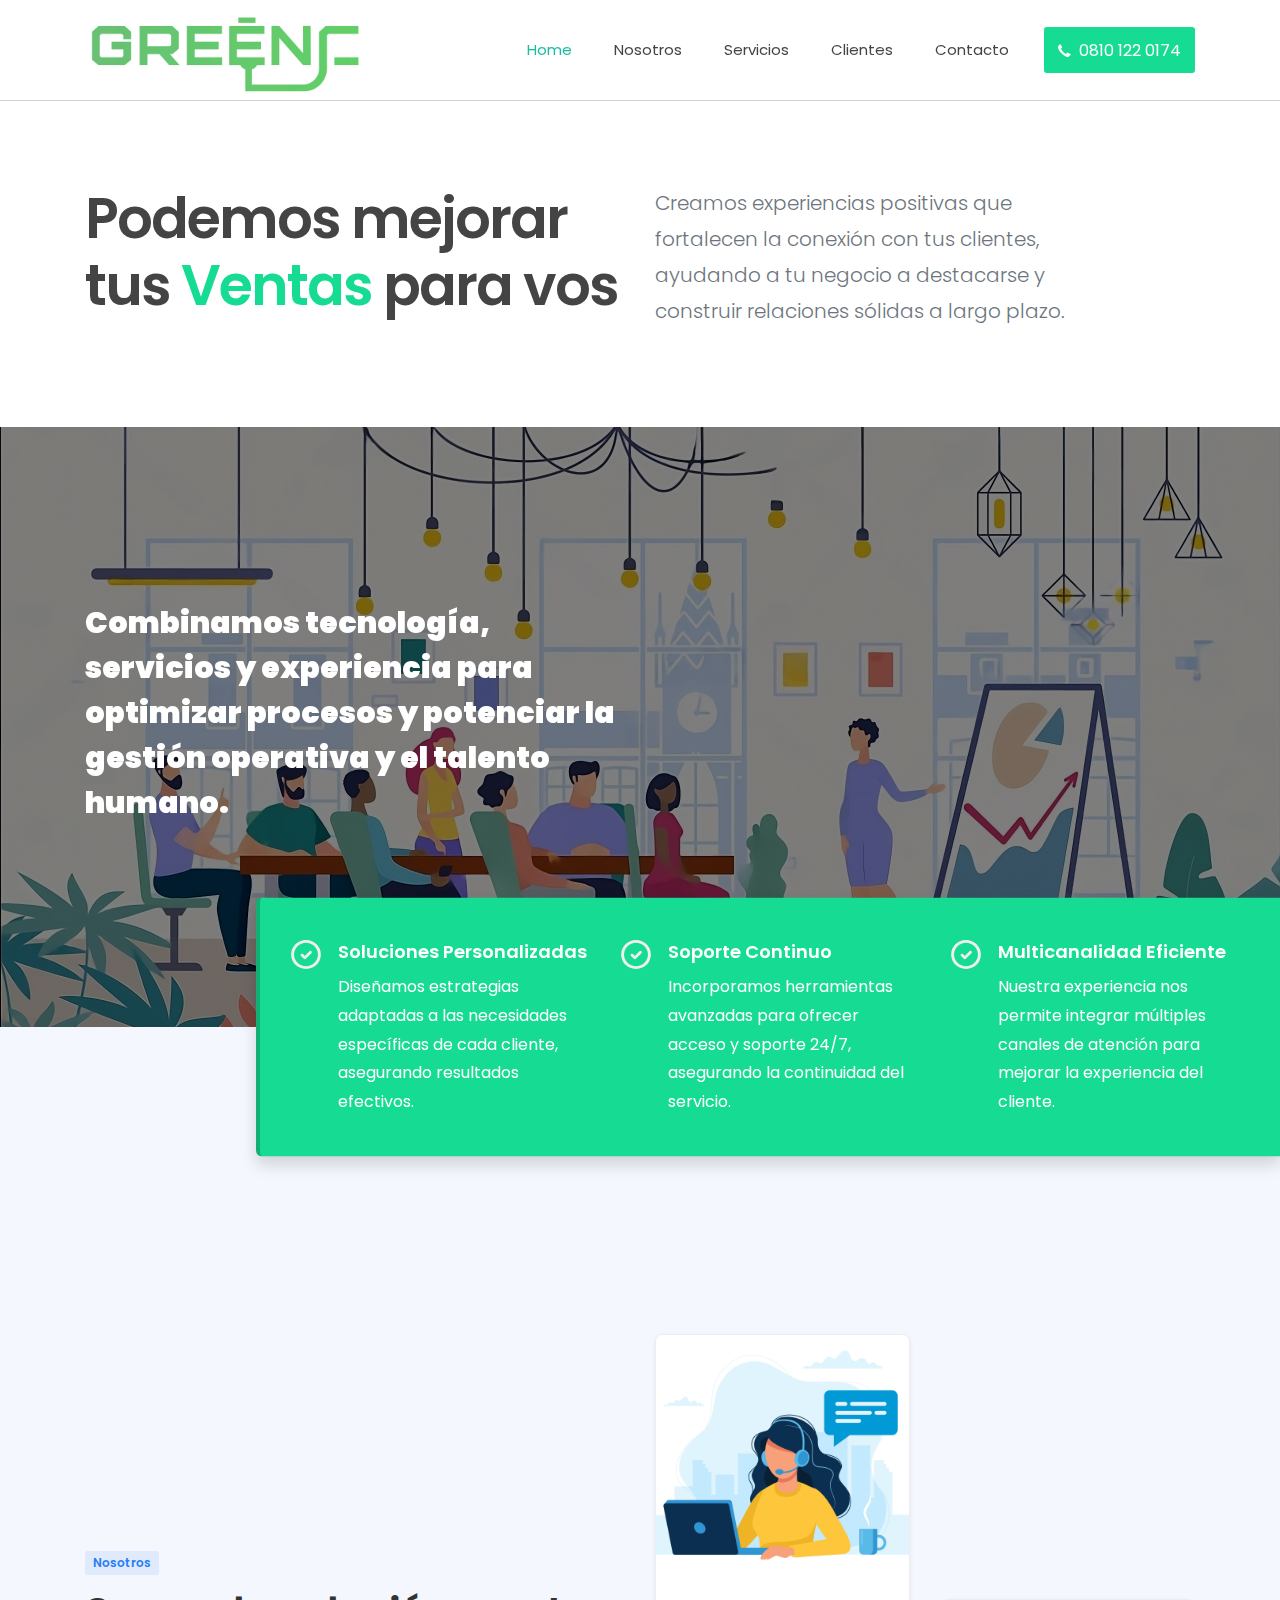
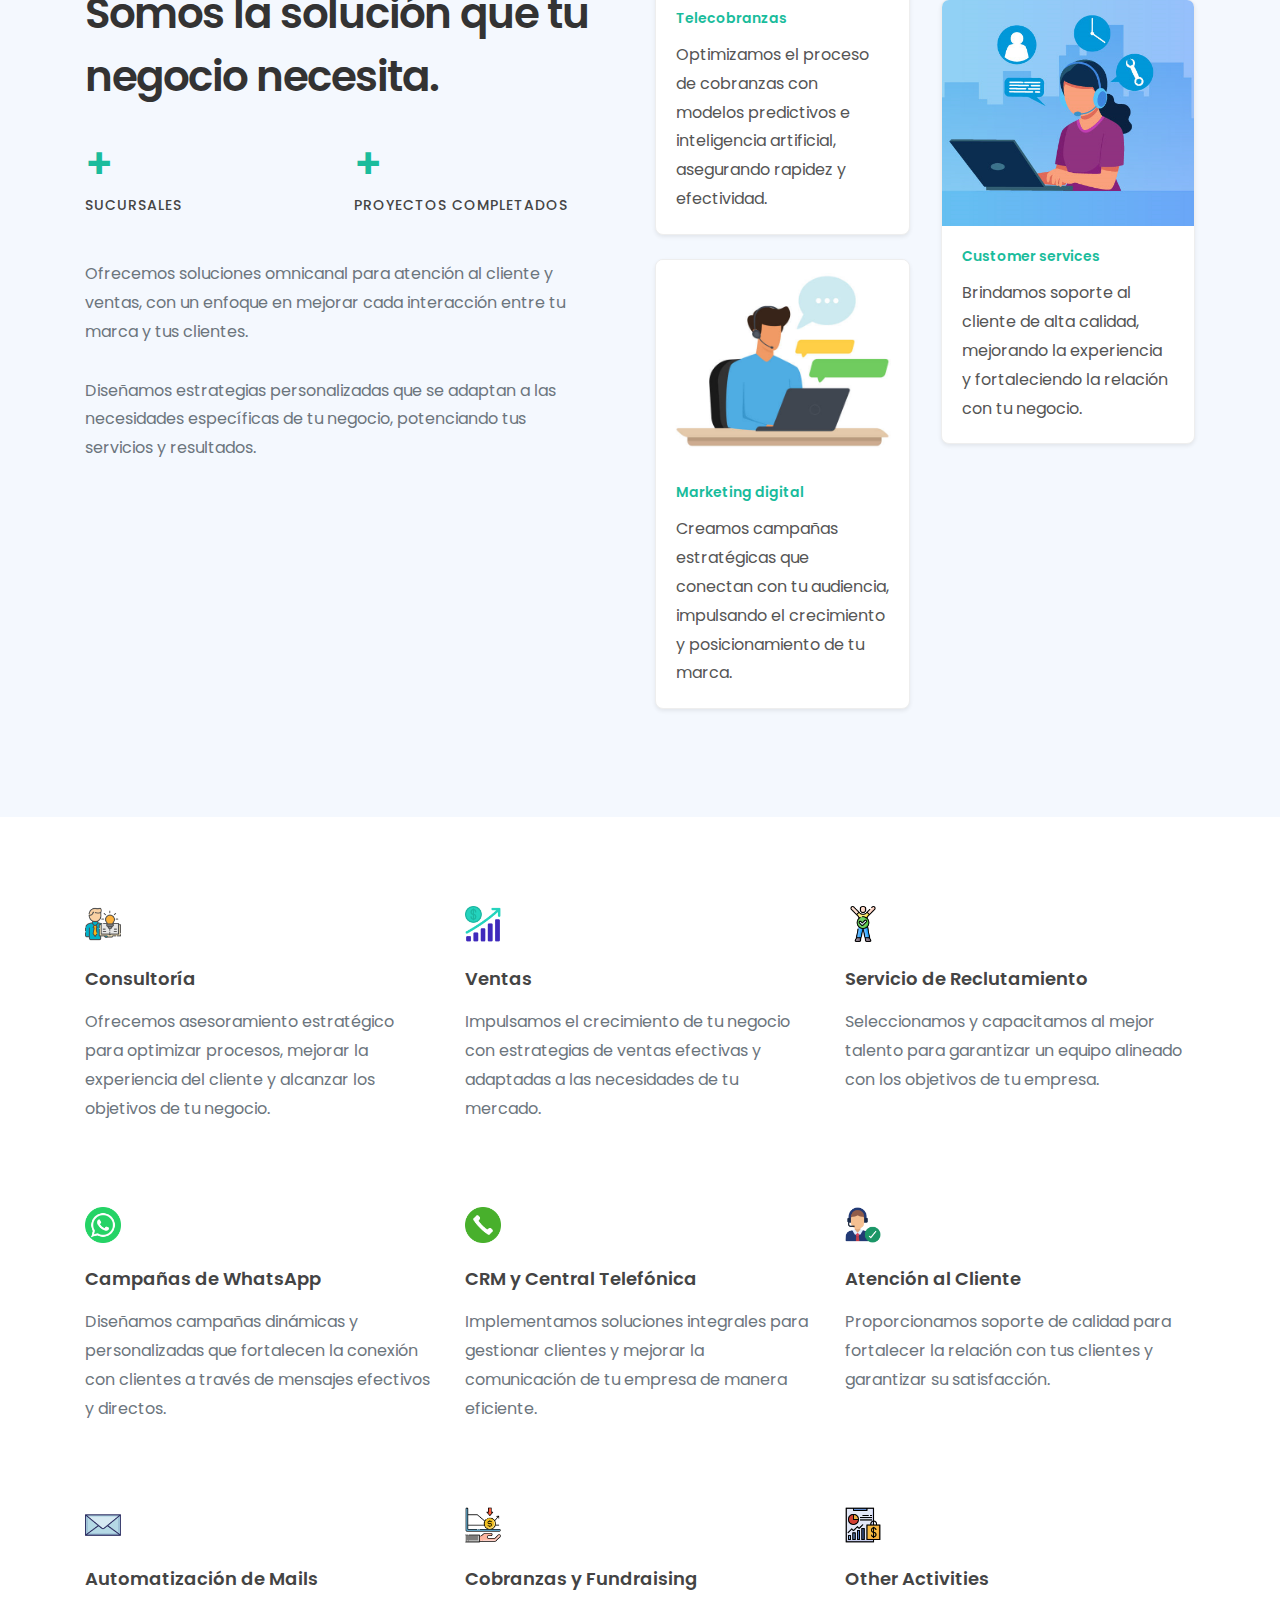
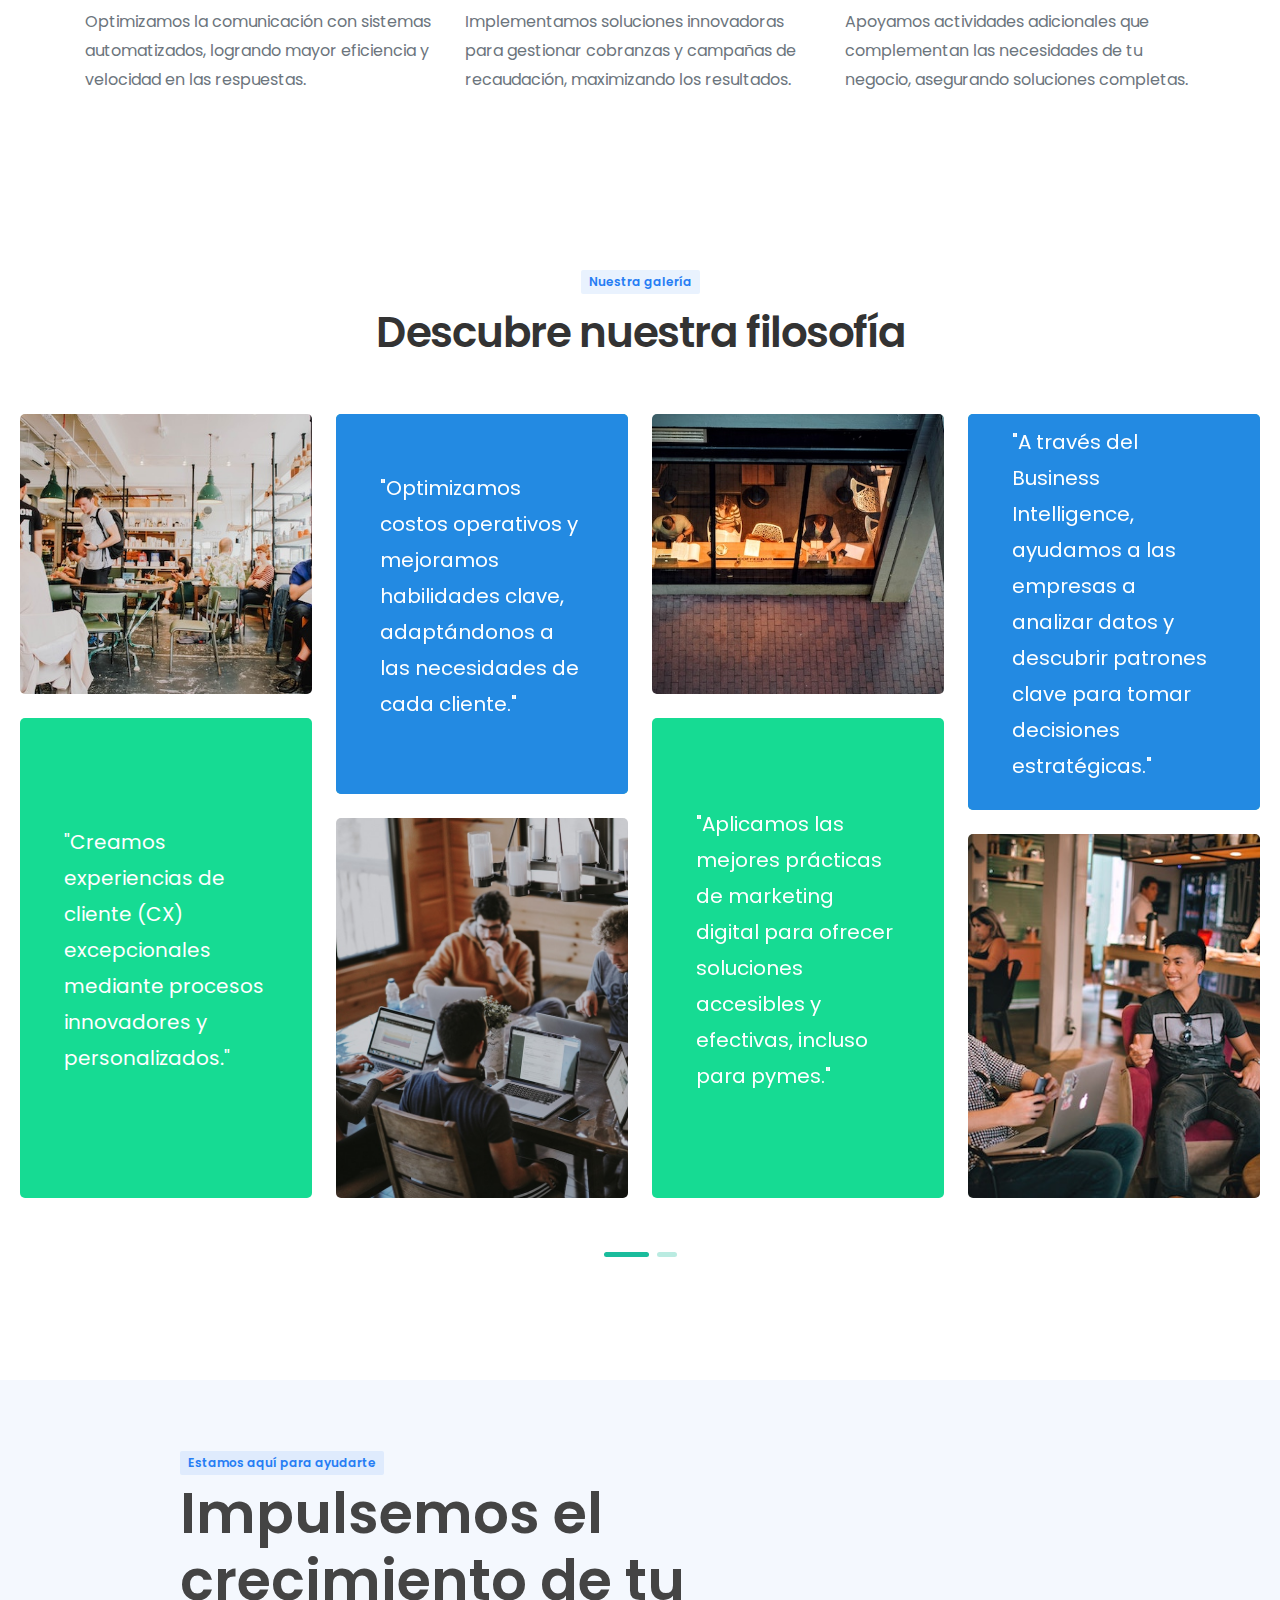
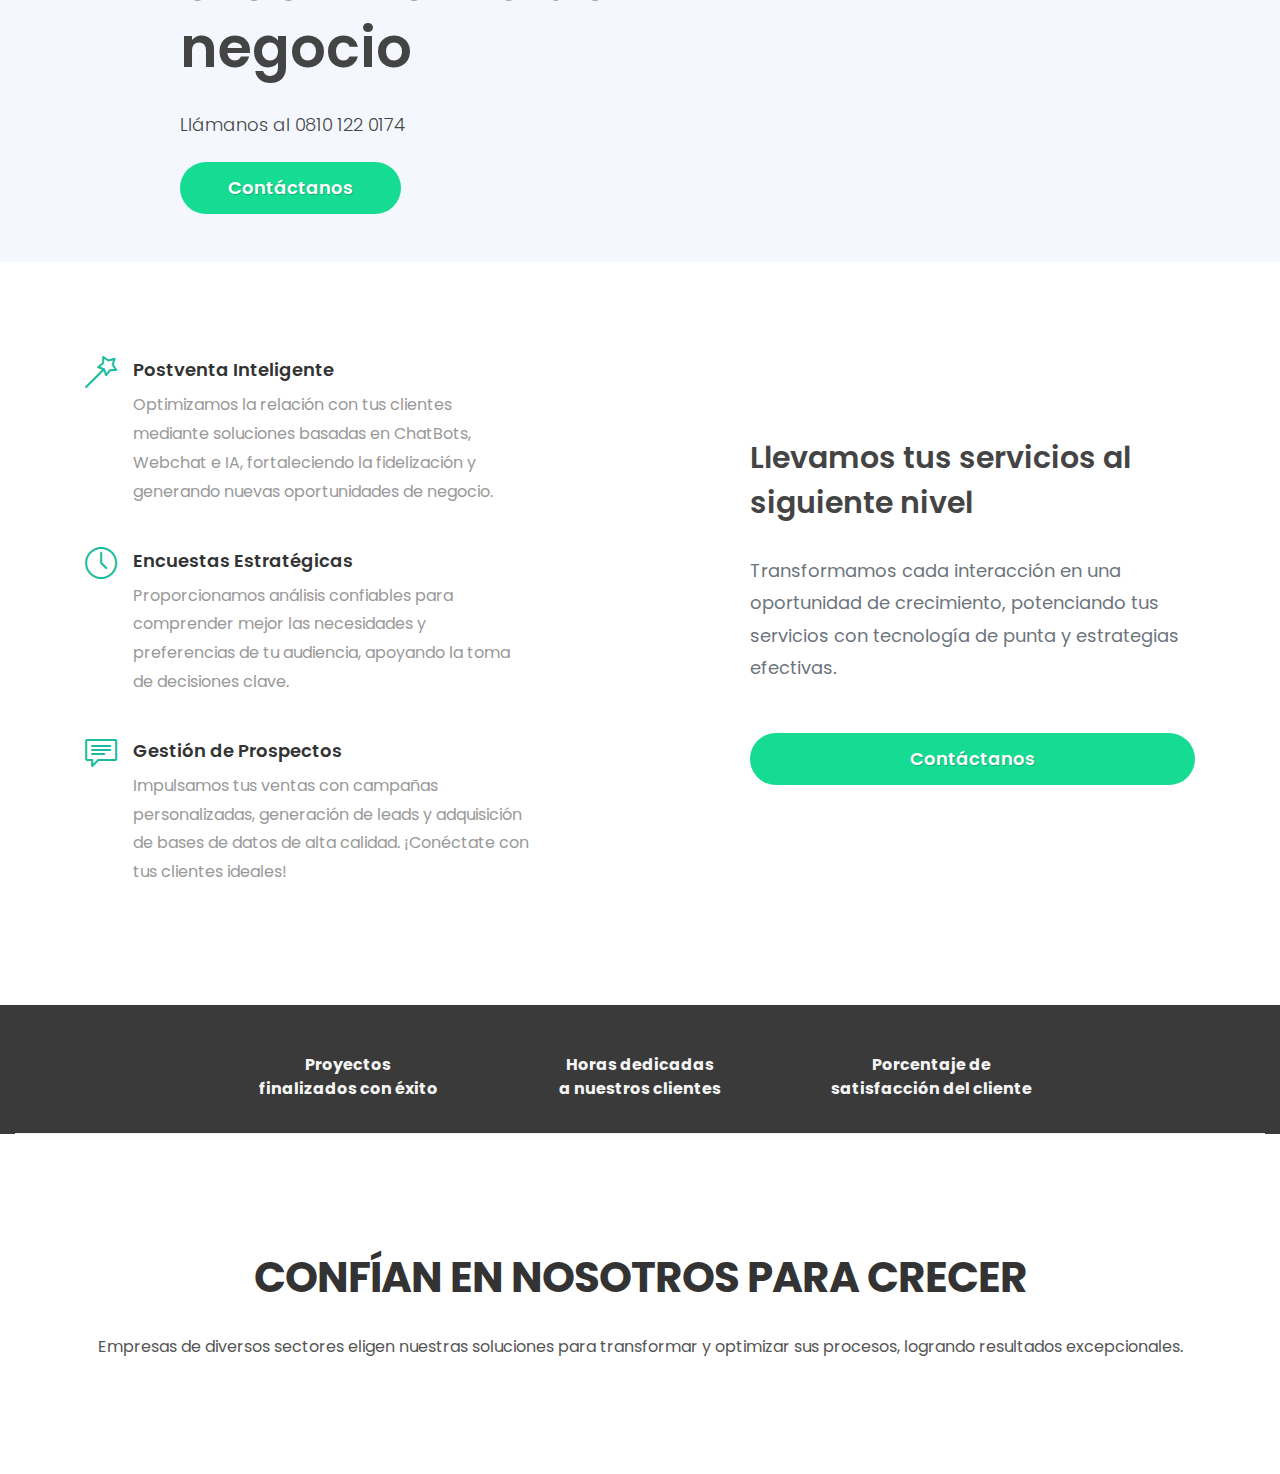
<file: index.html>
<!DOCTYPE html>
<html dir="ltr" lang="en-US">

<head>

	<meta http-equiv="content-type" content="text/html; charset=utf-8" />
	<meta name="author" content="SemiColonWeb" />

	<!-- Stylesheets
	============================================= -->
	<link href="https://fonts.googleapis.com/css?family=Poppins:300,400,400i,500,600,700&display=swap" rel="stylesheet"
		type="text/css" />
	<link rel="stylesheet" href="css/bootstrap.css" type="text/css" />
	<link rel="stylesheet" href="style.css" type="text/css" />
	<link rel="stylesheet" href="css/dark.css" type="text/css" />

	<link rel="stylesheet" href="css/font-icons.css" type="text/css" />
	<link rel="stylesheet" href="css/animate.css" type="text/css" />
	<link rel="stylesheet" href="css/magnific-popup.css" type="text/css" />

	<link rel="stylesheet" href="css/custom.css" type="text/css" />
	<meta name="viewport" content="width=device-width, initial-scale=1" />

	<!-- Workspace Demo Specific Stylesheet -->
	<link rel="stylesheet" href="css/colors.php?color=267DF4" type="text/css" /> <!-- Theme Color -->
	<link rel="stylesheet" href="demos/coworking/css/fonts.css" type="text/css" /> <!-- Theme Font -->
	<link rel="stylesheet" href="demos/coworking/coworking.css" type="text/css" /> <!-- Theme CSS -->
	<!-- / -->

	<!-- Document Title
	============================================= -->
	<title>Conctact center</title>

</head>

<body class="stretched">

	<!-- Document Wrapper
	============================================= -->
	<div id="wrapper" class="clearfix">

		<!-- Header
		============================================= false hace que no se achique el nav-->
		<header id="header" class="border-bottom-5"
			style="border-bottom: 1px solid #d3d3d3; box-shadow: 0 2px 4px rgba(0, 0, 0, 0.1);"
			data-sticky-shrink="true">
			<div id="header-wrap">
				<div class="container">
					<div class="header-row">

						<!-- Logo
						============================================= -->
						<div id="logo">
							<a href="index.html" class="standard-logo" data-sticky-logo="img/logoG-png.png"><img
									src="img/logo.png" alt="Canvas Logo"></a>
							<a href="index.html" class="retina-logo" data-sticky-logo="img/logoG-png.png"><img
									src="img/logo.png" alt="Canvas Logo"></a>
						</div><!-- #logo end -->

						<div class="header-misc">
							<a class="top-phone" style="background-color: #16DB93;"><i
									class="icon-call"></i> <span
									class="d-none d-md-inline-block">0810 122 0174</span></a>
						</div>

						<div id="primary-menu-trigger">
							<svg class="svg-trigger" viewBox="0 0 100 100">
								<path
									d="m 30,33 h 40 c 3.722839,0 7.5,3.126468 7.5,8.578427 0,5.451959 -2.727029,8.421573 -7.5,8.421573 h -20">
								</path>
								<path d="m 30,50 h 40"></path>
								<path
									d="m 70,67 h -40 c 0,0 -7.5,-0.802118 -7.5,-8.365747 0,-7.563629 7.5,-8.634253 7.5,-8.634253 h 20">
								</path>
							</svg>
						</div>

						<!-- Primary Navigation
						============================================= -->
						<nav class="primary-menu ">

							<ul class="menu-container">
								<li class="menu-item current"><a class="menu-link" href="#">
										<div>Home</div>
									</a></li>
								<li class="menu-item"><a class="menu-link" href="#nosotros">
										<div>Nosotros</div>
									</a></li>
								<li class="menu-item"><a class="menu-link" href="#servicios">
										<div>Servicios</div>
									</a></li>
								<li class="menu-item"><a class="menu-link" href="#clientesID">
										<div>Clientes</div>
									</a></li>
								<li class="menu-item"><a class="menu-link" href="#contacto">
										<div>Contacto</div>
									</a></li>
							</ul>


						</nav><!-- #primary-menu end -->

					</div>
				</div>
			</div>
			<div class="header-wrap-clone"></div>
		</header><!-- #header end -->

		<!-- Content
		============================================= -->
		<section id="content" itemid="home">

			<div class="content-wrap pt-3 pb-0">

				<div class="section bg-transparent py-2">
					<div class="container">
						<div class="row">
							<div class="col-md-6">
								<h2 class="display-4 font-weight-semibold ls--2">Podemos mejorar tus <span
										class="text-rotater" data-separator="|" data-rotate="fadeIn" data-speed="900">
										<span class="t-rotate"
											style="color: #16DB93;">Ventas|Campañas|Interacciones|Servicios</span>
									</span> para vos</h2>
							</div>
							<div class="col-md-5">
								<p class="lead text-muted">
									Creamos experiencias positivas que fortalecen la conexión con tus clientes, ayudando
									a tu negocio a destacarse y construir relaciones sólidas a largo plazo.
								</p>
							</div>

						</div>
					</div>
				</div>

				<div class="overflow-hidden parallax1 d-flex align-items-center"
					data-bottom-top="background-position:0px 40px;" data-top-bottom="background-position:0px -400px;"
					style="background-image: url(img/fondohd.png); background-size: cover; height: 600px; width: 100%; position: relative;">

					<!-- Overlay -->
					<div
						style="position: absolute; top: 0; left: 0; width: 100%; height: 100%; background-color: rgba(0, 0, 0, 0.5); z-index: 1;">
					</div>

					<div class="container" style="position: relative; z-index: 2;">
						<div class="row">
							<div class="col-lg-6">
								<h2 class="text-white"><b>Combinamos tecnología, servicios y experiencia para optimizar
									procesos y potenciar la gestión operativa y el talento humano.</b></h2>
							</div>
						</div>
					</div>
				</div>


				<div class="bg-theme-light contenedorHome">
					<div class="shadow-sm hero-features dark shadow" style="background-color: #16DB93;">
						<div class="row">
							<div class="col-md-4 mt-3 mt-md-0">
								<div class="feature-box fbox-plain fbox-sm fbox-dark mb-0">
									<div class="fbox-icon">
										<i class="icon-line-circle-check"></i>
									</div>
									<div class="fbox-content">
										<h3 class="text-white">Soluciones Personalizadas</h3>
										<p class="text-white mb-0">Diseñamos estrategias adaptadas a las necesidades
											específicas de cada cliente, asegurando resultados efectivos.</p>
									</div>
								</div>
							</div>

							<div class="col-md-4 mt-3 mt-md-0">
								<div class="feature-box fbox-plain fbox-sm fbox-dark mb-0">
									<div class="fbox-icon">
										<i class="icon-line-circle-check"></i>
									</div>
									<div class="fbox-content">
										<h3 class="text-white">Soporte Continuo</h3>
										<p class="text-white mb-0">Incorporamos herramientas avanzadas para ofrecer
											acceso y soporte 24/7, asegurando la continuidad del servicio.</p>
									</div>
								</div>
							</div>

							<div class="col-md-4 mt-3 mt-md-0">
								<div class="feature-box fbox-plain fbox-sm fbox-dark mb-0">
									<div class="fbox-icon">
										<i class="icon-line-circle-check"></i>
									</div>
									<div class="fbox-content">
										<h3 class="text-white">Multicanalidad Eficiente</h3>
										<p class="text-white mb-0">Nuestra experiencia nos permite integrar múltiples
											canales de atención para mejorar la experiencia del cliente.</p>
									</div>
								</div>
							</div>
						</div>
					</div>
				</div>


				<div class="section mt-0 pt-md-5 pt-0" id="nosotros">
					<div class="container clearfix">
						<div class="row align-items-md-center mb-5">
							<div class="col-md-6 pr-5">
								<div class="heading-block mb-4 border-bottom-0">
									<div class="before-heading">Nosotros</div>
									<h2 class="nott font-weight-semibold">Somos la solución que tu negocio necesita.
									</h2>
								</div>
								<div class="row">
									<div class="col-6 col-sm-6 mb-4">
										<div class="counter color font-weight-semibold"><span data-from="1" data-to="8"
												data-refresh-interval="2" data-speed="600"></span>+</div>
										<h5 class="mt-0 font-weight-medium">Sucursales</h5>
									</div>

									<div class="col-6 col-sm-6 mb-4">
										<div class="counter color font-weight-semibold"><span data-from="1" data-to="1559"
												data-refresh-interval="11" data-speed="900"></span>+</div>
										<h5 class="mt-0 font-weight-medium">Proyectos completados</h5>
									</div>
								</div>
								<p class="text-muted">Ofrecemos soluciones omnicanal para atención al cliente y ventas,
									con un enfoque en mejorar cada interacción entre tu marca y tus clientes.</p>
								<p class="text-muted">Diseñamos estrategias personalizadas que se adaptan a las
									necesidades específicas de tu negocio, potenciando tus servicios y resultados.</p>
							</div>
							<div class="col-md-3 col-sm-6">
								<div class="card shadow-sm border-light">
									<img src="img/call-center-customer-service-tips-scaled.jpeg" alt="Telecobranzas"
										class="card-img-top">
									<div class="card-body">
										<h5 class="card-title font-weight-semibold color">Telecobranzas</h5>
										<p class="card-text">Optimizamos el proceso de cobranzas con modelos predictivos
											e inteligencia artificial, asegurando rapidez y efectividad.</p>
									</div>
								</div>
								<div class="card shadow-sm border-light mt-4">
									<img src="img/soporte.jpg" alt="Marketing digital" class="card-img-top">
									<div class="card-body">
										<h5 class="card-title font-weight-semibold color">Marketing digital</h5>
										<p class="card-text">Creamos campañas estratégicas que conectan con tu
											audiencia, impulsando el crecimiento y posicionamiento de tu marca.</p>
									</div>
								</div>
							</div>
							<div class="col-md-3 col-sm-6 pl-sm-3 mt-3 mt-sm-0">
								<div class="card shadow-sm border-light">
									<img src="img/efe.png" alt="Customer services" class="card-img-top">
									<div class="card-body">
										<h5 class="card-title font-weight-semibold color">Customer services</h5>
										<p class="card-text">Brindamos soporte al cliente de alta calidad, mejorando la
											experiencia y fortaleciendo la relación con tu negocio.</p>
									</div>
								</div>
							</div>
						</div>
					</div>
				</div>


				<div class="container" id="servicios">
					<div class="row justify-content-between">

						<!-- Consultoría -->
						<div class="col-lg-4 col-md-6 my-4">
							<i class="color ml-0 mb-4 i-plain d-block float-none"><img src="img/iconos/consultor.png"
									alt=""></i>
							<h4 class="mb-3">Consultoría</h4>
							<p class="text-muted">Ofrecemos asesoramiento estratégico para optimizar procesos, mejorar
								la experiencia del cliente y alcanzar los objetivos de tu negocio.</p>
						</div>

						<!-- Ventas -->
						<div class="col-lg-4 col-md-6 my-4">
							<i class="color ml-0 mb-4 i-plain d-block float-none"><img src="img/iconos/ventas.png"
									alt=""></i>
							<h4 class="mb-3">Ventas</h4>
							<p class="text-muted">Impulsamos el crecimiento de tu negocio con estrategias de ventas
								efectivas y adaptadas a las necesidades de tu mercado.</p>
						</div>

						<!-- Servicio de Reclutamiento -->
						<div class="col-lg-4 col-md-6 my-4">
							<i class="color ml-0 mb-4 i-plain d-block float-none"><img
									src="img/iconos/reclutamiento.png" alt=""></i>
							<h4 class="mb-3">Servicio de Reclutamiento</h4>
							<p class="text-muted">Seleccionamos y capacitamos al mejor talento para garantizar un equipo
								alineado con los objetivos de tu empresa.</p>
						</div>

						<!-- Campañas de WhatsApp -->
						<div class="col-lg-4 col-md-6 my-4">
							<i class="color ml-0 mb-4 i-plain d-block float-none"><img src="img/iconos/whatsapp.png"
									alt=""></i>
							<h4 class="mb-3">Campañas de WhatsApp</h4>
							<p class="text-muted">Diseñamos campañas dinámicas y personalizadas que fortalecen la
								conexión con clientes a través de mensajes efectivos y directos.</p>
						</div>

						<!-- CRM y Central Telefónica -->
						<div class="col-lg-4 col-md-6 my-4">
							<i class="color ml-0 mb-4 i-plain d-block float-none"><img src="img/iconos/telefono.png"
									alt=""></i>
							<h4 class="mb-3">CRM y Central Telefónica</h4>
							<p class="text-muted">Implementamos soluciones integrales para gestionar clientes y mejorar
								la comunicación de tu empresa de manera eficiente.</p>
						</div>

						<!-- Atención al Cliente -->
						<div class="col-lg-4 col-md-6 my-4">
							<i class="color ml-0 mb-4 i-plain d-block float-none"><img
									src="img/iconos/atencionalcliente.png" alt=""></i>
							<h4 class="mb-3">Atención al Cliente</h4>
							<p class="text-muted">Proporcionamos soporte de calidad para fortalecer la relación con tus
								clientes y garantizar su satisfacción.</p>
						</div>

						<!-- Automatización de Mails -->
						<div class="col-lg-4 col-md-6 my-4">
							<i class="color ml-0 mb-4 i-plain d-block float-none"><img src="img/iconos/mail.png"
									alt=""></i>
							<h4 class="mb-3">Automatización de Mails</h4>
							<p class="text-muted">Optimizamos la comunicación con sistemas automatizados, logrando mayor
								eficiencia y velocidad en las respuestas.</p>
						</div>

						<!-- Cobranzas y Fundraising -->
						<div class="col-lg-4 col-md-6 my-4">
							<i class="color ml-0 mb-4 i-plain d-block float-none"><img src="img/iconos/salario.png"
									alt=""></i>
							<h4 class="mb-3">Cobranzas y Fundraising</h4>
							<p class="text-muted">Implementamos soluciones innovadoras para gestionar cobranzas y
								campañas de recaudación, maximizando los resultados.</p>
						</div>

						<!-- Other Activities -->
						<div class="col-lg-4 col-md-6 my-4">
							<i class="color ml-0 mb-4 i-plain d-block float-none"><img src="img/iconos/informe.png"
									alt=""></i>
							<h4 class="mb-3">Other Activities</h4>
							<p class="text-muted">Apoyamos actividades adicionales que complementan las necesidades de
								tu negocio, asegurando soluciones completas.</p>
						</div>
					</div>
				</div>

				<div class="section clearfix bg-transparent">
					<div class="container">
						<div class="heading-block border-bottom-0 center">
							<div class="before-heading">Nuestra galería</div>
							<h2 class="nott font-weight-semibold mb-0">Descubre nuestra filosofía</h2>
						</div>
					</div>
					<div id="image-carousel" class="owl-carousel carousel-widget" data-margin="24" data-nav="true"
						data-pagi="true" data-items-xs="1" data-items-sm="1" data-items-md="1" data-items-lg="2"
						data-items-xl="2" style="padding: 0 20px" data-lightbox="gallery">

						<!-- Slide 1 -->
						<div class="slide slide--1">
							<div class="carousel-column-container">
								<ul class="carousel-column column-1">
									<li class="carousel-grid-item">
										<a href="demos/coworking/images/gallery/4.jpg" data-lightbox="gallery-item"
											class="item"
											style="background-image: url('demos/coworking/images/gallery/4.jpg'); min-height: 280px"></a>
									</li>
									<li class="carousel-grid-item">
										<div class="item d-flex align-items-center px-4"
											style="min-height: 480px; background-color: #16DB93;">
											<blockquote class="blockquote border-0 mb-0">
												<p class="mb-3 text-white">"Creamos experiencias de cliente (CX)
													excepcionales mediante procesos innovadores y personalizados."</p>
											</blockquote>
										</div>
									</li>
								</ul>
								<ul class="carousel-column column-2">
									<li class="carousel-grid-item">
										<a data-lightbox="gallery-item"
											class="item bg-color d-flex align-items-center px-4 img-overlay"
											style="min-height: 350px">
											<blockquote class="blockquote border-0 mb-0">
												<p class="mb-3 text-white">"Optimizamos costos operativos y mejoramos
													habilidades clave, adaptándonos a las necesidades de cada cliente."
												</p>
											</blockquote>
										</a>
									</li>
									<li class="carousel-grid-item">
										<a href="demos/coworking/images/gallery/5.jpg" data-lightbox="gallery-item"
											class="item"
											style="background-image: url('demos/coworking/images/gallery/5.jpg'); min-height: 200px"></a>
									</li>
								</ul>
							</div>
						</div>

						<!-- Slide 2 -->
						<div class="slide slide--2">
							<div class="carousel-column-container">
								<ul class="carousel-column column-1">
									<li class="carousel-grid-item">
										<a href="demos/coworking/images/gallery/6.jpg" data-lightbox="gallery-item"
											class="item"
											style="background-image: url('demos/coworking/images/gallery/6.jpg'); min-height: 280px"></a>
									</li>
									<li class="carousel-grid-item">
										<div class="item d-flex align-items-center px-4"
											style="min-height: 480px; background-color: #16DB93;">
											<blockquote class="blockquote border-0 mb-0">
												<p class="mb-3 text-white">"Aplicamos las mejores prácticas de marketing
													digital para ofrecer soluciones accesibles y efectivas, incluso para
													pymes."</p>
											</blockquote>
										</div>
									</li>
								</ul>
								<ul class="carousel-column column-2">
									<li class="carousel-grid-item">
										<a data-lightbox="gallery-item"
											class="item bg-color d-flex align-items-center px-4 img-overlay"
											style="min-height: 350px">
											<blockquote class="blockquote border-0 mb-0">
												<p class="mb-3 text-white">"A través del Business Intelligence, ayudamos
													a las empresas a analizar datos y descubrir patrones clave para
													tomar decisiones estratégicas."</p>
											</blockquote>
										</a>
									</li>
									<li class="carousel-grid-item">
										<a href="demos/coworking/images/gallery/10.jpg" data-lightbox="gallery-item"
											class="item"
											style="background-image: url('demos/coworking/images/gallery/10.jpg');"></a>
									</li>
								</ul>
							</div>
						</div>

						<!-- Slide 3 -->
						<div class="slide slide--3">
							<div class="carousel-column-container">
								<ul class="carousel-column column-1">
									<li class="carousel-grid-item">
										<a href="demos/coworking/images/gallery/6.jpg" data-lightbox="gallery-item"
											class="item"
											style="background-image: url('demos/coworking/images/gallery/6.jpg'); min-height: 280px"></a>
									</li>
									<li class="carousel-grid-item">
										<div class="item d-flex align-items-center px-4"
											style="min-height: 480px; background-color: #16DB93;">
											<blockquote class="blockquote border-0 mb-0">
												<p class="mb-3 text-white">"Fomentamos la colaboración y la innovación
													para lograr resultados excepcionales."</p>
												<footer class="blockquote-footer text-white-50 font-italic">Equipo de
													Estrategia</footer>
											</blockquote>
										</div>
									</li>
								</ul>
								<ul class="carousel-column column-2">
									<li class="carousel-grid-item">
										<a href="demos/coworking/images/gallery/11.jpg" data-lightbox="gallery-item"
											class="item bg-color d-flex align-items-center px-4 img-overlay"
											style="background-image: url('demos/coworking/images/gallery/11.jpg'); min-height: 350px">
											<blockquote class="blockquote border-0 mb-0">
												<p class="mb-3 text-white">"Creemos en la colaboración como la clave del
													éxito organizacional."</p>
												<footer class="blockquote-footer text-white-50 font-italic">Equipo de
													Innovación</footer>
											</blockquote>
										</a>
									</li>
									<li class="carousel-grid-item">
										<a href="demos/coworking/images/gallery/15.jpg" data-lightbox="gallery-item"
											class="item"
											style="background-image: url('demos/coworking/images/gallery/15.jpg');"></a>
									</li>
								</ul>
							</div>
						</div>

					</div>
				</div>

				<div class="section mb-0 pb-0 bg-theme-light clearfix" style="padding-top: 70px;">
					<div class="container">
						<div class="row">
							<div class="col-md-8 offset-1">
								<div class="before-heading">Estamos aquí para ayudarte</div>
								<h2 class="nott font-weight-semibold display-4">Impulsemos el crecimiento de tu negocio
								</h2>
								<h4 class="font-weight-light mb-4">Llámanos al <a>0810 122 0174</a></h4>
								<a href="mailto:gpitino@greenc.com.ar"
									class="button button-rounded button-xlarge m-0 nott font-weight-semibold ls0 px-5"
									style="background-color: #16DB93; border-radius: 30px;">Contáctanos</a>
							</div>
						</div>
					</div>
					</br></br>
				</div>

				<div class="section bg-transparent clearfix" style="padding: 10px 0">
					<div class="container">
						<div class="row justify-content-between align-items-center">
							<div class="col-lg-5 col-md-6 mt-0 mt-md-4">
								<div class="feature-box fbox-plain fbox-sm">
									<div class="fbox-icon">
										<i class="icon-line2-magic-wand"></i>
									</div>
									<div class="fbox-content">
										<h3>Postventa Inteligente</h3>
										<p>Optimizamos la relación con tus clientes mediante soluciones basadas en
											ChatBots, Webchat e IA, fortaleciendo la fidelización y generando nuevas
											oportunidades de negocio.</p>
									</div>
								</div>

								<div class="feature-box fbox-plain fbox-sm">
									<div class="fbox-icon">
										<i class="icon-line2-clock"></i>
									</div>
									<div class="fbox-content">
										<h3>Encuestas Estratégicas</h3>
										<p>Proporcionamos análisis confiables para comprender mejor las necesidades y
											preferencias de tu audiencia, apoyando la toma de decisiones clave.</p>
									</div>
								</div>

								<div class="feature-box fbox-plain fbox-sm mb-0">
									<div class="fbox-icon">
										<i class="icon-line2-speech"></i>
									</div>
									<div class="fbox-content">
										<h3>Gestión de Prospectos</h3>
										<p>Impulsamos tus ventas con campañas personalizadas, generación de leads y
											adquisición de bases de datos de alta calidad. ¡Conéctate con tus clientes
											ideales!</p>
									</div>
								</div>
							</div>

							<div class="col-lg-5 col-md-6 mt-5 mt-md-0">
								<h2 class="ls0">Llevamos tus servicios al siguiente nivel</h2>
								<p class="text-muted mb-5" style="font-size: 18px;">Transformamos cada interacción en
									una oportunidad de crecimiento, potenciando tus servicios con tecnología de punta y
									estrategias efectivas.</p>
								<div class="d-flex">
									<a href="demo-coworking-single.html"
										class="button button-rounded button-xlarge d-block flex-fill m-0 center nott font-weight-semibold ls0"
										style="background-color: #16DB93; border-radius: 30px;">Contáctanos</a>
								</div>
							</div>
						</div>
					</div>
				</div>

				</BR></BR>

				<div class="container"
					style="max-width: 100%; background-color: rgba(39, 38, 38, 0.911); color: whitesmoke; font-weight: bold; display: flex; flex-direction: column; justify-content: center; text-align: center; align-items: center;">
					<div class="row col-mb-30 mt-5" style="width: 70%; text-align: center;">
						<!-- Ventas Totales -->
						<div class="col-md-4">
							<div class="d-flex align-items-center justify-content-center">
								<div class="counter counter-xlarge text-dark font-weight-bolder">
									<span style="color: white;" data-from="0" data-to="1559" data-refresh-interval="2"
										data-speed="400" data-comma="true"></span>
								</div>
								<span>Proyectos<br>finalizados con éxito</span>
							</div>
						</div>
						<!-- Horas de Teleoperación -->
						<div class="col-md-4">
							<div class="d-flex align-items-center justify-content-center">
								<div class="counter counter-xlarge text-dark font-weight-bolder">
									<span style="color: white;" data-from="1" data-to="340" data-refresh-interval="50"
										data-speed="900" data-comma="true"></span>
								</div>
								<span>Horas dedicadas<br>a nuestros clientes</span>
							</div>
						</div>
						<!-- Datos Procesados -->
						<div class="col-md-4">
							<div class="d-flex align-items-center justify-content-center">
								<div class="counter counter-xlarge text-dark font-weight-bolder">
									<span style="color: white;" data-from="1" data-to="99.99" data-refresh-interval="30"
										data-speed="900" data-comma="true" data-decimals="2"></span>
								</div>
								<span>Porcentaje de<br>satisfacción del cliente</span>
							</div>
						</div>
					</div>
					<div class="line line-sm mb-0"></div>
				</div>

				<br><br><br><br>

				<!-- Trusted Client Section
				============================================= -->
				<div class="section mt-3 mb-4 pt-0 bg-transparent" id="clientesID">
					<div class="container clearfix">
						<div class="mx-auto containerClientes">
							<div class="heading-block center mx-auto border-bottom-0 clearfix containerClientes2">
								<h2>Confían en nosotros para crecer</h2>
								<br>
								<p class="parrafoClienteSoporte">
									Empresas de diversos sectores eligen nuestras soluciones para transformar y
									optimizar sus procesos, logrando resultados excepcionales.
								</p>
							</div>
						</div>
					</div>
				</div>

				<div class="clientesWeb">
					<div id="" class="owl-carousel image-carousel carousel-widget" data-margin="80" data-loop="true"
						data-nav="true" data-autoplay="1200" data-pagi="true" data-items-xs="2" data-items-sm="3"
						data-items-md="3" data-items-lg="3" data-items-xl="3" style="width: 65%;" data-dots="false">
						<div class="itemCliente"><a><img src="img/logosClientes/assistcor.png" alt="Clients"></a>
						</div>
						<div class="itemCliente"><a><img src="img/logosClientes/asistencia_profesional.png" alt="Clients"></a>
						</div>
						<div class="itemCliente"><a><img src="img/logosClientes/assistfor.png" alt="Clients"></a>
						</div>
						
					</div>
				</div>
				<br>


				<div class="section p-0 bg-theme-light clearfix" id="contacto">
					<br><br><br>
					<div class="container">
						<div class="row mb-2">
							<div class="col-lg-6 col-md-4">
								<div class="heading-block border-bottom-0 mb-4">
									<div class="before-heading">¿Cómo contactarnos?</div>
									<h2 class="nott font-weight-semibold">Nuestras oficinas</h2>
								</div>
							</div>

							<div class="col-lg-6 col-md-8">
								<div class="row">
									<div class="col-sm-4 col-3">
										<div class="counter color font-weight-semibold">
											<span data-from="1" data-to="8" data-refresh-interval="2"
												data-speed="600"></span>+
										</div>
										<h5 class="mt-0 font-weight-medium">Sucursales</h5>
									</div>

									<div class="col-sm-4 col-6">
										<div class="counter color font-weight-semibold">
											<span data-from="100" data-to="4500" data-refresh-interval="100"
												data-speed="1500"></span>+
										</div>
										<h5 class="mt-0 font-weight-medium">Clientes activos</h5>
									</div>

									<div class="col-sm-4 col-3">
										<div class="counter color font-weight-semibold">
											<span data-from="2" data-to="100" data-refresh-interval="30"
												data-speed="1500"></span>%
										</div>
										<h5 class="mt-0 font-weight-medium">Satisfacción</h5>
									</div>
								</div>
							</div>

						</div>

					</div>
					<div id="locations-carousel" class="owl-carousel carousel-widget owl-carousel-full clearfix"
						data-animate-in="fadeIn" data-animate-out="fadeOut" data-speed="200" data-margin="0"
						data-nav="true" data-pagi="true" data-items="1">
						<div>
							<div class="masonry-thumbs grid-container grid-5" data-big="2" data-lightbox="gallery">
								<a class="grid-item" href="demos/coworking/images/location/thumbs/full/1.jpg"
									data-lightbox="gallery-item"><img class="op-ts h-op-09"
										src="demos/coworking/images/location/thumbs/1.jpg" alt="Gallery Thumb 1"></a>

								<a class="grid-item" href="demos/coworking/images/location/thumbs/full/9.jpg"
									data-lightbox="gallery-item"><img class="op-ts h-op-09"
										src="demos/coworking/images/location/thumbs/2.jpg" alt="Gallery Thumb 12"></a>

								<a class="grid-item" href="demos/coworking/images/location/thumbs/full/3.jpg"
									data-lightbox="gallery-item"><img class="op-ts h-op-09"
										src="demos/coworking/images/location/thumbs/3.jpg" alt="Gallery Thumb 3"></a>

								<a class="grid-item" href="demos/coworking/images/location/thumbs/full/9.jpg"
									data-lightbox="gallery-item"><img class="op-ts h-op-09"
										src="demos/coworking/images/location/thumbs/9.jpg" alt="Gallery Thumb 3"></a>

								<a class="grid-item" href="demos/coworking/images/location/thumbs/full/5.jpg"
									data-lightbox="gallery-item"><img class="op-ts h-op-09"
										src="demos/coworking/images/location/thumbs/5.jpg" alt="Gallery Thumb 3"></a>

								<a class="grid-item" href="demos/coworking/images/location/thumbs/full/6.jpg"
									data-lightbox="gallery-item"><img class="op-ts h-op-09"
										src="demos/coworking/images/location/thumbs/6.jpg" alt="Gallery Thumb 4"></a>

								<a class="grid-item" href="demos/coworking/images/location/thumbs/full/10.jpg"
									data-lightbox="gallery-item"><img class="op-ts h-op-09"
										src="demos/coworking/images/location/thumbs/10.jpg" alt="Gallery Thumb 5"></a>

							</div>
							<div class="container">
								<div class="card shadow bg-white">
									<div class="card-body">
										<div style="font-size: 16px;">
											<div class="mb-4" style="font-size: 15px;">
												<small class="text-black-50 d-block mb-2">Contacto</small>
												<a
													class="text-green d-block mb-1">0810 122 0174</a>
												<a href="mailto:gpitino@greenc.com.ar"
													class="text-green d-block mb-1">gpitino@greenc.com.ar</a>
											</div>
										</div>
									</div>
								</div>
							</div>
						</div>
					</div>
					<br><br>
				</div>

				<!-- Contacto
		=============================================  -->
		<!--
				<section id="content">
					<div class="content-wrap pb-0 contactoForm1" id="">
						<div class="container mb-3 center contactoForm2">
							<h2 id="">Contactanos</h2>
						</div>
						<div class="clear"></div>
					</div>
				</section>
				<section id="contact" class="section-bg wow fadeInUp">
					<div class="container">
						<div class="form" style="padding-inline: 8%;">
							<div id="sendmessage">Su mensaje fue enviado, muchas gracias!</div>
							<div id="errormessage"></div>
							<form action="procesar_formulario.php" method="post" role="form" class="contactForm"
								name="send-contact" id="contactform">
								<div class="form-row">
									<div class="form-group col-md-6">
										<input type="text" name="name" class="form-control" id="name"
											placeholder="Nombre o Razón Social *" data-rule="minlen:4"
											data-msg="El nombre debe ser mayor a 4 digitos" />
										<div class="validation"></div>
									</div>
									<div class="form-group col-md-6 emailClass">
										<input type="email" class="form-control" name="email" id="email"
											placeholder="Email *" data-rule="email" data-msg="Ingrese un mail valido" />
										<div class="validation"></div>
									</div>
								</div>
								<div class="form-group">
									<input type="text" class="form-control" name="subject" id="subject"
										placeholder="Asunto *" data-rule="minlen:4"
										data-msg="El asunto debe ser mayor a 4 digitos" />
									<div class="validation"></div>
								</div>
								<div class="form-group">
									<textarea class="form-control" name="message" id="message" rows="5"
										data-rule="required" data-msg="Por favor, escriba su mensaje"
										placeholder="Ingrese su mensaje... *"></textarea>
									<div class="validation"></div>
								</div>
								<div class="mb-3">
									<div class="g-recaptcha" data-sitekey="6Leu2k4qAAAAACu-yEaScprZs9xAk6hj3qIUs6FM">
									</div>
								</div>
								<div class="text-center">
									<button type="submit" class="sm-form" id="" name="template-contactform-botcheck"
										style="border-radius: 80px; width: 100%; background-color: #16DB93;">Enviar
										mensaje</button>
								</div>
								<input type="hidden" name="prefix" value="template-contactform-">
							</form>
						</div>
					</div>
				</section>
			-->
			</div>
		</section><!-- #content end -->

		<!-- Footer
		============================================= -->
		<footer id="footer" class="dark border-0">
			<div class="container center">
				<div class="footer-widgets-wrap">

					<div class="row mx-auto clearfix">

						<!-- Links -->
						<div class="col-lg-4">
							<div class="widget clearfix">
								<h4 style="color: white;">Links</h4>
								<ul class="list-unstyled footer-site-links mb-0">
									<li><a href="#" data-scrollto="#nosotrosID" data-easing="easeInOutExpo"
											data-speed="1250" data-offset="70">Quiénes somos</a></li>
									<li><a href="#" data-scrollto="#unidadIT" data-easing="easeInOutExpo"
											data-speed="1250" data-offset="70">Servicios</a></li>
									<li><a href="#" data-scrollto="#clientesID" data-easing="easeInOutExpo"
											data-speed="1250" data-offset="70">Clientes</a></li>
									<li><a href="#" data-scrollto="#section-map" data-easing="easeInOutExpo"
											data-speed="1250" data-offset="70">Ubicación</a></li>
									<li><a href="#" data-scrollto="#contacto" data-easing="easeInOutExpo"
											data-speed="1250" data-offset="70">Formulario</a></li>
								</ul>
							</div>
						</div>

						<!-- Social Media -->
						<div class="col-lg-4">
							<div class="widget subscribe-widget clearfix" data-loader="button">
								<h4 style="color: white;">GREENC</h4>
								<div class="widget-subscribe-form-result"></div>

								<div class="center topmargin-sm">
									<a target="_blank" href="https://web.facebook.com"
										class="social-icon inline-block border-0 si-small si-facebook" title="Facebook">
										<i class="icon-facebook"></i>
										<i class="icon-facebook"></i>
									</a>
									<a target="_blank" href="https://twitter.com"
										class="social-icon inline-block border-0 si-small si-twitter" title="Twitter">
										<i class="icon-twitter"></i>
										<i class="icon-twitter"></i>
									</a>
									<a target="_blank" href="https://www.instagram.com/"
										class="social-icon inline-block border-0 si-small si-instagram"
										title="Instagram">
										<i class="icon-instagram"></i>
										<i class="icon-instagram"></i>
									</a>
									<a target="_blank" href="https://www.linkedin.com"
										class="social-icon inline-block border-0 si-small si-linkedin" title="LinkedIn">
										<i class="icon-linkedin"></i>
										<i class="icon-linkedin"></i>
									</a>
								</div>
							</div>
						</div>

						<!-- Contact Information -->
						<div class="col-lg-4">
							<div class="widget clearfix">
								<h4 style="color: white;">Contacto</h4>
								<p>Teléfono: <a style="color: white;">0810 122 0174</a></p>
								<p>Email: <a href="mailto:info@greenc.com" style="color: white;">gpitino@greenc.com.ar</a></p>
							</div>
						</div>

					</div>

				</div>
			</div>

			<div id="copyrights">
				<div class="container center clearfix">
					GREENC | INTERACTION AGENCY
				</div>
			</div>
		</footer>


	</div><!-- #wrapper end -->

	<!-- Go To Top
	============================================= -->
	<div id="gotoTop" class="icon-angle-up"></div>

	<!-- JavaScripts
	============================================= -->
	<script src="js/jquery.js"></script>
	<script src="js/plugins.min.js"></script>

	<!-- Footer Scripts
	============================================= -->
	<script src="js/functions.js"></script>

</body>

</html>
</file>
<file: style.css>
*Contacto*/
/* Estilo base para los inputs */
.contactForm .form-control {
    border: none; /* Quita el borde por defecto */
    border-bottom: 1px solid #2e2d2d; /* Línea de color más oscuro al enfocar */
    border-radius: 0; /* Quita el redondeo */
    padding: 10px 5px; /* Ajusta el espacio interno */
    outline: none; /* Elimina el borde azul al seleccionar */
    font-size: 16px; /* Tamaño del texto */
    transition: border-color 0.3s ease; /* Animación al enfocar */
}

/* Cambios al enfocar el input */
.contactForm .form-control:focus {
    border-bottom: 2px solid #2e2d2d; /* Línea de color más oscuro al enfocar */
    box-shadow: none; /* Elimina cualquier sombra */
}

/* Placeholder estilizado */
.contactForm .form-control::placeholder {
    color: #666; /* Color del texto placeholder */
    font-style: italic; /* Estilo del placeholder */
}

/* Validaciones */
.contactForm .validation {
    color: red; /* Mensajes de error en rojo */
    font-size: 14px;
    margin-top: 5px;
}

/*CLIENTES movil*/
@media screen and (min-width: 800px) {

	/* Desactivar clientes movil en tamaño normal*/
	.clientesMovil {
		display: none;
	}
}

@media screen and (max-width: 800px) {

	/* Desactivar clientes movil en tamaño normal*/
	.clientesWeb {
		display: none;
	}
	.clientesMovil {
		display: flex;
	}
	.contenedorHome{
		display: none;
	}
	.parallax1{
		margin-bottom: 10%;
	}
}


/*clientes carrousel owl cambios mios*/


.clientesWeb {
	display: flex;
	flex-direction: column;
	justify-content: center;
	justify-items: center;
	align-items: center;
	height: auto;
	width: auto;
}

.carrouselClientes {
	display: flex;
	flex: column;
	justify-content: center;
	justify-items: center;
	align-items: center;
	display: flex;
	height: auto;

}

.itemCliente {
	height: auto;
}

.owl-dots {}

.owl-dots .owl-dot {
	background-color: rgb(20, 158, 205);
}

/* Estilos para el formato móvil */
@media screen and (max-width: 600px) {
	.dropdown:before {
		display: none;
		/* Oculta la línea en formato móvil */
	}
}

/* Estilos para ajustar el ancho de la página y ocultar la barra de desplazamiento horizontal */
body {
	overflow-x: hidden;
}

/*FORM */
/* Contact Section
--------------------------------*/
#contact {
	padding: 60px 0;
}

#contact .contact-info {
	margin-bottom: 20px;
	text-align: center;
}

#contact .contact-info i {
	font-size: 48px;
	display: inline-block;
	margin-bottom: 10px;
	color: #68a4c4;
}

#contact .contact-info address,
#contact .contact-info p {
	margin-bottom: 0;
	color: #000;
}

#contact .contact-info h3 {
	font-size: 18px;
	margin-bottom: 15px;
	font-weight: bold;
	text-transform: uppercase;
	color: #999;
}

#contact .contact-info a {
	color: #000;
}

#contact .contact-info a:hover {
	color: #68a4c4;
}

#contact .contact-address,
#contact .contact-phone,
#contact .contact-email {
	margin-bottom: 20px;
}

@media (min-width: 768px) {

	#contact .contact-address,
	#contact .contact-phone,
	#contact .contact-email {
		padding: 20px 0;
	}
}

@media (min-width: 768px) {
	#contact .contact-phone {
		border-left: 1px solid #ddd;
		border-right: 1px solid #ddd;
	}
}

#contact .form #sendmessage {
	color: #18d26e;
	border: 1px solid #18d26e;
	display: none;
	text-align: center;
	padding: 15px;
	font-weight: 600;
	margin-bottom: 15px;
}

#contact .form #errormessage {
	color: red;
	display: none;
	border: 1px solid red;
	text-align: center;
	padding: 15px;
	font-weight: 600;
	margin-bottom: 15px;
}

#contact .form #sendmessage.show,
#contact .form #errormessage.show,
#contact .form .show {
	display: block;
}

#contact .form .validation {
	color: red;
	display: none;
	margin: 0 0 20px;
	font-weight: 400;
	font-size: 13px;
}

#contact .form input,
#contact .form textarea {
	padding: 10px 14px;
	border-radius: 0;
	box-shadow: none;
	font-size: 15px;
}

#contact .form button[type="submit"] {
	background: #227db3de;
	border: 0;
	padding: 10px 30px;
	color: #fff;
	transition: 0.4s;
	cursor: pointer;
}

#contact .form button[type="submit"]:hover {
	background: #0f5680de;
}

.contactoForm1 {
	display: flex;
	flex-direction: column;
	justify-content: center;
	margin-bottom: -5%;
	margin-top: -6%;
	border-top: 1px solid lightgrey;
}

.contactoForm2 {
	display: flex;
	flex-direction: column;
	justify-content: center;
	align-items: center;
}

.conteinerInfoFinal {
	margin-top: -1%;
	border-top: 1px solid lightgrey;
}

.conteinerInfoFinal {
	display: flex;
	flex-direction: column;
	justify-content: center;
	align-items: center;
}

.conteinerInfoFinal2 {
	display: flex;
	flex-direction: column;
	justify-content: center;
	align-items: center;
}

.contactoContainerIconos {
	display: flex;
	flex-direction: row;
	width: 80%;
	/*Borrar*/
	justify-items: center;
	justify-content: space-around;
}

.emailClass {
	display: flex;
	align-items: center;
	justify-content: center;
}

/* estilos gpt*/

/* Footer */
.linked-text {
	text-decoration: underline;
}

.footer-Aclar {
	display: flex;
	flex-direction: column;
	width: 100%;
	justify-content: start;
	align-items: center;
}

.datosFooter {
	width: 85%;
	height: 25%;
	text-align: center;
}

.datosFooter2 {
	text-align: center;
	width: auto;
	height: auto;
	align-items: center;
}




/* Estilo base para los inputs */
.contactForm .form-control {
    border: none; /* Quita el borde por defecto */
    border-bottom: 1px solid #000200; /* Agrega solo una línea debajo */
    border-radius: 0; /* Quita el redondeo */
    padding: 10px 5px; /* Ajusta el espacio interno */
    outline: none; /* Elimina el borde azul al seleccionar */
    font-size: 16px; /* Tamaño del texto */
    transition: border-color 0.3s ease; /* Animación al enfocar */
}

/* Cambios al enfocar el input */
.contactForm .form-control:focus {
    border-bottom: 1px solid #000200; /* Línea de color más oscuro al enfocar */
    box-shadow: none; /* Elimina cualquier sombra */
}

/* Placeholder estilizado */
.contactForm .form-control::placeholder {
    color: #666; /* Color del texto placeholder */
    font-style: italic; /* Estilo del placeholder */
}

/* Validaciones */
.contactForm .validation {
    color: red; /* Mensajes de error en rojo */
    font-size: 14px;
    margin-top: 5px;
}


















/* ----------------------------------------------------------------

	- Basic
	- Typography
	- Basic Layout Styles
	- Helper Classes
	- Sections
	- Columns & Grids
	- Flex Slider
	- Swiper Slider
	- Top Bar
	- Header
		- Logo
		- Primary Menu
		- Mega Menu
		- Top Search
		- Top Cart
		- Sticky Header
		- Page Menu
		- Side Header
	- Side Panel
	- Slider
	- Page Title
	- Content
	- Portfolio
	- Blog
	- Shop
	- Events
	- Shortcodes
		- Countdown
		- Buttons
		- Promo Boxes
		- Featured Boxes
		- Process Steps
		- Styled Icons
		- Toggles
		- Accordions
		- Tabs
		- Side Navigation
		- FAQ List
		- Clients
		- Testimonials
		- Team
		- Pricing Boxes
		- Counter
		- Animated Rounded Skills
		- Skills Bar
		- Dropcaps & Highlights
		- Quotes & Blockquotes
		- Text Rotater
	- Owl Carousel
	- Overlays
	- Forms
	- Google Maps
	- Heading Styles
	- Divider
	- Magazine Specific Classes
	- Go To Top
	- Error 404
	- Landing Pages
	- Preloaders
	- Toastr Notifications
	- Footer
	- Widgets
		- Tag Cloud
		- Links
		- Testimonial & Twitter
		- Quick Contact Form
		- Newsletter
		- Twitter Feed
		- Navigation Tree
	- Wedding
	- Bootstrap Specific
	- Cookie Notification
	- Stretched Layout
	- Page Transitions
	- Youtube Video Backgrounds

---------------------------------------------------------------- */


/* ----------------------------------------------------------------
	Bootstrap Adjustments
-----------------------------------------------------------------*/


@media (min-width: 1440px) {
	.container { max-width: 1320px; }
}


/* ----------------------------------------------------------------
	Basic
-----------------------------------------------------------------*/

dl, dt, dd, ol, ul, li {
	margin: 0;
	padding: 0;
}

.clear {
	clear: both;
	display: block;
	font-size: 0px;
	height: 0px;
	line-height: 0;
	width: 100%;
	overflow:hidden;
}

::selection {
	background: #1ABC9C;
	color: #FFF;
	text-shadow: none;
}

::-moz-selection {
	background: #1ABC9C; /* Firefox */
	color: #FFF;
	text-shadow: none;
}

::-webkit-selection {
	background: #1ABC9C; /* Safari */
	color: #FFF;
	text-shadow: none;
}

:active,
:focus { outline: none !important; }


/* ----------------------------------------------------------------
	Typography
-----------------------------------------------------------------*/


body {
	line-height: 1.5;
	color: #555;
	font-family: 'Lato', sans-serif;
}

a {
	text-decoration: none !important;
	color: #1ABC9C;
}

a:hover { color: #222; }

a img { border: none; }

img { max-width: 100%; }

iframe {
	width: 100%;
	border: 0 !important;
	overflow: hidden !important;
}


/* ----------------------------------------------------------------
	Basic Layout Styles
-----------------------------------------------------------------*/


h1,
h2,
h3,
h4,
h5,
h6 {
	color: #444;
	font-weight: 600;
	line-height: 1.5;
	margin: 0 0 30px 0;
	font-family: 'Poppins', sans-serif;
}

h5,
h6 { margin-bottom: 20px; }

h1 { font-size: 36px; }

h2 { font-size: 30px; }

h3 { font-size: 1.5rem; }

h4 { font-size: 18px; }

h5 { font-size: 0.875rem; }

h6 { font-size: 12px; }

h4 { font-weight: 600; }

h5,
h6 { font-weight: bold; }

@media (max-width: 767.98px) {

	h1 {
		font-size: 1.75rem;
	}

	h2 {
		font-size: 1.5rem;
	}

	h3 {
		font-size: 1.25rem;
	}

	h4 {
		font-size: 1rem;
	}

}

h1 > span:not(.nocolor):not(.badge),
h2 > span:not(.nocolor):not(.badge),
h3 > span:not(.nocolor):not(.badge),
h4 > span:not(.nocolor):not(.badge),
h5 > span:not(.nocolor):not(.badge),
h6 > span:not(.nocolor):not(.badge) { color: #1ABC9C; }

p,
pre,
ul,
ol,
dl,
dd,
blockquote,
address,
table,
fieldset,
form { margin-bottom: 30px; }

small { font-family: 'Lato', sans-serif; }


@media (max-width: 1200px) {
	.display-1 {
		font-size: calc( 1.725rem + 5.7vw );
	}
	.display-2 {
		font-size: calc( 1.675rem + 5.1vw );
	}
	.display-3 {
		font-size: calc( 1.575rem + 3.9vw );
	}
	.display-4 {
		font-size: calc( 1.475rem + 2.7vw );
	}
}


/* ----------------------------------------------------------------
	Helper Classes
-----------------------------------------------------------------*/

#wrapper {
	position: relative;
	float: none;
	width: 100%;
	margin: 0 auto;
	background-color: #FFF;
	box-shadow: 0 0 10px rgba(0,0,0,0.1);
	-moz-box-shadow: 0 0 10px rgba(0,0,0,0.1);
	-webkit-box-shadow: 0 0 10px rgba(0,0,0,0.1);
}

@media (min-width: 1200px) {
	body:not(.stretched) #wrapper {
		max-width: 1200px;
	}
}

@media (min-width: 1440px) {
	body:not(.stretched) #wrapper {
		max-width: 1440px;
	}
}

.line,
.double-line {
	clear: both;
	position: relative;
	width: 100%;
	margin: 4rem 0;
	border-top: 1px solid #EEE;
}

.line.line-sm { margin: 2rem 0; }

span.middot {
	display: inline-block;
	margin: 0 5px;
}

.double-line { border-top: 3px double #E5E5E5; }

.nott { text-transform: none !important; }

.emptydiv {
	display: block !important;
	position: relative !important;
}

.allmargin { margin: 3rem !important; }

.leftmargin { margin-left: 3rem !important; }

.rightmargin { margin-right: 3rem !important; }

.topmargin { margin-top: 3rem !important; }

.bottommargin { margin-bottom: 3rem !important; }

.allmargin-sm { margin: 2rem !important; }

.leftmargin-sm { margin-left: 2rem !important; }

.rightmargin-sm { margin-right: 2rem !important; }

.topmargin-sm { margin-top: 2rem !important; }

.bottommargin-sm { margin-bottom: 2rem !important; }

.allmargin-lg { margin: 5rem !important; }

.leftmargin-lg { margin-left: 5rem !important; }

.rightmargin-lg { margin-right: 5rem !important; }

.topmargin-lg { margin-top: 5rem !important; }

.bottommargin-lg { margin-bottom: 5rem !important; }

.header-stick { margin-top: -3rem !important; }

.content-wrap .header-stick { margin-top: -5rem !important; }

.footer-stick { margin-bottom: -3rem !important; }

.content-wrap .footer-stick { margin-bottom: -5rem !important; }

.border-f5 { border-color: #F5F5F5 !important; }

.col-padding { padding: 4rem; }

.notextshadow { text-shadow: none !important; }

.inline-block {
	float: none !important;
	display: inline-block !important;
}

.center { text-align: center !important; }

.mx-auto {
	float: none !important;
}

.bg-color,
.bg-color #header-wrap { background-color: #1ABC9C !important; }

.color { color: #1ABC9C !important; }

.border-color { border-color: #1ABC9C !important; }

.ls0 { letter-spacing: 0px !important; }

.ls1 { letter-spacing: 1px !important; }

.ls2 { letter-spacing: 2px !important; }

.ls3 { letter-spacing: 3px !important; }

.ls4 { letter-spacing: 4px !important; }

.ls5 { letter-spacing: 5px !important; }

.noheight { height: 0 !important; }

.nolineheight { line-height: 0 !important; }

.font-body { font-family: 'Lato', sans-serif; }

.font-primary { font-family: 'Poppins', sans-serif; }

.font-secondary { font-family: 'PT Serif', serif; }

.font-weight-extralight {
	font-weight: 100 !important;
}

.font-weight-medium {
	font-weight: 500 !important;
}

.font-weight-semibold {
	font-weight: 600 !important;
}

.font-normal {
	font-style: normal !important;
}

.bgicon {
	display: block;
	position: absolute;
	bottom: -60px;
	right: -50px;
	font-size: 210px;
	color: rgba(0,0,0,0.1);
}

.imagescale,
.imagescalein {
	display: block;
	overflow: hidden;
}

.imagescale img,
.imagescalein img {
	-webkit-transform: scale(1.1);
	transform: scale(1.1);
	-webkit-transition: all 1s ease;
	transition: all 1s ease;
}

.imagescale:hover img {
	-webkit-transform: scale(1);
	transform: scale(1);
}

.imagescalein img {
	-webkit-transform: scale(1);
	transform: scale(1);
}

.imagescalein:hover img {
	-webkit-transform: scale(1.1);
	transform: scale(1.1);
}

.grayscale {
	filter: brightness(80%) grayscale(1) contrast(90%);
	-webkit-filter: brightness(80%) grayscale(1) contrast(90%);
	-moz-filter: brightness(80%) grayscale(1) contrast(90%);
	-o-filter: brightness(80%) grayscale(1) contrast(90%);
	-ms-filter: brightness(80%) grayscale(1) contrast(90%);
	transition: 1s filter ease;
	-webkit-transition: 1s -webkit-filter ease;
	-moz-transition: 1s -moz-filter ease;
	-ms-transition: 1s -ms-filter ease;
	-o-transition: 1s -o-filter ease;
}

.grayscale:hover {
	filter: brightness(100%) grayscale(0);
	-webkit-filter: brightness(100%) grayscale(0);
	-moz-filter: brightness(100%) grayscale(0);
	-o-filter: brightness(100%) grayscale(0);
	-ms-filter: brightness(100%) grayscale(0);
}

/* MOVING BG -  TESTIMONIALS */
.bganimate {
	-webkit-animation:BgAnimated 30s infinite linear;
	 -moz-animation:BgAnimated 30s infinite linear;
		-ms-animation:BgAnimated 30s infinite linear;
		 -o-animation:BgAnimated 30s infinite linear;
			animation:BgAnimated 30s infinite linear;
}
 @-webkit-keyframes BgAnimated {
	from  {background-position:0 0;}
	to    {background-position:0 400px;}
	}
 @-moz-keyframes BgAnimated {
	from  {background-position:0 0;}
	to    {background-position:0 400px;}
	}
 @-ms-keyframes BgAnimated {
	from  {background-position:0 0;}
	to    {background-position:0 400px;}
	}
 @-o-keyframes BgAnimated {
	from  {background-position:0 0;}
	to    {background-position:0 400px;}
	}
 @keyframes BgAnimated {
	from  {background-position:0 0;}
	to    {background-position:0 400px;}
	}


.input-block-level {
	display: block;
	width: 100% !important;
	min-height: 30px;
	-webkit-box-sizing: border-box;
	-moz-box-sizing: border-box;
	box-sizing: border-box;
}

.vertical-middle {
	z-index: 3;
	position: relative;
	display: -ms-flexbox;
	display: flex;
	width: 100%;
	min-height: 100%;
	justify-content: center;
	flex-flow: column;
}

.vertical-middle-overlay {
	position: absolute;
	top: 0;
	left: 0;
}

.vertical-middle + .video-wrap { z-index: 2 !important; }

.magnific-max-width .mfp-content { max-width: 800px; }

.overflow-visible {
	overflow: visible !important;
}


/* ----------------------------------------------------------------
	Opacity Utility Classes
-----------------------------------------------------------------*/

.op-ts {
	-webkit-transition: opacity .5s ease;
	transition: opacity .5s ease;
}

.op-0,
.h-op-0:hover {
	opacity: 0 !important;
}

.op-01,
.h-op-01:hover {
	opacity: 0.1 !important;
}

.op-02,
.h-op-02:hover {
	opacity: 0.2 !important;
}

.op-03,
.h-op-03:hover {
	opacity: 0.3 !important;
}

.op-04,
.h-op-04:hover {
	opacity: 0.4 !important;
}

.op-05,
.h-op-05:hover {
	opacity: 0.5 !important;
}

.op-06,
.h-op-06:hover {
	opacity: 0.6 !important;
}

.op-07,
.h-op-07:hover {
	opacity: 0.7 !important;
}

.op-08,
.h-op-08:hover {
	opacity: 0.8 !important;
}

.op-09,
.h-op-09:hover {
	opacity: 0.9 !important;
}

.op-1,
.h-op-1:hover {
	opacity: 1 !important;
}


/* ----------------------------------------------------------------
	Text Color Utility Classes
-----------------------------------------------------------------*/

.text-ts {
	-webkit-transition: color .5s ease;
	transition: color .5s ease;
}

.h-text-color:hover,
a.h-text-color:hover {
	color: #1ABC9C !important;
}

.h-text-primary:hover,
a.h-text-primary:hover {
	color: #007bff !important;
}

.h-text-secondary:hover,
a.h-text-secondary:hover {
	color: #6c757d !important;
}

.h-text-success:hover,
a.h-text-success:hover {
	color: #28a745 !important;
}

.h-text-info:hover,
a.h-text-info:hover {
	color: #17a2b8 !important;
}

.h-text-warning:hover,
a.h-text-warning:hover {
	color: #ffc107 !important;
}

.h-text-danger:hover,
a.h-text-danger:hover {
	color: #dc3545 !important;
}

.h-text-light:hover,
a.h-text-light:hover {
	color: #f8f9fa !important;
}

.h-text-dark:hover,
a.h-text-dark:hover {
	color: #343a40 !important;
}


/* ----------------------------------------------------------------
	Text Size Utility Classes
-----------------------------------------------------------------*/

.text-smaller {
	font-size: 80% !important;
}

.text-larger {
	font-size: 120% !important;
}

.text-smaller small {
	font-size: 90% !important;
}


/* ----------------------------------------------------------------
	BG Color Utility Classes
-----------------------------------------------------------------*/

.bg-ts {
	-webkit-transition: background-color .5s ease;
	transition: background-color .5s ease;
}

.h-nobg:hover {
	background-color: transparent !important;
}

.h-bg-color:hover {
	background-color: #1ABC9C !important;
}

.h-bg-primary:hover {
	background-color: #007bff !important;
}

.h-bg-secondary:hover {
	background-color: #6c757d !important;
}

.h-bg-success:hover {
	background-color: #28a745 !important;
}

.h-bg-info:hover {
	background-color: #17a2b8 !important;
}

.h-bg-warning:hover {
	background-color: #ffc107 !important;
}

.h-bg-danger:hover {
	background-color: #dc3545 !important;
}

.h-bg-light:hover {
	background-color: #f8f9fa !important;
}

.h-bg-dark:hover {
	background-color: #343a40 !important;
}


.bg-clip {
	border: 1rem solid transparent;
	-moz-background-clip: padding;
	-webkit-background-clip: padding;
	background-clip: padding-box;
	transform: translate3d(0,0,0);
}

.bg-clip-sm {
	border-width: 0.5rem;
}

.bg-clip-lg {
	border-width: 2rem;
}


/* ----------------------------------------------------------------
	Gradient Utility Classes
-----------------------------------------------------------------*/

.gradient-light-grey,
.h-gradient-light-grey:hover {
	background-image: -webkit-linear-gradient(to right, #2c3e50, #bdc3c7) !important;
	background-image: linear-gradient(to right, #2c3e50, #bdc3c7) !important;
}

.gradient-green-dark,
.h-gradient-green-dark:hover {
	background-image: -webkit-linear-gradient(to right, #99f2c8, #1f4037) !important;
	background-image: linear-gradient(to right, #99f2c8, #1f4037) !important;
}

.gradient-grey-brown,
.h-gradient-grey-brown:hover {
	background-image: -webkit-linear-gradient(to right, #C06C84, #6C5B7B, #355C7D) !important;
	background-image: linear-gradient(to right, #C06C84, #6C5B7B, #355C7D) !important;
}

.gradient-light-pink,
.h-gradient-light-pink:hover {
	background-image: -webkit-linear-gradient(to right, #ffdde1, #ee9ca7) !important;
	background-image: linear-gradient(to right, #ffdde1, #ee9ca7) !important;
}

.gradient-blue-purple,
.h-gradient-blue-purple:hover {
	background-image: -webkit-linear-gradient(to right, #4A00E0, #8E2DE2) !important;
	background-image: linear-gradient(to right, #4A00E0, #8E2DE2) !important;
}
.gradient-multiples,
.h-gradient-multiples:hover {
	background-image: -webkit-linear-gradient(to right, #eea2a2 0%, #bbc1bf 19%, #57c6e1 42%, #b49fda 79%, #7ac5d8 100%) !important;
	background-image: linear-gradient(to right, #eea2a2 0%, #bbc1bf 19%, #57c6e1 42%, #b49fda 79%, #7ac5d8 100%) !important;
}

.gradient-blue-green,
.h-gradient-blue-green:hover {
	background-image: -webkit-linear-gradient(to right, #2af598 0%, #009efd 100%) !important;
	background-image: linear-gradient(to right, #2af598 0%, #009efd 100%) !important;
}

.gradient-light,
.h-gradient-light:hover {
	background-image: -webkit-linear-gradient(to top, #DDD 0%, #FFF 100%) !important;
	background-image: linear-gradient(to top, #DDD 0%, #FFF 100%) !important;
}

.gradient-grey-orange,
.h-gradient-grey-orange:hover {
	background-image: -webkit-linear-gradient(to right, #3B4371, #F3904F) !important;
	background-image: linear-gradient(to right, #3B4371, #F3904F) !important;
}

.gradient-sunset,
.h-gradient-sunset:hover {
	background-image: -webkit-linear-gradient(to top, #a8edea 0%, #fed6e3 100%) !important;
	background-image: linear-gradient(to top, #a8edea 0%, #fed6e3 100%) !important;
}

.gradient-dark,
.h-gradient-dark:hover {
	background-image: -webkit-linear-gradient(to right, #535353, #000) !important;
	background-image: linear-gradient(to right, #535353, #000) !important;
}

.gradient-lemon,
.h-gradient-lemon:hover {
	background-image: -webkit-linear-gradient(to right, #cac531, #f3f9a7) !important;
	background-image: linear-gradient(to right, #cac531, #f3f9a7) !important;
}

.gradient-earth,
.h-gradient-earth:hover {
	background-image: -webkit-linear-gradient(to right, #649173, #dbd5a4) !important;
	background-image: linear-gradient(to right, #649173, #dbd5a4) !important;
}

.gradient-sky,
.h-gradient-sky:hover {
	background-image: -webkit-linear-gradient(to right, #2980b9, #6dd5fa, #F5F5F5) !important;
	background-image: linear-gradient(to right, #2980b9, #6dd5fa, #F5F5F5) !important;
}

.gradient-ocean,
.h-gradient-ocean:hover {
	background-image: -webkit-linear-gradient(to right, #000046, #1cb5e0) !important;
	background-image: linear-gradient(to right, #000046, #1cb5e0) !important;
}

.gradient-horizon,
.h-gradient-horizon:hover {
	background-image: -webkit-linear-gradient(90deg, rgba(131,58,180,1) 0%, rgba(253,29,29,1) 50%, rgba(252,176,69,1) 100%) !important;
	background-image: linear-gradient(90deg, rgba(131,58,180,1) 0%, rgba(253,29,29,1) 50%, rgba(252,176,69,1) 100%) !important;
}

.gradient-green-blue,
.h-gradient-green-blue:hover {
	background-image: -webkit-linear-gradient(to right, #43cea2, #185a9d) !important;
	background-image: linear-gradient(to right, #43cea2, #185a9d) !important;
}

.gradient-purple-blue,
.h-gradient-purple-blue:hover {
	background-image: -webkit-linear-gradient(19deg, rgb(33, 212, 253) 0%, rgb(183, 33, 255) 100%) !important;
	background-image: linear-gradient(19deg, rgb(33, 212, 253) 0%, rgb(183, 33, 255) 100%) !important;
}

.gradient-text {
	text-shadow: none !important;
	-webkit-background-clip: text;
	-webkit-text-fill-color: transparent;
}

.gradient-underline {
	background-repeat: no-repeat;
	background-size: 100% 8px;
	background-position: 0 88%;
}


/* ----------------------------------------------------------------
	Border Utility Classes
-----------------------------------------------------------------*/

.border-width-0,
.h-border-width-0:hover {
	border-width: 0px !important;
}

.border-width-1,
.h-border-width-1:hover {
	border-width: 1px !important;
}

.border-width-2,
.h-border-width-2:hover {
	border-width: 2px !important;
}

.border-width-3,
.h-border-width-3:hover {
	border-width: 3px !important;
}

.border-width-4,
.h-border-width-4:hover {
	border-width: 4px !important;
}

.border-width-5,
.h-border-width-5:hover {
	border-width: 5px !important;
}

.border-width-6,
.h-border-width-6:hover {
	border-width: 6px !important;
}

.border-dotted {
	border-style: dotted !important;
}

.border-dashed {
	border-style: dashed !important;
}

.border-solid {
	border-style: solid !important;
}

.border-double {
	border-style: double !important;
}

.h-border-primary:hover {
	border-color: #007bff !important;
}

.h-border-secondary:hover {
	border-color: #6c757d !important;
}

.h-border-success:hover {
	border-color: #28a745 !important;
}

.h-border-info:hover {
	border-color: #17a2b8 !important;
}

.h-border-warning:hover {
	border-color: #ffc107 !important;
}

.h-border-danger:hover {
	border-color: #dc3545 !important;
}

.h-border-light:hover {
	border-color: #f8f9fa !important;
}

.h-border-dark:hover {
	border-color: #343a40 !important;
}

.border-transparent,
.h-border-transparent:hover {
	border-color: transparent !important;
}

.border-default,
.h-border-default:hover {
	border-color: #EEE !important;
}

.dark.border-default,
.dark .border-default,
.dark.h-border-default:hover
.dark .h-border-default:hover {
	border-color: rgba(255, 255, 255, 0.15) !important;
}

.border-ts {
	-webkit-transition: border 0.5s ease;
	transition: border 0.5s ease;
}


/* ----------------------------------------------------------------
	Rounded
-----------------------------------------------------------------*/

.rounded-xl {
	border-radius: 0.4rem !important;
}

.rounded-xxl {
	border-radius: 0.5rem !important;
}

.rounded-xxxl {
	border-radius: 0.6rem !important;
}


/* ----------------------------------------------------------------
	Shadows
-----------------------------------------------------------------*/

.h-shadow-sm:hover {
	box-shadow: 0 0.125rem 0.25rem rgba(0, 0, 0, 0.075) !important;
}

.h-shadow:hover {
	box-shadow: 0 0.5rem 1rem rgba(0, 0, 0, 0.15) !important;
}

.h-shadow-lg:hover {
	box-shadow: 0 1rem 3rem rgba(0, 0, 0, 0.175) !important;
}

.h-shadow-none:hover {
	box-shadow: none !important;
}

.shadow-ts {
	-webkit-transition: box-shadow 0.5s ease;
	transition: box-shadow 0.5s ease;
}


/* ----------------------------------------------------------------
	Transform Utility Classes
-----------------------------------------------------------------*/

.translate-y-sm,
.h-translate-y-sm:hover {
	transform: translateY(-3px) !important;
}

.translate-y,
.h-translate-y:hover {
	transform: translateY(-6px) !important;
}

.translate-y-lg,
.h-translate-y-lg:hover {
	transform: translateY(-10px) !important;
}

.translate-x-sm,
.h-translate-x-sm:hover {
	transform: translateX(-3px) !important;
}

.translate-x,
.h-translate-x:hover {
	transform: translateX(-6px) !important;
}

.translate-x-lg,
.h-translate-x-lg:hover {
	transform: translateX(-10px) !important;
}

.translate-x-n-sm,
.h-translate-x-n-sm:hover {
	transform: translateX(3px) !important;
}

.translate-x-n,
.h-translate-x-n:hover {
	transform: translateX(6px) !important;
}

.translate-x-n-lg,
.h-translate-x-n-lg:hover {
	transform: translateX(10px) !important;
}

.scale-sm,
.h-scale-sm:hover {
	transform: scale(1.025) !important;
}

.scale,
.h-scale:hover {
	transform: scale(1.05) !important;
}

.scale-lg,
.h-scale-lg:hover {
	transform: scale(1.1) !important;
}

.scale-n-sm,
.h-scale-n-sm:hover {
	transform: scale(0.975) !important;
}

.scale-n,
.h-scale-n:hover {
	transform: scale(0.95) !important;
}

.scale-n-lg,
.h-scale-n-lg:hover {
	transform: scale(0.9) !important;
}

.transform-ts {
	-webkit-transition: transform 0.5s cubic-bezier(.215, .61, .355, 1);
	transition: transform 0.5s cubic-bezier(.215, .61, .355, 1);
}

.all-ts {
	-webkit-transition: all 0.5s cubic-bezier(.215, .61, .355, 1);
	transition: all 0.5s cubic-bezier(.215, .61, .355, 1);
}


/* ----------------------------------------------------------------
	Align Wide Utility Classes
-----------------------------------------------------------------*/

.align-wide-lg {
	margin-left: calc(50% - 480px) !important;
	margin-right: calc(50% - 480px) !important;
	max-width: 960px !important;
	width: 960px !important;
}

.align-wide-xl {
	margin-left: calc(50% - 570px) !important;
	margin-right: calc(50% - 570px) !important;
	max-width: 1140px !important;
	width: 1140px !important;
}

.align-wide-xxl {
	margin-left: calc(50% - 660px) !important;
	margin-right: calc(50% - 660px) !important;
	max-width: 1320px !important;
	width: 1320px !important;
}

@media (max-width: 991.98px) {
	.align-wide-lg,
	.align-wide-xl,
	.align-wide-xxl {
		margin-left: calc(50% - 50vw) !important;
		margin-right: calc(50% - 50vw) !important;
		max-width: 100vw !important;
		width: 100vw !important;
	}
}

.align-full {
	margin-left: calc(50% - 50vw) !important;
	margin-right: calc(50% - 50vw) !important;
	max-width: 100vw !important;
	width: 100vw !important;
}


/* ----------------------------------------------------------------
	Z-Index Utility Classes
-----------------------------------------------------------------*/

.z-1 {
	z-index: 1 !important;
}

.z-2 {
	z-index: 2 !important;
}

.z-3 {
	z-index: 3 !important;
}

.z-4 {
	z-index: 4 !important;
}

.z-5 {
	z-index: 5 !important;
}

.z-6 {
	z-index: 6 !important;
}

.z-7 {
	z-index: 7 !important;
}

.z-8 {
	z-index: 8 !important;
}

.z-9 {
	z-index: 9 !important;
}

.z-10 {
	z-index: 10 !important;
}


/* ----------------------------------------------------------------
	Bootstrap Utility Classes: Extended
-----------------------------------------------------------------*/


/*	Spacing Utilities */

.m-6 {
	margin: 5rem !important;
}

.mt-6,
.my-6 {
	margin-top: 5rem !important;
}

.mr-6,
.mx-6 {
	margin-right: 5rem !important;
}

.mb-6,
.my-6 {
	margin-bottom: 5rem !important;
}

.ml-6,
.mx-6 {
	margin-left: 5rem !important;
}

.p-6 {
	padding: 5rem !important;
}

.pt-6,
.py-6 {
	padding-top: 5rem !important;
}

.pr-6,
.px-6 {
	padding-right: 5rem !important;
}

.pb-6,
.py-6 {
	padding-bottom: 5rem !important;
}

.pl-6,
.px-6 {
	padding-left: 5rem !important;
}

@media (min-width: 576px) {

	.m-sm-6 {
		margin: 5rem !important;
	}

	.mt-sm-6,
	.my-sm-6 {
		margin-top: 5rem !important;
	}

	.mr-sm-6,
	.mx-sm-6 {
		margin-right: 5rem !important;
	}

	.mb-sm-6,
	.my-sm-6 {
		margin-bottom: 5rem !important;
	}

	.ml-sm-6,
	.mx-sm-6 {
		margin-left: 5rem !important;
	}

	.p-sm-6 {
		padding: 5rem !important;
	}

	.pt-sm-6,
	.py-sm-6 {
		padding-top: 5rem !important;
	}

	.pr-sm-6,
	.px-sm-6 {
		padding-right: 5rem !important;
	}

	.pb-sm-6,
	.py-sm-6 {
		padding-bottom: 5rem !important;
	}

	.pl-sm-6,
	.px-sm-6 {
		padding-left: 5rem !important;
	}

}

@media (min-width: 768px) {

	.m-md-6 {
		margin: 5rem !important;
	}

	.mt-md-6,
	.my-md-6 {
		margin-top: 5rem !important;
	}

	.mr-md-6,
	.mx-md-6 {
		margin-right: 5rem !important;
	}

	.mb-md-6,
	.my-md-6 {
		margin-bottom: 5rem !important;
	}

	.ml-md-6,
	.mx-md-6 {
		margin-left: 5rem !important;
	}

	.p-md-6 {
		padding: 5rem !important;
	}

	.pt-md-6,
	.py-md-6 {
		padding-top: 5rem !important;
	}

	.pr-md-6,
	.px-md-6 {
		padding-right: 5rem !important;
	}

	.pb-md-6,
	.py-md-6 {
		padding-bottom: 5rem !important;
	}

	.pl-md-6,
	.px-md-6 {
		padding-left: 5rem !important;
	}

}

@media (min-width: 992px) {

	.m-lg-6 {
		margin: 5rem !important;
	}

	.mt-lg-6,
	.my-lg-6 {
		margin-top: 5rem !important;
	}

	.mr-lg-6,
	.mx-lg-6 {
		margin-right: 5rem !important;
	}

	.mb-lg-6,
	.my-lg-6 {
		margin-bottom: 5rem !important;
	}

	.ml-lg-6,
	.mx-lg-6 {
		margin-left: 5rem !important;
	}

	.p-lg-6 {
		padding: 5rem !important;
	}

	.pt-lg-6,
	.py-lg-6 {
		padding-top: 5rem !important;
	}

	.pr-lg-6,
	.px-lg-6 {
		padding-right: 5rem !important;
	}

	.pb-lg-6,
	.py-lg-6 {
		padding-bottom: 5rem !important;
	}

	.pl-lg-6,
	.px-lg-6 {
		padding-left: 5rem !important;
	}

}

@media (min-width: 1200px) {

	.m-xl-6 {
		margin: 5rem !important;
	}

	.mt-xl-6,
	.my-xl-6 {
		margin-top: 5rem !important;
	}

	.mr-xl-6,
	.mx-xl-6 {
		margin-right: 5rem !important;
	}

	.mb-xl-6,
	.my-xl-6 {
		margin-bottom: 5rem !important;
	}

	.ml-xl-6,
	.mx-xl-6 {
		margin-left: 5rem !important;
	}

	.p-xl-6 {
		padding: 5rem !important;
	}

	.pt-xl-6,
	.py-xl-6 {
		padding-top: 5rem !important;
	}

	.pr-xl-6,
	.px-xl-6 {
		padding-right: 5rem !important;
	}

	.pb-xl-6,
	.py-xl-6 {
		padding-bottom: 5rem !important;
	}

	.pl-xl-6,
	.px-xl-6 {
		padding-left: 5rem !important;
	}

}


/*	Custom Bootstrap Column */

.col-1-5,
.col-sm-1-5,
.col-md-1-5,
.col-lg-1-5,
.col-xl-1-5 {
	position: relative;
	width: 100%;
	padding-right: 15px;
	padding-left: 15px;
}

.col-1-5 {
	-ms-flex: 0 0 20%;
	flex: 0 0 20%;
	max-width: 20%;
}

@media (min-width: 576px) {
	.col-sm-1-5 {
		-ms-flex: 0 0 20%;
		flex: 0 0 20%;
		max-width: 20%;
	}
}

@media (min-width: 768px) {
	.col-md-1-5 {
		-ms-flex: 0 0 20%;
		flex: 0 0 20%;
		max-width: 20%;
	}
}

@media (min-width: 992px) {
	.col-lg-1-5 {
		-ms-flex: 0 0 20%;
		flex: 0 0 20%;
		max-width: 20%;
	}
}

@media (min-width: 1200px) {
	.col-xl-1-5 {
		-ms-flex: 0 0 20%;
		flex: 0 0 20%;
		max-width: 20%;
	}
}


/*	Gutters */

.gutter-10 {
	margin-right: -5px;
	margin-left: -5px;
	margin-bottom: -10px;
}

.gutter-10 > .col,
.gutter-10 > [class*="col-"] {
	padding-right: 5px;
	padding-left: 5px;
	padding-bottom: 10px;
}

.gutter-20 {
	margin-right: -10px;
	margin-left: -10px;
	margin-bottom: -20px;
}

.gutter-20 > .col,
.gutter-20 > [class*="col-"] {
	padding-right: 10px;
	padding-left: 10px;
	padding-bottom: 20px;
}

.gutter-30 {
	margin-right: -15px;
	margin-left: -15px;
	margin-bottom: -30px;
}

.gutter-30 > .col,
.gutter-30 > [class*="col-"] {
	padding-right: 15px;
	padding-left: 15px;
	padding-bottom: 30px;
}

.gutter-40 {
	margin-right: -20px;
	margin-left: -20px;
	margin-bottom: -40px;
}

.gutter-40 > .col,
.gutter-40 > [class*="col-"] {
	padding-right: 20px;
	padding-left: 20px;
	padding-bottom: 40px;
}

.gutter-50 {
	margin-right: -25px;
	margin-left: -25px;
	margin-bottom: -50px;
}

.gutter-50 > .col,
.gutter-50 > [class*="col-"] {
	padding-right: 25px;
	padding-left: 25px;
	padding-bottom: 50px;
}

.col-mb-30 {
	margin-bottom: -30px;
}

.col-mb-30 > .col,
.col-mb-30 > [class*="col-"] {
	padding-bottom: 30px;
}

.col-mb-50 {
	margin-bottom: -50px;
}

.col-mb-50 > .col,
.col-mb-50 > [class*="col-"] {
	padding-bottom: 50px;
}

.col-mb-80 {
	margin-bottom: -80px;
}

.col-mb-80 > .col,
.col-mb-80 > [class*="col-"] {
	padding-bottom: 80px;
}

@media (min-width: 576px) {
	.gutter-sm-10 {
		margin-right: -5px;
		margin-left: -5px;
		margin-bottom: -10px;
	}

	.gutter-sm-10 > .col,
	.gutter-sm-10 > [class*="col-"] {
		padding-right: 5px;
		padding-left: 5px;
		padding-bottom: 10px;
	}

	.gutter-sm-20 {
		margin-right: -10px;
		margin-left: -10px;
		margin-bottom: -20px;
	}

	.gutter-sm-20 > .col,
	.gutter-sm-20 > [class*="col-"] {
		padding-right: 10px;
		padding-left: 10px;
		padding-bottom: 20px;
	}

	.gutter-sm-30 {
		margin-right: -15px;
		margin-left: -15px;
		margin-bottom: -30px;
	}

	.gutter-sm-30 > .col,
	.gutter-sm-30 > [class*="col-"] {
		padding-right: 15px;
		padding-left: 15px;
		padding-bottom: 30px;
	}

	.gutter-sm-40 {
		margin-right: -20px;
		margin-left: -20px;
		margin-bottom: -40px;
	}

	.gutter-sm-40 > .col,
	.gutter-sm-40 > [class*="col-"] {
		padding-right: 20px;
		padding-left: 20px;
		padding-bottom: 40px;
	}

	.gutter-sm-50 {
		margin-right: -25px;
		margin-left: -25px;
		margin-bottom: -50px;
	}

	.gutter-sm-50 > .col,
	.gutter-sm-50 > [class*="col-"] {
		padding-right: 25px;
		padding-left: 25px;
		padding-bottom: 50px;
	}

	.col-mb-sm-30 {
		margin-bottom: -30px;
	}

	.col-mb-sm-30 > .col,
	.col-mb-sm-30 > [class*="col-"] {
		padding-bottom: 30px;
	}

	.col-mb-sm-50 {
		margin-bottom: -50px;
	}

	.col-mb-sm-50 > .col,
	.col-mb-sm-50 > [class*="col-"] {
		padding-bottom: 50px;
	}

	.col-mb-sm-80 {
		margin-bottom: -80px;
	}

	.col-mb-sm-80 > .col,
	.col-mb-sm-80 > [class*="col-"] {
		padding-bottom: 80px;
	}
}

@media (min-width: 768px) {
	.gutter-md-10 {
		margin-right: -5px;
		margin-left: -5px;
		margin-bottom: -10px;
	}

	.gutter-md-10 > .col,
	.gutter-md-10 > [class*="col-"] {
		padding-right: 5px;
		padding-left: 5px;
		padding-bottom: 10px;
	}

	.gutter-md-20 {
		margin-right: -10px;
		margin-left: -10px;
		margin-bottom: -20px;
	}

	.gutter-md-20 > .col,
	.gutter-md-20 > [class*="col-"] {
		padding-right: 10px;
		padding-left: 10px;
		padding-bottom: 20px;
	}

	.gutter-md-30 {
		margin-right: -15px;
		margin-left: -15px;
		margin-bottom: -30px;
	}

	.gutter-md-30 > .col,
	.gutter-md-30 > [class*="col-"] {
		padding-right: 15px;
		padding-left: 15px;
		padding-bottom: 30px;
	}

	.gutter-md-40 {
		margin-right: -20px;
		margin-left: -20px;
		margin-bottom: -40px;
	}

	.gutter-md-40 > .col,
	.gutter-md-40 > [class*="col-"] {
		padding-right: 20px;
		padding-left: 20px;
		padding-bottom: 40px;
	}

	.gutter-md-50 {
		margin-right: -25px;
		margin-left: -25px;
		margin-bottom: -50px;
	}

	.gutter-md-50 > .col,
	.gutter-md-50 > [class*="col-"] {
		padding-right: 25px;
		padding-left: 25px;
		padding-bottom: 50px;
	}

	.col-mb-md-30 {
		margin-bottom: -30px;
	}

	.col-mb-md-30 > .col,
	.col-mb-md-30 > [class*="col-"] {
		padding-bottom: 30px;
	}

	.col-mb-md-50 {
		margin-bottom: -50px;
	}

	.col-mb-md-50 > .col,
	.col-mb-md-50 > [class*="col-"] {
		padding-bottom: 50px;
	}

	.col-mb-md-80 {
		margin-bottom: -80px;
	}

	.col-mb-md-80 > .col,
	.col-mb-md-80 > [class*="col-"] {
		padding-bottom: 80px;
	}
}

@media (min-width: 992px) {
	.gutter-lg-10 {
		margin-right: -5px;
		margin-left: -5px;
		margin-bottom: -10px;
	}

	.gutter-lg-10 > .col,
	.gutter-lg-10 > [class*="col-"] {
		padding-right: 5px;
		padding-left: 5px;
		padding-bottom: 10px;
	}

	.gutter-lg-20 {
		margin-right: -10px;
		margin-left: -10px;
		margin-bottom: -20px;
	}

	.gutter-lg-20 > .col,
	.gutter-lg-20 > [class*="col-"] {
		padding-right: 10px;
		padding-left: 10px;
		padding-bottom: 20px;
	}

	.gutter-lg-30 {
		margin-right: -15px;
		margin-left: -15px;
		margin-bottom: -30px;
	}

	.gutter-lg-30 > .col,
	.gutter-lg-30 > [class*="col-"] {
		padding-right: 15px;
		padding-left: 15px;
		padding-bottom: 30px;
	}

	.gutter-lg-40 {
		margin-right: -20px;
		margin-left: -20px;
		margin-bottom: -40px;
	}

	.gutter-lg-40 > .col,
	.gutter-lg-40 > [class*="col-"] {
		padding-right: 20px;
		padding-left: 20px;
		padding-bottom: 40px;
	}

	.gutter-lg-50 {
		margin-right: -25px;
		margin-left: -25px;
		margin-bottom: -50px;
	}

	.gutter-lg-50 > .col,
	.gutter-lg-50 > [class*="col-"] {
		padding-right: 25px;
		padding-left: 25px;
		padding-bottom: 50px;
	}

	.col-mb-lg-30 {
		margin-bottom: -30px;
	}

	.col-mb-lg-30 > .col,
	.col-mb-lg-30 > [class*="col-"] {
		padding-bottom: 30px;
	}

	.col-mb-lg-50 {
		margin-bottom: -50px;
	}

	.col-mb-lg-50 > .col,
	.col-mb-lg-50 > [class*="col-"] {
		padding-bottom: 50px;
	}

	.col-mb-lg-80 {
		margin-bottom: -80px;
	}

	.col-mb-lg-80 > .col,
	.col-mb-lg-80 > [class*="col-"] {
		padding-bottom: 80px;
	}
}

@media (min-width: 1200px) {
	.gutter-xl-10 {
		margin-right: -5px;
		margin-left: -5px;
		margin-bottom: -10px;
	}

	.gutter-xl-10 > .col,
	.gutter-xl-10 > [class*="col-"] {
		padding-right: 5px;
		padding-left: 5px;
		padding-bottom: 10px;
	}

	.gutter-xl-20 {
		margin-right: -10px;
		margin-left: -10px;
		margin-bottom: -20px;
	}

	.gutter-xl-20 > .col,
	.gutter-xl-20 > [class*="col-"] {
		padding-right: 10px;
		padding-left: 10px;
		padding-bottom: 20px;
	}

	.gutter-xl-30 {
		margin-right: -15px;
		margin-left: -15px;
		margin-bottom: -30px;
	}

	.gutter-xl-30 > .col,
	.gutter-xl-30 > [class*="col-"] {
		padding-right: 15px;
		padding-left: 15px;
		padding-bottom: 30px;
	}

	.gutter-xl-40 {
		margin-right: -20px;
		margin-left: -20px;
		margin-bottom: -40px;
	}

	.gutter-xl-40 > .col,
	.gutter-xl-40 > [class*="col-"] {
		padding-right: 20px;
		padding-left: 20px;
		padding-bottom: 40px;
	}

	.gutter-xl-50 {
		margin-right: -25px;
		margin-left: -25px;
		margin-bottom: -50px;
	}

	.gutter-xl-50 > .col,
	.gutter-xl-50 > [class*="col-"] {
		padding-right: 25px;
		padding-left: 25px;
		padding-bottom: 50px;
	}

	.col-mb-xl-30 {
		margin-bottom: -30px;
	}

	.col-mb-xl-30 > .col,
	.col-mb-xl-30 > [class*="col-"] {
		padding-bottom: 30px;
	}

	.col-mb-xl-50 {
		margin-bottom: -50px;
	}

	.col-mb-xl-50 > .col,
	.col-mb-xl-50 > [class*="col-"] {
		padding-bottom: 50px;
	}

	.col-mb-xl-80 {
		margin-bottom: -80px;
	}

	.col-mb-xl-80 > .col,
	.col-mb-xl-80 > [class*="col-"] {
		padding-bottom: 80px;
	}
}


/* ----------------------------------------------------------------
	Max Width Utility Classes
-----------------------------------------------------------------*/

.mw-xs {
	max-width: 36rem !important;
}

.mw-sm {
	max-width: 48rem !important;
}

.mw-md {
	max-width: 64rem !important;
}

.mw-lg {
	max-width: 78rem !important;
}

.mw-xl {
	max-width: 88rem !important;
}

.mw-xxl {
	max-width: 100rem !important;
}


/* ----------------------------------------------------------------
	Height Utility Classes
-----------------------------------------------------------------*/

.min-vh-75 {
	min-height: 75vh !important;
}

.min-vh-60 {
	min-height: 60vh !important;
}

.min-vh-50 {
	min-height: 50vh !important;
}

.min-vh-40 {
	min-height: 40vh !important;
}

.min-vh-25 {
	min-height: 25vh !important;
}

.min-vh-0 {
	min-height: 0 !important;
}

.vh-75 {
	height: 75vh !important;
}

.vh-60 {
	height: 60vh !important;
}

.vh-50 {
	height: 50vh !important;
}

.vh-40 {
	height: 40vh !important;
}

.vh-25 {
	height: 25vh !important;
}

.h-60 {
	height: 60% !important;
}

.h-40 {
	height: 40% !important;
}

.max-vh-100 {
	max-height: 100vh !important;
}

.max-vh-75 {
	max-height: 75vh !important;
}

.max-vh-60 {
	max-height: 60vh !important;
}

.max-vh-50 {
	max-height: 50vh !important;
}

.max-vh-40 {
	max-height: 40vh !important;
}

.max-vh-25 {
	max-height: 25vh !important;
}

.max-vh-none {
	max-height: none !important;
}

@media (min-width: 576px) {
	.min-vh-sm-100 {
		min-height: 100vh !important;
	}

	.min-vh-sm-75 {
		min-height: 75vh !important;
	}

	.min-vh-sm-60 {
		min-height: 60vh !important;
	}

	.min-vh-sm-50 {
		min-height: 50vh !important;
	}

	.min-vh-sm-40 {
		min-height: 40vh !important;
	}

	.min-vh-sm-25 {
		min-height: 25vh !important;
	}

	.min-vh-sm-0 {
		min-height: 0 !important;
	}

	.vh-sm-100 {
		height: 100vh !important;
	}

	.vh-sm-75 {
		height: 75vh !important;
	}

	.vh-sm-60 {
		height: 60vh !important;
	}

	.vh-sm-50 {
		height: 50vh !important;
	}

	.vh-sm-40 {
		height: 40vh !important;
	}

	.vh-sm-25 {
		height: 25vh !important;
	}

	.h-sm-100 {
		height: 100% !important;
	}

	.h-sm-75 {
		height: 75% !important;
	}

	.h-sm-60 {
		height: 60% !important;
	}

	.h-sm-50 {
		height: 50% !important;
	}

	.h-sm-40 {
		height: 40% !important;
	}

	.h-sm-25 {
		height: 25% !important;
	}

	.h-sm-auto {
		height: auto !important;
	}

	.max-vh-sm-100 {
		max-height: 100vh !important;
	}

	.max-vh-sm-75 {
		max-height: 75vh !important;
	}

	.max-vh-sm-60 {
		max-height: 60vh !important;
	}

	.max-vh-sm-50 {
		max-height: 50vh !important;
	}

	.max-vh-sm-40 {
		max-height: 40vh !important;
	}

	.max-vh-sm-25 {
		max-height: 25vh !important;
	}

	.max-vh-sm-none {
		max-height: none !important;
	}
}

@media (min-width: 768px) {
	.min-vh-md-100 {
		min-height: 100vh !important;
	}

	.min-vh-md-75 {
		min-height: 75vh !important;
	}

	.min-vh-md-60 {
		min-height: 60vh !important;
	}

	.min-vh-md-50 {
		min-height: 50vh !important;
	}

	.min-vh-md-40 {
		min-height: 40vh !important;
	}

	.min-vh-md-25 {
		min-height: 25vh !important;
	}

	.min-vh-md-0 {
		min-height: 0 !important;
	}

	.vh-md-100 {
		height: 100vh !important;
	}

	.vh-md-75 {
		height: 75vh !important;
	}

	.vh-md-60 {
		height: 60vh !important;
	}

	.vh-md-50 {
		height: 50vh !important;
	}

	.vh-md-40 {
		height: 40vh !important;
	}

	.vh-md-25 {
		height: 25vh !important;
	}

	.h-md-100 {
		height: 100% !important;
	}

	.h-md-75 {
		height: 75% !important;
	}

	.h-md-60 {
		height: 60% !important;
	}

	.h-md-50 {
		height: 50% !important;
	}

	.h-md-40 {
		height: 40% !important;
	}

	.h-md-25 {
		height: 25% !important;
	}

	.h-md-auto {
		height: auto !important;
	}

	.max-vh-md-100 {
		max-height: 100vh !important;
	}

	.max-vh-md-75 {
		max-height: 75vh !important;
	}

	.max-vh-md-60 {
		max-height: 60vh !important;
	}

	.max-vh-md-50 {
		max-height: 50vh !important;
	}

	.max-vh-md-40 {
		max-height: 40vh !important;
	}

	.max-vh-md-25 {
		max-height: 25vh !important;
	}

	.max-vh-md-none {
		max-height: none !important;
	}
}

@media (min-width: 992px) {
	.min-vh-lg-100 {
		min-height: 100vh !important;
	}

	.min-vh-lg-75 {
		min-height: 75vh !important;
	}

	.min-vh-lg-60 {
		min-height: 60vh !important;
	}

	.min-vh-lg-50 {
		min-height: 50vh !important;
	}

	.min-vh-lg-40 {
		min-height: 40vh !important;
	}

	.min-vh-lg-25 {
		min-height: 25vh !important;
	}

	.min-vh-lg-0 {
		min-height: 0 !important;
	}

	.vh-lg-100 {
		height: 100vh !important;
	}

	.vh-lg-75 {
		height: 75vh !important;
	}

	.vh-lg-60 {
		height: 60vh !important;
	}

	.vh-lg-50 {
		height: 50vh !important;
	}

	.vh-lg-40 {
		height: 40vh !important;
	}

	.vh-lg-25 {
		height: 25vh !important;
	}

	.h-lg-100 {
		height: 100% !important;
	}

	.h-lg-75 {
		height: 75% !important;
	}

	.h-lg-60 {
		height: 60% !important;
	}

	.h-lg-50 {
		height: 50% !important;
	}

	.h-lg-40 {
		height: 40% !important;
	}

	.h-lg-25 {
		height: 25% !important;
	}

	.h-lg-auto {
		height: auto !important;
	}

	.max-vh-lg-100 {
		max-height: 100vh !important;
	}

	.max-vh-lg-75 {
		max-height: 75vh !important;
	}

	.max-vh-lg-60 {
		max-height: 60vh !important;
	}

	.max-vh-lg-50 {
		max-height: 50vh !important;
	}

	.max-vh-lg-40 {
		max-height: 40vh !important;
	}

	.max-vh-lg-25 {
		max-height: 25vh !important;
	}

	.max-vh-lg-none {
		max-height: none !important;
	}
}

@media (min-width: 1200px) {
	.min-vh-xl-100 {
		min-height: 100vh !important;
	}

	.min-vh-xl-75 {
		min-height: 75vh !important;
	}

	.min-vh-xl-60 {
		min-height: 60vh !important;
	}

	.min-vh-xl-50 {
		min-height: 50vh !important;
	}

	.min-vh-xl-40 {
		min-height: 40vh !important;
	}

	.min-vh-xl-25 {
		min-height: 25vh !important;
	}

	.min-vh-xl-0 {
		min-height: 0 !important;
	}

	.vh-xl-100 {
		height: 100vh !important;
	}

	.vh-xl-75 {
		height: 75vh !important;
	}

	.vh-xl-60 {
		height: 60vh !important;
	}

	.vh-xl-50 {
		height: 50vh !important;
	}

	.vh-xl-40 {
		height: 40vh !important;
	}

	.vh-xl-25 {
		height: 25vh !important;
	}

	.h-xl-100 {
		height: 100% !important;
	}

	.h-xl-75 {
		height: 75% !important;
	}

	.h-xl-60 {
		height: 60% !important;
	}

	.h-xl-50 {
		height: 50% !important;
	}

	.h-xl-40 {
		height: 40% !important;
	}

	.h-xl-25 {
		height: 25% !important;
	}

	.h-xl-auto {
		height: auto !important;
	}

	.max-vh-xl-100 {
		max-height: 100vh !important;
	}

	.max-vh-xl-75 {
		max-height: 75vh !important;
	}

	.max-vh-xl-60 {
		max-height: 60vh !important;
	}

	.max-vh-xl-50 {
		max-height: 50vh !important;
	}

	.max-vh-xl-40 {
		max-height: 40vh !important;
	}

	.max-vh-xl-25 {
		max-height: 25vh !important;
	}

	.max-vh-xl-none {
		max-height: none !important;
	}
}


/* ----------------------------------------------------------------
	Position Utility Classes: Extended
-----------------------------------------------------------------*/

@media (min-width: 576px) {
	.position-sm-static {
		position: static !important;
	}

	.position-sm-relative {
		position: relative !important;
	}

	.position-sm-absolute {
		position: absolute !important;
	}

	.position-sm-fixed {
		position: fixed !important;
	}

	.position-sm-sticky {
		position: -webkit-sticky !important;
		position: sticky !important;
	}
}

@media (min-width: 768px) {
	.position-md-static {
		position: static !important;
	}

	.position-md-relative {
		position: relative !important;
	}

	.position-md-absolute {
		position: absolute !important;
	}

	.position-md-fixed {
		position: fixed !important;
	}

	.position-md-sticky {
		position: -webkit-sticky !important;
		position: sticky !important;
	}
}

@media (min-width: 992px) {
	.position-lg-static {
		position: static !important;
	}

	.position-lg-relative {
		position: relative !important;
	}

	.position-lg-absolute {
		position: absolute !important;
	}

	.position-lg-fixed {
		position: fixed !important;
	}

	.position-lg-sticky {
		position: -webkit-sticky !important;
		position: sticky !important;
	}
}

@media (min-width: 1200px) {
	.position-xl-static {
		position: static !important;
	}

	.position-xl-relative {
		position: relative !important;
	}

	.position-xl-absolute {
		position: absolute !important;
	}

	.position-xl-fixed {
		position: fixed !important;
	}

	.position-xl-sticky {
		position: -webkit-sticky !important;
		position: sticky !important;
	}
}


/* ----------------------------------------------------------------
	Lazy Loading
-----------------------------------------------------------------*/

.lazy {
	opacity: 0;
}

.lazy:not(.initial) {
	transition: opacity 1s;
}

.lazy.initial,
.lazy.lazy-loaded,
.lazy.lazy-error {
	opacity: 1;
}

img.lazy {
	max-width: 100%;
	height: auto;
}

img.lazy:not([src]) {
	visibility: hidden;
}


/* ----------------------------------------------------------------
	Sections
-----------------------------------------------------------------*/


.section {
	position: relative;
	width: 100%;
	margin: 60px 0;
	padding: 60px 0;
	background-color: #F9F9F9;
	overflow: hidden;
}

.parallax {
	background-color: transparent;
	background-attachment: fixed;
	background-position: 50% 0;
	background-repeat: no-repeat;
	overflow: hidden;
	will-change: transform;
}

.parallax1{
	background-color: transparent;
	background-attachment: fixed;
	background-position: 50% 0;
	background-repeat: no-repeat;
	overflow: hidden;
	will-change: transform;
}

.mobile-parallax,
.video-placeholder {
	background-size: cover !important;
	background-attachment: scroll !important;
	background-position: center center !important;
}

.section .container { z-index: 2; }

.section .container + .video-wrap { z-index: 1; }

.revealer-image {
	position: relative;
	bottom: -100px;
	transition: bottom .3s ease-in-out;
	-webkit-transition: bottom .3s ease-in-out;
	-o-transition: bottom .3s ease-in-out;
}

.section:hover .revealer-image { bottom: -50px; }


/* ----------------------------------------------------------------
	Columns & Grids
-----------------------------------------------------------------*/


.postcontent,
.sidebar {
	position: relative;
}


/* ----------------------------------------------------------------
	Flex Slider
-----------------------------------------------------------------*/


.fslider,
.fslider .flexslider,
.fslider .slider-wrap,
.fslider .slide,
.fslider .slide > a,
.fslider .slide > img,
.fslider .slide > a > img {
	position: relative;
	display: block;
	width: 100%;
	height: auto;
	overflow: hidden;
	-webkit-backface-visibility: hidden;
}

.fslider.h-100 .flexslider,
.fslider.h-100 .slider-wrap,
.fslider.h-100 .slide {
	height: 100% !important;
}

.fslider {
	min-height: 32px;
}


.flex-container a:active,
.flexslider a:active,
.flex-container a:focus,
.flexslider a:focus {
	outline: none;
	border: none;
}

.slider-wrap,
.flex-control-nav,
.flex-direction-nav {
	margin: 0;
	padding: 0;
	list-style: none;
	border: none;
}

.flexslider {
	position: relative;
	margin: 0;
	padding: 0;
}

.flexslider .slider-wrap > .slide {
	display: none;
	-webkit-backface-visibility: hidden;
}

.flexslider .slider-wrap img {
	width: 100%;
	display: block;
}

.flex-pauseplay span {
	text-transform: capitalize;
}

.slider-wrap::after {
	content: "\0020";
	display: block;
	clear: both;
	visibility: hidden;
	line-height: 0;
	height: 0;
}

html[xmlns] .slider-wrap {
	display: block;
}

* html .slider-wrap {
	height: 1%;
}

.no-js .slider-wrap > .slide:first-child {display: block;}

.flex-viewport {
	max-height: 2000px;
	-webkit-transition: all 1s ease;
	-o-transition: all 1s ease;
	transition: all 1s ease;
}


/* ----------------------------------------------------------------
	Top Bar
-----------------------------------------------------------------*/


#top-bar {
	position: relative;
	border-bottom: 1px solid #EEE;
	font-size: 13px;
}


/* Top Links
---------------------------------*/

.top-links {
	position: relative;
	-ms-flex: 0 0 auto;
	flex: 0 0 auto;
	-ms-flex-positive: 0;
	flex-grow: 0;
	border-bottom: 1px solid #EEE;
}

@media (min-width: 768px) {
	.top-links {
		border-bottom: 0;
	}
}

.top-links-container {
	display: -ms-flexbox;
	display: flex;
	-ms-flex-wrap: wrap;
	flex-wrap: wrap;
	-ms-flex-align: center;
	align-items: center;
	-ms-flex-pack: center;
	justify-content: center;
	list-style: none;
	margin-bottom: 0;
}

.top-links-item {
	position: relative;
	border-left: 1px solid #EEE;
}

.top-links-item:first-child,
.top-links-sub-menu .top-links-item { border-left: 0 !important; }

.top-links-item > a {
	display: block;
	padding: 12px;
	font-size: 0.75rem;
	line-height: 20px;
	font-weight: 700;
	text-transform: uppercase;
	color: #666;
}

.top-links-item > a > i { vertical-align: top; }

.top-links-item > a > i.icon-angle-down { margin: 0 0 0 5px !important; }

.top-links-item > a > i:first-child { margin-right: 3px; }

.top-links-item.full-icon > a > i {
	top: 2px;
	font-size: 0.875rem;
	margin: 0;
}

.top-links-item:hover { background-color: #EEE; }

.top-links-sub-menu,
.top-links-section {
	position: absolute;
	visibility: hidden;
	pointer-events: none;
	opacity: 0;
	list-style: none;
	z-index: -1;
	line-height: 1.5;
	background: #FFF;
	border: 0;
	top: 100%;
	left: -1px;
	width: 140px;
	margin-top: 10px;
	border: 1px solid #EEE;
	border-top-color: #1ABC9C;
	box-shadow: 0px 13px 42px 11px rgba(0, 0, 0, 0.05);
	transition: opacity .25s ease, margin .2s ease;
}

.top-links:not(.on-click) .top-links-item:hover > .top-links-sub-menu,
.top-links:not(.on-click) .top-links-item:hover > .top-links-section,
.top-links.on-click .top-links-sub-menu,
.top-links.on-click .top-links-section {
	opacity: 1;
	visibility: visible;
	margin-top: 0;
	pointer-events: auto;
	z-index: 499;
}

.top-links.on-click .top-links-sub-menu,
.top-links.on-click .top-links-section {
	display: none;
}

.top-links-sub-menu .top-links-sub-menu {
	top: -1px;
	left: 100%;
}

.top-links-sub-menu .top-links-item:not(:first-child) {
	border-top: 1px solid #F5F5F5;
}

.top-links-sub-menu .top-links-item:hover { background-color: #F9F9F9; }

.top-links-sub-menu .top-links-item > a {
	padding-top: 9px;
	padding-bottom: 9px;
	font-size: 0.6875rem;
}

.top-links-sub-menu .top-links-item > a > img {
	display: inline-block;
	position: relative;
	top: -1px;
	width: 16px;
	height: 16px;
	margin-right: 4px;
}

.top-links-sub-menu.top-demo-lang .top-links-item > a > img {
	top: 4px;
	width: 16px;
	height: 16px;
}

.top-links-sub-menu .top-links-item > a > i.icon-angle-down {
	margin: 0 !important;
	position: absolute;
	top: 50%;
	left: auto;
	right: 10px;
	transform: translateY(-50%) rotate(-90deg);
}

.top-links-section {
	padding: 25px;
	left: 0;
	width: 280px;
}

.top-links-section.menu-pos-invert {
	left: auto;
	right: 0;
}


/* Top Social
-----------------------------------------------------------------*/

#top-social {
	display: -ms-flexbox;
	display: flex;
	justify-content: center;
	margin: 0;
}

#top-social li {
	position: relative;
	list-style: none;
}

#top-social li { border-left: 1px solid #EEE; }

#top-social li:first-child { border-left: 0 !important; }

#top-social a {
	display: -ms-flexbox;
	display: flex;
	width: auto;
	overflow: hidden;
	font-weight: bold;
	color: #666;
}

#top-social li a:hover {
	color: #FFF !important;
	text-shadow: 1px 1px 1px rgba(0,0,0,0.2);
}

#top-social li .ts-icon,
#top-social li .ts-text {
	display: block;
	-ms-flex-preferred-size: 0;
	flex-basis: 0;
	-ms-flex-positive: 1;
	flex-grow: 1;
	height: 44px;
	line-height: 44px;
}

#top-social li .ts-icon {
	width: 40px;
	text-align: center;
	font-size: 0.875rem;
}

#top-social li .ts-text {
	max-width: 0;
	white-space: nowrap;
	-webkit-transition: all .2s ease;
	transition: all .2s ease;
}

#top-social li a:hover .ts-text {
	max-width: 200px;
	padding-right: 12px;
	-webkit-transition: all .4s ease;
	transition: all .4s ease;
}


/* Top Login
-----------------------------------------------------------------*/

#top-login { margin-bottom: 0; }

#top-login .checkbox { margin-bottom: 10px; }

#top-login .form-control { position: relative; }

#top-login .form-control:focus { border-color: #CCC; }

#top-login .input-group#top-login-username { margin-bottom: -1px; }

#top-login #top-login-username input,
#top-login #top-login-username .input-group-addon {
	border-bottom-right-radius: 0;
	border-bottom-left-radius: 0;
}

#top-login .input-group#top-login-password { margin-bottom: 10px; }

#top-login #top-login-password input,
#top-login #top-login-password .input-group-addon {
	border-top-left-radius: 0;
	border-top-right-radius: 0;
}


/* ----------------------------------------------------------------
	Header
-----------------------------------------------------------------*/


#header {
	position: relative;
	background-color: #FFF;
	border-bottom: 1px solid #F5F5F5;
}

#header-wrap {
	position: relative;
	background-color: #FFF;
	width: 100%;
}

.header-wrap-clone {
	display: none;
}

.header-row {
	position: relative;
	display: -ms-flexbox;
	display: flex;
	-ms-flex-align: center;
	align-items: center;
	-ms-flex-wrap: wrap;
	flex-wrap: wrap;
}

@media (min-width: 992px) {

	#header-wrap {
		position: fixed;
		height: auto;
		z-index: 299;
		box-shadow: 0 0 0 rgba(0,0,0,0.1);
		transition: height .2s ease 0s, background-color .3s ease 0s;
		-webkit-backface-visibility: hidden;
		backface-visibility: hidden;
		will-change: left, top, transform;
	}

	#top-bar + #header:not(.sticky-header) #header-wrap,
	#slider + #header:not(.sticky-header) #header-wrap,
	.floating-header:not(.sticky-header) #header-wrap,
	div + #header-wrap,
	.no-sticky #header-wrap,
	[data-sticky-offset]:not([data-sticky-offset="full"]):not(.sticky-header) #header-wrap,
	body:not(.stretched) #header:not(.sticky-header) #header-wrap {
		position: absolute;
	}

	.header-wrap-clone {
		display: block;
		height: calc( 100px + 1px );
	}

	.header-size-sm .header-wrap-clone {
		height: calc( 60px + 1px );
	}

	.header-size-md .header-wrap-clone {
		height: calc( 80px + 1px );
	}

	.header-size-lg .header-wrap-clone {
		height: calc( 120px + 1px );
	}

	.header-row {
		position: initial;
	}

	#header.transparent-header,
	#header.transparent-header:not(.sticky-header) #header-wrap {
		background: transparent;
		border-bottom: 1px solid transparent;
		z-index: 299;
	}

	#header.transparent-header.semi-transparent #header-wrap { background-color: rgba(255,255,255,0.8); }

	#header.transparent-header.floating-header { margin-top: 60px; }

	.transparent-header.floating-header .container {
		background-color: #FFF;
		padding: 0 30px;
	}

	.transparent-header.floating-header:not(.sticky-header) .container {
		position: relative;
	}

	#header + .include-header {
		margin-top: calc( -100px - 2px );
		display: inline-block;
		vertical-align: bottom;
		width: 100%;
	}

	#header.header-size-sm + .include-header {
		margin-top: calc( -60px - 2px );
	}

	#header.header-size-md + .include-header {
		margin-top: calc( -80px - 2px );
	}

	#header.header-size-lg + .include-header {
		margin-top: calc( -120px - 2px );
	}

	#header.floating-header + .include-header {
		margin-top: calc( -160px - 2px );
	}

	#header.transparent-header + .page-title-parallax.include-header .container {
		z-index: 5;
		padding-top: 100px;
	}

	#header.full-header:not(.transparent-header) { border-bottom-color: #EEE; }

	.stretched .full-header #header-wrap > .container {
		width: 100%;
		max-width: none;
		padding: 0 30px;
	}

	#header.transparent-header.full-header #header-wrap {
		border-bottom: 1px solid rgba(0,0,0,0.1);
	}

	#slider + #header.transparent-header.full-header #header-wrap {
		border-top: 1px solid rgba(0,0,0,0.1);
		border-bottom: none;
	}

	/* ----------------------------------------------------------------
		Sticky Header
	-----------------------------------------------------------------*/

	#logo img {
		-webkit-transition: height .4s ease, padding .4s ease, margin .4s ease, opacity .3s ease;
		transition: height .4s ease, padding .4s ease, margin .4s ease, opacity .3s ease;
	}

	#logo img { max-height: 100%; }

	.sub-menu-container,
	.mega-menu-content {
		-webkit-transition: top .4s ease;
		transition: top .4s ease;
	}

	.sticky-header #header-wrap {
		position: fixed;
		top: 0;
		left: 0;
		background-color: #FFF;
		box-shadow: 0 0 10px rgba(0,0,0,0.1);
	}

	.sticky-header.full-header #header-wrap {
		border-bottom: 1px solid #EEE;
	}

	.sticky-header.semi-transparent { background-color: transparent; }

	.semi-transparent.sticky-header #header-wrap { background-color: rgba(255,255,255,0.8) }

	/* Primary Menu - Style 3
	-----------------------------------------------------------------*/

	.sticky-header .style-3 .menu-container > .menu-item > .menu-link {
		margin: 0;
		border-radius: 0;
	}

	/* Primary Menu - Style 4
	-----------------------------------------------------------------*/

	.sticky-header .style-4 .menu-container > .menu-item > .menu-link {
		padding-top: 8px;
		padding-bottom: 8px;
		margin: 10px 0;
	}

	/* Primary Menu - Style 5
	-----------------------------------------------------------------*/

	.sticky-header-shrink .style-5 .menu-container > .menu-item { margin-left: 2px; }

	.sticky-header-shrink .style-5 .menu-container > .menu-item:first-child { margin-left: 0; }

	.sticky-header-shrink .style-5 .menu-container > .menu-item > .menu-link {
		line-height: 22px;
		padding-top: 19px;
		padding-bottom: 19px;
	}

	.sticky-header-shrink .style-5 .menu-container > .menu-item > .menu-link > div { padding: 0; }

	.sticky-header-shrink .style-5 .menu-container > .menu-item > .menu-link i:not(.icon-angle-down) {
		display: inline-block;
		width: 16px;
		top: -1px;
		margin: 0 6px 0 0;
		font-size: 0.875rem;
		line-height: 22px;
	}

}

@media (max-width: 991.98px) {

	.sticky-header #header-wrap {
		position: fixed;
		top: 0;
		left: 0;
		z-index: 299;
		background-color: #FFF;
		border-bottom: 1px solid #EEE;
		-webkit-transform: translateZ(0);
		-webkit-backface-visibility: hidden;
	}

	.sticky-header .header-wrap-clone {
		display: block;
	}

	.sticky-header .menu-container {
		max-height: 60vh;
		margin: 1rem 0;
		overflow-x: hidden;
		overflow-y: scroll;
	}

	body:not(.primary-menu-open) .dark.transparent-header-responsive,
	body:not(.primary-menu-open) .transparent-header-responsive {
		background-color: transparent;
		border: none;
	}

	body:not(.primary-menu-open) .semi-transparent.transparent-header-responsive {
		background-color: rgba(255,255,255,0.8);
		z-index: 1;
	}

}


/* ----------------------------------------------------------------
	Logo
-----------------------------------------------------------------*/


#logo {
	position: relative;
	display: -ms-flexbox;
	display: flex;
	align-items: center;
	-ms-flex-align: center;
	margin-right: auto;
	max-height: 100%;
}

#logo a {
	color: #000;
	font-family: 'Poppins', sans-serif;
	font-size: 36px;
}

#logo img {
	display: block;
	max-width: 100%;
	max-height: 100%;
	height: 100px;
}

.header-size-sm #header-wrap #logo img {
	height: 60px;
}

.header-size-md #header-wrap #logo img {
	height: 80px;
}

.header-size-lg #header-wrap #logo img {
	height: 120px;
}

#logo a.standard-logo {
	display: -ms-flexbox;
	display: flex;
}

#logo a.retina-logo { display: none; }

@media (min-width: 992px) {

	.full-header #logo {
		padding-right: 30px;
		border-right: 1px solid #EEE;
	}

	#header.transparent-header.full-header #logo { border-right-color: rgba(0,0,0,0.1); }

	.sticky-header-shrink #header-wrap #logo img {
		height: 60px;
	}

}


/* ----------------------------------------------------------------
	Retina Logo
-----------------------------------------------------------------*/


@media
only screen and (-webkit-min-device-pixel-ratio: 2),
only screen and (   min--moz-device-pixel-ratio: 2),
only screen and (     -o-min-device-pixel-ratio: 2/1),
only screen and (        min-device-pixel-ratio: 2),
only screen and (                min-resolution: 192dpi),
only screen and (                min-resolution: 2dppx) {

	#logo a.standard-logo { display: none; }

	#logo a.retina-logo {
		display: -ms-flexbox;
		display: flex;
	}

}


/* ----------------------------------------------------------------
	Header Right Area
-----------------------------------------------------------------*/


.header-extras {
	display: -ms-flexbox;
	display: flex;
	align-items: center;
	margin-bottom: 0;
}

.header-extras li {
	display: -ms-flexbox;
	display: flex;
	margin-left: 1.25rem;
	overflow: hidden;
	list-style: none;
}

.header-extras li:first-child { margin-left: 0; }

.header-extras li .he-text {
	padding-left: 10px;
	font-weight: bold;
	font-size: 0.875rem;
}

.header-extras li .he-text span {
	display: block;
	font-weight: 400;
	color: #1ABC9C;
}


/* ----------------------------------------------------------------
	Primary Menu
-----------------------------------------------------------------*/

.primary-menu {
	display: -ms-flexbox;
	display: flex;
	flex-basis: 100%;
	-ms-flex-positive: 1;
	flex-grow: 1;
	-ms-flex-align: center;
	align-items: center;
}

.primary-menu + .primary-menu {
	border-top: 1px solid #EEE;
}

#primary-menu-trigger,
#page-menu-trigger {
	display: -ms-flex;
	display: flex;
	opacity: 1;
	pointer-events: auto;
	z-index: 1;
	cursor: pointer;
	font-size: 0.875rem;
	width: 50px;
	height: 50px;
	line-height: 50px;
	justify-content: center;
	align-items: center;
	-webkit-transition: opacity .3s ease;
	transition: opacity .3s ease;
}

body:not(.top-search-open) .top-search-parent #primary-menu-trigger {
	opacity: 1;
	-webkit-transition: opacity .2s .2s ease, top .4s ease;
	-o-transition: opacity .2s .2s ease, top .4s ease;
	transition: opacity .2s .2s ease, top .4s ease;
}

.top-search-open .top-search-parent #primary-menu-trigger {
	opacity: 0;
}

.svg-trigger {
	width: 30px;
	height: 30px;
	cursor: pointer;
	-webkit-tap-highlight-color: transparent;
	transition: transform 400ms;
	-moz-user-select: none;
	-webkit-user-select: none;
	-ms-user-select: none;
	user-select: none;
}

.svg-trigger path {
	fill: none;
	transition: stroke-dasharray 400ms, stroke-dashoffset 400ms;
	stroke: #333;
	stroke-width: 5;
	stroke-linecap:round;
}

.svg-trigger path:nth-child(1) { stroke-dasharray: 40 160; }

.svg-trigger path:nth-child(2) {
	stroke-dasharray: 40 142;
	transform-origin: 50%;
	transition: transform 400ms;
}

.svg-trigger path:nth-child(3) {
	stroke-dasharray: 40 85;
	transform-origin: 50%;
	transition: transform 400ms, stroke-dashoffset 400ms;
}

.primary-menu-open .svg-trigger { transform: rotate(45deg); }

.primary-menu-open .svg-trigger path:nth-child(1),
.primary-menu-open .svg-trigger path:nth-child(3) { stroke-dashoffset: -64px; }

.primary-menu-open .svg-trigger path:nth-child(2) { transform: rotate(90deg); }

.menu-container {
	display: none;
	list-style: none;
	margin: 0;
	width: 100%;
}

.menu-item {
	position: relative;
}

.menu-item:not(:first-child) {
	border-top: 1px solid #EEE;
}

.menu-link {
	display: block;
	line-height: 22px;
	padding: 14px 5px;
	color: #444;
	font-weight: 700;
	font-size: 0.8125rem;
	letter-spacing: 1px;
	text-transform: uppercase;
	font-family: 'Poppins', sans-serif;
}

.menu-link span {
	display: none;
}

.menu-link i {
	position: relative;
	top: -1px;
	font-size: 0.875rem;
	width: 16px;
	text-align: center;
	margin-right: 6px;
	vertical-align: top;
}

.menu-item:hover > .menu-link,
.menu-item.current > .menu-link {
	color: #1ABC9C;
}

.menu-item.sub-menu > .menu-link > div { }

.sub-menu-container,
.mega-menu-content {
	position: relative;
	padding-left: 15px;
	border-top: 1px solid #EEE;
	list-style: none;
	margin-bottom: 0;
}

.sub-menu-container .menu-item:not(:first-child) {
	border-top: 1px solid #EEE;
}

.sub-menu-container .menu-item > .menu-link {
	position: relative;
	padding: 11px 5px;
	font-size: 0.75rem;
	font-weight: 400;
	color: #666;
	letter-spacing: 0;
	font-family: 'Lato', sans-serif;
}

.sub-menu-container .menu-item:hover > .menu-link {
	font-weight: 700;
}

.sub-menu-container .menu-link div {
	position: relative;
}

.menu-item .sub-menu-trigger {
	display: block;
	position: absolute;
	cursor: pointer;
	outline: none;
	border: none;
	background: none;
	padding: 0;
	top: 9px;
	right: 0;
	width: 32px;
	height: 32px;
	font-size: 12px;
	line-height: 32px;
	text-align: center;
	-webkit-transition: transform .3s ease;
	transition: transform .3s ease;
}

.menu-link div > i.icon-angle-down {
	display: none;
}

.sub-menu-container .sub-menu-trigger {
	font-size: 10px;
}

.sub-menu-container .menu-item .sub-menu-trigger {
	top: 6px;
}


/* ----------------------------------------------------------------
	Mega Menu
-----------------------------------------------------------------*/

.mega-menu:not(.mega-menu-full) .mega-menu-content .container {
	max-width: none;
}

.mega-menu-content {
	padding-left: 0;
}

@media (max-width: 991.98px) {

	.primary-menu {
		max-width: 100%;
	}

	.primary-menu > .container {
		max-width: none;
		padding: 0;
	}

	.mega-menu-content .sub-menu-container {
		border-top: 1px solid #EEE;
	}

	.mega-menu-content .sub-menu-container:not(.mega-menu-dropdown) {
		display: block !important;
	}

	.mega-menu-content .mega-menu-column {
		-ms-flex: 0 0 100%;
		flex: 0 0 100%;
		max-width: 100%;
		padding-right: 0;
	}

	.mega-menu-column .widget {
		padding: 30px 0;
	}

}

.mega-menu-content .mega-menu-column:first-child {
	border-top: 0;
}

/* Off Canvas Menu
-----------------------------------------------------------------*/

@media (max-width: 991.98px) {

	#header:not(.sticky-header) .mobile-menu-off-canvas .menu-container {
		position: fixed;
		display: block;
		z-index: 499;
		width: 280px;
		height: 100%;
		height: calc(100vh);
		max-height: none !important;
		margin: 0 !important;
		left: 0 !important;
		top: 0 !important;
		padding: 35px 25px 60px !important;
		background-color: #FFF;
		border-right: 1px solid #EEE !important;
		overflow-y: scroll;
		-webkit-overflow-scrolling: touch;
		-webkit-transform: translate(-280px,0);
		-o-transform: translate(-280px,0);
		transform: translate(-280px,0);
		-webkit-backface-visibility: hidden;
		transform-style: preserve-3d;
	}

	#header:not(.sticky-header) .mobile-menu-off-canvas.from-right .menu-container {
		left: auto !important;
		right: 0;
		border-right: 0 !important;
		border-left: 1px solid #EEE !important;
		-webkit-transform: translate(280px,0);
		-o-transform: translate(280px,0);
		transform: translate(280px,0);
	}

	#header:not(.sticky-header) .mobile-menu-off-canvas .menu-container {
		-webkit-transition: -webkit-transform .3s ease-in-out, opacity .2s ease !important;
		-o-transition: -o-transform .3s ease-in-out, opacity .2s ease !important;
		transition: transform .3s ease-in-out, opacity .2s ease !important;
	}

	#header:not(.sticky-header) .mobile-menu-off-canvas .menu-container.d-block {
		-webkit-transform: translate(0,0);
		-o-transform: translate(0,0);
		transform: translate(0,0);
	}

}

@media (min-width: 992px) {

	.primary-menu {
		-ms-flex: 0 0 auto;
		flex: 0 0 auto;
		-ms-flex-positive: 0;
		flex-grow: 0;
	}

	.primary-menu + .primary-menu {
		border-top: 0;
	}

	#primary-menu-trigger,
	#page-menu-trigger {
		display: none;
		opacity: 0;
		pointer-events: none;
		z-index: 0;
	}

	.menu-container:not(.mobile-primary-menu) {
		display: -ms-flexbox;
		display: flex;
		-ms-flex-wrap: wrap;
		flex-wrap: wrap;
		-ms-flex-align: center;
		align-items: center;
	}

	.full-header .primary-menu .menu-container {
		padding-right: 0.5rem;
		margin-right: 0.5rem;
		border-right: 1px solid #EEE;
	}

	.transparent-header.full-header .primary-menu .menu-container { border-right-color: rgba(0,0,0,0.1); }

	.mega-menu { position: inherit; }

	.menu-container > .menu-item:not(:first-child) {
		margin-left: 2px;
	}

	.menu-item:not(:first-child) {
		border-top: 0;
	}

	.menu-item.menu-item-important .menu-link > div::after {
		content: '';
		display: inline-block;
		position: relative;
		top: -5px;
		left: 5px;
		width: 8px;
		height: 8px;
		border-radius: 50%;
		background-color: #dc3545;
	}

	.menu-link {
		padding: 39px 15px;
		-webkit-transition: margin .4s ease, padding .4s ease;
		-o-transition: margin .4s ease, padding .4s ease;
		transition: margin .4s ease, padding .4s ease;
	}

	.header-size-sm .menu-container > .menu-item > .menu-link {
		padding-top: 19px;
		padding-bottom: 19px;
	}

	.header-size-md .menu-container > .menu-item > .menu-link {
		padding-top: 29px;
		padding-bottom: 29px;
	}

	.header-size-lg .menu-container > .menu-item > .menu-link {
		padding-top: 49px;
		padding-bottom: 49px;
	}

	.sticky-header-shrink .menu-container > .menu-item > .menu-link {
		padding-top: 19px;
		padding-bottom: 19px;
	}

	.with-arrows .menu-container > .menu-item > .menu-link div > i.icon-angle-down {
		display: inline-block;
	}

	.sub-menu-container,
	.mega-menu-content {
		position: absolute;
		visibility: hidden;
		width: 220px;
		background-color: #FFF;
		box-shadow: 0px 13px 42px 11px rgba(0, 0, 0, 0.05);
		border: 1px solid #EEE;
		border-top: 2px solid #1ABC9C;
		z-index: 399;
		top: 100%;
		left: 0;
		padding: 0;
	}

	.menu-container > .menu-item:not(.mega-menu) .sub-menu-container { padding: 10px; }

	/* Sub-Menu On-Hover Dropdown */
	.primary-menu:not(.on-click) .menu-item:not(.mega-menu) .sub-menu-container,
	.primary-menu:not(.on-click) .mega-menu-content {
		display: block;
		opacity: 0;
		margin-top: 15px;
		z-index: -9999;
		pointer-events: none;
		transition: opacity .3s ease, margin .25s ease;
	}

	.primary-menu:not(.on-click) .menu-item.mega-menu .mega-menu-content .sub-menu-container:not(.mega-menu-dropdown) {
		margin-top: 0;
		z-index: auto;
	}

	.primary-menu:not(.on-click) .menu-item.mega-menu:hover > .mega-menu-content .sub-menu-container:not(.mega-menu-dropdown) {
		pointer-events: auto;
	}

	.primary-menu:not(.on-click) .menu-item:hover > .sub-menu-container,
	.primary-menu:not(.on-click) .menu-item:hover > .mega-menu-content {
		opacity: 1;
		visibility: visible;
		margin-top: 0;
		z-index: 399;
		pointer-events: auto;
	}

	.primary-menu:not(.on-click) .menu-item:not(:hover) > .sub-menu-container > *,
	.primary-menu:not(.on-click) .menu-item:not(:hover) > .mega-menu-content > * {
		display: none;
	}

	.primary-menu:not(.on-click) .menu-item.mega-menu .mega-menu-content .sub-menu-container:not(.mega-menu-dropdown) > * {
		display: block;
	}

	.sub-menu-container .sub-menu-container {
		list-style: none;
		top: -2px !important;
		left: 100%;
	}

	.sub-menu-container.menu-pos-invert,
	.mega-menu-content.menu-pos-invert {
		left: auto;
		right: 0;
	}

	.sub-menu-container .sub-menu-container.menu-pos-invert {
		right: 100%;
	}

	.sub-menu-container .menu-item:not(:first-child) {
		border-top: 0;
	}

	.sub-menu-container .menu-item > .menu-link {
		padding: 10px 15px;
		font-weight: 700;
		border: 0;
		-webkit-transition: all .2s ease-in-out;
		-o-transition: all .2s ease-in-out;
		transition: all .2s ease-in-out;
	}

	.sub-menu-container .menu-item > .menu-link i { vertical-align: middle; }

	.sub-menu-container .menu-item:hover > .menu-link {
		background-color: #F9F9F9;
		padding-left: 18px;
		color: #1ABC9C;
	}

	.menu-link div > i.icon-angle-down {
		top: 0;
		font-size: 0.875rem;
		margin: 0 0 0 5px;
	}

	.sub-menu-container .menu-link div > i.icon-angle-down,
	.side-header .primary-menu:not(.on-click) .menu-link i.icon-angle-down {
		display: block;
		position: absolute;
		top: 50%;
		right: 0;
		font-size: 0.875rem;
		line-height: 1;
		margin: 0;
		transform: translateY(-50%) rotate(-90deg);
	}

	.menu-item .sub-menu-trigger,
	.side-header .on-click .sub-menu-container .menu-link i.icon-angle-down:last-child {
		display: none;
	}

	/* ----------------------------------------------------------------
		Mega Menu
	-----------------------------------------------------------------*/

	.mega-menu:not(.mega-menu-full) .mega-menu-content .container {
		max-width: none;
		padding: 0 15px !important;
		margin: 0 auto !important;
	}

	.mega-menu-content {
		margin: 0;
		width: 100%;
		max-width: none;
		left: 50%;
		transform: translateX(-50%);
	}

	.mega-menu-full .mega-menu-content {
		width: 100%;
		left: 0;
		transform: none;
	}

	.mega-menu-small {
		position: relative;
	}

	.mega-menu-small .mega-menu-content {
		left: 0;
		width: 400px;
		transform: none;
	}

	.floating-header:not(.sticky-header) .mega-menu .mega-menu-content {
		max-width: 100%;
	}

	.sub-menu-container .mega-menu {
		position: relative;
	}

	.sub-menu-container .mega-menu-small .mega-menu-content {
		top: 0;
		left: 100%;
	}

	.sub-menu-container .mega-menu-small .mega-menu-content.menu-pos-invert {
		left: auto;
		right: 100%;
	}

	.mega-menu-content.mega-menu-style-2 {
		padding: 0 10px;
	}

	.mega-menu-content .sub-menu-container:not(.mega-menu-dropdown) {
		position: relative;
		display: block !important;
		visibility: visible !important;
		top: 0 !important;
		left: 0;
		width: auto;
		min-width: inherit;
		height: auto !important;
		list-style: none;
		border: 0;
		box-shadow: none;
		background-color: transparent;
		opacity: 1 !important;
		z-index: auto;
	}

	.mega-menu-content .sub-menu-container.mega-menu-dropdown {
		padding: 0.75rem;
	}

	.mega-menu-column {
		display: block !important;
		padding-left: 0;
		padding-right: 0;
	}

	.sub-menu-container.mega-menu-column:not(:first-child) {
		border-left: 1px solid #F2F2F2;
	}

	.mega-menu-style-2 .mega-menu-column {
		padding: 30px 20px;
	}

	.mega-menu-style-2 .mega-menu-title:not(:first-child) {
		margin-top: 20px;
	}

	.mega-menu-style-2 .mega-menu-title > .menu-link {
		font-size: 0.8125rem;
		font-weight: 700;
		font-family: 'Poppins', sans-serif;
		letter-spacing: 1px;
		text-transform: uppercase !important;
		margin-bottom: 15px;
		color: #444;
		padding: 0 !important;
		line-height: 1.3 !important;
	}

	.mega-menu-style-2 .mega-menu-title:hover > .menu-link {
		background-color: transparent;
	}

	.mega-menu-style-2 .mega-menu-title > .menu-link:hover {
		color: #1ABC9C;
	}

	.mega-menu-style-2 .sub-menu-container:not(.mega-menu-dropdown) .menu-item {
		border: 0;
	}

	.mega-menu-style-2 .sub-menu-container .menu-link {
		padding-left: 5px;
		padding-top: 7px;
		padding-bottom: 7px;
	}

	.mega-menu-style-2 .sub-menu-container .menu-item:hover > .menu-link { padding-left: 12px; }

	/* Sub-Menu On-Click Dropdown */
	.on-click .sub-menu-container,
	.on-click .mega-menu-content {
		display: none;
		visibility: visible;
	}

	.on-click .menu-item:not(.mega-menu-small) .mega-menu-content .sub-menu-container:not(.mega-menu-dropdown) {
		display: block;
	}


	/* Primary Menu - Style 2
	-----------------------------------------------------------------*/

	.style-2 #logo {
		margin-right: 1.5rem;
	}

	.style-2 .primary-menu {
		margin-right: auto;
	}

	.style-2.menu-center .primary-menu {
		margin-right: auto;
		margin-left: auto;
	}


	/* Primary Menu - Style 3
	-----------------------------------------------------------------*/

	.style-3 .menu-container > .menu-item > .menu-link {
		margin: 28px 0;
		padding-top: 11px;
		padding-bottom: 11px;
		border-radius: 2px;
	}

	.style-3 .menu-container > .menu-item:hover > .menu-link {
		color: #444;
		background-color: #F5F5F5;
	}

	.style-3 .menu-container > .menu-item.current > .menu-link {
		color: #FFF;
		text-shadow: 1px 1px 1px rgba(0,0,0,0.2);
		background-color: #1ABC9C;
	}


	/* Primary Menu - Style 4
	-----------------------------------------------------------------*/

	.style-4 .menu-container > .menu-item > .menu-link {
		margin: 28px 0;
		padding-top: 10px;
		padding-bottom: 10px;
		border-radius: 2px;
		border: 1px solid transparent;
	}

	.style-4 .menu-container > .menu-item:hover > .menu-link,
	.style-4 .menu-container > .menu-item.current > .menu-link { border-color: #1ABC9C; }


	/* Primary Menu - Style 5
	-----------------------------------------------------------------*/

	.style-5 .menu-container {
		padding-right: 10px;
		margin-right: 5px;
		border-right: 1px solid #EEE;
	}

	.style-5 .menu-container > .menu-item:not(:first-child) { margin-left: 15px; }

	.style-5 .menu-container > .menu-item > .menu-link {
		padding-top: 27px;
		padding-bottom: 27px;
		line-height: 1;
	}

	.style-5 .menu-container > .menu-item > .menu-link i:not(.icon-angle-down) {
		display: block;
		width: auto;
		margin: 0 0 12px;
		font-size: 20px;
		line-height: 1;
		transition: all .3s ease;
	}


	/* Primary Menu - Style 6
	-----------------------------------------------------------------*/

	.style-6 .menu-container > .menu-item > .menu-link { position: relative; }

	.style-6 .menu-container > .menu-item > .menu-link::after,
	.style-6 .menu-container > .menu-item.current > .menu-link::after {
		content: '';
		position: absolute;
		top: 0;
		left: 50%;
		height: 2px;
		width: 0;
		border-top: 2px solid #1ABC9C;
		-webkit-transition: width .3s ease;
		-o-transition: width .3s ease;
		transition: width .3s ease;
		transform: translateX(-50%);
	}

	.style-6 .menu-container > .menu-item.current > .menu-link::after,
	.style-6 .menu-container > .menu-item:hover > .menu-link::after { width: 100%; }


	/* Primary Menu - Sub Title
	-----------------------------------------------------------------*/

	.sub-title .menu-container > .menu-item {
		margin-left: 0;
	}

	.sub-title .menu-container > .menu-item > .menu-link {
		position: relative;
		line-height: 14px;
		padding: 32px 20px;
		text-transform: uppercase;
	}

	.sub-title .menu-container > .menu-item:not(:first-child) > .menu-link::before {
		content: '';
		position: absolute;
		top: 50%;
		left: 0;
		z-index: -2;
		width: 1px;
		height: 36px;
		background-color: #EEE;
		transform: translateY(-50%);
	}

	.sub-title .menu-container > .menu-item > .menu-link span {
		display: block;
		margin-top: 10px;
		line-height: 12px;
		font-size: 11px;
		font-weight: 400;
		color: #888;
		text-transform: capitalize;
	}

	.sub-title .menu-container > .menu-item:hover > .menu-link,
	.sub-title .menu-container > .menu-item.current > .menu-link {
		color: #FFF;
		text-shadow: 1px 1px 1px rgba(0,0,0,0.2);
	}

	.sub-title .menu-container > .menu-item:hover > .menu-link span,
	.sub-title .menu-container > .menu-item.current > .menu-link span { color: #EEE; }

	.sub-title .menu-container > .menu-item:hover > .menu-link::after,
	.sub-title .menu-container > .menu-item.current > .menu-link::after {
		content: '';
		position: absolute;
		top: 0;
		left: 0;
		z-index: -1;
		width: 100%;
		height: 100%;
		background-color: #1ABC9C;
		border-top: 5px solid rgba(0,0,0,0.1);
	}


	/* ----------------------------------------------------------------
		Side Header
	-----------------------------------------------------------------*/

	.side-header:not(.open-header) #wrapper {
		margin: 0 0 0 260px !important;
		width: auto !important;
	}

	.side-header .container {
		padding-left: 30px;
		padding-right: 30px;
	}

	.side-header #header {
		position: fixed;
		top: 0;
		left: 0;
		z-index: 10;
		width: 260px;
		height: 100%;
		height: calc(100vh);
		background-color: #FFF;
		border: none;
		border-right: 1px solid #EEE;
		overflow: hidden;
		box-shadow: 0 0 15px rgba(0, 0, 0, 0.065);
	}

	.side-header #header-wrap {
		position: relative;
		width: 300px;
		width: calc( 100% + 40px );
		height: 100%;
		overflow-y: scroll;
		padding-right: 40px;
	}

	.side-header #header-wrap > .container {
		width: 260px;
		max-width: none;
		padding: 0 30px;
		margin: 0 !important;
		min-height: 100%;
		display: -ms-flexbox;
		display: flex;
	}

	.side-header .header-wrap-clone {
		display: none;
	}

	.side-header .header-row {
		-ms-flex-direction: column;
		flex-direction: column;
		-ms-flex-positive: 1 !important;
		flex-grow: 1 !important;
	}

	.side-header #logo {
		margin: 3rem 0;
		width: 100%;
	}

	.side-header #logo img {
		max-width: 100%;
	}

	.side-header .header-misc {
		width: 100%;
		margin: 0;
	}

	.side-header .primary-menu {
		margin-bottom: 30px;
		-ms-flex-positive: 0 !important;
		flex-grow: 0 !important;
		width: 100%;
	}

	.side-header .primary-menu:not(.border-bottom-0)::after { margin-top: 40px; }

	.side-header .menu-container {
		display: block;
		height: auto;
		width: 100%;
	}

	.no-triggers .menu-container .sub-menu-trigger {
		display: none;
	}

	.side-header .on-click .menu-item .sub-menu-trigger {
		display: block;
		top: 0;
		right: -5px;
		font-size: 10px;
	}

	.side-header .primary-menu:not(.on-click) .text-center i.icon-angle-down {
		display: inline-block;
		position: relative;
		top: 2px;
		margin-left: 5px;
		transform: none;
	}

	.side-header .primary-menu:not(.on-click) .text-center .sub-menu-container i.icon-angle-down {
		top: -1px;
	}

	.side-header .menu-item {
		width: 100%;
	}

	.side-header .menu-item:not(:first-child) {
		margin: 10px 0 0;
		border-top: 0;
	}

	.side-header .menu-link {
		position: relative;
		padding: 5px 0 !important;
		margin: 0 !important;
		text-transform: uppercase;
	}

	.side-header .sub-menu-container,
	.side-header .mega-menu-content {
		position: relative;
		width: 100%;
		background-color: transparent;
		box-shadow: none;
		border: none;
		height: auto;
		z-index: 1;
		top: 0;
		left: 0;
		margin: 5px 0;
		padding: 0 0 0 12px !important;
	}

	.side-header .mega-menu-content {
		padding: 0 !important;
		margin-bottom: 0 !important;
	}

	.side-header .mega-menu-column {
		-ms-flex: 0 0 100%;
		flex: 0 0 100%;
		max-width: 100%;
		border: none !important;
	}

	.side-header .sub-menu-container .sub-menu-container {
		top: 0 !important;
		left: 0;
	}

	.side-header .sub-menu-container.menu-pos-invert {
		left: 0;
		right: auto;
	}

	.side-header .sub-menu-container .sub-menu-container.menu-pos-invert { right: auto; }

	.side-header .sub-menu-container .menu-item {
		margin: 0;
		border: 0;
	}

	.side-header .sub-menu-container .menu-item:first-child { border-top: 0; }

	.side-header .menu-item:hover > .menu-link {
		background-color: transparent !important;
	}

	.side-header .menu-container > .menu-item.sub-menu > .menu-link,
	.side-header .menu-container > .menu-item.sub-menu:hover > .menu-link { background-image: none !important; }


	/* Side Header - Push Header
	-----------------------------------------------------------------*/

	.side-header.open-header.push-wrapper { overflow-x: hidden; }

	.side-header.open-header #header { left: -260px; }

	.side-header.open-header.side-header-open #header { left: 0; }

	.side-header.open-header #wrapper { left: 0; }

	.side-header.open-header.push-wrapper.side-header-open #wrapper { left: 260px; }

	#header-trigger { display: none; }

	.side-header.open-header #header-trigger {
		display: block;
		position: fixed;
		cursor: pointer;
		top: 20px;
		left: 20px;
		z-index: 11;
		font-size: 1rem;
		width: 32px;
		height: 32px;
		line-height: 32px;
		background-color: #FFF;
		text-align: center;
		border-radius: 2px;
	}

	.side-header.open-header.side-header-open #header-trigger { left: 280px; }

	.side-header.open-header #header-trigger i:nth-child(1),
	.side-header.open-header.side-header-open #header-trigger i:nth-child(2) { display: block; }

	.side-header.open-header.side-header-open #header-trigger i:nth-child(1),
	.side-header.open-header #header-trigger i:nth-child(2) { display: none; }


	.side-header.open-header #header,
	.side-header.open-header #header-trigger,
	.side-header.open-header.push-wrapper #wrapper {
		-webkit-transition: left .4s ease;
		-o-transition: left .4s ease;
		transition: left .4s ease;
	}


	/* Side Header - Right Aligned
	-----------------------------------------------------------------*/

	.side-header.side-header-right #header {
		left: auto;
		right: 0;
		border: none;
		border-left: 1px solid #EEE;
	}

	.side-header.side-header-right:not(.open-header) #wrapper { margin: 0 260px 0 0 !important; }

	.side-header.side-header-right.open-header #header {
		left: auto;
		right: -260px;
	}

	.side-header.side-header-right.open-header.side-header-open #header {
		left: auto;
		right: 0;
	}

	.side-header.side-header-right.open-header.push-wrapper.side-header-open #wrapper { left: -260px; }

	.side-header.side-header-right.open-header #header-trigger {
		left: auto;
		right: 20px;
	}

	.side-header.side-header-right.open-header.side-header-open #header-trigger {
		left: auto;
		right: 280px;
	}

	.side-header.side-header-right.open-header #header,
	.side-header.side-header-right.open-header #header-trigger {
		-webkit-transition: right .4s ease;
		-o-transition: right .4s ease;
		transition: right .4s ease;
	}


	/* Primary Menu - Overlay Menu
	-----------------------------------------------------------------*/

	.overlay-menu:not(.top-search-open) #primary-menu-trigger {
		display: -ms-flexbox;
		display: flex;
		opacity: 1;
		pointer-events: auto;
		width: 30px;
		height: 30px;
		line-height: 30px;
	}

	.overlay-menu .primary-menu > #overlay-menu-close {
		position: fixed;
		top: 25px;
		left: auto;
		right: 25px;
		width: 48px;
		height: 48px;
		line-height: 48px;
		font-size: 1.5rem;
		text-align: center;
		color: #444;
	}

	.overlay-menu #primary-menu-trigger {
		z-index: 599;
	}

	.overlay-menu .primary-menu {
		position: fixed;
		top: 0;
		left: 0;
		padding: 0 !important;
		margin: 0 !important;
		border: 0 !important;
		width: 100%;
		height: 100%;
		height: calc(100vh);
		background-color: rgba(255,255,255,0.95);
	}

	.overlay-menu .primary-menu,
	.overlay-menu .primary-menu > #overlay-menu-close {
		opacity: 0 !important;
		pointer-events: none;
		z-index: -2;
		-webkit-transform: translateY(-80px);
		transform: translateY(-80px);
		-webkit-transition: opacity .4s ease, transform .45s ease !important;
		transition: opacity .4s ease, transform .45s ease !important;
	}

	.overlay-menu.primary-menu-open .primary-menu,
	.overlay-menu.primary-menu-open #overlay-menu-close {
		opacity: 1 !important;
		pointer-events: auto;
		z-index: 499;
		-webkit-transform: translateY(0);
		transform: translateY(0);
		-webkit-transition: opacity .3s ease, transform .45s ease !important;
		transition: opacity .3s ease, transform .45s ease !important;
	}

	.overlay-menu .primary-menu,
	.overlay-menu.primary-menu-open .primary-menu {
		-webkit-transform: translateY(0px);
		transform: translateY(0px);
		-webkit-transition: opacity .3s ease !important;
		transition: opacity .3s ease !important;
	}

	.overlay-menu .primary-menu > .container {
		max-height: 90%;
		overflow-y: scroll;
	}

	.overlay-menu .menu-container {
		display: -ms-flexbox !important;
		display: flex !important;
		flex-direction: column;
		max-width: 250px;
		padding: 0 !important;
		margin: 0 auto !important;
		border: 0 !important;
	}

	.overlay-menu .menu-container > .menu-item > .menu-link {
		font-size: 0.9375rem;
	}

	.overlay-menu .menu-item {
		width: 100%;
	}

	.overlay-menu .menu-link {
		padding-top: 10px;
		padding-bottom: 10px;
		padding-left: 0;
		padding-right: 0;
	}

	.overlay-menu .sub-menu-container,
	.overlay-menu .mega-menu-content {
		display: none;
		position: relative;
		top: 0 !important;
		left: 0 !important;
		right: auto;
		width: 100%;
		max-width: 100%;
		box-shadow: none;
		background: transparent;
		border: 0;
		padding: 10px 0 !important;
		transform: translateX(0);
	}

	.overlay-menu .mega-menu-content .sub-menu-container {
		padding: 5px 0 !important;
	}

	.overlay-menu .mega-menu-title .sub-menu-container {
		padding-top: 0 !important;
	}

	.overlay-menu .mega-menu-content .mega-menu-column {
		-ms-flex: 0 0 100%;
		flex: 0 0 100%;
		max-width: 100%;
		padding-left: 0;
		padding-right: 0;
		border: 0 !important;
	}

	.overlay-menu .sub-menu-container .menu-link {
		padding: 5px 0;
	}

	.overlay-menu .sub-menu-container .menu-item:hover > .menu-link {
		padding-left: 0;
		padding-right: 0;
		background: transparent;
	}

	.overlay-menu .sub-menu-container .menu-link i.icon-angle-down {
		position: relative;
		display: inline-block;
		top: -1px;
		left: 0;
		margin-left: 5px;
		transform: rotate(0deg);
	}

}

@media (max-width: 991.98px) {

	.side-push-panel #side-panel-trigger-close a {
		display: block;
		position: absolute;
		z-index: 12;
		top: 0;
		left: auto;
		right: 0;
		width: 40px;
		height: 40px;
		font-size: 18px;
		line-height: 40px;
		color: #444;
		text-align: center;
		background-color: rgba(0,0,0,0.1);
		border-radius: 0 0 0 2px;
	}

}


/* ----------------------------------------------------------------
	Top Search
-----------------------------------------------------------------*/

.header-misc {
	position: initial;
	display: -ms-flexbox;
	display: flex;
	align-items: center;
	margin-left: 15px;
}

.header-misc-element,
.header-misc-icon {
	margin: 0 8px;
}

.header-misc-icon > a {
	display: block;
	position: relative;
	width: 20px;
	height: 20px;
	font-size: 1.125rem;
	line-height: 20px;
	text-align: center;
	color: #333;
	-webkit-transition: color .3s ease-in-out;
	-o-transition: color .3s ease-in-out;
	transition: color .3s ease-in-out;
}

@media (min-width: 992px) {
	.header-misc:not([class*="order-"]) {
		-ms-flex-order: 13;
		order: 13;
	}
}

#top-search a { z-index: 11; }

#top-search a i {
	position: absolute;
	top: 0;
	left: 3px;
	-webkit-transition: opacity .3s ease;
	-o-transition: opacity .3s ease;
	transition: opacity .3s ease;
}

.top-search-open #top-search a i.icon-line-search,
#top-search a i.icon-line-cross { opacity: 0; }

.top-search-open #top-search a i.icon-line-cross {
	opacity: 1;
	z-index: 11;
	font-size: 1rem;
}

.top-search-form {
	opacity: 0;
	z-index: -2;
	pointer-events: none;
	position: absolute;
	width: 100% !important;
	height: 100%;
	padding: 0;
	margin: 0;
	top: 0;
	left: 0;
	-webkit-transition: opacity .3s ease-in-out;
	-o-transition: opacity .3s ease-in-out;
	transition: opacity .3s ease-in-out;
}

.top-search-open .top-search-form {
	opacity: 1;
	z-index: 10;
	pointer-events: auto;
}

.top-search-form input {
	box-shadow: none !important;
	border-radius: 0;
	border: 0;
	outline: 0 !important;
	font-size: 24px;
	padding: 10px 80px 10px 0;
	height: 100%;
	background-color: transparent !important;
	color: #333;
	font-weight: 700;
	margin-top: 0 !important;
	font-family: 'Poppins', sans-serif;
	letter-spacing: 2px;
}

@media (min-width: 992px) {
	.top-search-form input { font-size: 32px; }

	.full-header .top-search-form input,
	.container-fluid .top-search-form input {
		padding-left: 30px;
	}

	.transparent-header:not(.sticky-header):not(.full-header):not(.floating-header) .top-search-form input {
		border-bottom: 2px solid rgba(0,0,0,0.1);
	}
}

.search-overlay .top-search-form {
	position: fixed;
	width: 100%;
	height: 100vh;
	top: 0;
	left: 0;
	display: -ms-flexbox;
	display: flex;
	background-color: #fff;
	align-items: center;
	justify-content: center;
}

.search-overlay .top-search-form input {
	max-width: 580px;
	margin: 0 auto;
	text-align: center;
	padding: 0 40px;
}

.top-search-form input::-moz-placeholder {
	color: #555;
	opacity: 1;
	text-transform: uppercase;
}
.top-search-form input:-ms-input-placeholder {
	color: #555;
	text-transform: uppercase;
}
.top-search-form input::-webkit-input-placeholder {
	color: #555;
	text-transform: uppercase;
}

.primary-menu .container .top-search-form input,
.sticky-header .top-search-form input { border: none !important; }

/* Top Search Animation */

#top-search {
	-webkit-transition: opacity .3s ease;
	transition: opacity .3s ease;
}

body:not(.top-search-open) .top-search-parent #logo,
body:not(.top-search-open) .top-search-parent .primary-menu,
body:not(.top-search-open) .top-search-parent .header-misc > *:not(#top-search) {
	opacity: 1;
	-webkit-transition: padding .4s ease, margin .4s ease, opacity .2s .2s ease;
	transition: padding .4s ease, margin .4s ease, opacity .2s .2s ease;
}

.top-search-open .top-search-parent #logo,
.top-search-open .top-search-parent .primary-menu,
.top-search-open .top-search-parent .header-misc > *:not(#top-search) { opacity: 0; }


/* ----------------------------------------------------------------
	Top Cart
-----------------------------------------------------------------*/


.top-cart-number {
	display: block;
	position: absolute;
	top: -7px;
	left: auto;
	right: -8px;
	font-size: 0.625rem;
	color: #FFF;
	width: 1.125rem;
	height: 1.125rem;
	line-height: 1.125rem;
	text-align: center;
	border-radius: 50%;
	z-index: 1;
	overflow: hidden;
}

.top-cart-number::before {
	content: '';
	position: absolute;
	top: 0;
	left: 0;
	width: 100%;
	height: 100%;
	background-color: #1ABC9C;
	opacity: 0.8;
	z-index: -1;
}

.top-cart-content {
	position: fixed;
	top: 0;
	left: auto;
	width: 260px;
	background-color: #FFF;
	border-left: 1px solid #EEE;
	box-shadow: 0px 20px 50px 10px rgba(0, 0, 0, 0.05);
	-webkit-transition: right .3s ease;
	-o-transition: right .3s ease;
	transition: right .3s ease;
}

@media (max-width: 991.98px) {
	.top-cart-content {
		right: -260px !important;
		height: calc(100vh);
		z-index: 499;
	}

	.top-cart-open .top-cart-content {
		right: 0 !important;
	}
}

.top-cart-title {
	padding: 0.75rem 1rem;
	border-bottom: 1px solid #EEE;
}

.top-cart-title h4 {
	margin-bottom: 0;
	font-size: 0.875rem;
	font-weight: bold;
	text-transform: uppercase;
	letter-spacing: 1px;
}

.top-cart-items {
	padding: 1rem;
}

.top-cart-item,
.top-cart-action,
.top-cart-item-desc {
	display: -ms-flexbox;
	display: flex;
	-ms-flex-pack: justify;
	justify-content: space-between;
	-ms-flex-align: start;
	align-items: flex-start;
}

.top-cart-item {
	-ms-flex-pack: start;
	justify-content: flex-start;
}

.top-cart-item:not(:first-child) {
	padding-top: 1rem;
	margin-top: 1rem;
	border-top: 1px solid #F5F5F5;
}

.top-cart-item-image {
	width: 48px;
	height: 48px;
	border: 2px solid #EEE;
	-webkit-transition: border-color .2s linear;
	-o-transition: border-color .2s linear;
	transition: border-color .2s linear;
}

.top-cart-item-image a,
.top-cart-item-image img {
	display: block;
	width: 44px;
	height: 44px;
}

.top-cart-item-image:hover { border-color: #1ABC9C; }

.top-cart-item-desc,
.top-cart-item-desc-title {
	padding-left: 1rem;
	-ms-flex-preferred-size: 0;
	flex-basis: 0;
	-ms-flex-positive: 1;
	flex-grow: 1;
	max-width: 100%;
}

.top-cart-item-desc {
	-ms-flex-align: start;
	align-items: flex-start;
}

.top-cart-item-desc-title {
	padding-left: 0;
}

.top-cart-item-desc a {
	display: block;
	font-size: 0.8125rem;
	line-height: 1.25rem;
	color: #333;
	font-weight: 700;
	margin-bottom: 5px;
}

.top-cart-item-desc a:hover { color: #1ABC9C; }

.top-cart-item-price {
	font-size: 0.75rem;
	color: #999;
}

.top-cart-item-quantity {
	font-size: 0.75rem;
	line-height: 1.25rem;
	color: #444;
}

.top-cart-action {
	-ms-flex-align: center;
	align-items: center;
	padding: 1rem;
	border-top: 1px solid #EEE;
}

.top-cart-action .top-checkout-price {
	font-size: 1.25rem;
	color: #1ABC9C;
}

@media (min-width: 992px) {
	#top-cart {
		position: relative;
	}

	.top-cart-content {
		opacity: 0;
		position: absolute;
		width: 280px;
		border: 1px solid #EEE;
		border-top: 2px solid #1ABC9C;
		top: calc( 100% + 20px );
		right: -15px;
		margin: -10000px 0 0;
		z-index: auto;
		-webkit-transition: opacity .5s ease, top .4s ease;
		-o-transition: opacity .5s ease, top .4s ease;
		transition: opacity .5s ease, top .4s ease;
	}

	#top-cart.on-hover:hover .top-cart-content,
	.top-cart-open .top-cart-content {
		opacity: 1;
		z-index: 399;
		margin-top: 0;
	}

	.top-cart-items {
		padding: 1rem;
	}
}


/* ----------------------------------------------------------------
	Page Menu
-----------------------------------------------------------------*/

#page-menu {
	position: relative;
	text-shadow: 1px 1px 1px rgba(0,0,0,0.1);
}

#page-menu-wrap {
	position: absolute;
	z-index: 199;
	top: 0;
	left: 0;
	width: 100%;
	background-color: #1ABC9C;
	transform: translateZ(0);
	-webkit-backface-visibility: hidden;
}

#page-menu.sticky-page-menu #page-menu-wrap {
	position: fixed;
	box-shadow: 0 0 15px rgba(0,0,0,0.3);
}

#page-menu-trigger {
	opacity: 1;
	pointer-events: auto;
	top: 0;
	margin-top: 0;
	left: auto;
	right: 15px;
	width: 40px;
	height: 44px;
	line-height: 44px;
	color: #FFF;
}

.page-menu-open #page-menu-trigger { background-color: rgba(0,0,0,0.2); }

.page-menu-row {
	position: relative;
	display: -ms-flexbox;
	display: flex;
	-ms-flex-align: center;
	align-items: center;
	-ms-flex-wrap: wrap;
	flex-wrap: wrap;
}

.page-menu-title {
	color: #FFF;
	font-size: 1.25rem;
	font-weight: 300;
	margin-right: auto;
}

.page-menu-title span { font-weight: 700; }

.page-menu-nav {
	display: none;
	position: absolute;
	width: 200px;
	top: 100%;
	left: auto;
	right: 0;
	height: auto;
	background-color: #1ABC9C;
}

#page-menu.page-menu-open .page-menu-nav { display: block; }

.page-menu-nav .page-menu-container {
	margin: 0;
	list-style: none;
	background-color: rgba(0,0,0,0.2);
}

.page-menu-item {
	position: relative;
}

.page-menu-item > a {
	display: block;
	position: relative;
	line-height: 22px;
	padding: 11px 14px;
	color: #FFF;
	font-size: 0.875rem;
}

.page-menu-item:hover > a,
.page-menu-item.current > a { background-color: rgba(0,0,0,0.15); }

.page-menu-item > a .icon-angle-down {
	position: absolute;
	top: 50%;
	left: auto;
	right: 14px;
	transform: translateY(-50%);
}

.page-menu-sub-menu {
	display: none;
	background-color: rgba(0,0,0,0.15);
	list-style: none;
	padding: 1px 10px 5px;
}

.page-menu-item:hover > .page-menu-sub-menu {
	display: block;
}

.page-menu-sub-menu .page-menu-item > a {
	margin: 5px 0;
	padding-top: 3px;
	padding-bottom: 3px;
	border-radius: 14px;
}

@media (min-width: 992px) {

	.page-menu-nav {
		display: -ms-flex;
		display: flex;
		position: relative;
		width: auto;
		top: 0;
		left: 0;
		background-color: transparent !important;
		-ms-flex: 0 0 auto;
		flex: 0 0 auto;
		-ms-flex-positive: 0;
		flex-grow: 0;
	}

	.page-menu-nav .page-menu-container {
		display: -ms-flexbox;
		display: flex;
		-ms-flex-wrap: wrap;
		flex-wrap: wrap;
		-ms-flex-align: center;
		align-items: center;
		-ms-flex-pack: center;
		justify-content: center;
		list-style: none;
		background-color: transparent;
	}

	.page-menu-item > a {
		margin: 10px 4px;
		padding-top: 3px;
		padding-bottom: 3px;
		border-radius: 14px;
	}

	.page-menu-item > a .icon-angle-down {
		position: relative;
		top: 1px;
		left: 0;
		right: 0;
		margin-left: 8px;
		transform: none;
	}

	body:not(.device-touch) .page-menu-item > a {
		-webkit-transition: all .2s ease-in-out;
		-o-transition: all .2s ease-in-out;
		transition: all .2s ease-in-out;
	}

	.page-menu-sub-menu {
		display: none;
		position: absolute;
		list-style: none;
		width: 150px;
		top: 100%;
		left: 0;
		padding: 0;
		background-color: #1ABC9C;
	}

	.page-menu-sub-menu .page-menu-item > a {
		height: auto;
		margin: 0;
		padding-top: 10px;
		padding-bottom: 10px;
		border-radius: 0;
		background-color: rgba(0,0,0,0.15);
	}

	.page-menu-sub-menu li:hover a,
	.page-menu-sub-menu li.current a { background-color: rgba(0,0,0,0.3); }


	/* Page Menu - Dots Style
	-----------------------------------------------------------------*/

	#page-menu.dots-menu {
		position: fixed;
		top: 50%;
		left: auto;
		right: 20px;
		width: 24px;
		line-height: 1.5;
		text-shadow: none;
		transform: translateY(-50%);
		z-index: 299;
	}

	.dots-menu #page-menu-wrap {
		position: relative;
		top: 0 !important;
		box-shadow: none;
		background-color: transparent !important;
	}

	.dots-menu .page-menu-wrap-clone {
		display: none;
	}

	.dots-menu .container {
		padding: 0;
	}

	.dots-menu .page-menu-title { display: none; }

	.dots-menu .page-menu-nav {
		display: block;
		width: 100%;
	}

	.dots-menu .page-menu-container {
		flex-direction: column;
		-ms-flex-direction: column;
	}

	.dots-menu .page-menu-item {
		width: 10px;
		height: 10px;
		margin: 10px 0;
	}

	.dots-menu .page-menu-item > a {
		position: absolute;
		width: 100%;
		height: 100%;
		padding: 0;
		margin: 0;
		background-color: rgba(0,0,0,0.4);
		border-radius: 50%;
		color: #777;
	}

	.dots-menu .page-menu-item > a:hover {
		background-color: rgba(0,0,0,0.7);
	}

	.dots-menu .page-menu-item.current > a { background-color: #1ABC9C; }

	.dots-menu.dots-menu-border .page-menu-item {
		width: 12px;
		height: 12px;
	}

	.dots-menu.dots-menu-border .page-menu-item > a {
		background-color: transparent !important;
		border: 3px solid rgba(0,0,0,0.4);
	}

	.dots-menu.dots-menu-border .page-menu-item > a:hover {
		border-color: rgba(0,0,0,0.7);
	}

	.dots-menu.dots-menu-border .page-menu-item.current > a { border-color: #1ABC9C; }

	.dots-menu .page-menu-item div {
		position: absolute;
		width: auto;
		top: 50%;
		right: 25px;
		background-color: #1ABC9C;
		font-size: 0.75rem;
		text-transform: uppercase;
		letter-spacing: 1px;
		color: #FFF;
		padding: 6px 14px;
		white-space: nowrap;
		pointer-events: none;
		text-shadow: 1px 1px 1px rgba(0,0,0,0.15);
		border-radius: 2px;
		opacity: 0;
		transform: translateY(-50%);
	}

	body:not(.device-touch) .dots-menu .page-menu-item div {
		-webkit-transition: all .2s ease-in-out;
		-o-transition: all .2s ease-in-out;
		transition: all .2s ease-in-out;
	}

	.dots-menu .page-menu-item div::after {
		position: absolute;
		content: '';
		top: 50%;
		left: auto;
		right: -5px;
		width: 0;
		height: 0;
		border-top: 7px solid transparent;
		border-bottom: 7px solid transparent;
		border-left: 6px solid #1ABC9C;
		transform: translateY(-50%);
	}

	.dots-menu .page-menu-item > a:hover div {
		opacity: 1;
		right: 30px;
	}

}


/* ----------------------------------------------------------------
	One Page
-----------------------------------------------------------------*/

.one-page-arrow {
	position: absolute;
	z-index: 3;
	bottom: 20px;
	left: 50%;
	margin-left: -16px;
	width: 32px;
	height: 32px;
	font-size: 32px;
	text-align: center;
	color: #222;
}


/* ----------------------------------------------------------------
	Side Push Panel
-----------------------------------------------------------------*/

.side-push-panel { overflow-x: hidden; }

#side-panel {
	position: fixed;
	top: 0;
	right: -300px;
	z-index: 699;
	width: 300px;
	height: 100%;
	background-color: #F5F5F5;
	overflow: hidden;
	-webkit-backface-visibility: hidden;
}

.side-panel-left #side-panel {
	left: -300px;
	right: auto;
}

.side-push-panel.stretched #wrapper,
.side-push-panel.stretched .sticky-header .container { right: 0; }

.side-panel-left.side-push-panel.stretched #wrapper,
.side-panel-left.side-push-panel.stretched .sticky-header .container {
	left: 0;
	right: auto;
}

#side-panel .side-panel-wrap {
	position: absolute;
	top: 0;
	left: 0;
	bottom: 0;
	width: 330px;
	height: 100%;
	overflow: auto;
	padding: 50px 70px 50px 40px;
}

.device-touch #side-panel .side-panel-wrap { overflow-y: scroll; }

#side-panel .widget {
	margin-top: 40px;
	padding-top: 40px;
	width: 220px;
	border-top: 1px solid #E5E5E5;
}

#side-panel .widget:first-child {
	padding-top: 0;
	border-top: 0;
	margin: 0;
}

.side-panel-open #side-panel { right: 0; }

.side-panel-left.side-panel-open #side-panel {
	left: 0;
	right: auto;
}

.side-push-panel.side-panel-open.stretched #wrapper,
.side-push-panel.side-panel-open.stretched .sticky-header .container { right: 300px; }

.side-push-panel.side-panel-open.stretched.device-xl .slider-inner,
.side-push-panel.side-panel-open.stretched.device-lg .slider-inner { left: -300px; }

.side-panel-left.side-push-panel.side-panel-open.stretched #wrapper,
.side-panel-left.side-push-panel.side-panel-open.stretched .sticky-header .container,
.side-panel-left.side-push-panel.side-panel-open.stretched .slider-inner {
	left: 300px;
	right: auto;
}

#side-panel-trigger {
	display: block;
	cursor: pointer;
	z-index: 11;
	margin-right: 5px;
}

#side-panel-trigger-close a { display: none; }

#side-panel,
.side-push-panel.stretched #wrapper,
.side-push-panel.stretched #header .container {
	-webkit-transition: right .4s ease;
	-o-transition: right .4s ease;
	transition: right .4s ease;
}

.side-panel-left #side-panel,
.side-panel-left.side-push-panel.stretched #wrapper,
.side-panel-left.side-push-panel.stretched #header .container,
.side-push-panel.stretched .slider-inner {
	-webkit-transition: left .4s ease;
	-o-transition: left .4s ease;
	transition: left .4s ease;
}

.body-overlay {
	opacity: 0;
	position: fixed;
	top: 0;
	left: 0;
	width: 100%;
	height: 100%;
	background-color: rgba(0,0,0,0.6);
	z-index: -1;
	pointer-events: none;
	-webkit-backface-visibility: hidden;
	-webkit-transition: opacity .3s ease;
	-o-transition: opacity .3s ease;
	transition: opacity .3s ease;
}

.side-panel-open .body-overlay {
	opacity: 1;
	z-index: 599;
	pointer-events: auto;
}

.side-panel-open:not(.device-xs):not(.device-sm):not(.device-md) .body-overlay:hover { cursor: url('images/icons/close.png') 15 15, default; }


/* ----------------------------------------------------------------
	Slider
-----------------------------------------------------------------*/


.slider-element {
	position: relative;
	width: 100%;
	overflow: hidden;
}

.slider-parallax { position: relative; }

.slider-parallax,
.slider-parallax .swiper-container {
	visibility: visible;
	-webkit-backface-visibility: hidden;
}

.slider-inner {
	position: absolute;
	overflow: hidden;
	opacity: 1;
	visibility: visible;
	width: 100%;
	height: 100%;
	background-position: center center;
	background-repeat: no-repeat;
	background-size: cover;
}

.slider-parallax .slider-inner {
	position: fixed;
}

.h-auto:not(.slider-parallax) .slider-inner,
.h-auto .swiper-container,
.min-vh-0:not(.slider-parallax) .slider-inner,
.min-vh-0 .swiper-container {
	position: relative !important;
	height: auto !important;
}

.slider-parallax-invisible .slider-inner {
	opacity: 0;
	visibility: hidden;
}

@media (min-width: 992px) {
	.h-auto .swiper-wrapper,
	.min-vh-0 .swiper-wrapper {
		height: 75vh;
	}
}

.slider-inner.slider-inner-relative {
	position: relative !important;
	height: auto !important;
}

.device-touch .slider-parallax .slider-inner { position: relative; }

body:not(.side-header) .slider-parallax .slider-inner { left: 0; }

body:not(.stretched) .slider-parallax .slider-inner { left: auto; }

.slider-parallax .slider-inner,
.slider-parallax .slider-caption {
	will-change: transform;
	-webkit-transform: translate3d(0,0,0);
	-webkit-transition: transform 0s linear;
	-webkit-backface-visibility: hidden;
}


@media (max-width: 991.98px) {

	#slider {
		display: -ms-flexbox !important;
		display: flex !important;
		flex-direction: column;
		justify-content: center;
	}

	#slider .slider-inner {
		position: relative;
		display: -ms-flexbox;
		display: flex;
		flex-grow: 1;
		align-items: center;
	}

}


/* Boxed Slider
-----------------------------------------------------------------*/

.boxed-slider { padding-top: 40px; }


/* Swiper Slider
-----------------------------------------------------------------*/

.swiper_wrapper {
	position: relative;
	width: 100%;
	overflow: hidden;
}

.full-screen .swiper_wrapper { height: auto; }

.swiper_wrapper .swiper-container {
	position: absolute;
	width: 100%;
	height: 100%;
	margin: 0;
}

.swiper_wrapper .swiper-slide {
	position: relative;
	margin: 0;
	overflow: hidden;
}

.swiper-slide-bg {
	background-position: center center;
	background-repeat: no-repeat;
	background-size: cover;
}

.swiper-slide [data-caption-animate] { -webkit-backface-visibility: hidden; }

.slider-element .video-wrap,
.section .video-wrap,
.swiper-slide .yt-bg-player,
.section .yt-bg-player,
.swiper-slide-bg {
	position: absolute;
	width: 100%;
	height: 100%;
	z-index: -1;
	top: 0;
	left: 0;
}

.yt-bg-player .inlinePlayButton,
.yt-bg-player .loading { display: none !important; }

.slider-element .container,
.slider-element .container-fuild {
	position: relative;
	height: 100%;
}

.slider-element.canvas-slider .swiper-slide img { width: 100%; }

.slider-element.canvas-slider a {
	display: block;
	height: 100%;
}


.swiper-pagination {
	position: absolute;
	width: 100%;
	z-index: 20;
	margin: 0;
	top: auto;
	bottom: 20px !important;
	text-align: center;
	line-height: 1;
}

.swiper-pagination span {
	display: inline-block;
	cursor: pointer;
	width: 10px;
	height: 10px;
	margin: 0 4px;
	opacity: 1;
	background-color: transparent;
	border: 1px solid #FFF;
	border-radius: 50%;
	-webkit-transition: all .3s ease;
	-o-transition: all .3s ease;
	transition: all .3s ease;
}

.swiper-pagination span:hover,
.swiper-pagination span.swiper-pagination-bullet-active { background-color: #FFF !important; }


/* Video Overlay
-----------------------------------------------------------------*/

.video-wrap {
	overflow: hidden;
	width: 100%;
	position: relative;
}

.video-wrap video {
	position: relative;
	z-index: 1;
	opacity: 1;
	width: 100%;
	transition: opacity .3s 1s ease;
	/*min-width: 100%;
	min-height: 100%;
	top: 50%;
	transform: translateY(-50%);*/
}

body:not(.has-plugin-html5video) .video-wrap video {
	opacity: 0;
}

.video-overlay,
.video-placeholder {
	position: absolute;
	width: 100%;
	height: 100%;
	top: 0;
	left: 0;
	z-index: 5;
	background: transparent url('images/grid.png') repeat;
	transform: translateZ(0);
	-webkit-backface-visibility: hidden;
}

.video-placeholder {
	z-index: 4;
	background-repeat: no-repeat !important;
}


/* Slider Caption
-----------------------------------------------------------------*/

.slider-caption {
	position: relative;
	display: -ms-flexbox;
	display: flex;
	height: 100%;
	flex-flow: column;
	justify-content: center;
	z-index: 20;
	max-width: 550px;
	color: #EEE;
	font-size: 1.375rem;
	font-weight: 300;
	text-shadow: 1px 1px 1px rgba(0,0,0,0.15);
	-webkit-transition: top .3s ease;
	-o-transition: top .3s ease;
	transition: top .3s ease;
}

.slider-caption:not(.dark),
.slider-caption:not(.dark) h2 {
	color: #222;
	text-shadow: none;
}

.slider-caption h2 {
	font-size: 4rem;
	letter-spacing: 2px;
	text-transform: uppercase;
	font-weight: 700;
	line-height: 1;
	margin-bottom: 0;
}

.slider-caption p {
	margin-top: 30px;
	margin-bottom: 10px;
	font-size: 1.5rem;
}

@media (max-width: 991.98px) {

	.swiper_wrapper .slider-caption h2 {
		font-size: 5.5vw;
	}

	.swiper_wrapper .slider-caption p {
		font-size: 2.6vw;
	}

}

.slider-caption.slider-caption-right {
	margin-left: auto;
}

.slider-caption.slider-caption-center {
	position: relative;
	max-width: 800px;
	text-align: center;
	margin: 0 auto;
	left: 0;
	right: 0;
}

.slider-caption-bg {
	padding: 5px 12px;
	border-radius: 2px;
	background-color: rgba(0,0,0,0.6);
	top: auto;
	bottom: 50px;
	left: 50px;
}

.slider-caption-bg.slider-caption-bg-light {
	background-color: rgba(255,255,255,0.8);
	color: #333;
	font-weight: 400;
	text-shadow: none;
}

.slider-caption-top-left {
	top: 50px;
	bottom: auto;
}

.slider-caption-top-right {
	top: 50px;
	bottom: auto;
	left: auto;
	right: 50px;
}

.slider-caption-bottom-right {
	left: auto;
	right: 50px;
}


/* Slider Arrows
-----------------------------------------------------------------*/

.slider-element .owl-carousel { margin: 0; }

.slider-arrow-left,
.slider-arrow-right,
.flex-prev,
.flex-next,
.slider-arrow-top-sm,
.slider-arrow-bottom-sm {
	position: absolute;
	cursor: pointer;
	z-index: 10;
	top: 50%;
	left: 0;
	background-color: rgba(0,0,0,0.3);
	width: 52px;
	height: 52px;
	border: 0;
	border-radius: 0 3px 3px 0;
	transform: translateY(-50%);
	-webkit-transition: background-color .3s ease-in-out;
	-o-transition: background-color .3s ease-in-out;
	transition: background-color .3s ease-in-out;
}

.slider-arrow-top-sm,
.slider-arrow-bottom-sm {
	top: auto;
	bottom: 57px;
	left: auto;
	right: 20px;
	margin: 0;
	width: 32px;
	height: 32px;
	border-radius: 3px 3px 0 0;
}

.slider-arrow-bottom-sm {
	bottom: 20px;
	border-radius: 0 0 3px 3px;
}

.fslider[data-thumbs="true"] .flex-prev,
.fslider[data-thumbs="true"] .flex-next { margin-top: -20px; }

.slider-arrow-right,
.slider-element .owl-next,
.flex-next {
	left: auto;
	right: 0;
	border-radius: 3px 0 0 3px;
}

.slider-arrow-left i,
.slider-arrow-right i,
.flex-prev i,
.flex-next i,
.slider-arrow-top-sm i,
.slider-arrow-bottom-sm i {
	line-height: 50px;
	width: 100%;
	height: 100%;
	color: #DDD;
	color: rgba(255,255,255,0.8);
	text-shadow: 1px 1px 1px rgba(0,0,0,0.1);
	font-size: 34px;
	text-align: center;
	transition: color .3s ease-in-out;
}


.slider-arrow-top-sm i,
.slider-arrow-bottom-sm i {
	width: 32px;
	height: 32px;
	margin: 0;
	line-height: 30px;
	font-size: 18px;
	color: #FFF;
	color: rgba(255,255,255,1);
}

.slider-element .owl-prev i { margin-left: 0; }

.slider-element .owl-next i { margin-right: 4px; }

.slider-arrow-left:hover,
.slider-arrow-right:hover,
.flex-prev:hover,
.flex-next:hover,
.slider-arrow-top-sm:hover,
.slider-arrow-bottom-sm:hover { background-color: rgba(0,0,0,0.6) !important; }


/* Slide Number
-----------------------------------------------------------------*/

.slide-number {
	position: absolute;
	opacity: 0;
	top: auto;
	right: 20px;
	bottom: 20px;
	z-index: 20;
	width: 36px;
	height: 40px;
	text-align: center;
	color: rgba(255,255,255,0.8);
	text-shadow: 1px 1px 1px rgba(0,0,0,0.15);
	font-size: 18px;
	font-weight: 300;
	-webkit-transition: all .3s linear;
	-o-transition: all .3s linear;
	transition: all .3s linear;
}

.slider-element:hover .slide-number { opacity: 1; }

.slide-number-current,
.slide-number-total {
	position: absolute;
	line-height: 1;
	top: 5px;
	left: 0;
}

.slide-number-total {
	top: auto;
	bottom: 5px;
	left: auto;
	right: 0;
}

.slide-number span {
	display: block;
	font-size: 32px;
	line-height: 40px;
}


/* Pagination
-----------------------------------------------------------------*/

.slider-element .owl-dots {
	position: absolute;
	width: 100%;
	z-index: 20;
	margin: 0;
	top: auto;
	bottom: 15px;
}

.slider-element .owl-dots button {
	width: 10px;
	height: 10px;
	margin: 0 3px;
	opacity: 1 !important;
	background-color: transparent !important;
	border: 1px solid #FFF;
}

.slider-element .owl-dots .owl-dot.active,
.slider-element .owl-dots .owl-dot:hover { background-color: #FFF !important; }


/* Flex Slider - Navigation
-----------------------------------------------------------------*/

.nav-offset .flex-prev,
.nav-offset .flex-next {
	border-radius: 3px;
}

.nav-offset .flex-prev {
	left: 20px;
}

.nav-offset .flex-next {
	right: 20px;
}

.nav-circle .flex-prev,
.nav-circle .flex-next {
	border-radius: 50%;
}

.nav-solid .flex-prev,
.nav-solid .flex-next {
	opacity: 1;
	background-color: #FFF;
}

.nav-solid .flex-prev:hover,
.nav-solid .flex-next:hover {
	background-color: #333 !important;
}

.nav-solid .flex-prev:not(:hover) i,
.nav-solid .flex-next:not(:hover) i {
	color: #444;
	text-shadow: none;
}


.nav-size-sm .flex-prev,
.nav-size-sm .flex-next {
	width: 32px;
	height: 32px;
}

.nav-size-sm .flex-prev i,
.nav-size-sm .flex-next i {
	line-height: 32px;
	font-size: 1.5rem;
}

.fslider[class*="nav-pos-"] .flex-prev,
.fslider[class*="nav-pos-"] .flex-next {
	position: relative;
	display: block;
	top: 0;
	left: 0;
	right: 0;
	margin: 0 5px;
	transform: none;
}

.fslider.nav-size-sm[class*="nav-pos-"] .flex-prev,
.fslider.nav-size-sm[class*="nav-pos-"] .flex-next {
	margin: 0 3px;
}

.fslider[class*="nav-pos-"] .flex-direction-nav {
	display: -ms-flexbox;
	display: flex;
	align-items: center;
	justify-content: center;
	position: absolute;
	width: 100%;
}

.nav-pos-top .flex-direction-nav,
.nav-pos-top-left .flex-direction-nav,
.nav-pos-top-right .flex-direction-nav {
	top: 20px;
	left: 0;
}

.nav-pos-bottom .flex-direction-nav,
.nav-pos-bottom-left .flex-direction-nav,
.nav-pos-bottom-right .flex-direction-nav {
	top: auto;
	bottom: 20px;
}

.nav-pos-top-left .flex-direction-nav,
.nav-pos-bottom-left .flex-direction-nav {
	width: auto !important;
	left: 16px;
}

.nav-pos-top-right .flex-direction-nav,
.nav-pos-bottom-right .flex-direction-nav {
	width: auto !important;
	left: auto;
	right: 16px;
}


/* Flex Slider - Pagination & Thumbs
-----------------------------------------------------------------*/

.fslider[data-animation="fade"][data-thumbs="true"] .flexslider,
.fslider.testimonial[data-animation="fade"] .flexslider { height: auto !important; }

.flex-control-nav {
	display: -ms-flexbox;
	display: flex;
	position: absolute;
	align-items: center;
	justify-content: center;
	width: auto;
	z-index: 10;
	text-align: center;
	top: 14px;
	right: 10px;
	margin: 0;
}

.flex-control-nav li {
	display: block;
	margin: 0 3px;
	width: 0.625rem;
	height: 0.625rem;
}

.flex-control-nav li a {
	display: block;
	cursor: pointer;
	text-indent: -9999px;
	width: 100% !important;
	height: 100% !important;
	border: 1px solid #FFF;
	color: transparent;
	border-radius: 50%;
	transition: all .3s ease-in-out;
	-webkit-transition: all .3s ease-in-out;
	-o-transition: all .3s ease-in-out;
}

.flex-control-nav li:hover a,
.flex-control-nav li a.flex-active {
	background-color: #FFF;
}


.control-solid .flex-control-nav li a {
	border: none;
	background-color: #FFF;
}

.control-solid .flex-control-nav li:hover a,
.control-solid .flex-control-nav li a.flex-active {
	background-color: #1ABC9C;
}


.control-square .flex-control-nav li a {
	border-radius: 3px;
}

.control-diamond .flex-control-nav li a {
	border-radius: 3px;
	transform: rotate(45deg);
}


/* Flex Slider: Pagination Positions
-----------------------------------------------------------------*/

.control-offset-lg .flex-control-nav {
	top: 24px;
	right: 20px;
}

.control-pos-top-left .flex-control-nav,
.control-pos-bottom-left .flex-control-nav {
	left: 10px;
	right: auto;
}

.control-offset-lg.control-pos-top-left .flex-control-nav,
.control-offset-lg.control-pos-bottom-left .flex-control-nav {
	left: 20px;
}

.control-pos-bottom-right .flex-control-nav,
.control-pos-bottom-left .flex-control-nav,
.control-pos-bottom .flex-control-nav,
.control-pos-bottom .flex-control-nav {
	top: auto;
	bottom: 14px;
}

.control-offset-lg.control-pos-bottom-right .flex-control-nav,
.control-offset-lg.control-pos-bottom-left .flex-control-nav,
.control-offset-lg.control-pos-bottom .flex-control-nav,
.control-offset-lg.control-pos-bottom .flex-control-nav {
	bottom: 24px;
}

.control-pos-bottom .flex-control-nav,
.control-pos-bottom .flex-control-nav,
.control-pos-top .flex-control-nav,
.control-pos-top .flex-control-nav {
	width: 100%;
	right: 0;
}


.control-size-lg .flex-control-nav li {
	width: 0.9325rem;
	height: 0.9325rem;
	margin: 0 5px;
}

/* Flex Slider: Thumbs
-----------------------------------------------------------------*/

.flex-control-nav.flex-control-thumbs {
	position: relative;
	justify-content: left;
	top: 0;
	left: 0;
	right: 0;
	margin: 2px -2px -2px 0;
	height: auto;
}

.flex-control-nav.flex-control-thumbs li { margin: 0 2px 2px 0; }

.flex-control-nav.flex-control-thumbs li img {
	cursor: pointer;
	text-indent: -9999px;
	border: 0;
	border-radius: 0;
	margin: 0;
	opacity: 0.5;
	-webkit-transition: all .3s ease-in-out;
	-o-transition: all .3s ease-in-out;
	transition: all .3s ease-in-out;
}

.flex-control-nav.flex-control-thumbs li,
.flex-control-nav.flex-control-thumbs li img {
	display: block;
	width: 100px !important;
	height: auto !important;
}

.flex-control-nav.flex-control-thumbs li:hover img,
.flex-control-nav.flex-control-thumbs li img.flex-active {
	border-width: 0;
	opacity: 1;
}


/* FlexSlider: Thumbs - Flexible
-----------------------------------------------------------------*/

.fslider.flex-thumb-grid .flex-control-nav.flex-control-thumbs {
	margin: 2px -2px -2px 0;
	height: auto;
}

.fslider.flex-thumb-grid .flex-control-nav.flex-control-thumbs li {
	-ms-flex-preferred-size: 0;
	flex-basis: 0;
	-ms-flex-positive: 1;
	flex-grow: 1;
	max-width: 100%;
	height: auto !important;
	margin: 0;
	padding: 0 2px 2px 0;
}

.fslider.flex-thumb-grid .flex-control-nav.flex-control-thumbs li img {
	width: 100% !important;
	height: auto !important;
}


/* ----------------------------------------------------------------
	Page Title
-----------------------------------------------------------------*/


#page-title {
	position: relative;
	padding: 4rem 0;
	background-color: #F5F5F5;
	border-bottom: 1px solid #EEE;
}

#page-title .container {
	position: relative;
}

#page-title h1 {
	padding: 0;
	margin: 0;
	line-height: 1;
	font-weight: 600;
	letter-spacing: 1px;
	color: #333;
	font-size: 2rem;
	text-transform: uppercase;
}

#page-title span {
	display: block;
	margin-top: 10px;
	font-weight: 300;
	color: #777;
	font-size: 18px;
}

.breadcrumb {
	position: absolute !important;
	width: auto !important;
	top: 50% !important;
	left: auto !important;
	right: 15px !important;
	margin: 0 !important;
	background-color: transparent !important;
	padding: 0 !important;
	font-size: 90%;
	transform: translateY(-50%);
}

.transparent-header + .page-title-parallax .breadcrumb { margin-top: 35px !important; }

.breadcrumb a { color: #555; }

.breadcrumb a:hover { color: #1ABC9C; }

.breadcrumb i { width: auto !important; }

/* Page Title - Dark
-----------------------------------------------------------------*/

#page-title.page-title-dark {
	background-color: #333;
	text-shadow: 1px 1px 1px rgba(0,0,0,0.1) !important;
	border-bottom: none;
}

#page-title.page-title-dark h1 { color: rgba(255,255,255,0.9) !important; }

#page-title.page-title-dark span { color: rgba(255,255,255,0.7) !important; }

#page-title.page-title-dark .breadcrumb > .active { color: rgba(255,255,255,0.6); }

#page-title.page-title-dark .breadcrumb a { color: rgba(255,255,255,0.8); }

#page-title.page-title-dark .breadcrumb a:hover { color: rgba(255,255,255,0.95); }

#page-title.page-title-dark .breadcrumb-item + .breadcrumb-item::before {
	color: #CCC;
}

/* Page Title - Right Aligned
-----------------------------------------------------------------*/

.page-title-right { text-align: right; }

.page-title-right .breadcrumb {
	left: 15px !important;
	right: auto !important;
}

/* Page Title - Center Aligned
-----------------------------------------------------------------*/

.page-title-center { text-align: center; }

#page-title.page-title-center span {
	max-width: 700px;
	margin-left: auto;
	margin-right: auto;
}

#page-title.page-title-center .breadcrumb {
	position: relative !important;
	top: 0 !important;
	left: 0 !important;
	right: 0 !important;
	margin: 20px 0 0 !important;
	justify-content: center;
	transform: translateY(0);
}

/* Page Title - Background Pattern
-----------------------------------------------------------------*/

.page-title-pattern {
	background-image: url('images/pattern.png');
	background-repeat: repeat;
	background-attachment: fixed;
}

/* Page Title - Parallax Background
-----------------------------------------------------------------*/

.page-title-parallax {
	padding: 100px 0;
	text-shadow: none;
	border-bottom: none;
}

#page-title.page-title-parallax h1 {
	font-size: 40px;
	font-weight: 600;
	letter-spacing: 2px;
}

#page-title.page-title-parallax span { font-size: 1.25rem; }

#page-title.page-title-parallax .breadcrumb { font-size: 0.875rem; }

.page-title-parallax {
	background-color: transparent;
	background-image: url('images/parallax/parallax-bg.jpg');
	background-attachment: fixed;
	background-position: 50% 0;
	background-repeat: no-repeat;
}


/* Page Title - Mini
-----------------------------------------------------------------*/

#page-title.page-title-mini { padding: 20px 0; }

#page-title.page-title-mini h1 {
	font-weight: 600;
	font-size: 18px;
	color: #444;
}

#page-title.page-title-mini span { display: none; }


/* Page Title - No Background
-----------------------------------------------------------------*/

#page-title.page-title-nobg {
	background: transparent !important;
	border-bottom: 1px solid #F5F5F5;
}


/* Page Title - Video
-----------------------------------------------------------------*/

.page-title-video {
	background: none;
	position: relative;
	overflow: hidden;
}

.page-title-video .container { z-index: 3; }

.page-title-video .video-wrap {
	position: absolute;
	width: 100%;
	height: 100%;
	top: 0;
	left: 0;
}

.page-title-video .video-wrap video { width: 100%; }

@media (max-width: 767.98px) {
	#page-title {
		padding: 2rem 0;
		text-align: center;
	}

	#page-title h1 {
		line-height: 1.5;
		font-size: calc( 1rem + 2vw );
	}

	.page-title-parallax span {
		font-size: 1rem;
	}

	#page-title .breadcrumb {
		position: relative !important;
		top: 0 !important;
		left: 0 !important;
		right: 0 !important;
		margin: 20px 0 0 !important;
		justify-content: center;
		-webkit-transform: translateY(0);
		transform: translateY(0);
	}

	#page-title #portfolio-navigation,
	#portfolio-ajax-title #portfolio-navigation {
		position: relative;
		top: 0;
		left: 0;
		margin: 15px auto 0;
	}
}


/* ----------------------------------------------------------------
	Content
-----------------------------------------------------------------*/


#content {
	position: relative;
	background-color: #FFF;
}

#content p { line-height: 1.8; }

.content-wrap {
	position: relative;
	padding: 80px 0;
	overflow: hidden;
}

#content .container { position: relative; }

.grid-container,
.grid-inner {
	position: relative;
	overflow: hidden;
}

.grid-inner {
	width: 100%;
	background-size: cover;
	background-position: center center;
	background-repeat: no-repeat;
}

body:not(.device-touch) .grid-container {
	-webkit-transition: height .4s ease;
	-o-transition: height .4s ease;
	transition: height .4s ease;
}


/* ----------------------------------------------------------------
	Portfolio
-----------------------------------------------------------------*/


/* Grid Filter
-----------------------------------------------------------------*/

.grid-filter-wrap {
	display: -ms-flexbox;
	display: flex;
	justify-content: space-between;
}

.grid-filter {
	position: relative;
	display: -ms-flexbox;
	display: flex;
	-ms-flex-wrap: wrap;
	flex-wrap: wrap;
	-ms-flex-align: center;
	align-items: center;
	-ms-flex-pack: center;
	justify-content: center;
	margin-bottom: 3.5rem;
	list-style: none;
}

.grid-filter li {
	position: relative;
	width: 50%;
}

.grid-filter li a {
	display: block;
	position: relative;
	padding: 10px 20px;
	font-size: 0.9375rem;
	color: #666;
	text-align: center;
	border-radius: 2px;
}

.grid-filter li a:hover { color: #1ABC9C; }

.grid-filter li.activeFilter a {
	color: #FFF;
	background-color: #1ABC9C;
	margin: 0;
	font-weight: bold;
}

@media (min-width: 576px) {
	.grid-filter li {
		width: 33.333333%;
	}
}

@media (min-width: 768px) {
	.grid-filter li {
		width: auto;
	}

	.grid-filter {
		border: 1px solid rgba(0,0,0,0.07);
		border-radius: 4px;
	}

	.grid-filter li a {
		border-left: 1px solid rgba(0,0,0,0.07);
		border-radius: 0;
	}

	.grid-filter li:first-child a {
		border-left: none;
		border-radius: 4px 0 0 4px;
	}

	.grid-filter li:last-child a { border-radius: 0 4px 4px 0; }

	.grid-filter li.activeFilter a {
		margin: -1px 0;
		padding-top: 11px;
		padding-bottom: 11px;
	}

	.bothsidebar .grid-filter li a { padding: 12px 14px; }

	.bothsidebar .grid-filter li.activeFilter a { padding: 13px 18px; }
}


/* Grid Filter: Style 2
-----------------------------------------------------------------*/

.grid-filter.style-2,
.grid-filter.style-3,
.grid-filter.style-4 {
	border: none;
	border-radius: 0;
	margin-bottom: 2.75rem;
}

.grid-filter.style-2 li,
.grid-filter.style-3 li,
.grid-filter.style-4 li { margin-bottom: 0.75rem; }

@media (min-width: 768px) {
	.grid-filter.style-2 li:not(:first-child),
	.grid-filter.style-3 li:not(:first-child) { margin-left: 10px; }
}

.grid-filter.style-2 li a,
.grid-filter.style-3 li a,
.grid-filter.style-4 li a {
	padding-top: 9px;
	padding-bottom: 9px;
	border-radius: 22px;
	border: none;
}

.grid-filter.style-2 li.activeFilter a {
	color: #FFF !important;
	margin: 0;
}


/* Grid Filter: Style 3
-----------------------------------------------------------------*/

.grid-filter.style-3 li a { border: 1px solid transparent; }

.grid-filter.style-3 li.activeFilter a {
	color: #1ABC9C !important;
	border-color: #1ABC9C;
	background-color: transparent;
	margin: 0;
}


/* Grid Filter: Style 4
-----------------------------------------------------------------*/

@media (min-width: 768px) {
	.grid-filter.style-4 li:not(:first-child) { margin-left: 30px; }
}

.grid-filter.style-4 li a {
	padding: 13px 5px;
	border-radius: 0;
}

.grid-filter.style-4 li a::after {
	content: '';
	position: absolute;
	top: auto;
	bottom: 0;
	left: 50%;
	width: 0;
	height: 2px;
	-webkit-transition: all 0.3s ease;
	-o-transition: all 0.3s ease;
	transition: all 0.3s ease;
}

.grid-filter.style-4 li.activeFilter a {
	color: #444 !important;
	background-color: transparent;
	margin: 0;
}

.grid-filter.style-4 li.activeFilter a::after {
	width: 100%;
	left: 0%;
	background-color: #1ABC9C;
}


/* Portfolio - Shuffle Icon
-----------------------------------------------------------------*/

.grid-shuffle {
	width: 42px;
	height: 42px;
	border: 1px solid rgba(0,0,0,0.07);
	font-size: 1rem;
	text-align: center;
	line-height: 40px;
	color: #333;
	cursor: pointer;
	-webkit-transition: all .2s linear;
	-o-transition: all .2s linear;
	transition: all .2s linear;
}

.grid-shuffle:hover {
	background-color: #1ABC9C;
	color: #FFF;
	text-shadow: 1px 1px 1px rgba(0,0,0,0.2);
}


/* Portfolio - Items
-----------------------------------------------------------------*/

.portfolio,
.portfolio-item {
	position: relative;
}

.portfolio-rounded .portfolio-image {
	border-radius: 5px;
	overflow: hidden;
}

body:not(.device-touch) .portfolio {
	-webkit-transition: height .4s linear;
	-o-transition: height .4s linear;
	transition: height .4s linear;
}

.portfolio-reveal .portfolio-item { overflow: hidden; }

.portfolio-item .portfolio-image {
	position: relative;
	overflow: hidden;
}

.portfolio-item .portfolio-image,
.portfolio-item .portfolio-image > a,
.portfolio-item .portfolio-image img {
	display: block;
	width: 100%;
	height: auto;
}

@media (min-width: 768px) {
	.portfolio-reveal .portfolio-image img,
	.portfolio-reveal .bg-overlay {
		-webkit-transition: all .3s ease-in-out;
		-o-transition: all .3s ease-in-out;
		transition: all .3s ease-in-out;
	}
}


/* Portfolio - Item Title
-----------------------------------------------------------------*/

.portfolio-desc {
	position: relative;
	z-index: 6;
	padding: 20px 5px;
}

.portfolio-desc h3 {
	margin: 0;
	padding: 0;
	font-size: 1.25rem;
}

.portfolio-desc h3 a {
	color: #222;
}

.portfolio-desc h3 a:hover {
	color: #1ABC9C;
}

.portfolio-desc span {
	display: block;
}

.portfolio-desc span,
.portfolio-desc span a {
	color: #888;
}

.portfolio-desc span a:hover {
	color: #000;
}


.desc-lg .portfolio-desc {
	padding: 20px 8px;
}

.desc-lg .portfolio-desc h3 {
	font-size: 1.5rem;
}

.desc-lg .portfolio-desc span {
	font-size: 110%;
}


.desc-sm .portfolio-desc {
	padding: 15px 5px;
}

.desc-sm .portfolio-desc h3 {
	font-size: 1rem;
}

.desc-sm .portfolio-desc span {
	font-size: 90%;
}

.portfolio.no-gutters .portfolio-desc {
	padding-left: 15px;
	padding-right: 15px;
}

.portfolio.desc-sm.no-gutters .portfolio-desc {
	padding-left: 10px;
	padding-right: 10px;
}

.portfolio-reveal .portfolio-desc {
	background-color: #FFF;
	top: -100%;
	-webkit-transform: translateY(100%);
	transform: translateY(100%);
}

@media (min-width: 768px) {
	.portfolio-reveal .portfolio-desc {
		-webkit-transition: all .3s ease-in-out;
		-o-transition: all .3s ease-in-out;
		transition: all .3s ease-in-out;
	}
}

.portfolio-reveal .portfolio-item:hover .portfolio-desc {
	-webkit-transform: translateY(0);
	transform: translateY(0);
}

.portfolio-reveal .portfolio-item:hover .portfolio-image img,
.portfolio-reveal .portfolio-item:hover .bg-overlay {
	-webkit-transform: translateY(0);
	transform: translateY(0);
}

@media (min-width: 768px) {
	.portfolio-reveal .portfolio-item:hover .portfolio-image img,
	.portfolio-reveal .portfolio-item:hover .bg-overlay {
		-webkit-transform: translateY(-15%);
		transform: translateY(-15%);
	}
}

@media (max-width: 767.98px) {
	.portfolio-reveal .portfolio-desc,
	.portfolio-reveal .portfolio-desc { display: none !important; }
}


.col-md-9 .portfolio-desc h3 {
	font-size: 1.125rem;
}

.col-md-9 .portfolio-desc span {
	font-size: 0.875rem;
}


/* Portfolio - Parallax
-----------------------------------------------------------------*/

.portfolio-parallax .portfolio-image {
	height: 60vh;
	background-attachment: fixed;
}

@media( min-width: 992px ) {
	.portfolio-parallax .portfolio-image {
		height: 500px;
	}
}


/* Portfolio Single
-----------------------------------------------------------------*/

.portfolio-single {}


/* Portfolio Single - Image
-----------------------------------------------------------------*/

.portfolio-single-image > a,
.portfolio-single-image .slide a,
.portfolio-single-image img,
.portfolio-single-image iframe,
.portfolio-single-image video {
	display: block;
	width: 100%;
}

.portfolio-single-image-full {
	position: relative;
	height: 600px;
	overflow: hidden;
	margin: -80px 0 80px !important;
}

.portfolio-single-video { height: auto !important; }


/* Masonry Thumbs
-----------------------------------------------------------------*/

.masonry-thumbs {
	position: relative;
	display: -ms-flexbox;
	display: flex;
	-ms-flex-wrap: wrap;
	flex-wrap: wrap;
	margin-left: -1px;
	margin-right: -1px;
	margin-bottom: -2px;
}

.masonry-thumbs .grid-item {
	display: block;
	position: relative;
	width: 25%;
	max-width: 100%;
	height: auto;
	overflow: hidden;
	padding-left: 1px;
	padding-right: 1px;
	padding-bottom: 2px;
	padding-top: 0;
}

.masonry-gap-0 {
	margin: 0;
}

.masonry-gap-0 .grid-item {
	padding: 0;
}

.masonry-gap-lg {
	margin-left: -3px;
	margin-right: -3px;
	margin-bottom: -6px;
}

.masonry-gap-lg .grid-item {
	padding-left: 3px;
	padding-right: 3px;
	padding-bottom: 6px;
}

.masonry-gap-xl {
	margin-left: -5px;
	margin-right: -5px;
	margin-bottom: -10px;
}

.masonry-gap-xl .grid-item {
	padding-left: 5px;
	padding-right: 5px;
	padding-bottom: 10px;
}

.grid-item > img,
.grid-item .grid-inner > img {
	width: 100%;
	height: auto;
	border-radius: 0;
}

.grid-1 > .grid-item {
	width: 100%;
}

.grid-2 > .grid-item {
	width: 50%;
}

.grid-3 > .grid-item {
	width: 33.333333%;
}

.grid-4 > .grid-item {
	width: 25%;
}

.grid-5 > .grid-item {
	width: 20%;
}

.grid-6 > .grid-item {
	width: 16.666667%;
}

.grid-8 > .grid-item {
	width: 12.50%;
}

.grid-10 > .grid-item {
	width: 10%;
}

.grid-12 > .grid-item {
	width: 8.333333%;
}

@media (min-width: 576px) {
	.grid-sm-1 > .grid-item {
		width: 100%;
	}

	.grid-sm-2 > .grid-item {
		width: 50%;
	}

	.grid-sm-3 > .grid-item {
		width: 33.333333%;
	}

	.grid-sm-4 > .grid-item {
		width: 25%;
	}

	.grid-sm-5 > .grid-item {
		width: 20%;
	}

	.grid-sm-6 > .grid-item {
		width: 16.666667%;
	}

	.grid-sm-8 > .grid-item {
		width: 12.50%;
	}

	.grid-sm-10 > .grid-item {
		width: 10%;
	}

	.grid-sm-12 > .grid-item {
		width: 8.333333%;
	}
}

@media (min-width: 768px) {
	.grid-md-1 > .grid-item {
		width: 100%;
	}

	.grid-md-2 > .grid-item {
		width: 50%;
	}

	.grid-md-3 > .grid-item {
		width: 33.333333%;
	}

	.grid-md-4 > .grid-item {
		width: 25%;
	}

	.grid-md-5 > .grid-item {
		width: 20%;
	}

	.grid-md-6 > .grid-item {
		width: 16.666667%;
	}

	.grid-md-8 > .grid-item {
		width: 12.50%;
	}

	.grid-md-10 > .grid-item {
		width: 10%;
	}

	.grid-md-12 > .grid-item {
		width: 8.333333%;
	}
}

@media (min-width: 992px) {
	.grid-lg-1 > .grid-item {
		width: 100%;
	}

	.grid-lg-2 > .grid-item {
		width: 50%;
	}

	.grid-lg-3 > .grid-item {
		width: 33.333333%;
	}

	.grid-lg-4 > .grid-item {
		width: 25%;
	}

	.grid-lg-5 > .grid-item {
		width: 20%;
	}

	.grid-lg-6 > .grid-item {
		width: 16.666667%;
	}

	.grid-lg-8 > .grid-item {
		width: 12.50%;
	}

	.grid-lg-10 > .grid-item {
		width: 10%;
	}

	.grid-lg-12 > .grid-item {
		width: 8.333333%;
	}
}

@media (min-width: 1200px) {
	.grid-xl-1 > .grid-item {
		width: 100%;
	}

	.grid-xl-2 > .grid-item {
		width: 50%;
	}

	.grid-xl-3 > .grid-item {
		width: 33.333333%;
	}

	.grid-xl-4 > .grid-item {
		width: 25%;
	}

	.grid-xl-5 > .grid-item {
		width: 20%;
	}

	.grid-xl-6 > .grid-item {
		width: 16.666667%;
	}

	.grid-xl-8 > .grid-item {
		width: 12.50%;
	}

	.grid-xl-10 > .grid-item {
		width: 10%;
	}

	.grid-xl-12 > .grid-item {
		width: 8.333333%;
	}
}


/* Portfolio Single - Content
-----------------------------------------------------------------*/

.portfolio-single-content h2 {
	margin: 0 0 20px;
	padding: 0;
	font-size: 1.25rem;
	font-weight: 600 !important;
}

.modal-padding { padding: 40px; }

.ajax-modal-title {
	background-color: #F9F9F9;
	border-bottom: 1px solid #EEE;
	padding: 25px 40px;
}

.ajax-modal-title h2 {
	font-size: 1.75rem;
	margin-bottom: 0;
}


#portfolio-ajax-wrap {
	position: relative;
	max-height: 0;
	overflow: hidden;
	-webkit-transition: max-height .4s ease;
	-o-transition: max-height .4s ease;
	transition: max-height .4s ease;
}

#portfolio-ajax-wrap.portfolio-ajax-opened { max-height: 1200px; }

#portfolio-ajax-container {
	display: none;
	padding-bottom: 60px;
}

#portfolio-ajax-title h2 { font-size: 1.75rem; }


/* Portfolio Single - Meta
-----------------------------------------------------------------*/

.portfolio-meta,
.portfolio-share {
	list-style: none;
	font-size: 0.875rem;
}

.portfolio-meta li {
	margin: 10px 0;
	color: #666;
}

.portfolio-meta li:first-child { margin-top: 0; }

.portfolio-meta li span {
	display: inline-block;
	width: 150px;
	font-weight: bold;
	color: #333;
}

.portfolio-meta li span i {
	position: relative;
	top: 1px;
	width: 14px;
	text-align: center;
	margin-right: 7px;
}


/* Portfolio Single Navigation
-----------------------------------------------------------------*/

#portfolio-navigation {
	position: absolute;
	top: 50%;
	left: auto;
	right: 10px;
	max-width: 96px;
	height: 24px;
	margin-top: -12px;
}

.page-title-right #portfolio-navigation {
	left: 10px;
	right: auto;
}

.page-title-center #portfolio-navigation {
	position: relative;
	top: 0;
	left: 0;
	margin: 20px auto 0;
}

#portfolio-navigation a {
	display: block;
	float: left;
	margin-left: 12px;
	width: 24px;
	height: 24px;
	text-align: center;
	color: #444;
	transition: color .3s linear;
	-webkit-transition: color .3s linear;
	-o-transition: color .3s linear;
}

.page-title-dark #portfolio-navigation a { color: #EEE; }

.page-title-parallax #portfolio-navigation a { color: #FFF; }

#portfolio-navigation a i {
	position: relative;
	top: -1px;
	font-size: 1.5rem;
	line-height: 1;
}

#portfolio-navigation a i.icon-angle-left,
#portfolio-navigation a i.icon-angle-right {
	font-size: 32px;
	top: -6px;
}

#portfolio-navigation a i.icon-angle-right { left: -1px; }

#portfolio-navigation a:first-child { margin-left: 0; }

#portfolio-navigation a:hover { color: #1ABC9C; }

#portfolio-ajax-show #portfolio-navigation {
	top: 0;
	margin-top: 0;
}


/* ----------------------------------------------------------------
	Blog
-----------------------------------------------------------------*/


#posts { position: relative; }

.entry {
	position: relative;
	margin-bottom: 50px;
}

.posts-md .entry,
.posts-sm .entry {
	margin-bottom: 0;
}

.entry::after {
	content: '';
	position: relative;
	height: 2px;
	margin-top: 50px;
	background-color: #F5F5F5;
}

.entry-image { margin-bottom: 30px; }

.posts-md .entry-image,
.posts-sm .entry-image {
	margin-bottom: 0;
}

.entry-image,
.entry-image > a,
.entry-image .slide a,
.entry-image img {
	display: block;
	position: relative;
	width: 100%;
	height: auto;
}

.posts-sm .entry-image {
	width: 64px;
}

.entry-image iframe { display: block; }

.entry-image video {
	display: block;
	width: 100%;
}

.entry-image img { border-radius: 3px; }

.posts-md .entry-image + .entry-title {
	margin-top: 0.875rem;
}

.entry-title h2,
.entry-title h3,
.entry-title h4 {
	margin: 0;
	font-size: 1.5rem;
	font-weight: 600;
	text-transform: uppercase;
	letter-spacing: 1px;
}

.entry-title.title-sm h2,
.entry-title.title-sm h3 {
	font-size: 1.25rem;
	letter-spacing: 0;
}

.entry-title.title-sm h3 {
	font-size: 1.125rem;
}

.entry-title.title-xs h2,
.entry-title.title-xs h3 {
	font-size: 1rem;
	letter-spacing: 0;
}

.entry-title h4 {
	font-size: 0.875rem;
	letter-spacing: 0;
}

.entry-title.nott h2,
.entry-title.nott h3,
.entry-title h4 {
	text-transform: none;
}

.entry-title h2 a,
.entry-title h3 a,
.entry-title h4 a { color: #333; }

.entry-title h2 a:hover,
.entry-title h3 a:hover,
.entry-title h4 a:hover { color: #1ABC9C; }

.entry-meta {
	position: relative;
	overflow: hidden;
	margin-top: 10px;
}

.posts-sm .entry-meta {
	margin-top: 6px;
}

.single-post .entry-meta { margin-bottom: 20px; }

.posts-md .entry-meta,
.posts-sm .entry-meta {
	margin-bottom: 0px;
}

.entry-meta ul {
	display: -ms-flexbox;
	display: flex;
	-ms-flex-wrap: wrap;
	flex-wrap: wrap;
	align-items: center;
	margin: 0 0 -10px -20px;
	list-style: none;
}

.entry-meta.no-separator ul,
.entry-meta ul.flex-column {
	align-items: start;
	margin-left: 0;
}

.posts-sm .entry-meta ul {
	margin-bottom: -5px;
}

.entry-meta li {
	font-size: 90%;
	margin: 0 15px 10px 0;
	color: #999;
}

.entry-meta ul.flex-column li {
	margin-left: 0;
}

.posts-sm .entry-meta li {
	margin-bottom: 5px;
}

.entry-meta:not(.no-separator) li::before {
	content: '\205E';
	width: 5px;
	text-align: center;
	display: inline-block;
	margin-right: 15px;
	opacity: 0.5;
}

.entry-meta i {
	position: relative;
	top: 1px;
	padding-left: 1px;
	margin-right: 5px;
}

.entry-meta a:not(:hover) { color: #999; }

.entry-meta ins {
	font-weight: 700;
	text-decoration: none;
}

.entry-content { margin-top: 30px; }

.single-post .entry-content { margin-top: 0; }

.posts-md .entry-content,
.posts-sm .entry-content {
	margin-top: 20px;
}

.single-post .entry-content .entry-image { max-width: 350px; }

.entry-content { position: relative; }

.entry-link {
	display: block;
	width: 100%;
	background-color: #F5F5F5;
	padding: 30px 0;
	text-align: center;
	color: #444;
	font-family: 'Poppins', sans-serif;
	text-transform: uppercase;
	letter-spacing: 1px;
	font-size: 1.5rem;
	font-weight: 700;
	border-radius: 3px;
}

body:not(.device-touch) .entry-link {
	-webkit-transition: background-color .3s ease-in-out;
	-o-transition: background-color .3s ease-in-out;
	transition: background-color .3s ease-in-out;
}

.entry-link:hover {
	color: #FFF;
	background-color: #1ABC9C;
	text-shadow: 1px 1px 1px rgba(0,0,0,0.2);
}

.entry-link span {
	display: block;
	margin-top: 5px;
	font-family: 'PT Serif', serif;
	font-style: italic;
	font-weight: normal;
	text-transform: none;
	letter-spacing: 0;
	font-size: 0.875rem;
	color: #AAA;
}

.entry-link:hover span { color: #EEE; }

.entry blockquote p {
	font-weight: 400;
	font-family: 'PT Serif', serif;
	font-style: italic;
}


/* Blog - Grid
-----------------------------------------------------------------*/

.post-grid .entry {
	margin-bottom: 30px;
}

.post-grid .entry-title h2 {
	font-size: 1.125rem;
	letter-spacing: 0;
	font-weight: 600;
}

.post-grid .entry-link { font-size: 1.5rem; }

.post-grid .entry-link span { font-size: 0.875rem; }


/* Blog - Timeline
-----------------------------------------------------------------*/

.entry-timeline {
	display: none;
}

@media (min-width: 992px) {

	.timeline-border {
		position: absolute;
		top: 0;
		left: 50%;
		width: 0;
		border-left: 1px dashed #CCC;
		height: 100%;
		transform: translateX(-50%);
	}

	.postcontent .post-timeline::before {
		content: '';
		position: absolute;
		top: 0;
		left: 50%;
		width: 0;
		border-left: 1px dashed #CCC;
		height: 100%;
	}

	.post-timeline .entry-timeline {
		display: none;
		position: absolute;
		border: 2px solid #CCC;
		background-color: #FFF;
		padding-top: 0;
		text-indent: -9999px;
		top: 40px;
		left: auto;
		right: -6px;
		width: 13px;
		height: 13px;
		border-radius: 50%;
		font-size: 1.75rem;
		font-weight: bold;
		color: #AAA;
		text-align: center;
		line-height: 1;
		-webkit-transition: all .3s ease-in-out;
		-o-transition: all .3s ease-in-out;
		transition: all .3s ease-in-out;
	}

	.post-timeline .entry-timeline .timeline-divider {
		position: absolute;
		top: 4px;
		left: auto;
		right: 15px;
		width: 70px;
		height: 0;
		border-top: 1px dashed #CCC;
		-webkit-transition: all .3s ease-in-out;
		-o-transition: all .3s ease-in-out;
		transition: all .3s ease-in-out;
	}

	.post-timeline .entry:not(.entry-date-section) {
		padding-right: 85px;
	}

	.post-timeline .entry.alt:not(.entry-date-section) {
		padding-right: inherit;
		padding-left: 85px;
	}

	.post-timeline .alt .entry-timeline {
		right: auto;
		left: -6px;
	}

	.post-timeline .alt .entry-timeline .timeline-divider {
		left: 15px;
		right: auto;
	}

	.post-timeline .entry-timeline span {
		display: block;
		margin-top: 3px;
		font-size: 13px;
		font-weight: normal;
	}

	.post-timeline .entry:hover .entry-timeline,
	.post-timeline .entry:hover .timeline-divider {
		border-color: #1ABC9C;
		color: #1ABC9C;
	}

}

.entry.entry-date-section {
	margin: 50px 0 80px;
	text-align: center;
}

.entry.entry-date-section:first-child {
	margin-top: 0;
}

.entry.entry-date-section span {
	display: inline-block;
	width: 250px;
	background-color: #FFF;
	border: 2px solid #EEE;
	font-size: 18px;
	line-height: 50px;
	font-weight: bold;
	letter-spacing: 1px;
	text-transform: uppercase;
	font-family: 'Poppins', sans-serif;
}

@media (min-width: 992px) {

	/* Blog - Timeline - Sidebar
	-----------------------------------------------------------------*/

	.postcontent .post-timeline::before {
		left: -68px;
		margin-left: 0;
	}

	.postcontent .post-timeline {
		padding-left: 0;
		margin-left: 100px;
		margin-right: 0 !important;
		overflow: visible;
	}

	.postcontent .post-timeline .entry {
		width: 100% !important;
		padding: 0 !important;
	}

	.postcontent .post-timeline .entry-timeline {
		display: block;
		border: 3px solid #CCC;
		background-color: #FFF;
		padding-top: 10px;
		text-indent: 0;
		top: 20px;
		left: -100px;
		right: auto;
		width: 64px;
		height: 64px;
		font-size: 1.5rem;
	}

	.postcontent .post-timeline .entry-timeline div.timeline-divider {
		top: 29px;
		left: 64px;
		width: 32px;
	}

}

.more-link {
	display: inline-block;
	border-bottom: 1px solid #1ABC9C;
	padding: 0 2px;
	font-family: 'PT Serif', serif;
	font-style: italic;
}

.more-link:hover { border-bottom-color: #555; }

.post-navigation + .line { margin-top: 50px; }


/* ----------------------------------------------------------------
	Blog - Author
-----------------------------------------------------------------*/

.author-image {
	float: left;
	width: 64px;
	height: 64px;
	margin-right: 15px;
}

.author-image img {
	width: 64px;
	height: 64px;
}

.author-desc {
	position: relative;
	overflow: hidden;
}


/* ----------------------------------------------------------------
	Comments List
-----------------------------------------------------------------*/


#comments {
	position: relative;
	margin-top: 50px;
	padding-top: 50px;
	border-top: 1px solid #EEE;
}

.commentlist {
	list-style: none;
	padding-bottom: 50px;
	margin: 0 0 50px;
	border-bottom: 1px solid #EEE;
}

#reviews .commentlist {
	padding-bottom: 30px;
	margin: 0 0 20px;
}

.commentlist ul { list-style: none; }

.commentlist li,
.commentlist li ul,
.commentlist li ul li { margin: 30px 0 0 0; }

.commentlist ul:first-child { margin-top: 0; }

.commentlist li {
	position: relative;
	margin: 30px 0 0 30px;
}

#reviews .commentlist li { margin-top: 20px; }

.comment-wrap {
	position: relative;
	border: 1px solid #E5E5E5;
	border-radius: 5px;
	padding: 20px 20px 20px 35px;
}

.commentlist ul .comment-wrap {
	margin-left: 25px;
	padding-left: 20px;
}

#reviews .comment-wrap {
	border: 0;
	padding: 10px 0 0 35px;
}

.commentlist > li:first-child,
#reviews .commentlist > li:first-child {
	padding-top: 0;
	margin-top: 0;
}

.commentlist li .children { margin-top: 0; }

.commentlist li li .children { margin-left: 30px; }

.commentlist li .comment-content,
.pingback {
	position: relative;
	overflow: hidden;
}

.commentlist li .comment-content p,
.pingback p { margin: 20px 0 0 0; }

.commentlist li .comment-content { padding: 0 0 0 15px; }

.commentlist li .comment-meta {
	float: left;
	margin-right: 0;
	line-height: 1;
}

.comment-avatar {
	position: absolute;
	top: 15px;
	left: -35px;
	padding: 4px;
	background: #FFF;
	border: 1px solid #E5E5E5;
	border-radius: 50%;
}

.comment-avatar img {
	display: block;
	border-radius: 50%;
}

.commentlist li .children .comment-avatar { left: -25px; }

.comment-content .comment-author {
	margin-bottom: -10px;
	font-size: 1rem;
	font-weight: bold;
	color: #555;
}

.comment-content .comment-author a {
	border: none;
	color: #333;
}

.comment-content .comment-author a:hover { color: #1ABC9C; }

.comment-content .comment-author span { display: block; }

.comment-content .comment-author span,
.comment-content .comment-author span a {
	font-size: 12px;
	font-weight: normal;
	font-family: 'PT Serif', serif;
	font-style: italic;
	color: #AAA;
}

.comment-content .comment-author span a:hover { color: #888; }

.comment-reply-link,
.review-comment-ratings {
	display: block;
	position: absolute;
	top: 4px;
	left: auto;
	text-align: center;
	right: 0px;
	width: 14px;
	height: 14px;
	color: #CCC;
	font-size: 0.875rem;
	line-height: 1;
}

.review-comment-ratings {
	width: auto;
	color: #333;
}

.comment-reply-link:hover { color: #888; }


/* ----------------------------------------------------------------
	Comment Form
-----------------------------------------------------------------*/


#respond,
#respond form { margin-bottom: 0; }

.commentlist li #respond { margin: 30px 0 0; }

.commentlist li li #respond { margin-left: 30px; }

#respond p { margin: 10px 0 0 0; }

#respond p:first-child { margin-top: 0; }

#respond label small {
	color: #999;
	font-weight: normal;
}

#respond input[type="text"],
#respond textarea { margin-bottom: 0; }

.fb-comments,
.fb_iframe_widget,
.fb-comments > span,
.fb_iframe_widget > span,
.fb-comments > span > iframe,
.fb_iframe_widget > span > iframe {
	display: block !important;
	width: 100% !important;
	margin: 0;
}


/* Post Elements
-----------------------------------------------------------------*/

img.alignleft,
div.alignleft {
	float: left;
	margin: 5px 20px 13px 0;
	max-width: 100%;
}

div.alignleft > img,
div.alignnone > img,
div.aligncenter > img,
div.alignright > img {
	display: block;
	float: none;
}

img.alignnone,
img.aligncenter,
div.alignnone,
div.aligncenter {
	display: block;
	margin: 10px 0;
	float: none;
}

img.aligncenter,
div.aligncenter,
div.aligncenter img {
	margin-left: auto;
	margin-right: auto;
	clear: both;
}

img.alignright,
div.alignright {
	float: right;
	margin: 5px 0 13px 20px;
}

.wp-caption {
	text-align: center;
	margin: 10px 20px 13px 20px;
	font-family: 'Lato', Georgia, "Times New Roman", Times, serif;
	font-style: italic;
}

.wp-caption img,
.wp-caption img a {
	display: block;
	margin: 0;
}

p.wp-caption-text {
	display: inline-block;
	margin: 10px 0 0 0;
	padding: 5px 10px;
	background-color: #EEE;
	border-radius: 50px;
}

.wp-smiley {
	max-height: 13px;
	margin: 0 !important;
}


/* Infinity Scroll - Message Style
-----------------------------------------------------------------*/

#infscr-loading,
#portfolio-ajax-loader {
	position: fixed;
	z-index: 20;
	top: 50%;
	left: 50%;
	width: 48px;
	height: 48px;
	margin: -24px 0 0 -24px;
	background-color: rgba(0,0,0,0.7);
	border-radius: 3px;
	line-height: 48px;
	font-size: 1.5rem;
	color: #FFF;
	text-align: center;
}

#infscr-loading img,
#portfolio-ajax-loader img {
	display: none;
	width: 24px;
	height: 24px;
	margin: 12px;
}

#portfolio-ajax-loader { display: none; }

#portfolio-ajax-loader img { display: block; }

.page-load-status {
	position: relative;
	display: none;
	padding: 30px 0;
}

.page-load-status .css3-spinner-ball-pulse-sync > div { background-color: #333; }


/* ----------------------------------------------------------------
	Shop
-----------------------------------------------------------------*/


.shop,
.product {
	position: relative;
}

.product .product-image {
	position: relative;
	overflow: hidden;
}

.product-image > a,
.product-image .slide a,
.product-image img {
	display: block;
	width: 100%;
}

body:not(.device-touch):not(.device-sm):not(.device-xs) .product-image > a {
	-webkit-transition: all .5s ease;
	-o-transition: all .5s ease;
	transition: all .5s ease;
}

.product-image > a:nth-of-type(2) {
	opacity: 0;
	position: absolute;
	z-index: -1;
	top: 0;
	left: 0;
}

.product-image:hover > a:nth-of-type(2) {
	opacity: 1;
	z-index: 2;
}

.product-desc {
	padding: 15px 0;
}

.product-title { margin-bottom: 7px; }

.product-title h3 {
	margin: 0;
	font-size: 1.25rem;
}

.product-title h3 a,
.single-product .product-title h2 a { color: #333; }

.product-title h3 a:hover,
.single-product .product-title h2 a:hover { color: #1ABC9C; }

.product-price {
	font-size: 1.125rem;
	font-weight: 700;
	color: #444;
	margin-bottom: 4px;
}

.product-price del {
	font-weight: 400;
	font-size: 90%;
	color: #888;
}

.product-price ins {
	text-decoration: none;
	color: #1ABC9C;
}

.product-image > .badge,
.sale-flash {
	position: absolute;
	top: 10px;
	left: 10px;
	z-index: 5;
}


/* Shop - Single
-----------------------------------------------------------------*/

.single-product .product {
	width: 100%;
	margin: 0;
}

.shop-quick-view-ajax,
.portfolio-ajax-modal {
	position: relative;
	background-color: #FFF;
	width: auto;
	max-width: 800px;
	margin: 0 auto;
}

.portfolio-ajax-modal {
	max-width: 1000px;
}

.single-product .product-image,
.single-product .product-image img { height: auto; }

.single-product .product-title h2 {
	font-size: 1.75rem;
	margin-bottom: 8px;
}

.single-product .product-price {
	font-size: 1.5rem;
	color: #1ABC9C;
	margin-bottom: 0;
}

.single-product .product-desc .line { margin: 20px 0; }

.quantity {
	display: -ms-inline-flexbox;
	display: inline-flex;
	justify-content: center;
	align-items: stretch;
	-ms-flex-wrap: wrap;
	flex-wrap: wrap;
	margin-right: 30px;
}

.quantity input[type=number]::-webkit-inner-spin-button,
.quantity input[type=number]::-webkit-outer-spin-button {
	-webkit-appearance: none;
	-moz-appearance: none;
	appearance: none;
	margin: 0;
}

.quantity .qty {
	width: 50px;
	height: 40px;
	line-height: 40px;
	border: 0;
	border-left: 1px solid #DDD;
	border-right: 1px solid #DDD;
	background-color: #EEE;
	text-align: center;
	margin-bottom: 0;
}

.quantity .plus,
.quantity .minus {
	display: block;
	cursor: pointer;
	border: 0px transparent;
	padding: 0;
	width: 36px;
	height: 40px;
	line-height: 40px;
	text-align: center;
	background-color: #EEE;
	font-size: 1rem;
	font-weight: bold;
	transition: background-color .2s linear;
	-webkit-transition: background-color .2s linear;
	-o-transition: background-color .2s linear;
}

.quantity .plus:hover,
.quantity .minus:hover { background-color: #DDD; }

.quantity .qty:focus,
.quantity .plus:focus,
.quantity .minus:focus {
	box-shadow: none !important;
	outline: 0 !important;
}

.product-meta {
	font-size: 90%;
	color: #777;
}

.product-meta > .card-body > span {
	display: inline-block;
	margin: 0 5px;
}


.single-product .fbox-plain.fbox-sm .fbox-icon {
	width: 2.25rem;
}

.single-product .fbox-plain.fbox-sm .fbox-icon i {
	font-size: 1.125rem;
	line-height: 1.5;
}


/* ----------------------------------------------------------------
	Cart
-----------------------------------------------------------------*/


.cart .remove {
	font-size: 0.875rem;
	color: #FF0000;
}

.cart .remove:hover { color: #000; }

.cart th {
	padding: 12px 15px !important;
	color: #555;
}

.cart td {
	padding: 12px 15px !important;
	vertical-align: middle !important;
	border-color: #E5E5E5 !important;
}

.cart-product-thumbnail a {
	display: block;
	width: 68px;
}

.cart-product-thumbnail img {
	display: block;
	width: 64px;
	height: 64px;
	border: 2px solid #EEE;
}

.cart-product-thumbnail img:hover { border-color: #1ABC9C; }

.cart-product-name a,
.product-name a {
	font-weight: bold;
	font-size: 0.9375rem;
	color: #333;
}

.cart-product-name a:hover,
.product-name a:hover { color: #666; }

.cart-product-price,
.cart-product-quantity,
.cart-product-subtotal { text-align: center !important; }

.cart-product-quantity .quantity {
	margin: 0;
}

td.actions {
	padding: 20px 15px !important;
	vertical-align: top !important;
	background-color: #F5F5F5;
}


@media (max-width: 767.98px) {

	.cart:not(.cart-totals) thead th {
		display: none;
	}

	.cart:not(.cart-totals) tbody td {
		display: block;
		width: 100%;
		border: 0;
		padding: 0 !important;
		text-align: center;
	}

	.cart:not(.cart-totals) .cart_item {
		display: block;
		position: relative;
		border: 1px solid #EEE;
		margin-bottom: 1.5rem;
		padding: 1.5rem;
	}

	.cart:not(.cart-totals) .cart_item .cart-product-remove {
		display: block;
		position: absolute;
		top: 1.25rem;
		left: auto;
		right: 1.25rem;
		width: 1.25rem;
		height: 1.25rem;
	}

	.cart:not(.cart-totals) .cart-product-thumbnail,
	.cart:not(.cart-totals) .cart-product-name,
	.cart:not(.cart-totals) .cart-product-quantity {
		margin-bottom: 1rem;
	}

	.cart:not(.cart-totals) .cart_item .cart-product-thumbnail a {
		display: inline-block;
	}

	.cart:not(.cart-totals) .cart_item .cart-product-price {
		display: none;
	}

	.cart:not(.cart-totals) .cart_item .cart-product-name a {
		font-size: 1rem;
	}

	.cart:not(.cart-totals) .cart_item .cart-product-subtotal {
		font-size: 1.25rem;
		color: #1ABC9C;
	}

	.quantity .qty {
		width: 42px;
	}

	.quantity .qty,
	.quantity .plus,
	.quantity .minus {
		font-size: 0.875rem;
	}

}


/* ----------------------------------------------------------------
	Events
-----------------------------------------------------------------*/


.event.entry::after {
	display: none !important;
}

.event .grid-inner {
	background-color: #F9F9F9;
	border-bottom: 3px solid #EEE;
}

.event .entry-image .entry-date {
	position: absolute;
	top: 10px;
	left: 10px;
	background-color: rgba(0,0,0,0.7);
	color: #FFF;
	text-shadow: 1px 1px 1px rgba(0,0,0,0.2);
	width: 60px;
	height: 64px;
	text-align: center;
	padding-top: 9px;
	font-size: 1.75rem;
	line-height: 1;
}

.event .entry-image .entry-date span {
	display: block;
	font-size: 12px;
	margin-top: 7px;
}

.single-event .event-meta .iconlist li,
.parallax .iconlist li { margin: 5px 0; }

.single-event .entry-overlay,
.parallax .entry-overlay-meta {
	position: absolute;
	top: auto;
	bottom: 0;
	left: 0;
	width: 100%;
	height: 80px;
	background-color: rgba(0,0,0,0.85);
	text-align: center;
	line-height: 80px;
	font-size: 1.25rem;
	color: #FFF;
	z-index: 5;
}

.single-event .countdown-section {
	padding: 0 15px;
	border-left-color: rgba(255,255,255,0.3);
	color: #CCC;
}

.single-event .countdown-amount { color: #FFF; }

.parallax .entry-overlay,
.parallax .entry-overlay-meta {
	background: transparent;
	width: auto;
	text-align: right;
	bottom: 30px;
	left: auto;
	right: 30px;
}

.parallax .entry-overlay-meta {
	padding: 20px;
	font-size: 0.875rem;
	text-align: left;
	right: 38px;
	bottom: 130px;
	width: 368px;
	height: auto;
	line-height: inherit;
	background-color: rgba(0,0,0,0.7);
	border-radius: 3px;
}

.parallax.overlay-left .entry-overlay,
.parallax.overlay-left .entry-overlay-meta {
	right: auto;
	left: 30px;
}

.parallax.overlay-left .entry-overlay-meta { left: 38px; }

@media (max-width: 575.98px) {
	.parallax .entry-overlay-meta,
	.parallax .entry-overlay {
		left: 0 !important;
		right: 0 !important;
		width: 90%;
		margin: 0 auto;
	}
}

.parallax.overlay-center .entry-overlay,
.parallax.overlay-center .entry-overlay-meta {
	bottom: 100px;
	right: auto;
	left: 50%;
	margin-left: -192px;
}

.parallax.overlay-center .entry-overlay-meta {
	top: 100px;
	bottom: auto;
	margin-left: -184px;
}

.parallax .entry-overlay-meta h2 {
	font-size: 1.25rem;
	text-transform: uppercase;
	border-bottom: 1px dashed rgba(255,255,255,0.2);
	padding-bottom: 17px;
}

.parallax .entry-overlay-meta h2 a { color: #FFF; }

.parallax .entry-overlay-meta h2 a:hover { color: #DDD; }

.parallax .countdown { top: 0; }

.parallax .countdown-section {
	border-left: 0;
	width: 80px;
	height: 80px;
	margin: 0 8px;
	font-size: 13px;
	background-color: rgba(0,0,0,0.7);
	border-radius: 3px;
	padding-top: 14px;
}

.parallax .countdown-amount {
	font-size: 28px;
	margin-bottom: 6px;
}


/* ----------------------------------------------------------------

	Countdown

-----------------------------------------------------------------*/

.countdown {
	position: relative;
	display: block;
}

.countdown-row {
	position: relative;
	display: -ms-flexbox;
	display: flex;
	-ms-flex-align: center;
	align-items: center;
	-ms-flex-pack: center;
	justify-content: center;
	text-align: center;
}

.countdown-section {
	-ms-flex-preferred-size: 0;
	flex-basis: 0;
	-ms-flex-positive: 1;
	flex-grow: 1;
	max-width: 100%;
	font-size: 11px;
	line-height: 1;
	text-align: center;
	border-left: 1px dotted #BBB;
	color: #888;
	text-transform: capitalize;
}

.countdown-section:first-child { border-left: 0; }

.countdown-amount {
	display: block;
	font-size: 1.25rem;
	color: #333;
	margin-bottom: 5px;
}

.countdown-descr {
	display: block;
	width: 100%;
}


/* Countdown - Medium
-----------------------------------------------------------------*/

.countdown-medium .countdown-section { font-size: 0.875rem; }

.countdown-medium .countdown-amount {
	font-size: 30px;
	margin-bottom: 7px;
}


/* Countdown - Large
-----------------------------------------------------------------*/

.countdown-large .countdown-section { font-size: 18px; }

.countdown-large .countdown-amount {
	font-size: 44px;
	font-weight: 700;
	margin-bottom: 8px;
}


/* Countdown - Inline
-----------------------------------------------------------------*/

.countdown.countdown-inline { display: inline-block; }

.countdown.countdown-inline .countdown-row {
	display: inline-block;
	text-align: center;
}

.countdown.countdown-inline .countdown-section {
	display: inline-block;
	font-size: inherit;
	line-height: inherit;
	width: auto;
	border: none;
	color: inherit;
	margin-left: 7px;
	text-transform: inherit;
}

.countdown.countdown-inline .countdown-section:first-child { margin-left: 0; }

.countdown.countdown-inline .countdown-amount {
	display: inline-block;
	font-size: inherit;
	color: inherit;
	font-weight: bold;
	margin: 0 3px 0 0;
}

.countdown.countdown-inline .countdown-descr {
	display: inline-block;
	width: auto;
}


@media (min-width: 768px) {

	/* Countdown - Coming Soon
	-----------------------------------------------------------------*/

	.countdown.countdown-large.coming-soon .countdown-section {
		border: none;
		padding: 15px;
	}

	.countdown.countdown-large.coming-soon .countdown-amount {
		width: 140px;
		height: 140px;
		line-height: 140px;
		margin-left: auto;
		margin-right: auto;
		border-radius: 50%;
		background-color: rgba(0,0,0,0.2);
		margin-bottom: 15px !important;
	}

}

/* ----------------------------------------------------------------
	Buttons
-----------------------------------------------------------------*/


.button {
	display: inline-block;
	position: relative;
	cursor: pointer;
	outline: none;
	white-space: nowrap;
	margin: 5px;
	padding: 8px 22px;
	font-size: 0.875rem;
	line-height: 24px;
	background-color: #1ABC9C;
	color: #FFF;
	font-weight: 700;
	text-transform: uppercase;
	letter-spacing: 1px;
	border: none;
	text-shadow: 1px 1px 1px rgba(0,0,0,0.2);
}

body:not(.device-touch) .button {
	-webkit-transition: all .2s ease-in-out;
	-o-transition: all .2s ease-in-out;
	transition: all .2s ease-in-out;
}

.button.button-dark {
	background-color: #444;
}

.button.button-light {
	background-color: #EEE;
	color: #333;
	text-shadow: none !important;
}

.button:hover {
	background-color: #444;
	color: #FFF;
	text-shadow: 1px 1px 1px rgba(0,0,0,0.2);
}

.button.button-dark:hover { background-color: #1ABC9C; }

.button.button-mini {
	padding: 4px 14px;
	font-size: 11px;
	line-height: 20px;
}

.button.button-small {
	padding: 7px 17px;
	font-size: 12px;
	line-height: 20px;
}

.button.button-large {
	padding: 8px 26px;
	font-size: 1rem;
	line-height: 30px;
}

.button.button-xlarge {
	padding: 9px 32px;
	font-size: 18px;
	letter-spacing: 2px;
	line-height: 34px;
}

.button.button-desc {
	text-align: left;
	padding: 24px 34px;
	font-size: 1.25rem;
	height: auto;
	line-height: 1;
	font-family: 'Poppins', sans-serif;
}

.button.button-desc span {
	display: block;
	margin-top: 10px;
	font-size: 0.875rem;
	font-weight: 400;
	letter-spacing: 1px;
	font-family: 'PT Serif', serif;
	font-style: italic;
	text-transform: none;
}

.button i {
	position: relative;
	margin-right: 5px;
	width: 16px;
	text-align: center;
}

.button.text-right i { margin: 0 0 0 5px; }

.button-mini i { margin-right: 3px; }

.button-mini.text-right i { margin: 0 0 0 3px; }

.button-small i { margin-right: 4px; }

.button-small.text-right i { margin: 0 0 0 4px; }

.button-xlarge i {
	margin-right: 8px;
}

.button-xlarge.text-right i { margin: 0 0 0 8px; }

.button.button-desc i {
	font-size: 48px;
	width: 48px;
	text-align: center;
	margin-right: 12px;
}

.button.button-desc.text-right i { margin: 0 0 0 12px; }

.button.button-desc div { display: inline-block; }

.button.button-rounded { border-radius: 3px; }


/* Buttons - Border
-----------------------------------------------------------------*/

.button.button-border {
	border: 2px solid #444;
	background-color: transparent;
	color: #333;
	font-weight: 700;
	text-shadow: none;
}

.button.button-border-thin {
	border-width: 1px;
}

.button.button-border.button-desc { line-height: 1; }

.button.button-border:not(.button-fill):hover {
	background-color: #444;
	color: #FFF;
	border-color: transparent !important;
	text-shadow: 1px 1px 1px rgba(0,0,0,0.2);
}

.button.button-border.button-light {
	border-color: #FFF;
	color: #FFF;
}

.button.button-border.button-light:hover {
	background-color: #FFF;
	color: #333;
	text-shadow: none;
}


/* Buttons - Border
-----------------------------------------------------------------*/

.button.button-3d {
	border-radius: 3px;
	box-shadow: inset 0 -3px 0 rgba(0,0,0,0.15);
	-webkit-transition: none;
	-o-transition: none;
	transition: none;
}

.button.button-3d:hover {
	background-color: #1ABC9C;
	opacity: 0.9;
}

.button.button-3d.button-light:hover,
.button.button-reveal.button-light:hover {
	text-shadow: none;
	color: #333;
}


/* Buttons - Icon Reveal
-----------------------------------------------------------------*/

.button.button-reveal {
	padding-left: 28px;
	padding-right: 28px;
	overflow: hidden;
}

.button.button-reveal i {
	display: block;
	position: absolute;
	top: 0;
	left: -32px;
	width: 32px;
	height: 100%;
	display: -ms-flexbox;
	display: flex;
	align-items: center;
	justify-content: center;
	margin: 0;
	background-color: rgba(0,0,0,0.1);
}

.button.button-reveal.button-border i { top: -2px; }

.button.button-reveal.text-right i {
	left: auto;
	right: -32px;
}

.button.button-reveal.button-3d i,
.button.button-reveal.button-rounded i { border-radius: 3px 0 0 3px; }

.button.button-reveal.button-3d.text-right i,
.button.button-reveal.button-rounded.text-right i { border-radius: 0 3px 3px 0; }

.button.button-reveal span {
	display: inline-block;
	position: relative;
	left: 0;
}

body:not(.device-touch) .button.button-reveal i,
body:not(.device-touch) .button.button-reveal span {
	-webkit-transition: left 0.3s ease, right 0.3s ease;
	-o-transition: left 0.3s ease, right 0.3s ease;
	transition: left 0.3s ease, right 0.3s ease;
}

.button.button-reveal.button-mini {
	padding-left: 17px;
	padding-right: 17px;
}

.button.button-reveal.button-mini i {
	left: -22px;
	width: 22px;
}

.button.button-reveal.button-mini.text-right i {
	left: auto;
	right: -22px;
}

.button.button-reveal.button-small {
	padding-left: 22px;
	padding-right: 22px;
}

.button.button-reveal.button-small i {
	left: -26px;
	width: 26px;
}

.button.button-reveal.button-small.text-right i {
	left: auto;
	right: -26px;
}

.button.button-reveal.button-large {
	padding-left: 32px;
	padding-right: 32px;
}

.button.button-reveal.button-large i {
	left: -38px;
	width: 38px;
}

.button.button-reveal.button-large.text-right i {
	left: auto;
	right: -38px;
}

.button.button-reveal.button-xlarge {
	padding-right: 40px;
	padding-left: 40px;
}

.button.button-reveal.button-xlarge i {
	left: -44px;
	width: 44px;
}

.button.button-reveal.button-xlarge.text-right i {
	left: auto;
	right: -44px;
}

.button.button-reveal:hover i { left: 0; }

.button.button-reveal.text-right:hover i {
	left: auto;
	right: 0;
}

.button.button-reveal:hover span { left: 16px; }

.button.button-reveal.button-mini:hover span { left: 11px; }

.button.button-reveal.button-small:hover span { left: 13px; }

.button.button-reveal.button-large:hover span { left: 19px; }

.button.button-reveal.button-xlarge:hover span { left: 22px; }

.button.button-reveal.text-right:hover span { left: -16px; }

.button.button-reveal.button-mini.text-right:hover span { left: -11px; }

.button.button-reveal.button-small.text-right:hover span { left: -13px; }

.button.button-reveal.button-large.text-right:hover span { left: -19px; }

.button.button-reveal.button-xlarge.text-right:hover span { left: -22px; }


/* Buttons - Promo 100% Width
-----------------------------------------------------------------*/

.button.button-full {
	display: block;
	width: 100%;
	white-space: normal;
	margin: 0;
	height: auto;
	line-height: 1.6;
	padding: 30px 0;
	font-size: 30px;
	font-weight: 300;
	text-transform: none;
	border-radius: 0;
	text-shadow: 1px 1px 1px rgba(0,0,0,0.1);
}

.button.button-full.button-light { border-bottom: 1px solid rgba(0,0,0,0.15); }

.button.button-full strong {
	font-weight: 700;
	border-bottom: 2px solid #EEE;
}

body:not(.device-touch) .button.button-full strong {
	-webkit-transition: border .2s ease-in-out;
	-o-transition: border .2s ease-in-out;
	transition: border .2s ease-in-out;
}

.button.button-full.button-light strong { border-bottom-color: #333; }

.button.button-full.button-light:hover strong { border-bottom-color: #EEE; }


/* Buttons - Circle
-----------------------------------------------------------------*/

.button.button-circle { border-radius: 20px; }

.button.button-mini.button-circle { border-radius: 14px; }

.button.button-small.button-circle { border-radius: 17px; }

.button.button-large.button-circle { border-radius: 23px; }

.button.button-xlarge.button-circle { border-radius: 26px; }


/* Buttons - Fill Effect
-----------------------------------------------------------------*/

.button.button-border.button-fill {
	overflow: hidden;
	transform-style: preserve-3d;
	-webkit-mask-image: url([data-uri]);
	-webkit-backface-visibility: hidden;
}

.button.button-border.button-fill span { position: relative; }

.button.button-border.button-fill:hover {
	background-color: transparent !important;
	color: #FFF;
	text-shadow: 1px 1px 1px rgba(0,0,0,0.2);
}

.button.button-border.button-fill.button-light:hover {
	border-color: #EEE !important;
	color: #333 !important;
	text-shadow: none;
}

.button.button-border.button-fill::before {
	content: '';
	position: absolute;
	background-color: #444;
	top: 0;
	left: 0;
	width: 0;
	height: 100%;
	-webkit-transition: all .4s ease;
	-o-transition: all .4s ease;
	transition: all .4s ease;
	-webkit-backface-visibility: hidden;
}

.button.button-border.button-fill.button-light::before { background-color: #EEE; }

.button.button-border.button-fill.fill-from-right::before {
	left: auto;
	right: 0;
}

.button.button-border.button-fill:hover::before { width: 100%; }

.button.button-border.button-fill.fill-from-top::before,
.button.button-border.button-fill.fill-from-bottom::before {
	-webkit-transition: all .3s ease;
	-o-transition: all .3s ease;
	transition: all .3s ease;
}

.button.button-border.button-fill.fill-from-top::before {
	width: 100%;
	height: 0;
}

.button.button-border.button-fill.fill-from-top:hover::before { height: 100%; }

.button.button-border.button-fill.fill-from-bottom::before {
	width: 100%;
	height: 0;
	top: auto;
	bottom: 0;
}

.button.button-border.button-fill.fill-from-bottom:hover::before { height: 100%; }


/* Buttons - Colors
-----------------------------------------------------------------*/

.button-red { background-color: #C02942; }
.button-3d.button-red:hover,
.button-reveal.button-red:hover,
.button-border.button-red:hover,
.button-border.button-red.button-fill::before { background-color: #C02942 !important; }

.button-border.button-red {
	color: #C02942;
	border-color: #C02942;
}

.button-teal { background-color: #53777A; }
.button-3d.button-teal:hover,
.button-reveal.button-teal:hover,
.button-border.button-teal:hover,
.button-border.button-teal.button-fill::before { background-color: #53777A !important; }

.button-border.button-teal {
	color: #53777A;
	border-color: #53777A;
}

.button-light.button-yellow { background-color: #ECD078; }
.button-3d.button-yellow:hover,
.button-reveal.button-yellow:hover,
.button-border.button-yellow:hover,
.button-border.button-yellow.button-fill::before { background-color: #ECD078 !important; }

.button-border.button-yellow,
.button-border.button-yellow.button-fill.button-light:hover {
	color: #ECD078 !important;
	border-color: #ECD078 !important;
}

.button-border.button-yellow:hover,
.button-border.button-yellow.button-fill.button-light:hover { color: #333 !important; }

.button-green { background-color: #59BA41; }
.button-3d.button-green:hover,
.button-reveal.button-green:hover,
.button-border.button-green:hover,
.button-border.button-green.button-fill::before { background-color: #59BA41 !important; }

.button-border.button-green {
	color: #59BA41;
	border-color: #59BA41;
}

.button-brown { background-color: #774F38; }
.button-3d.button-brown:hover,
.button-reveal.button-brown:hover,
.button-border.button-brown:hover,
.button-border.button-brown.button-fill::before { background-color: #774F38 !important; }

.button-border.button-brown {
	color: #774F38;
	border-color: #774F38;
}

.button-aqua { background-color: #40C0CB; }
.button-3d.button-aqua:hover,
.button-reveal.button-aqua:hover,
.button-border.button-aqua:hover,
.button-border.button-aqua.button-fill::before { background-color: #40C0CB !important; }

.button-border.button-aqua {
	color: #40C0CB;
	border-color: #40C0CB;
}

.button-light.button-lime { background-color: #AEE239; }
.button-3d.button-lime:hover,
.button-reveal.button-lime:hover,
.button-border.button-lime:hover,
.button-border.button-lime.button-fill::before { background-color: #AEE239 !important; }

.button-border.button-lime {
	color: #AEE239;
	border-color: #AEE239;
}

.button-purple { background-color: #5D4157; }
.button-3d.button-purple:hover,
.button-reveal.button-purple:hover,
.button-border.button-purple:hover,
.button-border.button-purple.button-fill::before { background-color: #5D4157 !important; }

.button-border.button-purple {
	color: #5D4157;
	border-color: #5D4157;
}

.button-leaf { background-color: #A8CABA; }
.button-3d.button-leaf:hover,
.button-reveal.button-leaf:hover,
.button-border.button-leaf:hover,
.button-border.button-leaf.button-fill::before { background-color: #A8CABA !important; }

.button-border.button-leaf {
	color: #A8CABA;
	border-color: #A8CABA;
}

.button-pink { background-color: #F89FA1; }
.button-3d.button-pink:hover,
.button-reveal.button-pink:hover,
.button-border.button-pink:hover,
.button-border.button-pink.button-fill::before { background-color: #F89FA1 !important; }

.button-border.button-pink {
	color: #F89FA1;
	border-color: #F89FA1;
}

.button-dirtygreen { background-color: #1693A5; }
.button-3d.button-dirtygreen:hover,
.button-reveal.button-dirtygreen:hover,
.button-border.button-dirtygreen:hover,
.button-border.button-dirtygreen.button-fill::before { background-color: #1693A5 !important; }

.button-border.button-dirtygreen {
	color: #1693A5;
	border-color: #1693A5;
}

.button-blue { background-color: #1265A8; }
.button-3d.button-blue:hover,
.button-reveal.button-blue:hover,
.button-border.button-blue:hover,
.button-border.button-blue.button-fill::before { background-color: #1265A8 !important; }

.button-border.button-blue {
	color: #1265A8;
	border-color: #1265A8;
}

.button-amber { background-color: #EB9C4D; }
.button-3d.button-amber:hover,
.button-reveal.button-amber:hover,
.button-border.button-amber:hover,
.button-border.button-amber.button-fill::before { background-color: #EB9C4D !important; }

.button-border.button-amber {
	color: #EB9C4D;
	border-color: #EB9C4D;
}

.button-black { background-color: #111; }
.button-3d.button-black:hover,
.button-reveal.button-black:hover,
.button-border.button-black:hover,
.button-border.button-black.button-fill::before { background-color: #111 !important; }

.button-border.button-black {
	color: #111;
	border-color: #111;
}

.button-white { background-color: #F9F9F9; }
.button-3d.button-white:hover,
.button-reveal.button-white:hover { background-color: #F9F9F9 !important; }


/* Buttons - No Hover
-----------------------------------------------------------------*/

.button.button-nohover:hover {
	opacity: inherit !important;
	background-color: inherit !important;
	color: inherit !important;
	border-color: inherit !important;
}


/* ----------------------------------------------------------------
	Promo Boxes
-----------------------------------------------------------------*/


.promo {
	position: relative;
}

.promo h3 {
	font-weight: bold;
	margin-bottom: 0;
}

.promo h3 + span {
	display: block;
	color: #444;
	font-weight: 300;
	font-size: 1.125rem;
	margin-top: 6px;
}


/* Promo Uppercase
-----------------------------------------------------------------*/

.promo-uppercase { text-transform: uppercase; }

.promo-uppercase h3 { font-size: 1.25rem; }

.promo-uppercase h3 + span {
	font-size: 1rem;
}


/* Promo - with Border
-----------------------------------------------------------------*/

.promo-border {
	border: 1px solid #E5E5E5;
	border-radius: 3px;
}


/* Promo - Light
-----------------------------------------------------------------*/

.promo-light {
	background-color: #F5F5F5;
	border-radius: 3px;
}


/* Promo - Dark
-----------------------------------------------------------------*/

.promo-dark {
	border: 0 !important;
	background-color: #333;
	text-shadow: 1px 1px 1px rgba(0,0,0,0.2);
	border-radius: 3px;
}

.promo-dark h3 { color: #FFF; }

.promo-dark h3 + span {
	color: #EEE;
	font-weight: 400;
}


/* Promo - 100% Full Width
-----------------------------------------------------------------*/

.promo-full {
	border-radius: 0 !important;
	border-left: 0 !important;
	border-right: 0 !important;
}


/* Promo - Parallax
-----------------------------------------------------------------*/

.promo.parallax { padding: 80px 0 !important; }


/* Promo - Mini
-----------------------------------------------------------------*/

.promo-mini {
	text-align: left;
}

.promo-mini h3 {
	font-size: 1.25rem;
}

.promo-mini.promo-uppercase h3 { font-size: 18px; }


/* ----------------------------------------------------------------
	Featured Boxes
-----------------------------------------------------------------*/


.feature-box {
	position: relative;
	display: -ms-flexbox;
	display: flex;
	-ms-flex-wrap: wrap;
	flex-wrap: wrap;
	margin-left: -0.75rem;
	margin-right: -0.75rem;
}

.feature-box:first-child { margin-top: 0; }

.fbox-icon {
	width: 5.5rem;
	height: 4rem;
	padding: 0 0.75rem;
}

.fbox-icon a,
.fbox-icon i,
.fbox-icon img {
	display: block;
	position: relative;
	width: 100%;
	height: 100%;
	color: #FFF;
}

.fbox-icon i,
.fbox-icon img {
	border-radius: 50%;
	background-color: #1ABC9C;
}

.fbox-icon i {
	font-style: normal;
	font-size: 1.75rem;
	line-height: 4rem;
	text-align: center;
}

.fbox-content {
	-ms-flex-preferred-size: 0;
	flex-basis: 0;
	-ms-flex-positive: 1;
	flex-grow: 1;
	min-width: 0;
	max-width: 100%;
	padding: 0 0.75rem;
}

.fbox-content h3 {
	font-size: 1rem;
	font-weight: 600;
	font-family: 'Poppins', sans-serif;
	text-transform: uppercase;
	margin-bottom: 0;
	color: #333;
}

.fbox-content p {
	margin-top: 0.5rem;
	margin-bottom: 0px;
	color: #999;
}

.fbox-content .before-heading {
	font-size: 0.875rem;
}

.fbox-content-sm h3,
.fbox-content-sm p {
	font-size: 0.875rem;
}

.fbox-content-sm .before-heading {
	font-size: 0.75rem;
}

.fbox-content-lg h3 {
	font-size: 1.25rem;
}

.fbox-content-lg p {
	font-size: 1.125rem;
	margin-top: 0.75rem;
}

.fbox-content-lg .before-heading {
	font-size: 1rem;
}


/* Feature Box - Icon Small
-----------------------------------------------------------------*/

.fbox-sm {
	margin-left: -0.5rem;
	margin-right: -0.5rem;
}

.fbox-sm .fbox-icon {
	width: 3rem;
	height: 2rem;
	padding: 0 0.5rem;
}

.fbox-sm .fbox-icon i {
	font-size: 1rem;
	line-height: 2rem;
}

.fbox-sm .fbox-content {
	padding: 0 0.5rem;
}

/* Feature Box - Icon Large
-----------------------------------------------------------------*/

.fbox-lg .fbox-icon {
	width: 7.5rem;
	height: 6rem;
}

.fbox-lg .fbox-icon i {
	font-size: 2.5rem;
	line-height: 6rem;
}

/* Feature Box - Icon X-Large
-----------------------------------------------------------------*/

.fbox-xl .fbox-icon {
	width: 9.5rem;
	height: 8rem;
}

.fbox-xl .fbox-icon i {
	font-size: 4.5rem;
	line-height: 8rem;
}


/* Feature Box - Icon Outline
-----------------------------------------------------------------*/

.fbox-outline .fbox-icon a {
	border: 1px solid #1ABC9C;
	padding: 0.25rem;
	border-radius: 50%;
}

.fbox-outline .fbox-icon i {
	line-height: 3.5rem;
}


/* Feature Box - Icon Outline Sizes
-----------------------------------------------------------------*/

.fbox-outline.fbox-sm .fbox-icon i { line-height: 1.5rem; }

.fbox-outline.fbox-lg .fbox-icon i { line-height: 5.5rem; }

.fbox-outline.fbox-xl .fbox-icon i { line-height: 7.5rem; }


/* Feature Box - Icon Rounded
-----------------------------------------------------------------*/

.fbox-rounded .fbox-icon { border-radius: 3px !important; }

.fbox-rounded .fbox-icon i,
.fbox-rounded .fbox-icon img { border-radius: 3px !important; }


/* Feature Box - Icon Rounded Sizes
-----------------------------------------------------------------*/

.fbox-rounded.fbox-lg .fbox-icon { border-radius: 4px !important; }

.fbox-rounded.fbox-lg .fbox-icon i,
.fbox-rounded.fbox-lg .fbox-icon img { border-radius: 4px !important; }

.fbox-rounded.fbox-xl .fbox-icon { border-radius: 6px !important; }

.fbox-rounded.fbox-xl .fbox-icon i,
.fbox-rounded.fbox-xl .fbox-icon img { border-radius: 6px !important; }


/* Feature Box - Light Background
-----------------------------------------------------------------*/

.fbox-light.fbox-outline .fbox-icon a { border-color: #E5E5E5; }

.fbox-light .fbox-icon i,
.fbox-light .fbox-icon img {
	border: 1px solid #E5E5E5;
	background-color: #F5F5F5;
	color: #444;
}


/* Feature Box - Dark Background
-----------------------------------------------------------------*/

.fbox-dark.fbox-outline .fbox-icon a { border-color: #444; }

.fbox-dark .fbox-icon i,
.fbox-dark .fbox-icon img { background-color: #333; }


/* Feature Box - Border
-----------------------------------------------------------------*/

.fbox-border .fbox-icon a {
	border: 1px solid #1ABC9C;
	border-radius: 50%;
}

.fbox-border .fbox-icon i,
.fbox-border .fbox-icon img {
	border: none;
	background-color: transparent !important;
	color: #1ABC9C;
}


/* Feature Box - Border - Light
-----------------------------------------------------------------*/

.fbox-border.fbox-light .fbox-icon a { border-color: #E5E5E5; }

.fbox-border.fbox-light .fbox-icon i,
.fbox-border.fbox-light .fbox-icon img { color: #888; }


/* Feature Box - Border - Dark
-----------------------------------------------------------------*/

.fbox-border.fbox-dark .fbox-icon a { border-color: #333; }

.fbox-border.fbox-dark .fbox-icon i,
.fbox-border.fbox-dark .fbox-icon img { color: #444; }


/* Feature Box - Plain
-----------------------------------------------------------------*/

.fbox-plain .fbox-icon {
	border: none !important;
}

.fbox-plain .fbox-icon i,
.fbox-plain .fbox-icon img {
	border: none;
	background-color: transparent !important;
	color: #1ABC9C;
	border-radius: 0;
}

.fbox-plain .fbox-icon i {
	font-size: 3rem;
	line-height: 1;
}

.fbox-plain.fbox-image .fbox-icon { width: auto; }

.fbox-plain.fbox-image .fbox-icon img {
	width: auto;
	display: inline-block;
}

.fbox-plain.fbox-light .fbox-icon i,
.fbox-plain.fbox-light .fbox-icon img { color: #888; }

.fbox-plain.fbox-dark .fbox-icon i,
.fbox-plain.fbox-dark .fbox-icon img { color: #444; }


/* Feature Box - Icon Plain Sizes
-----------------------------------------------------------------*/

.fbox-plain.fbox-sm .fbox-icon i { font-size: 2rem; }

.fbox-plain.fbox-lg .fbox-icon i { font-size: 4.5rem; }

.fbox-plain.fbox-xl .fbox-icon i { font-size: 6rem; }


/* Feature Box - Center & Large Icons
-----------------------------------------------------------------*/

.fbox-center {
	-ms-flex-direction: column;
	flex-direction: column;
	-ms-flex-align: center;
	align-items: center;
	text-align: center;
}

.fbox-center .fbox-icon {
	margin-bottom: 1.5rem;
}

.fbox-center {
	-ms-flex-preferred-size: auto;
}


/* Feature Box - Subtitle
-----------------------------------------------------------------*/

.fbox-content + .fbox-icon {
	margin-top: 1.5rem;
	margin-bottom: 0 !important;
}

.fbox-content h3 span.subtitle {
	display: block;
	margin-top: 5px;
	color: #444;
	font-weight: 300;
	text-transform: none;
}

.fbox-center.fbox-sep:not(.fbox-bg) h3::after {
	content: '';
	display: block;
	margin: 1.25rem auto;
	width: 2rem;
	height: 2px;
	background-color: #555;
	-webkit-transition: width .3s ease;
	-o-transition: width .3s ease;
	transition: width .3s ease;
}

.fbox-center.fbox-sep:not(.fbox-bg):hover h3::after { width: 3rem; }

.fbox-center.fbox-italic p {
	font-style: italic;
	font-family: 'Lato', sans-serif;
}


/* Feature Box - Background
-----------------------------------------------------------------*/

.fbox-bg.fbox-center {
	margin-top: 2rem;
	margin-left: 0;
	margin-right: 0;
	padding: 0 2rem 2rem;
	border: 1px solid #E5E5E5;
	border-radius: 5px;
}

.fbox-bg.fbox-center .fbox-icon {
	margin-top: -2rem;
}

.fbox-bg.fbox-center .fbox-icon { background-color: #FFF; }


.fbox-bg.fbox-center.fbox-lg {
	margin-top: 3rem;
}

.fbox-bg.fbox-center.fbox-lg .fbox-icon {
	margin-top: -3rem;
}

.fbox-bg.fbox-center.fbox-xl {
	margin-top: 4rem;
}

.fbox-bg.fbox-center.fbox-xl .fbox-icon {
	margin-top: -4rem;
}


/* Animated Icon Hovers
-----------------------------------------------------------------*/

.fbox-effect .fbox-icon i { z-index: 1; }

.fbox-effect .fbox-icon i::after {
	pointer-events: none;
	position: absolute;
	width: 100%;
	height: 100%;
	border-radius: 50%;
	content: '';
	-webkit-box-sizing: content-box;
	-moz-box-sizing: content-box;
	box-sizing: content-box;
}

.fbox-rounded.fbox-effect .fbox-icon i::after { border-radius: 3px; }

.fbox-effect .fbox-icon i {
	-webkit-transition: background-color 0.3s, color 0.3s;
	-o-transition: background-color 0.3s, color 0.3s;
	transition: background-color 0.3s, color 0.3s;
}

.fbox-effect .fbox-icon i::after {
	top: -3px;
	left: -3px;
	padding: 3px;
	box-shadow: 0 0 0 2px #333;
	-webkit-transition: -webkit-transform 0.3s, opacity 0.3s;
	-webkit-transform: scale(.8);
	-moz-transition: -moz-transform 0.3s, opacity 0.3s;
	-moz-transform: scale(.8);
	-ms-transform: scale(.8);
	transition: transform 0.3s, opacity 0.3s;
	transform: scale(.8);
	opacity: 0;
}

.fbox-effect .fbox-icon i:hover,
.fbox-effect:hover .fbox-icon i {
	background-color: #333;
	color: #FFF;
}

.fbox-effect.fbox-dark .fbox-icon i::after { box-shadow: 0 0 0 2px #1ABC9C; }

.fbox-effect.fbox-dark .fbox-icon i:hover,
.fbox-effect.fbox-dark:hover .fbox-icon i { background-color: #1ABC9C; }

.fbox-effect .fbox-icon i:hover::after,
.fbox-effect:hover .fbox-icon i::after {
	-webkit-transform: scale(1);
	-moz-transform: scale(1);
	-ms-transform: scale(1);
	transform: scale(1);
	opacity: 1;
}

/* Icon Effects - Bordered
-----------------------------------------------------------------*/

.fbox-border.fbox-effect .fbox-icon i {
	-webkit-transition: color 0.5s, box-shadow 0.5s, background-color 0.5s;
	-o-transition: color 0.5s, box-shadow 0.5s, background-color 0.5s;
	transition: color 0.5s, box-shadow 0.5s, background-color 0.5s;
}

.fbox-border.fbox-effect .fbox-icon i::after {
	top: -2px;
	left: -2px;
	padding: 2px;
	z-index: -1;
	box-shadow: none;
	background-image: url('images/icons/iconalt.svg');
	background-position: center center;
	background-size: 100% 100%;
	-webkit-transition: -webkit-transform 0.5s, opacity 0.5s, background-color 0.5s;
	-o-transition: -moz-transform 0.5s, opacity 0.5s, background-color 0.5s;
	transition: transform 0.5s, opacity 0.5s, background-color 0.5s;
}

.fbox-border.fbox-rounded.fbox-effect .fbox-icon i::after { border-radius: 3px; }

.fbox-border.fbox-effect .fbox-icon i:hover,
.fbox-border.fbox-effect:hover .fbox-icon i {
	color: #FFF;
	box-shadow: 0 0 0 1px #333;
}

.fbox-border.fbox-effect .fbox-icon i::after {
	-webkit-transform: scale(1.3);
	-moz-transform: scale(1.3);
	-ms-transform: scale(1.3);
	transform: scale(1.3);
	opacity: 0;
	background-color: #333;
}

.fbox-border.fbox-effect.fbox-dark .fbox-icon i:hover,
.fbox-border.fbox-effect.fbox-dark:hover .fbox-icon i { box-shadow: 0 0 0 1px #1ABC9C; }

.fbox-border.fbox-effect.fbox-dark .fbox-icon i::after { background-color: #1ABC9C; }

.fbox-border.fbox-effect .fbox-icon i:hover::after,
.fbox-border.fbox-effect:hover .fbox-icon i::after {
	-webkit-transform: scale(1);
	-moz-transform: scale(1);
	-ms-transform: scale(1);
	transform: scale(1);
	opacity: 1;
}


/* Media Featured Box
-----------------------------------------------------------------*/

.media-box {
	padding: 0;
	margin-left: 0;
	margin-right: 0;
	-ms-flex-direction: column;
	flex-direction: column;
}

.media-box .fbox-media { margin: 0 0 1.5rem; }

.media-box .fbox-media,
.media-box .fbox-media a,
.media-box .fbox-media img {
	position: relative;
	display: block;
	width: 100%;
	height: auto;
}

.media-box .fbox-media iframe { display: block; }

.media-box p { margin-top: 1rem; }

.media-box .fbox-content {
	-ms-flex-preferred-size: auto;
}

.media-box.fbox-bg .fbox-media { margin: 0; }

.media-box.fbox-bg .fbox-content {
	padding: 1.5rem;
	background-color: #FFF;
	border: 1px solid #E5E5E5;
	border-top: 0;
	border-radius: 0 0 5px 5px;
}

.media-box.fbox-bg .fbox-media img { border-radius: 5px 5px 0 0; }


/* ----------------------------------------------------------------
	Flipbox
-----------------------------------------------------------------*/

.flipbox { perspective: 1000px; }

.flipbox-inner {
	transition: 0.5s;
	transition-timing-function: ease;
	position: relative;
	transform-style: preserve-3d;
}

.flipbox-front,
.flipbox-back {
	-webkit-backface-visibility: hidden;
}

.flipbox-front { z-index: 2; }

.flipbox-back {
	position: absolute;
	width: 100%;
	height: 100%;
	top: 0;
	left: 0;
}

.flipbox:not(.flipbox-vertical) .flipbox-front { transform: rotateY(0deg); }
.flipbox:not(.flipbox-vertical) .flipbox-back { transform: rotateY(-180deg); }

.flipbox.flipbox-vertical .flipbox-front { transform: rotateX(0deg); }
.flipbox.flipbox-vertical .flipbox-back { transform: rotateX(-180deg); }

.flipbox:not(.flipbox-vertical):hover .flipbox-inner,
.flipbox:not(.flipbox-vertical).hover .flipbox-inner { transform: rotateY(180deg); }

.flipbox.flipbox-vertical:hover .flipbox-inner,
.flipbox.flipbox-vertical.hover .flipbox-inner { transform: rotateX(180deg); }


/* ----------------------------------------------------------------
	Process Steps
-----------------------------------------------------------------*/

.process-steps {
	margin: 0 0 40px;
	list-style: none;
}

.process-steps li {
	position: relative;
	text-align: center;
	overflow: hidden;
}

.process-steps li .i-circled { margin-bottom: 0 !important; }

.process-steps li .i-bordered { background-color: #FFF; }

.process-steps li h5 {
	margin: 15px 0 0 0;
	font-size: 1rem;
	font-weight: 300;
}

.process-steps li.active h5,
.process-steps li.ui-tabs-active h5 {
	font-weight: 600;
	color: #1ABC9C;
}

.process-steps li.active a,
.process-steps li.ui-tabs-active a {
	background-color: #1ABC9C !important;
	color: #FFF;
	text-shadow: 1px 1px 1px rgba(0,0,0,0.2);
	border-color: #1ABC9C !important;
}

@media (min-width: 992px) {

	.process-steps li::before,
	.process-steps li::after {
		content: '';
		position: absolute;
		top: 30px;
		left: 0;
		margin-left: -26px;
		width: 50%;
		border-top: 1px dashed #DDD;
	}

	.process-steps li::after {
		left: auto;
		right: 0;
		margin: 0 -26px 0 0;
	}

	.process-steps li:first-child::before,
	.process-steps li:last-child::after { display: none; }

}


/* ----------------------------------------------------------------
	Alerts
-----------------------------------------------------------------*/


.style-msg,
.style-msg2 {
	position: relative;
	display: block;
	color: #444;
	border-left: 4px solid rgba(0,0,0,0.1);
	margin-bottom: 20px;
}

.style-msg2 { border-left: 4px solid rgba(0,0,0,0.2); }

.successmsg {
	background: #d4edda;
	color: #155724;
}

.errormsg {
	background: #f8d7da;
	color: #721c24;
}

.infomsg {
	background: #d1ecf1;
	color: #0c5460;
}

.alertmsg {
	background: #fff3cd;
	color: #856404;
}

.style-msg .sb-msg,
.style-msg2 .msgtitle,
.style-msg2 .sb-msg {
	display: block;
	padding: 15px;
	border-left: 1px solid rgba(255,255,255,0.5);
	font-size: 1rem;
}

.style-msg2 .msgtitle {
	background: rgba(0,0,0,0.15);
	border-top: none;
	border-bottom: none;
	font-weight: bold;
}

.style-msg-light .sb-msg,
.style-msg-light .msgtitle {
	color: #FFF;
}

.style-msg2 .sb-msg { font-weight: normal; }

.style-msg2 ol,
.style-msg2 ul { margin: 0 0 0 30px; }

.style-msg2 ol { list-style-type: decimal; }

.style-msg2 ul { list-style-type: disc; }

.alert i,
.sb-msg i,
.msgtitle i {
	position: relative;
	top: 1px;
	font-size: 0.875rem;
	width: 14px;
	text-align: center;
	margin-right: 5px;
}

.style-msg .close {
	position: absolute;
	top: 10px;
	left: auto;
	right: 10px;
}


/* ----------------------------------------------------------------
	Styled Icons
-----------------------------------------------------------------*/


.i-rounded,
.i-plain,
.i-circled,
.i-bordered,
.social-icon {
	display: block;
	float: left;
	margin: 4px 11px 7px 0;
	text-align: center !important;
	font-size: 28px;
	color: #FFF;
	text-shadow: 1px 1px 1px rgba(0,0,0,0.3);
	cursor: pointer;
	font-style: normal;
}

body:not(.device-touch) .i-rounded,
body:not(.device-touch) .i-plain,
body:not(.device-touch) .i-circled,
body:not(.device-touch) .i-bordered,
body:not(.device-touch) .social-icon {
	-webkit-transition: all .3s ease;
	-o-transition: all .3s ease;
	transition: all .3s ease;
}

.i-rounded,
.i-circled,
.i-bordered {
	width: 52px !important;
	height: 52px !important;
	line-height: 52px !important;
	background-color: #444;
	border-radius: 3px;
}

.i-bordered {
	border: 1px solid #555;
	line-height: 50px !important;
	background-color: transparent !important;
	color: #444;
	text-shadow: none;
}

.i-plain {
	width: 36px !important;
	height: 36px !important;
	font-size: 28px;
	line-height: 36px !important;
	color: #444;
	text-shadow: 1px 1px 1px #FFF;
}

.i-plain:hover { color: #777; }

.i-circled { border-radius: 50%; }

.i-light {
	background-color: #F5F5F5;
	color: #444;
	text-shadow: 1px 1px 1px #FFF;
	box-shadow: inset 0 0 15px rgba(0,0,0,0.2);
}

.i-alt {
	background-image: url('images/icons/iconalt.svg');
	background-position: center center;
	background-size: 100% 100%;
}


.i-rounded:hover,
.i-circled:hover {
	background-color: #1ABC9C;
	color: #FFF;
	text-shadow: 1px 1px 1px rgba(0,0,0,0.3);
	box-shadow: 0 0 0 rgba(0,0,0,0.2);
}

.i-bordered:hover {
	background-color: #444 !important;
	color: #FFF;
	border-color: #444;
}


/* Icon Size - Small
-----------------------------------------------------------------*/

.i-small.i-rounded,
.i-small.i-plain,
.i-small.i-circled,
.i-small.i-bordered {
	margin: 4px 11px 7px 0;
	font-size: 0.875rem;
}

.i-small.i-rounded,
.i-small.i-circled,
.i-small.i-bordered {
	width: 28px !important;
	height: 28px !important;
	line-height: 28px !important;
}

.i-small.i-bordered { line-height: 26px !important; }

.i-small.i-plain {
	width: 18px !important;
	height: 18px !important;
	font-size: 0.875rem;
	line-height: 18px !important;
}


/* Icon Size - Small
-----------------------------------------------------------------*/

.i-medium.i-rounded,
.i-medium.i-plain,
.i-medium.i-circled,
.i-medium.i-bordered {
	margin: 6px 13px 9px 0;
	font-size: 21px;
}

.i-medium.i-rounded,
.i-medium.i-circled,
.i-medium.i-bordered {
	width: 36px !important;
	height: 36px !important;
	line-height: 36px !important;
}

.i-medium.i-bordered { line-height: 34px !important; }

.i-medium.i-plain {
	width: 28px !important;
	height: 28px !important;
	font-size: 1.25rem;
	line-height: 28px !important;
}


/* Icon Size - Large
-----------------------------------------------------------------*/

.i-large.i-rounded,
.i-large.i-plain,
.i-large.i-circled,
.i-large.i-bordered {
	margin: 4px 11px 7px 0;
	font-size: 42px;
}

.i-large.i-rounded,
.i-large.i-circled,
.i-large.i-bordered {
	width: 64px !important;
	height: 64px !important;
	line-height: 64px !important;
}

.i-large.i-bordered { line-height: 62px !important; }

.i-large.i-plain {
	width: 48px !important;
	height: 48px !important;
	font-size: 42px;
	line-height: 48px !important;
}


/* Icon Size - Extra Large
-----------------------------------------------------------------*/

.i-xlarge.i-rounded,
.i-xlarge.i-plain,
.i-xlarge.i-circled,
.i-xlarge.i-bordered {
	margin: 4px 11px 7px 0;
	font-size: 56px;
}

.i-xlarge.i-rounded,
.i-xlarge.i-circled,
.i-xlarge.i-bordered {
	width: 84px !important;
	height: 84px !important;
	line-height: 84px !important;
}

.i-xlarge.i-bordered { line-height: 82px !important; }

.i-xlarge.i-plain {
	width: 64px !important;
	height: 64px !important;
	font-size: 56px;
	line-height: 64px !important;
}


/* Icon Size - Extra Extra Large
-----------------------------------------------------------------*/

.i-xxlarge.i-rounded,
.i-xxlarge.i-plain,
.i-xxlarge.i-circled,
.i-xxlarge.i-bordered {
	margin: 6px 15px 10px 0;
	font-size: 64px;
}

.i-xxlarge.i-rounded,
.i-xxlarge.i-circled,
.i-xxlarge.i-bordered {
	width: 96px !important;
	height: 96px !important;
	line-height: 96px !important;
}

.i-xxlarge.i-bordered { line-height: 94px !important; }

.i-xxlarge.i-plain {
	width: 80px !important;
	height: 80px !important;
	font-size: 64px;
	line-height: 80px !important;
}


/* ----------------------------------------------------------------
	Social Icons
-----------------------------------------------------------------*/


.social-icon {
	margin: 0 5px 5px 0;
	width: 40px;
	height: 40px;
	font-size: 1.25rem;
	line-height: 38px !important;
	color: #555;
	text-shadow: none;
	border: 1px solid #AAA;
	border-radius: 3px;
	overflow: hidden;
}

.d-flex > .social-icon,
.d-sm-flex > .social-icon,
.d-md-flex > .social-icon,
.d-lg-flex > .social-icon,
.d-xl-flex > .social-icon {
	float: none;
	margin-bottom: 0px;
}


/* Social Icons - Rounded
-----------------------------------------------------------------*/

.si-rounded { border-radius: 50%; }

/* Social Icons - Borderless
-----------------------------------------------------------------*/

.si-borderless { border-color: transparent !important; }

/* Social Icons - Dark
-----------------------------------------------------------------*/

.si-dark {
	background-color: #444;
	color: #FFF !important;
	border-color: transparent;
}

/* Social Icons - Light
-----------------------------------------------------------------*/

.si-light {
	background-color: rgba(0,0,0,0.05);
	color: #666 !important;
	border-color: transparent;
}

/* Social Icons - Colored
-----------------------------------------------------------------*/

.si-colored { border-color: transparent !important; }

.si-colored i { color: #FFF; }

/* Social Icons - Large
-----------------------------------------------------------------*/

.social-icon.si-large {
	margin: 0 10px 10px 0;
	width: 56px;
	height: 56px;
	font-size: 30px;
	line-height: 54px !important;
}

/* Social Icons - Small
-----------------------------------------------------------------*/

.social-icon.si-small {
	width: 32px;
	height: 32px;
	font-size: 0.875rem;
	line-height: 30px !important;
}

.social-icon i {
	display: block;
	position: relative;
}

body:not(.device-touch) .social-icon i {
	-webkit-transition: all .3s ease;
	-o-transition: all .3s ease;
	transition: all .3s ease;
}

.social-icon i:last-child { color: #FFF !important; }

.social-icon:hover i:first-child { margin-top: -38px; }

.social-icon.si-large:hover i:first-child { margin-top: -54px; }

.social-icon.si-small:hover i:first-child { margin-top: -30px; }

.social-icon:hover {
	color: #555;
	border-color: transparent;
}

.si-colored.social-icon { border-color: transparent; }

/* Social Icons - Sticky
-----------------------------------------------------------------*/

.si-sticky {
	position: fixed;
	top: 50%;
	left: 5px;
	width: 36px;
	z-index: 499;
	transform: translateY(-50%);
}

/* Social Icons - Sticky Right
-----------------------------------------------------------------*/

.si-sticky.si-sticky-right {
	left: auto;
	right: 8px;
}

/* Social Icons - Share
-----------------------------------------------------------------*/

.si-share {
	position: relative;
	padding-left: 5px;
	border-top: 1px solid #EEE;
	border-bottom: 1px solid #EEE;
}

.si-share span {
	line-height: 36px;
	font-weight: bold;
	font-size: 13px;
}

.si-share .social-icon {
	margin: -1px 0;
	border-radius: 0;
	font-size: 15px;
}

.si-facebook:hover,
.si-colored.si-facebook { background-color: #3B5998 !important; }
.si-delicious:hover,
.si-colored.si-delicious { background-color: #205CC0 !important; }
.si-paypal:hover,
.si-colored.si-paypal { background-color: #00588B !important; }
.si-flattr:hover,
.si-colored.si-flattr { background-color: #F67C1A !important; }
.si-android:hover,
.si-colored.si-android { background-color: #A4C639 !important; }
.si-smashmag:hover,
.si-colored.si-smashmag { background-color: #E53B2C !important; }
.si-gplus:hover,
.si-colored.si-gplus { background-color: #DD4B39 !important; }
.si-wikipedia:hover,
.si-colored.si-wikipedia { background-color: #333 !important; }
.si-stumbleupon:hover,
.si-colored.si-stumbleupon { background-color: #F74425 !important; }
.si-foursquare:hover,
.si-colored.si-foursquare { background-color: #25A0CA !important; }
.si-call:hover,
.si-colored.si-call { background-color: #444 !important; }
.si-ninetyninedesigns:hover,
.si-colored.si-ninetyninedesigns { background-color: #F26739 !important; }
.si-forrst:hover,
.si-colored.si-forrst { background-color: #5B9A68 !important; }
.si-digg:hover,
.si-colored.si-digg { background-color: #191919 !important; }
.si-spotify:hover,
.si-colored.si-spotify { background-color: #81B71A !important; }
.si-reddit:hover,
.si-colored.si-reddit { background-color: #C6C6C6 !important; }
.si-blogger:hover,
.si-colored.si-blogger { background-color: #FC4F08 !important; }
.si-cc:hover,
.si-colored.si-cc { background-color: #688527 !important; }
.si-dribbble:hover,
.si-colored.si-dribbble { background-color: #EA4C89 !important; }
.si-evernote:hover,
.si-colored.si-evernote { background-color: #5BA525 !important; }
.si-flickr:hover,
.si-colored.si-flickr { background-color: #FF0084 !important; }
.si-google:hover,
.si-colored.si-google { background-color: #DD4B39 !important; }
.si-instapaper:hover,
.si-colored.si-instapaper { background-color: #333 !important; }
.si-klout:hover,
.si-colored.si-klout { background-color: #FF5F52 !important; }
.si-linkedin:hover,
.si-colored.si-linkedin { background-color: #0E76A8 !important; }
.si-vk:hover,
.si-colored.si-vk { background-color: #2B587A !important; }
.si-rss:hover,
.si-colored.si-rss { background-color: #EE802F !important; }
.si-skype:hover,
.si-colored.si-skype { background-color: #00AFF0 !important; }
.si-twitter:hover,
.si-colored.si-twitter { background-color: #00ACEE !important; }
.si-youtube:hover,
.si-colored.si-youtube { background-color: #C4302B !important; }
.si-vimeo:hover,
.si-colored.si-vimeo { background-color: #86C9EF !important; }
.si-aim:hover,
.si-colored.si-aim { background-color: #FCD20B !important; }
.si-yahoo:hover,
.si-colored.si-yahoo { background-color: #720E9E !important; }
.si-email3:hover,
.si-colored.si-email3 { background-color: #6567A5 !important; }
.si-macstore:hover,
.si-colored.si-macstore { background-color: #333333 !important; }
.si-myspace:hover,
.si-colored.si-myspace { background-color: #666666 !important; }
.si-podcast:hover,
.si-colored.si-podcast { background-color: #E4B21B !important; }
.si-cloudapp:hover,
.si-colored.si-cloudapp { background-color: #525557 !important; }
.si-dropbox:hover,
.si-colored.si-dropbox { background-color: #3D9AE8 !important; }
.si-ebay:hover,
.si-colored.si-ebay { background-color: #89C507 !important; }
.si-github:hover,
.si-colored.si-github { background-color: #171515 !important; }
.si-googleplay:hover,
.si-colored.si-googleplay { background-color: #DD4B39 !important; }
.si-itunes:hover,
.si-colored.si-itunes { background-color: #222 !important; }
.si-plurk:hover,
.si-colored.si-plurk { background-color: #CF5A00 !important; }
.si-pinboard:hover,
.si-colored.si-pinboard { background-color: #0000E6 !important; }
.si-soundcloud:hover,
.si-colored.si-soundcloud { background-color: #FF7700 !important; }
.si-tumblr:hover,
.si-colored.si-tumblr { background-color: #34526F !important; }
.si-wordpress:hover,
.si-colored.si-wordpress { background-color: #1E8CBE !important; }
.si-yelp:hover,
.si-colored.si-yelp { background-color: #C41200 !important; }
.si-intensedebate:hover,
.si-colored.si-intensedebate { background-color: #009EE4 !important; }
.si-eventbrite:hover,
.si-colored.si-eventbrite { background-color: #F16924 !important; }
.si-scribd:hover,
.si-colored.si-scribd { background-color: #666666 !important; }
.si-stripe:hover,
.si-colored.si-stripe { background-color: #008CDD !important; }
.si-print:hover,
.si-colored.si-print { background-color: #111 !important; }
.si-dwolla:hover,
.si-colored.si-dwolla { background-color: #FF5C03 !important; }
.si-statusnet:hover,
.si-colored.si-statusnet { background-color: #131A30 !important; }
.si-acrobat:hover,
.si-colored.si-acrobat { background-color: #D3222A !important; }
.si-drupal:hover,
.si-colored.si-drupal { background-color: #27537A !important; }
.si-buffer:hover,
.si-colored.si-buffer { background-color: #333333 !important; }
.si-pocket:hover,
.si-colored.si-pocket { background-color: #EE4056 !important; }
.si-bitbucket:hover,
.si-colored.si-bitbucket { background-color: #0E4984 !important; }
.si-stackoverflow:hover,
.si-colored.si-stackoverflow { background-color: #EF8236 !important; }
.si-hackernews:hover,
.si-colored.si-hackernews { background-color: #FF6600 !important; }
.si-xing:hover,
.si-colored.si-xing { background-color: #126567 !important; }
.si-instagram:hover,
.si-colored.si-instagram { background-color: #8A3AB9 !important; }
.si-quora:hover,
.si-colored.si-quora { background-color: #A82400 !important; }
.si-openid:hover,
.si-colored.si-openid { background-color: #E16309 !important; }
.si-steam:hover,
.si-colored.si-steam { background-color: #111 !important; }
.si-amazon:hover,
.si-colored.si-amazon { background-color: #E47911 !important; }
.si-disqus:hover,
.si-colored.si-disqus { background-color: #E4E7EE !important; }
.si-plancast:hover,
.si-colored.si-plancast { background-color: #222 !important; }
.si-appstore:hover,
.si-colored.si-appstore { background-color: #000 !important; }
.si-pinterest:hover,
.si-colored.si-pinterest { background-color: #C8232C !important; }
.si-fivehundredpx:hover,
.si-colored.si-fivehundredpx { background-color: #111 !important; }
.si-tiktok:hover,
.si-colored.si-tiktok { background-color: #000 !important; }
.si-whatsapp:hover,
.si-colored.si-whatsapp { background-color: #25D366 !important; }
.si-tripadvisor:hover,
.si-colored.si-tripadvisor { background-color: #00AF87 !important; }
.si-gpay:hover,
.si-colored.si-gpay { background-color: #6877DF !important; }
.si-unsplash:hover,
.si-colored.si-unsplash { background-color: #111 !important; }
.si-snapchat:hover,
.si-colored.si-snapchat { background-color: #FFFC00 !important; }


/* Social Icons Text Color
-----------------------------------------------------------------*/

.si-text-color.si-facebook i { color: #3B5998; }
.si-text-color.si-delicious i { color: #205CC0; }
.si-text-color.si-paypal i { color: #00588B; }
.si-text-color.si-flattr i { color: #F67C1A; }
.si-text-color.si-android i { color: #A4C639; }
.si-text-color.si-smashmag i { color: #E53B2C; }
.si-text-color.si-gplus i { color: #DD4B39; }
.si-text-color.si-wikipedia i { color: #333; }
.si-text-color.si-stumbleupon i { color: #F74425; }
.si-text-color.si-foursquare i { color: #25A0CA; }
.si-text-color.si-call i { color: #444; }
.si-text-color.si-ninetyninedesigns i { color: #F26739; }
.si-text-color.si-forrst i { color: #5B9A68; }
.si-text-color.si-digg i { color: #191919; }
.si-text-color.si-spotify i { color: #81B71A; }
.si-text-color.si-reddit i { color: #C6C6C6; }
.si-text-color.si-blogger i { color: #FC4F08; }
.si-text-color.si-cc i { color: #688527; }
.si-text-color.si-dribbble i { color: #EA4C89; }
.si-text-color.si-evernote i { color: #5BA525; }
.si-text-color.si-flickr i { color: #FF0084; }
.si-text-color.si-google i { color: #DD4B39; }
.si-text-color.si-instapaper i { color: #333; }
.si-text-color.si-klout i { color: #FF5F52; }
.si-text-color.si-linkedin i { color: #0E76A8; }
.si-text-color.si-vk i { color: #2B587A; }
.si-text-color.si-rss i { color: #EE802F; }
.si-text-color.si-skype i { color: #00AFF0; }
.si-text-color.si-twitter i { color: #00ACEE; }
.si-text-color.si-youtube i { color: #C4302B; }
.si-text-color.si-vimeo i { color: #86C9EF; }
.si-text-color.si-aim i { color: #FCD20B; }
.si-text-color.si-yahoo i { color: #720E9E; }
.si-text-color.si-email3 i { color: #6567A5; }
.si-text-color.si-macstore i { color: #333333; }
.si-text-color.si-myspace i { color: #666666; }
.si-text-color.si-podcast i { color: #E4B21B; }
.si-text-color.si-cloudapp i { color: #525557; }
.si-text-color.si-dropbox i { color: #3D9AE8; }
.si-text-color.si-ebay i { color: #89C507; }
.si-text-color.si-github i { color: #171515; }
.si-text-color.si-googleplay i { color: #DD4B39; }
.si-text-color.si-itunes i { color: #222; }
.si-text-color.si-plurk i { color: #CF5A00; }
.si-text-color.si-pinboard i { color: #0000E6; }
.si-text-color.si-soundcloud i { color: #FF7700; }
.si-text-color.si-tumblr i { color: #34526F; }
.si-text-color.si-wordpress i { color: #1E8CBE; }
.si-text-color.si-yelp i { color: #C41200; }
.si-text-color.si-intensedebate i { color: #009EE4; }
.si-text-color.si-eventbrite i { color: #F16924; }
.si-text-color.si-scribd i { color: #666666; }
.si-text-color.si-stripe i { color: #008CDD; }
.si-text-color.si-print i { color: #111; }
.si-text-color.si-dwolla i { color: #FF5C03; }
.si-text-color.si-statusnet i { color: #131A30; }
.si-text-color.si-acrobat i { color: #D3222A; }
.si-text-color.si-drupal i { color: #27537A; }
.si-text-color.si-buffer i { color: #333333; }
.si-text-color.si-pocket i { color: #EE4056; }
.si-text-color.si-bitbucket i { color: #0E4984; }
.si-text-color.si-stackoverflow i { color: #EF8236; }
.si-text-color.si-hackernews i { color: #FF6600; }
.si-text-color.si-xing i { color: #126567; }
.si-text-color.si-instagram i { color: #8A3AB9; }
.si-text-color.si-quora i { color: #A82400; }
.si-text-color.si-openid i { color: #E16309; }
.si-text-color.si-steam i { color: #111; }
.si-text-color.si-amazon i { color: #E47911; }
.si-text-color.si-disqus i { color: #E4E7EE; }
.si-text-color.si-plancast i { color: #222; }
.si-text-color.si-appstore i { color: #000; }
.si-text-color.si-pinterest i { color: #C8232C; }
.si-text-color.si-fivehundredpx i { color: #111; }
.si-text-color.si-tiktok i { color: #000; }
.si-text-color.si-whatsapp i { color: #25D366; }
.si-text-color.si-tripadvisor i { color: #00AF87; }
.si-text-color.si-gpay i { color: #6877DF; }
.si-text-color.si-unsplash i { color: #111; }
.si-text-color.si-snapchat i { color: #FFFC00; }

.si-text-color:hover { color: #FFF; }


/* ----------------------------------------------------------------
	Toggle
-----------------------------------------------------------------*/


.toggle {
	display: block;
	position: relative;
	margin: 0 0 20px 0;
}

.toggle-header,
.accordion-header {
	position: relative;
	display: -ms-flexbox;
	display: flex;
	-ms-flex-wrap: wrap;
	flex-wrap: wrap;
	margin: 0 -5px;
	cursor: pointer;
	color: #444;
	font-size: 1rem;
	font-weight: 700;
}

.toggle-icon,
.accordion-icon {
	-ms-flex: 0 0 auto;
	flex: 0 0 auto;
	width: auto;
	max-width: 100%;
	padding: 0 5px;
	text-align: center;
}

.toggle-icon i,
.toggle-icon span {
	width: 1rem;
}

.toggle-title,
.accordion-title {
	-ms-flex-preferred-size: 0;
	flex-basis: 0;
	-ms-flex-positive: 1;
	flex-grow: 1;
	max-width: 100%;
	padding: 0 5px;
}

.toggle:not(.toggle-active) .toggle-open,
.toggle-active .toggle-closed { display: none; }

.toggle-active .toggle-open { display: inline-block; }

.toggle-content,
.accordion-content {
	display: none;
	position: relative;
	padding: 0.75rem 0;
}




/* Toggle - with Title Background
-----------------------------------------------------------------*/

.toggle-bg .toggle-header {
	background-color: #EEE;
	margin: 0;
	padding: 0.75rem;
	border-radius: 2px;
}

.toggle-bg .toggle-content {
	padding: 1rem 0.75rem;
}


/* Toggle - Bordered
-----------------------------------------------------------------*/

.toggle-border {
	border: 1px solid #CCC;
	border-radius: 4px;
}

.toggle-border .toggle-header {
	padding: 0.75rem;
	margin: 0;
}

.toggle-border .toggle-content {
	padding: 1rem;
	padding-top: 0;
}


/* Toggle - FAQs
-----------------------------------------------------------------*/

.faqs .toggle {
	border-bottom: 1px solid #EEE;
	padding-bottom: 12px;
	margin-bottom: 12px;
}

.faqs .toggle-content { padding-bottom: 10px; }


/* ----------------------------------------------------------------
	Accordions
-----------------------------------------------------------------*/

.accordion { margin-bottom: 20px; }

.accordion-header {
	padding: 0.75rem 0;
	border-top: 1px dotted #DDD;
	cursor: pointer;
}

.accordion:not([data-collapsible="true"]) .accordion-header.accordion-active { cursor: auto; }

.accordion-header:first-child { border-top: none; }

.accordion-header:not(.accordion-active) .accordion-open,
.accordion-active .accordion-closed { display: none; }

.accordion-active .accordion-open { display: inline-block; }

.accordion-content {
	padding-top: 0;
	padding-bottom: 1.5rem;
}


/* Accordion - with Title Background
-----------------------------------------------------------------*/

.accordion-bg .accordion-header {
	background-color: #EEE;
	padding: 0.75rem;
	border-radius: 2px;
	margin: 0;
	margin-bottom: 5px;
	border-top: 0;
}

.accordion-bg .accordion-content {
	padding: 0.75rem 0.75rem 1.5rem;
}


/* Accordion - Bordered
-----------------------------------------------------------------*/

.accordion-border {
	border: 1px solid #DDD;
	border-radius: 4px;
}

.accordion-border .accordion-header {
	border-color: #CCC;
	padding: 0.75rem;
	margin: 0;
}

.accordion-border .accordion-content {
	padding: 0 1.125rem 1.5rem;
}


/* Accordion - Large
-----------------------------------------------------------------*/

.accordion-lg .accordion-header {
	font-size: 1.25rem;
}


/* ----------------------------------------------------------------
	Tabs
-----------------------------------------------------------------*/


.tabs {
	position: relative;
	margin: 0 0 30px 0;
}

.tab-nav {
	display: -ms-flexbox;
	display: flex;
	-ms-flex-wrap: wrap;
	flex-wrap: wrap;
	margin: 0;
	border-bottom: 1px solid #DDD;
	list-style: none;
	padding: 0 15px;
}

.tab-nav li {
	-ms-flex: 0 0 auto;
	flex: 0 0 auto;
	width: auto;
	max-width: 100%;
	border: 1px solid #DDD;
	border-bottom: 0;
	border-left: 0;
	height: 41px;
	text-align: center;
}

.tabs-justify .tab-nav li {
	-ms-flex-preferred-size: 0;
	flex-basis: 0;
	-ms-flex-positive: 1;
	flex-grow: 1;
}

.tab-nav li:first-child {
	border-left: 1px solid #DDD;
}

.tab-nav li a {
	display: block;
	padding: 0 15px;
	color: #444;
	height: 40px;
	line-height: 40px;
	background-color: #F2F2F2;
	font-weight: bold;
}

@media (max-width: 767.98px) {
	.tab-nav li a {
		font-size: 0.875rem;
	}
}

.tab-nav li.ui-tabs-active a {
	position: relative;
	top: 1px;
	background-color: #FFF;
}


/* Tabs - Alternate Nav
-----------------------------------------------------------------*/

.tabs-alt .tab-nav li { border-color: transparent; }

.tabs-alt .tab-nav li:first-child { border-left: 0; }

.tabs-alt .tab-nav li a { background-color: #FFF; }

.tabs-alt .tab-nav li.ui-tabs-active a {
	border: 1px solid #DDD;
	border-bottom: 0;
}


/* Tabs - Top Border
-----------------------------------------------------------------*/

.tabs-tb .tab-nav li.ui-tabs-active a {
	top: -1px;
	height: 43px;
	line-height: 38px;
	border-top: 2px solid #1ABC9C;
}

.tabs-alt.tabs-tb .tab-nav li.ui-tabs-active a { height: 42px; }


/* Tabs - Bottom Border
-----------------------------------------------------------------*/

.tabs-bb .tab-nav {
	padding: 0;
}

.tabs-bb .tab-nav li {
	border: 0 !important;
	margin: 0;
}

.tabs-bb .tab-nav li a {
	background-color: transparent;
	border-bottom: 2px solid transparent;
}

.tabs-bb .tab-nav li.ui-tabs-active a {
	border-bottom: 2px solid #1ABC9C;
	top: -2px;
	height: 44px;
	line-height: 44px;
}


/* Tabs - Navigation Style 2
-----------------------------------------------------------------*/


.tab-nav.tab-nav2 {
	border-bottom: 0;
	padding: 0;
}

.tab-nav.tab-nav2 li {
	border: 0;
	margin-left: 10px;
}

.tab-nav.tab-nav2 li:first-child {
	margin-left: 0;
	border-left: 0;
}

.tab-nav.tab-nav2 li a {
	background-color: #F5F5F5;
	border-radius: 2px;
	box-shadow: inset 0 1px 2px rgba(0, 0, 0, 0.1);
}

.tab-nav.tab-nav2 li.ui-state-active a {
	top: 0;
	background-color: #1ABC9C;
	color: #FFF;
}


/* Tabs - Large Navigation
-----------------------------------------------------------------*/


.tab-nav-lg {
	margin-bottom: 20px;
	list-style: none;
}

.tab-nav-lg li {
	position: relative;
	text-align: center;
	padding: 1rem;
}

.tab-nav-lg li a {
	display: inline-block;
	color: #444;
	font-family: 'Poppins', sans-serif;
	font-size: 13px;
	font-weight: bold;
	text-transform: uppercase;
	letter-spacing: 2px;
}

.tab-nav.tab-nav-lg li i {
	display: block;
	font-size: 28px;
	margin: 0 0 7px;
}

.tab-nav-lg li.ui-tabs-active a {
	color: #1ABC9C;
}



.tab-nav-lg.tab-nav-section li.ui-tabs-active::before,
.tab-nav-lg.tab-nav-section li.ui-tabs-active::after {
	content: '';
	position: absolute;
	z-index: 2;
	top: auto;
	bottom: -50px;
	border: solid transparent;
}

.tab-nav-lg.tab-nav-section li.ui-tabs-active::after {
	border-top-color: #FFF;
	border-width: 16px;
	left: 50%;
	margin-left: -16px;
}

.tab-nav-lg.tab-nav-section li.ui-tabs-active::before {
	border-top-color: #FFF;
	border-width: 16px;
	left: 50%;
	margin-left: -16px;
}


/* Tabs - Content Area
-----------------------------------------------------------------*/

.tab-container {
	position: relative;
	padding: 20px 0 0;
}

.tabs .tab-content:not(:first-child) {
	display: none;
}

.tab-nav i {
	position: relative;
	top: 1px;
	margin-right: 3px;
}

/* Tabs - Bordered
-----------------------------------------------------------------*/

.tabs-bordered .tab-nav {
	padding: 0;
}

.tabs-bordered .tab-nav li:first-child { margin-left: 0; }

.tabs-bordered .tab-container {
	border: 1px solid #DDD;
	border-top: 0;
	padding: 20px;
}


/* Tabs - Side Tabs
-----------------------------------------------------------------*/

@media (min-width: 768px) {

	.side-tabs {
		display: -ms-flexbox;
		display: flex;
		-ms-flex-wrap: wrap;
		flex-wrap: wrap;
	}

	.side-tabs .tab-nav {
		-ms-flex: 0 0 auto;
		flex: 0 0 auto;
		flex-flow: column;
		min-width: 200px;
		width: auto;
		max-width: 100%;
		padding: 20px 0;
		border-bottom: 0;
		border-right: 1px solid #DDD;
	}

	.side-tabs .tab-nav li {
		border: 1px solid #DDD;
		border-right: 0;
		border-top: 0;
		height: auto;
		text-align: left;
	}

	.side-tabs .tab-nav li:first-child {
		margin-left: 0;
		border-top: 1px solid #DDD;
		border-left: 1px solid #DDD;
	}

	.side-tabs .tab-nav li a {
		height: auto;
		line-height: 44px;
	}

	.side-tabs .tab-nav li.ui-tabs-active a {
		top: 0;
		right: -1px;
	}

	.side-tabs .tab-container {
		-ms-flex-preferred-size: 0;
		flex-basis: 0;
		-ms-flex-positive: 1;
		flex-grow: 1;
		padding: 15px 0 0 20px;
	}

	.ui-tabs .ui-tabs-hide {
		position: absolute !important;
		left: -10000px !important;
		display: block !important;
	}


	/* Tabs - Side Tabs & Nav Style 2
	-----------------------------------------------------------------*/

	.side-tabs .tab-nav.tab-nav2 { border: 0; }

	.side-tabs .tab-nav.tab-nav2 li {
		border: 0;
		margin: 6px 0 0;
	}

	.side-tabs .tab-nav.tab-nav2 li:first-child { margin-top: 0; }

	.side-tabs .tab-nav.tab-nav2 li a { box-shadow: inset 0 1px 3px rgba(0, 0, 0, 0.1); }

	.side-tabs .tab-nav.tab-nav2 li.ui-state-active a { right: 0; }

	/* Tabs - Side Tabs & Bordered
	-----------------------------------------------------------------*/

	.tabs-bordered.side-tabs .tab-nav {
		position: relative;
		padding: 0;
		z-index: 2;
		margin-right: -1px;
	}

	.tabs-bordered.side-tabs .tab-nav li a {
		height: auto;
		line-height: 44px;
	}

	.tabs-bordered.side-tabs .tab-nav li.ui-tabs-active a {
		right: -1px;
		border-right: 1px solid #FFF;
	}

	.tabs-bordered.side-tabs .tab-container {
		overflow: hidden;
		padding: 20px;
		border-top: 1px solid #DDD;
	}

}


/* ----------------------------------------------------------------
	Side Navigation
-----------------------------------------------------------------*/


.sidenav {
	width: 100%;
	padding: 0;
	background-color: #FFF;
	border-radius: 4px;
}

.sidenav li { list-style-type: none; }

.sidenav li a {
	display: block;
	position: relative;
	margin: 0 0 -1px;
	padding: 11px 20px 11px 14px;
	border: 1px solid #E5E5E5;
	border-right-width: 2px;
	color: #666;
}

.sidenav > li:first-child > a { border-radius: 4px 4px 0 0; }

.sidenav > li:last-child > a {
	border-radius: 0 0 4px 4px;
	border-bottom-width: 2px;
}

.sidenav > .ui-tabs-active > a,
.sidenav > .ui-tabs-active > a:hover {
	position: relative;
	z-index: 2;
	border-color: rgba(0,0,0,0.1) !important;
	color: #FFF !important;
	font-weight: 700;
	background-color: #1ABC9C !important;
	text-shadow: 1px 1px 1px rgba(0,0,0,0.2);
}

.sidenav li ul { display: none; }

.sidenav li.ui-tabs-active ul { display: block; }

.sidenav li li a {
	padding: 6px 20px 6px 35px;
	font-size: 0.875rem;
	border-top: none;
	border-bottom: none;
}

.sidenav li li:first-child a { padding-top: 20px; }

.sidenav li li:last-child a { padding-bottom: 20px; }

.sidenav li i {
	position: relative;
	top: 1px;
	margin-right: 6px;
	font-size: 0.875rem;
	text-align: center;
	width: 16px;
}

/* Chevrons */
.sidenav .icon-chevron-right {
	position: absolute;
	width: 14px;
	height: 14px;
	top: 50%;
	left: auto;
	right: 6px;
	margin-top: -8px;
	margin-right: 0;
	opacity: .4;
	font-size: 12px !important;
}

.sidenav > li > a:hover {
	background-color: #F5F5F5;
	color: #222;
}

.sidenav a:hover .icon-chevron-right { opacity: .5; }

.sidenav .ui-tabs-active .icon-chevron-right,
.sidenav .ui-tabs-active a:hover .icon-chevron-right { opacity: 1; }


/* ----------------------------------------------------------------
	FAQ List
-----------------------------------------------------------------*/


.faqlist li {
	margin-bottom: 5px;
	font-size: 15px;
}

.faqlist li a { color: #444; }

.faqlist li a:hover { color: #1ABC9C !important; }


/* ----------------------------------------------------------------
	Clients
-----------------------------------------------------------------*/


.clients-grid,
.testimonials-grid {
	position: relative;
	display: -ms-flexbox;
	display: flex;
	-ms-flex-wrap: wrap;
	flex-wrap: wrap;
	-ms-flex-align: stretch;
	align-items: stretch;
	list-style: none;
	overflow: hidden;
}

.clients-grid .grid-item,
.testimonials-grid .grid-item {
	position: relative;
	padding: 20px 0;
	-webkit-backface-visibility: hidden;
}

.clients-grid .grid-item a { opacity: 0.6; }

body:not(.device-touch) .clients-grid .grid-item a {
	-webkit-transition: all .5s ease;
	-o-transition: all .5s ease;
	transition: all .5s ease;
}

.clients-grid .grid-item a:hover { opacity: 1; }

.clients-grid .grid-item a,
.clients-grid .grid-item img {
	display: block;
	width: 75%;
	margin-left: auto;
	margin-right: auto;
}

.clients-grid .grid-item a img { width: 100%; }

.clients-grid .grid-item::before,
.clients-grid .grid-item::after,
.testimonials-grid .grid-item::before,
.testimonials-grid .grid-item::after {
	content: '';
	position: absolute;
}

.clients-grid .grid-item::before,
.testimonials-grid .grid-item::before {
	height: 100%;
	top: 0;
	left: -1px;
	border-left: 1px dashed #DDD;
}

.clients-grid .grid-item::after,
.testimonials-grid .grid-item::after {
	width: 100%;
	height: 0;
	top: auto;
	left: 0;
	bottom: -1px;
	border-bottom: 1px dashed #DDD;
}


/* ----------------------------------------------------------------
	Testimonials
-----------------------------------------------------------------*/

/* Testimonials - Grid
-----------------------------------------------------------------*/

.testimonials-grid .grid-item {
	padding: 2rem;
}

.testimonials-grid .grid-item .testimonial {
	padding: 0;
	background-color: transparent !important;
	border: 0 !important;
	box-shadow: none !important;
}


/* Testimonials - Item
-----------------------------------------------------------------*/

.testimonial {
	position: relative;
	padding: 20px;
	background-color: #FFF;
	border: 1px solid rgba(0,0,0,0.1);
	border-radius: 5px;
	box-shadow: 0 1px 1px rgba(0,0,0,0.1);
}

.testi-image {
	float: left;
	margin-right: 15px;
}

.testi-image,
.testi-image a,
.testi-image img,
.testi-image i {
	display: block;
	width: 64px;
	height: 64px;
}

.testi-image i {
	text-align: center;
	background-color: #EEE;
	border-radius: 50%;
	line-height: 64px;
	font-size: 28px;
	color: #888;
	text-shadow: 1px 1px 1px #FFF;
}

.testi-image img { border-radius: 50%; }

.testi-content {
	position: relative;
	overflow: hidden;
}

.testi-content p {
	margin-bottom: 0;
	font-family: 'PT Serif', serif;
	font-style: italic;
}

.testi-content p::before,
.testi-content p::after { content: '"'; }

.testi-meta {
	margin-top: 10px;
	font-size: 15px;
	font-weight: bold;
	text-transform: uppercase;
}

.testi-meta::before { content: '\2013'; }

.testi-meta span {
	display: block;
	font-weight: normal;
	color: #999;
	font-size: 13px;
	text-transform: none;
	padding-left: 10px;
}


/* Twitter - Small Scroller
-----------------------------------------------------------------*/

.testimonial.twitter-scroll .testi-content p::before,
.testimonial.twitter-scroll .testi-content p::after,
.testimonial.twitter-scroll .testi-meta::before { content: ''; }

.testimonial.twitter-scroll .testi-meta span { padding-left: 0; }

.testimonial.twitter-scroll .testi-meta span a { color: #999; }

.testimonial.twitter-scroll .testi-meta span a:hover { color: #222; }


/* Testimonials - Full Width
-----------------------------------------------------------------*/

.testimonial.testimonial-full { padding: 30px; }

.testimonial.testimonial-full[data-animation="fade"] { padding: 30px; }

.testimonial.testimonial-full[data-animation="fade"] .flexslider { overflow: visible !important; }

.testimonial-full .testi-image {
	float: none;
	margin: 0 auto 20px;
}

.testimonial-full .testi-image,
.testimonial-full .testi-image a,
.testimonial-full .testi-image img,
.testimonial-full .testi-image i {
	display: block;
	width: 72px;
	height: 72px;
}

.testimonial-full .testi-image i { line-height: 72px; }

.testimonial-full .testi-content {
	text-align: center;
	font-size: 18px;
}

.testimonial-full .testi-meta { margin-top: 15px; }

.testimonial-full .testi-meta span { padding-left: 0; }


/* Testimonial - Section Scroller
-----------------------------------------------------------------*/

.section > .testimonial {
	padding: 0;
	background-color: transparent !important;
	border: 0 !important;
	box-shadow: none !important;
	max-width: 800px;
	margin: 0 auto;
}

.section > .testimonial[data-animation="fade"] { padding: 0; }

.section > .testimonial .testi-content { font-size: 1.25rem; }

.section > .testimonial .testi-meta,
.section > .testimonial .testi-meta span { font-size: 0.875rem; }


/* Testimonial - Pagination
-----------------------------------------------------------------*/

.testimonial .flex-control-nav {
	top: auto;
	bottom: 6px;
	right: 0;
}

.testimonial .flex-control-nav li {
	margin: 0 2px;
	width: 6px;
	height: 6px;
}

.testimonial .flex-control-nav li a {
	width: 6px !important;
	height: 6px !important;
	border: none;
	background-color: #1ABC9C;
	opacity: 0.5;
}

.testimonial .flex-control-nav li:hover a { opacity: 0.75; }
.testimonial .flex-control-nav li a.flex-active { opacity: 1; }


/* Testimonial - Full Scroller
-----------------------------------------------------------------*/

.testimonial.testimonial-full .flex-control-nav {
	position: relative;
	top: 0;
	bottom: 0;
	right: 0;
	left: 0;
	height: 6px;
	margin-top: 20px;
}

.testimonial.testimonial-full .flex-control-nav li {
	display: inline-block;
	float: none;
}


/* ----------------------------------------------------------------
	Team
-----------------------------------------------------------------*/


.team,
.team-image { position: relative; }

.team-image > a,
.team-image img {
	display: block;
	width: 100%;
}

.team-desc { text-align: center; }

.team-desc.team-desc-bg {
	background-color: #FFF;
	padding: 10px 0 30px;
}

.team .si-share {
	margin-top: 30px;
	text-align: left;
}

.team .si-share .social-icon {
	font-size: 0.875rem;
	width: 34px;
}

.team-title {
	position: relative;
	padding-top: 20px;
}

.team-title h4 {
	display: block;
	margin-bottom: 0;
	font-size: 1.25rem;
	text-transform: uppercase;
	letter-spacing: 1px;
	font-weight: 700;
}

.team-title span {
	display: block;
	color: #1ABC9C;
	font-weight: 400;
	font-family: 'PT Serif', serif;
	font-style: italic;
	font-size: 1rem;
	margin-top: 5px;
}

.team-content {
	margin-top: 1rem;
	color: #777;
}

.team-content p:last-child { margin-bottom: 0; }


/* Team Center
-----------------------------------------------------------------*/

.team.center .team-title::after {
	left: 50%;
	margin-left: -40px;
}


/* Team List
-----------------------------------------------------------------*/

.team-list .team-desc {
	text-align: left;
}

.team-list .team-title { padding-top: 0; }

.team .team-desc > .social-icon { margin-top: 20px; }

.team .team-content ~ .social-icon { margin-top: 30px; }

.team:not(.team-list) .social-icon {
	display: inline-block !important;
	vertical-align: middle;
	float: none;
	margin-left: 4px;
	margin-right: 4px;
}


/* ----------------------------------------------------------------
	Pricing Boxes
-----------------------------------------------------------------*/

.pricing { position: relative; }

.pricing [class^=col-] {
	margin-top: 1.25rem;
}


/* Pricing Boxes
-----------------------------------------------------------------*/

.pricing-box {
	position: relative;
	overflow: hidden;
	border: 1px solid rgba(0,0,0,0.075);
	border-radius: 3px;
	background-color: #FFF;
}


/* Pricing Boxes - Title
-----------------------------------------------------------------*/

.pricing-title {
	padding: 1rem 0;
	background-color: #F9F9F9;
	border-bottom: 1px solid rgba(0,0,0,0.075);
	letter-spacing: 1px;
}

.pricing-title h3 {
	margin: 0;
	font-size: 1.5rem;
	font-weight: bold;
	color: #555;
}

.pricing-title span {
	display: block;
	color: #777;
	font-size: 1rem;
	margin: 3px 0;
}

.pricing-title.title-sm h3 {
	font-size: 1.25rem;
}

.pricing-title.title-sm span {
	font-size: 0.875rem;
}


/* Pricing Boxes - Price
-----------------------------------------------------------------*/

.pricing-price {
	position: relative;
	padding: 1.5rem 0;
	color: #333;
	font-size: 4rem;
	line-height: 1;
}

.pricing-price .price-unit {
	display: inline-block;
	vertical-align: top;
	margin: 7px 3px 0 0;
	font-size: 28px;
	font-weight: normal;
}

.pricing-price .price-tenure {
	vertical-align: baseline;
	font-size: 1rem;
	font-weight: normal;
	letter-spacing: 1px;
	color: #999;
	margin: 0 0 0 3px;
}


/* Pricing Boxes - Features
-----------------------------------------------------------------*/

.pricing-features {
	border-top: 1px solid rgba(0,0,0,0.075);
	border-bottom: 1px solid rgba(0,0,0,0.075);
	background-color: #F9F9F9;
	padding: 2rem 0;
}

.pricing-features ul {
	margin: 0;
	list-style: none;
}

.pricing-features li {
	padding: 0.375rem 0;
}


/* Pricing Boxes - Action
-----------------------------------------------------------------*/

.pricing-action { padding: 1.25rem 0; }


/* Pricing Boxes - Best Price
-----------------------------------------------------------------*/

.pricing-highlight {
	box-shadow: 0 0 8px rgba(0,0,0,0.1);
	z-index: 10;
}

.pricing-highlight { margin: -20px -1px; }

.pricing-highlight .pricing-title {
	padding: 20px 0;
}

.pricing-highlight .pricing-title,
.pricing-highlight .pricing-features {
	background-color: #fff;
}

.pricing-highlight .pricing-price {
	font-size: 72px;
}


/* Pricing Boxes - Simple
-----------------------------------------------------------------*/

.pricing-simple,
.pricing-simple .pricing-title,
.pricing-simple .pricing-features {
	border: 0;
}

.pricing-simple .pricing-title,
.pricing-simple .pricing-features {
	background-color: transparent;
}


/* Pricing Boxes - Minimal
-----------------------------------------------------------------*/

.pricing-minimal .pricing-price {
	background-color: #FFF;
	border-bottom: 1px solid rgba(0,0,0,0.075);
}

.pricing-minimal .pricing-price::after { display: none; }


/* Pricing Boxes - Extended
-----------------------------------------------------------------*/

.pricing-extended {
	background-color: #FFF;
	text-align: left;
}

.pricing-extended .pricing-title {
	background-color: transparent;
	padding-top: 0;
}

.pricing-extended .pricing-features {
	border: 0;
	background-color: transparent;
}

.pricing-extended .pricing-action-area {
	border-left: 1px solid rgba(0,0,0,0.05);
	background-color: #F9F9F9;
	padding: 30px;
	text-align: center;
}

.pricing-extended .pricing-action-area .pricing-price,
.pricing-extended .pricing-action-area .pricing-action { padding: 0; }

.pricing-extended .pricing-action-area .pricing-price { padding-bottom: 20px; }

.pricing-extended .pricing-action-area .pricing-price::after { display: none; }

.pricing-extended .pricing-action-area .pricing-price span.price-tenure {
	display: block;
	margin: 10px 0 0 0;
	font-weight: 300;
	text-transform: uppercase;
	font-size: 0.875rem;
}

.pricing-extended .pricing-meta {
	color: #999;
	font-weight: 300;
	font-size: 0.875rem;
	letter-spacing: 1px;
	text-transform: uppercase;
	padding-bottom: 10px;
}

.table-comparison,
.table-comparison th { text-align: center; }

.table-comparison th:first-child,
.table-comparison td:first-child {
	text-align: left;
	font-weight: bold;
}


/* ----------------------------------------------------------------
	Counter
-----------------------------------------------------------------*/


.counter {
	font-size: 42px;
	font-weight: 600;
	font-family: 'Poppins', sans-serif;
}

.counter.counter-small { font-size: 28px; }

.counter.counter-large { font-size: 56px; }

.counter.counter-xlarge {
	font-size: 64px;
	font-weight: 400;
}

.counter.counter-inherit {
	font-size: inherit;
	font-weight: inherit;
}

.counter + h5 {
	font-weight: 400;
	text-transform: uppercase;
	letter-spacing: 1px;
}

.counter.counter-lined + h5::before {
	display: block;
	position: relative;
	margin: 20px auto 25px auto;
	content: '';
	width: 15%;
	border-top: 2px solid #444;
	opacity: 0.9;
}

.counter.counter-small + h5 { font-size: 0.875rem; }

.counter.counter-large + h5,
.counter.counter-xlarge + h5 {
	font-size: 15px;
	font-weight: 300;
}

.widget .counter + h5 { opacity: 0.7; }


/* ----------------------------------------------------------------
	Animated Rounded Skills
-----------------------------------------------------------------*/


.rounded-skill {
	display: inline-block;
	margin: 0 15px 15px;
	display: inline-block;
	position: relative;
	text-align: center;
	font-size: 1.25rem;
	font-weight: bold;
	color: #333;
}

body:not(.device-touch) .rounded-skill {
	-webkit-transition: opacity .4s ease;
	-o-transition: opacity .4s ease;
	transition: opacity .4s ease;
}

.rounded-skill + h5 { margin-bottom: 0; }

.rounded-skill i { font-size: 42px; }

.rounded-skill canvas {
	position: absolute;
	top: 0;
	left: 0;
}


/* ----------------------------------------------------------------
	Skills Bar
-----------------------------------------------------------------*/


.skills {
	margin: 0;
	list-style: none;
	padding-top: 25px;
}

.skills li {
	position: relative;
	margin-top: 38px;
	height: 4px;
	background-color: #F5F5F5;
	box-shadow: inset 0 1px 2px rgba(0,0,0,0.1);
	border-radius: 2px;
}

.skills li:first-child { margin-top: 0; }

.skills li .progress {
	position: absolute;
	top: 0;
	left: 0;
	width: 0;
	height: 100%;
	background-color: #1ABC9C;
	overflow: visible !important;
	border-radius: 2px;
	-webkit-transition: width 1.2s ease-in-out;
	-o-transition: width 1.2s ease-in-out;
	transition: width 1.2s ease-in-out;
}

.skills li .progress-percent {
	position: absolute;
	top: -28px;
	right: 0;
	background-color: #333;
	color: #F9F9F9;
	text-shadow: 1px 1px 1px rgba(0,0,0,0.2);
	height: 22px;
	line-height: 22px;
	padding: 0px 5px;
	font-size: 11px;
	border-radius: 2px;
}

.skills li .progress-percent .counter {
	font-weight: 400;
	font-family: 'Lato', sans-serif;
}

.progress-percent::after, .progress-percent::before {
	top: 100%;
	border: solid transparent;
	content: " ";
	height: 0;
	width: 0;
	position: absolute;
	pointer-events: none;
}

.progress-percent::after {
	border-top-color: #333;
	border-width: 4px;
	left: 50%;
	margin-left: -4px;
}

.progress-percent::before {
	border-top-color: #333;
	border-width: 5px;
	left: 50%;
	margin-left: -5px;
}

.skills li > span {
	position: absolute;
	z-index: 1;
	top: -23px;
	left: 0;
	line-height: 20px;
	font-size: 12px;
	font-weight: bold;
	text-transform: uppercase;
	color: #222;
}

/* ----------------------------------------------------------------
	Quotes & Blockquotes
-----------------------------------------------------------------*/

blockquote p { margin-bottom: 15px; }

blockquote {
	padding: 10px 20px;
	margin: 0 0 20px;
	font-size: 1.125rem;
	border-left: 5px solid #EEE;
}

.blockquote-reverse {
	padding-right: 15px;
	padding-left: 0;
	border-right: 5px solid #EEE;
	border-left: 0;
	text-align: right;
}

blockquote.float-left {
	max-width: 300px;
	margin: 5px 20px 10px 0;
	padding-right: 0;
}

blockquote.float-right {
	max-width: 300px;
	margin: 5px 0 10px 20px;
	padding-left: 0;
}

.quote {
	border: none !important;
	position: relative;
}

.quote p { position: relative; }

.quote::before {
	font-family: 'font-icons';
	speak: none;
	font-style: normal;
	font-weight: normal;
	font-variant: normal;
	content: "\e7ad";
	position: absolute;
	width: 48px;
	height: 48px;
	line-height: 48px;
	font-size: 42px;
	top: 0;
	left: 0;
	color: #EEE;
}

.quote.blockquote-reverse::before {
	content: "\e7ae";
	left: auto;
	right: 0;
}


/* ----------------------------------------------------------------
	Dropcaps & Highlights
-----------------------------------------------------------------*/


.dropcap {
	float: left;
	font-size: 42px;
	line-height: 1;
	margin: 0 5px 0 0;
	text-transform: uppercase;
}

.highlight {
	padding: 2px 5px;
	background-color: #444;
	color: #FFF;
	border-radius: 2px;
}

/* ----------------------------------------------------------------
	Text Rotater
-----------------------------------------------------------------*/

.text-rotater .t-rotate {
	display: none;
}

.text-rotater .t-rotate.morphext,
.text-rotater .t-rotate.plugin-typed-init {
	display: inherit;
}

.text-rotater .typed-cursor {
	font-weight: 400;
}

.text-rotater > .t-rotate > .animated {
	display: inline-block;
}


/* ----------------------------------------------------------------
	Owl Carousel CSS
-----------------------------------------------------------------*/

.owl-carousel .animated {
	-webkit-animation-duration: 1000ms;
	animation-duration: 1000ms;
	-webkit-animation-fill-mode: both;
	animation-fill-mode: both;
}

.owl-carousel .owl-animated-in { z-index: 0; }

.owl-carousel .owl-animated-out { z-index: 1; }

.owl-carousel .fadeOut  {
	-webkit-animation-name: fadeOut;
	animation-name: fadeOut;
}

@-webkit-keyframes fadeOut {
	0% { opacity: 1; }
	100% { opacity: 0; }
}

@keyframes fadeOut {
	0% { opacity: 1; }
	100% { opacity: 0; }
}

.owl-height {
	-webkit-transition:height 500ms ease-in-out;
	-o-transition:height 500ms ease-in-out;
	transition:height 500ms ease-in-out
}

.owl-carousel {
	display:none;
	-webkit-tap-highlight-color:transparent;
	position:relative;
	z-index:1;
	width: 100%;
}

.owl-carousel .owl-stage {
	position:relative;
	-ms-touch-action: pan-Y;
}

.owl-carousel .owl-stage::after {
	content:".";
	display:block;
	clear:both;
	visibility:hidden;
	line-height:0;
	height:0
}

.owl-carousel .owl-stage-outer {
	position:relative;
	overflow:hidden;
	-webkit-transform:translate3d(0,0,0);
}

.owl-carousel.owl-loaded { display:block }

.owl-carousel.owl-loading {
	display:block;
	min-height: 100px;
	background: no-repeat center center;
}

.owl-carousel .owl-refresh .owl-item { display:none }

.owl-carousel .owl-item {
	position: relative;
	min-height: 1px;
	float: left;
	-webkit-tap-highlight-color: transparent;
	-webkit-touch-callout: none;
}

.owl-carousel .owl-item img {
	display:block;
	width:100%;
	-webkit-transform-style:preserve-3d;
}

.slider-element .owl-carousel .owl-item img { -webkit-transform-style: preserve-3d; }

.owl-carousel .owl-nav.disabled, .owl-carousel .owl-dots.disabled { display: none; }

.owl-nav .owl-prev,
.owl-nav .owl-next,
.owl-dot,
.owl-dots button {
	cursor: pointer;
	cursor: hand;
	padding: 0;
	border: 0;
	-webkit-user-select: none;
	-khtml-user-select: none;
	-moz-user-select: none;
	-ms-user-select: none;
	user-select: none;
}

.owl-carousel.owl-loaded { display: block; }

.owl-carousel.owl-loading {
	opacity: 0;
	display: block;
}

.owl-carousel.owl-hidden { opacity: 0; }

.mega-menu-content .owl-carousel.owl-hidden { opacity: 1; }

.owl-carousel.owl-refresh .owl-item { display: none; }

.owl-carousel.owl-drag .owl-item {
	-webkit-user-select: none;
	-moz-user-select: none;
	-ms-user-select: none;
	user-select: none;
}

.owl-carousel.owl-grab {
	cursor: move;
	cursor: -webkit-grab;
	cursor: -o-grab;
	cursor: -ms-grab;
	cursor: grab;
}

.owl-carousel.owl-rtl { direction: rtl; }

.owl-carousel.owl-rtl .owl-item { float: right; }

.no-js .owl-carousel { display: block; }

.owl-carousel .owl-item .owl-lazy {
	opacity:0;
	-webkit-transition:opacity 400ms ease;
	-o-transition:opacity 400ms ease;
	transition:opacity 400ms ease
}

.owl-carousel .owl-item img { transform-style:preserve-3d }

.owl-carousel .owl-video-wrapper {
	position:relative;
	height:100%;
	background:#111
}

.owl-carousel .owl-video-play-icon {
	position: absolute;
	height: 64px;
	width: 64px;
	left: 50%;
	top: 50%;
	margin-left: -32px;
	margin-top: -32px;
	background: url("images/icons/play.png") no-repeat;
	cursor: pointer;
	z-index: 1;
	-webkit-backface-visibility: hidden;
	-webkit-transition: scale 100ms ease;
	-o-transition: scale 100ms ease;
	transition: scale 100ms ease;
}

.owl-carousel .owl-video-play-icon:hover {
	-webkit-transition:scale(1.3,1.3);
	-o-transition:scale(1.3,1.3);
	transition:scale(1.3,1.3)
}

.owl-carousel .owl-video-playing .owl-video-play-icon,
.owl-carousel .owl-video-playing .owl-video-tn { display:none }

.owl-carousel .owl-video-tn {
	opacity:0;
	height:100%;
	background-position:center center;
	background-repeat:no-repeat;
	-webkit-background-size:contain;
	-moz-background-size:contain;
	-o-background-size:contain;
	background-size:contain;
	-webkit-transition:opacity 400ms ease;
	-o-transition:opacity 400ms ease;
	transition:opacity 400ms ease
}

.owl-carousel .owl-video-frame {
	position:relative;
	z-index:1;
	height: 100%;
	width: 100%;
}


/* Owl Carousel - Controls
-----------------------------------------------------------------*/

.owl-carousel .owl-dots,
.owl-carousel .owl-nav {
	text-align: center;
	-webkit-tap-highlight-color: transparent;
	line-height: 1;
}

/* Owl Carousel - Controls - Arrows
-----------------------------------------------------------------*/

.owl-carousel .owl-nav [class*=owl-] {
	position: absolute;
	top: 50%;
	margin-top: -18px;
	left: -36px;
	zoom: 1;
	width: 36px;
	height: 36px;
	line-height: 32px;
	border: 1px solid rgba(0,0,0,0.2);
	color: #666;
	background-color: #FFF;
	font-size: 18px;
	border-radius: 50%;
	opacity: 0;
	-webkit-transition: all .3s ease;
	-o-transition: all .3s ease;
	transition: all .3s ease;
}

.owl-carousel.with-carousel-dots .owl-nav [class*=owl-] { margin-top: -38px; }

.slider-element .owl-nav [class*=owl-],
.owl-carousel-full .owl-nav [class*=owl-] {
	margin-top: -30px;
	left: 0 !important;
	height: 60px;
	line-height: 60px;
	border: none;
	color: #EEE;
	background-color: rgba(0,0,0,0.4);
	font-size: 28px;
	border-radius: 0 3px 3px 0;
}

.owl-carousel-full .with-carousel-dots .owl-nav [class*=owl-] { margin-top: -50px; }

.owl-carousel .owl-nav .owl-next {
	left: auto;
	right: -36px;
}

.slider-element .owl-nav .owl-next,
.owl-carousel-full  .owl-nav .owl-next {
	left: auto !important;
	right: 0 !important;
	border-radius: 3px 0 0 3px;
}

.owl-carousel:hover .owl-nav [class*=owl-] {
	opacity: 1;
	left: -18px;
}

.owl-carousel:hover .owl-nav .owl-next {
	left: auto;
	right: -18px;
}

.owl-carousel .owl-nav [class*=owl-]:hover {
	background-color: #1ABC9C !important;
	color: #FFF !important;
	text-decoration: none;
}

.owl-carousel .owl-nav .disabled { display: none !important; }


/* Owl Carousel - Controls - Dots
-----------------------------------------------------------------*/

.owl-carousel .owl-dots .owl-dot {
	display: inline-block;
	zoom: 1;
	width: 8px;
	height: 8px;
	margin: 30px 4px 0 4px;
	opacity: 0.5;
	border-radius: 50%;
	background-color: #1ABC9C;
	-webkit-transition: all .3s ease;
	-o-transition: all .3s ease;
	transition: all .3s ease;
}

.owl-carousel .owl-dots .owl-dot.active,
.owl-carousel .owl-dots .owl-dot:hover { opacity: 1; }


/* ----------------------------------------------------------------
	Flip Cards
-----------------------------------------------------------------*/

.flip-card {
	-webkit-transform-style: preserve-3d;
	transform-style: preserve-3d;
	-webkit-perspective: 1000px;
	perspective: 1000px;
}

.flip-card-front,
.flip-card-back {
	background-size: cover;
	background-position: center;
	-webkit-transition: -webkit-transform 0.7s cubic-bezier(0.4, 0.2, 0.2, 1);
	transition: -webkit-transform 0.7s cubic-bezier(0.4, 0.2, 0.2, 1);
	-o-transition: transform 0.7s cubic-bezier(0.4, 0.2, 0.2, 1);
	transition: transform 0.7s cubic-bezier(0.4, 0.2, 0.2, 1);
	transition: transform 0.7s cubic-bezier(0.4, 0.2, 0.2, 1),
	-webkit-transform 0.7s cubic-bezier(0.4, 0.2, 0.2, 1);
	-webkit-backface-visibility: hidden;
	backface-visibility: hidden;
	width: 100%;
	height: 280px;
	border-radius: 6px;
	color: #FFF;
	font-size: 1.5rem;
}

.flip-card-back { background-color: #666; }

.flip-card:hover .flip-card-front,
.flip-card:hover .flip-card-back {
	-webkit-transition: -webkit-transform 0.7s cubic-bezier(0.4, 0.2, 0.2, 1);
	transition: -webkit-transform 0.7s cubic-bezier(0.4, 0.2, 0.2, 1);
	-o-transition: transform 0.7s cubic-bezier(0.4, 0.2, 0.2, 1);
	transition: transform 0.7s cubic-bezier(0.4, 0.2, 0.2, 1);
	transition: transform 0.7s cubic-bezier(0.4, 0.2, 0.2, 1),
	-webkit-transform 0.7s cubic-bezier(0.4, 0.2, 0.2, 1);
}

.flip-card-front.no-after::after,
.flip-card-back.no-after::after { content: none }

.flip-card-front::after,
.flip-card-back::after {
	position: absolute;
	top: 0;
	left: 0;
	z-index: 1;
	width: 100%;
	height: 100%;
	content: "";
	display: block;
	opacity: 0.6;
	background-color: #000;
	-webkit-backface-visibility: hidden;
	backface-visibility: hidden;
	border-radius: 6px;
}

.flip-card-back {
	position: absolute;
	top: 0;
	left: 0;
	width: 100%;
}

.flip-card-inner {
	-webkit-transform: translateY(-50%) translateZ(60px) scale(0.94);
	transform: translateY(-50%) translateZ(60px) scale(0.94);
	top: 50%;
	position: absolute;
	left: 0;
	width: 100%;
	padding: 2rem;
	-webkit-box-sizing: border-box;
	box-sizing: border-box;
	outline: 1px solid transparent;
	-webkit-perspective: inherit;
	perspective: inherit;
	z-index: 2;
}

.flip-card-back {
	-webkit-transform: rotateY(180deg);
	transform: rotateY(180deg);
	-webkit-transform-style: preserve-3d;
	transform-style: preserve-3d;
}

.flip-card-front,
.flip-card:hover .flip-card-back {
	-webkit-transform: rotateY(0deg);
	transform: rotateY(0deg);
	-webkit-transform-style: preserve-3d;
	transform-style: preserve-3d;
}

.flip-card:hover .flip-card-front {
	-webkit-transform: rotateY(-180deg);
	transform: rotateY(-180deg);
	-webkit-transform-style: preserve-3d;
	transform-style: preserve-3d;
}

.top-to-bottom .flip-card-back {
	-webkit-transform: rotateX(180deg);
	transform: rotateX(180deg);
	-webkit-transform-style: preserve-3d;
	transform-style: preserve-3d;
}

.top-to-bottom .flip-card-front,
.top-to-bottom:hover .flip-card-back {
	-webkit-transform: rotateX(0deg);
	transform: rotateX(0deg);
	-webkit-transform-style: preserve-3d;
	transform-style: preserve-3d;
}

.top-to-bottom:hover .flip-card-front {
	-webkit-transform: rotateX(-180deg);
	transform: rotateX(-180deg);
	-webkit-transform-style: preserve-3d;
	transform-style: preserve-3d;
}

.flip-card-inner span {
	font-size: 18px;
	line-height: 20px;
	font-weight: 300;
}

.flip-card-inner p {
	position: relative;
	font-size: 1rem;
	margin-bottom: 0;
	color: rgba(255, 255, 255, 0.7);
}

/*.owl-carousel .owl-stage { padding: 20px 0; }*/


/* ----------------------------------------------------------------
	Overlays
-----------------------------------------------------------------*/


.bg-overlay,
.bg-overlay-bg,
.bg-overlay-content {
	position: absolute;
	width: 100%;
	height: 100%;
	top: 0;
	left: 0;
	overflow: hidden;
}

.bg-overlay [data-hover-animate]:not(.animated) {
	opacity: 0;
}

.bg-overlay {
	z-index: 5;
}

.bg-overlay-content {
	display: -ms-flexbox;
	display: flex;
	align-items: center;
	justify-content: center;
	z-index: 1;
	padding: 20px;
}

.bg-overlay-bg {
	background-color: rgba(255,255,255,0.85);
}

.dark .bg-overlay-bg,
.bg-overlay-bg.dark {
	background-color: rgba(0,0,0,0.5);
}


.text-overlay-mask {
	opacity: 0.85;
	top: auto;
	bottom: 0;
	height: auto;
	padding: 40px 15px 15px;
	background: -moz-linear-gradient(top, rgba(0,0,0,0) 0%, rgba(0,0,0,0.85) 100%); /* FF3.6+ */
	background: -webkit-gradient(linear, left top, left bottom, color-stop(0%,rgba(0,0,0,0)), color-stop(100%,rgba(0,0,0,0.85))); /* Chrome,Safari4+ */
	background: -webkit-linear-gradient(top, rgba(0,0,0,0) 0%,rgba(0,0,0,0.85) 100%); /* Chrome10+,Safari5.1+ */
	background: -o-linear-gradient(top, rgba(0,0,0,0) 0%,rgba(0,0,0,0.85) 100%); /* Opera 11.10+ */
	background: -ms-linear-gradient(top, rgba(0,0,0,0) 0%,rgba(0,0,0,0.85) 100%); /* IE10+ */
	background: linear-gradient(to bottom, rgba(0,0,0,0) 0%,rgba(0,0,0,0.85) 100%); /* W3C */
	filter: progid:DXImageTransform.Microsoft.gradient( startColorstr='#00000000', endColorstr='#a6000000',GradientType=0 ); /* IE6-9 */
}

.overlay-trigger-icon {
	display: block;
	width: 40px;
	height: 40px;
	line-height: 40px;
	margin: 0 0.25rem;
	font-size: 1.125rem;
	text-align: center;
	border-radius: 50%;
	-webkit-backface-visibility: hidden;
	transition: all .3s ease;
}

.overlay-trigger-icon .icon-line-play {
	position: relative;
	left: 2px;
}

.overlay-trigger-icon.size-sm {
	width: 30px;
	height: 30px;
	line-height: 30px;
	margin: 0 0.5rem;
	font-size: 0.875rem;
}

.overlay-trigger-icon.size-lg {
	width: 64px;
	height: 64px;
	line-height: 64px;
	margin: 0 0.5rem;
	font-size: 1.5rem;
}


/* News Carousel Overlays
-----------------------------------------------------------------*/

.news-carousel .rounded-skill {
	position: absolute;
	margin: 0 !important;
	top: 30px;
	right: 30px;
	color: #FFF;
	font-weight: 700;
}


/* ----------------------------------------------------------------
	Forms
-----------------------------------------------------------------*/

.sm-form-control {
	display: block;
	width: 100%;
	height: 38px;
	padding: 8px 14px;
	font-size: 15px;
	line-height: 1.42857143;
	color: #555555;
	background-color: #ffffff;
	background-image: none;
	border: 2px solid #DDD;
	border-radius: 0 !important;
	-webkit-transition: border-color ease-in-out .15s;
	-o-transition: border-color ease-in-out .15s;
	transition: border-color ease-in-out .15s;
}

.sm-form-control:focus {
	border-color: #AAA;
	outline: 0;
	-webkit-box-shadow: none;
	box-shadow: none;
}

.sm-form-control::-moz-placeholder {
	color: #999;
	opacity: 1;
}

.sm-form-control:-ms-input-placeholder { color: #999; }
.sm-form-control::-webkit-input-placeholder { color: #999; }

.sm-form-control[disabled],
.sm-form-control[readonly],
fieldset[disabled] .sm-form-control {
	cursor: not-allowed;
	background-color: #eeeeee;
	opacity: 1;
}

.sm-form-control { height: auto; }

.form-control { border-radius: 3px; }

.form-control:active,
.form-control:focus {
	border-color: #999;
	box-shadow: none;
}

label {
	display: inline-block;
	font-size: 13px;
	font-weight: 700;
	font-family: 'Poppins', sans-serif;
	text-transform: uppercase;
	letter-spacing: 1px;
	color: #555;
	margin-bottom: 10px;
	cursor: pointer;
}

label.label-muted {
	color: #999;
	font-weight: normal;
	margin-right: 5px;
}


/* ----------------------------------------------------------------
	Contact Form
-----------------------------------------------------------------*/


.contact-form-overlay {
	position: relative;
	background-color: #FFF;
	z-index: 10;
	border-radius: 4px;
	box-shadow: 0 1px 10px rgba(0,0,0,0.15);
}

label.error {
	margin-top: 5px;
	color: #E42C3E;
	font-weight: 400;
}

label.error { display: none !important; }

.show-error-msg + label.error { display: block !important; }

input[type=checkbox]:not(:checked) + label.error { display: block !important; }

.form-control.error,
.sm-form-control.error { border-color: #E42C3E; }


/* ----------------------------------------------------------------
	Google Maps
-----------------------------------------------------------------*/


.gmap {
	position: relative;
	width: 100%;
	height: 450px;
}

.gmap img { max-width: none !important; }

.gm-style .gm-style-iw h3 span {
	font-size: inherit;
	font-family: inherit;
}

#map-overlay {
	position: relative;
	padding: 100px 0;
}

#map-overlay .gmap {
	position: absolute;
	height: 100%;
	top: 0;
	left: 0;
}


/* ----------------------------------------------------------------
	Google Custom Search
-----------------------------------------------------------------*/


#content .cse .gsc-control-cse,
#content .gsc-control-cse,
#content .gsc-above-wrapper-area,
#content .gsc-adBlock,
#content .gsc-thumbnail-inside,
#content .gsc-url-top,
#content .gsc-table-result,
#content .gsc-webResult,
#content .gsc-result { padding: 0 !important; }

#content .gsc-selected-option-container { width: auto !important; }

#content .gsc-result-info { padding-left: 0 !important; }

#content .gsc-above-wrapper-area-container,
#content .gsc-table-result { margin-bottom: 10px; }

#content .gcsc-branding { display: none; }

#content .gsc-results,
#content .gsc-webResult { width: 100% !important; }

#content .gs-no-results-result .gs-snippet,
#content .gs-error-result .gs-snippet { margin: 0 !important; }


/* ----------------------------------------------------------------
	Heading Styles
-----------------------------------------------------------------*/


/* Titular
-----------------------------------------------------------------*/

.titular-title {
	font-weight: 500;
	letter-spacing: -1px;
}

h1.titular-title { font-size: 3.25rem; }

h2.titular-title { font-size: 2.75rem; }

h3.titular-title { font-size: 2rem; }

.titular-sub-title {
	margin: 0;
	font-weight: 600;
	letter-spacing: 4px;
	font-size: 1rem;
	text-transform: uppercase;
}

.titular-title + .titular-sub-title {
	margin-top: -25px;
	margin-bottom: 30px;
}


/* Block Titles
-----------------------------------------------------------------*/

.title-block {
	padding: 2px 0 3px 20px;
	border-left: 7px solid #1ABC9C;
	margin-bottom: 30px;
}

.title-block-right {
	padding: 2px 20px 3px 0;
	border-left: 0;
	border-right: 7px solid #1ABC9C;
	text-align: right;
}

.title-block h1,
.title-block h2,
.title-block h3,
.title-block h4 { margin-bottom: 0; }

.title-block > span {
	display: block;
	margin-top: 4px;
	color: #555;
	font-weight: 300;
}

.title-block h1 + span,
.title-block h2 + span {
	font-size: 1.25rem;
}

.title-block h3 + span {
	font-size: 1.125rem;
}

.title-block h4 + span {
	font-size: 0.9375px;
}


/* Heading Block - with Subtitle
-----------------------------------------------------------------*/

.heading-block { margin-bottom: 50px; }

.heading-block h1,
.heading-block h2,
.heading-block h3,
.heading-block h4,
.emphasis-title h1,
.emphasis-title h2 {
	margin-bottom: 0;
	font-weight: 700;
	text-transform: uppercase;
	letter-spacing: 1px;
	color: #333;
}

.emphasis-title h1,
.emphasis-title h2 {
	font-weight: 400;
	letter-spacing: 0;
	text-transform: none;
}

.heading-block h1 { font-size: 32px; }

.heading-block h2 { font-size: 30px; }

.heading-block h3 { font-size: 1.75rem; }

.heading-block h4 {
	font-size: 1.25rem;
	font-weight: 700;
}

.heading-block > span:not(.before-heading) {
	display: block;
	margin-top: 10px;
	font-weight: 300;
	color: #777;
}

.heading-block .before-heading { margin-bottom: 7px; }

.heading-block.center > span,
.heading-block.text-center > span,
.center .heading-block > span,
.text-center .heading-block > span {
	max-width: 700px;
	margin-left: auto;
	margin-right: auto;
}

.heading-block h1 + span { font-size: 1.5rem; }

.heading-block h2 + span { font-size: 1.25rem; }

.heading-block h3 + span,
.heading-block h4 + span { font-size: 1.25rem; }

.heading-block::after {
	content: '';
	display: block;
	margin-top: 30px;
	width: 40px;
	border-top: 2px solid #444;
}

.center .heading-block::after,
.text-center .heading-block::after,
.heading-block.center::after,
.heading-block.text-center::after { margin: 30px auto 0; }

.text-right .heading-block,
.heading-block.text-right,
.heading-block.title-right { direction: rtl; }

.heading-block.border-0::after,
.heading-block.border-bottom-0::after { display: none; }

.heading-block.border-color::after { border-color: #1ABC9C; }


/* Emphasis Title
-----------------------------------------------------------------*/

.emphasis-title { margin: 0 0 50px; }

.emphasis-title h1,
.emphasis-title h2 {
	font-size: 64px;
	letter-spacing: -2px;
}

.emphasis-title h1 strong,
.emphasis-title h2 strong { font-weight: 700; }


/* Justify Border Title
-----------------------------------------------------------------*/

.fancy-title {
	position: relative;
	display: -ms-flexbox;
	display: flex;
	-ms-flex-align: center;
	align-items: center;
	margin-bottom: 2rem;
}

.fancy-title h1,
.fancy-title h2,
.fancy-title h3,
.fancy-title h4,
.fancy-title h5,
.fancy-title h6 {
	position: relative;
	margin-bottom: 0;
}

.fancy-title::before,
.fancy-title::after {
	content: '';
	-ms-flex-preferred-size: 0;
	flex-basis: 0;
	-ms-flex-positive: 1;
	flex-grow: 1;
	max-width: 100%;
	height: 0;
	border-top: 3px double #E5E5E5;
}

.fancy-title::before {
	display: none;
	margin-right: 0.75rem;
}

.fancy-title::after {
	margin-left: 0.75rem;
}

.title-border::before,
.title-border::after {
	border-top-width: 1px;
	border-top-style: solid;
}

.title-border-color::before,
.title-border-color::after {
	border-top: 1px solid #1ABC9C !important;
}


/* Fancy Title - Center Align
-----------------------------------------------------------------*/

.title-center::before {
	display: block;
}


/* Fancy Title - Right Align
-----------------------------------------------------------------*/

.title-right::before {
	display: block;
}

.title-right::after {
	display: none;
}


/* Fancy Title - Bottom Short Border
-----------------------------------------------------------------*/

.title-bottom-border::before,
.title-bottom-border::after {
	display: none;
}

.title-bottom-border h1,
.title-bottom-border h2,
.title-bottom-border h3,
.title-bottom-border h4,
.title-bottom-border h5,
.title-bottom-border h6 {
	width: 100%;
	padding: 0 0 0.75rem;
	border-bottom: 2px solid #1ABC9C;
}


/* Sub Heading
-----------------------------------------------------------------*/

.before-heading {
	display: block;
	margin: 0 0 5px;
	font-size: 1rem;
	font-family: 'PT Serif', serif;
	font-style: italic;
	font-weight: 400;
	color: #999;
}


@media (max-width: 767.98px){

	.title-block h1 + span { font-size: 18px; }

	.title-block h2 + span { font-size: 17px; }

	.title-block h3 + span { font-size: 15px; }

	.title-block h4 + span { font-size: 13px; }

	.heading-block h1 { font-size: 30px; }

	.heading-block h2 { font-size: 26px; }

	.heading-block h3 { font-size: 22px; }

	.heading-block h4 { font-size: 19px; }

	.heading-block h1 + span { font-size: 20px; }

	.heading-block h2 + span { font-size: 18px; }

	.heading-block h3 + span,
	.heading-block h4 + span { font-size: 17px; }

	.emphasis-title h1,
	.emphasis-title h2 { font-size: 44px !important; }

}


/* ----------------------------------------------------------------
	Divider
-----------------------------------------------------------------*/


.divider {
	position: relative;
	display: -ms-flexbox;
	display: flex;
	-ms-flex-align: center;
	align-items: center;
	overflow: hidden;
	margin: 3rem auto;
	color: #E5E5E5;
	width: 100%;
}

.divider.divider-margin-lg { margin: 5rem auto; }

.divider::after,
.divider::before {
	content: '';
	-ms-flex-preferred-size: 0;
	flex-basis: 0;
	-ms-flex-positive: 1;
	flex-grow: 1;
	max-width: 100%;
	height: 1px;
	background-color: #EEE;
}

.divider::before {
	display: none;
	margin-right: 0.5rem;
}

.divider::after {
	margin-left: 0.5rem;
}

.divider.divider-thick::after,
.divider.divider-thick::before { height: 3px; }

.divider.divider-sm { width: 55%; }

.divider.divider-xs { width: 35%; }

.divider i,
.divider a,
.divider-text {
	position: relative;
	-ms-flex: 0 0 auto;
	flex: 0 0 auto;
	width: 24px;
	max-width: 100%;
	line-height: 1;
	font-size: 18px !important;
	text-align: center;
}

.divider a,
.divider-text {
	width: auto;
	color: inherit;
	-webkit-transition: all .3s ease;
	-o-transition: all .3s ease;
	transition: all .3s ease;
}

.divider a:hover { color: #888; }


/* Divider - Icon Align Right
-----------------------------------------------------------------*/

.divider.divider-right::before {
	display: block;
}

.divider.divider-right::after {
	display: none;
}


/* Divider - Icon Align Center
-----------------------------------------------------------------*/

.divider.divider-center::before {
	display: block;
}


/* Divider - Rounded Icon
-----------------------------------------------------------------*/

.divider.divider-rounded i,
.divider.divider-border i {
	width: 40px;
	height: 40px;
	line-height: 40px;
	color: #BBB;
	background-color: #F5F5F5;
	border-radius: 50%;
}

.divider.divider-rounded::before,
.divider.divider-border::before,
.divider.divider-rounded::after,
.divider.divider-border::after {
	margin-left: 0;
	margin-right: 0;
}


/* Divider - Rounded & Border
-----------------------------------------------------------------*/

.divider.divider-border { color: #E5E5E5; }

.divider.divider-border i {
	line-height: 38px;
	background-color: transparent;
	border: 1px solid #EEE;
}


/* Divider - Line Only
-----------------------------------------------------------------*/

.divider.divider-line::before,
.divider.divider-line::after {
	margin-left: 0;
	margin-right: 0;
}


/* ----------------------------------------------------------------
	Magazine Specific Classes
-----------------------------------------------------------------*/

.top-advert {
	padding: 5px;
	border-left: 1px solid #EEE;
	border-right: 1px solid #EEE;
}

.top-advert a,
.top-advert img { display: block; }

.bnews-title {
	display: block;
	float: left;
	margin-top: 2px;
	padding-top: .3em;
	text-transform: uppercase;
}

.bnews-slider {
	float: left;
	width: 970px;
	margin-left: 20px;
	min-height: 0;
}

/* ----------------------------------------------------------------
	Go To Top
-----------------------------------------------------------------*/


#gotoTop {
	display: none;
	z-index: 599;
	position: fixed;
	width: 40px;
	height: 40px;
	background-color: #333;
	background-color: rgba(0,0,0,0.3);
	font-size: 1.25rem;
	line-height: 36px;
	text-align: center;
	color: #FFF;
	top: auto;
	left: auto;
	right: 30px;
	bottom: 50px;
	cursor: pointer;
	border-radius: 2px;
}

body:not(.device-touch) #gotoTop {
	transition: background-color .2s linear;
	-webkit-transition: background-color .2s linear;
	-o-transition: background-color .2s linear;
}

.stretched #gotoTop { bottom: 30px; }

#gotoTop:hover { background-color: #1ABC9C; }


/* ----------------------------------------------------------------
	Read More
-----------------------------------------------------------------*/


.read-more-wrap {
	position: relative;
	overflow: hidden;
	-webkit-transition: height .5s ease;
	transition: height .5s ease;
}

.read-more-wrap .read-more-mask {
	position: absolute;
	z-index: 9;
	top: auto;
	bottom: 0;
	left: 0;
	width: 100%;
	min-height: 60px;
	height: 35%;
	background-image: linear-gradient( rgba(255,255,255,0), rgba(255,255,255,1 ) );
}

.read-more-trigger {
	-webkit-transition: all .5s ease;
	transition: all .5s ease;
}

.read-more-trigger i {
	position: relative;
	top: 1px;
	margin-left: 3px;
}

.read-more-wrap .read-more-trigger {
	position: absolute;
	display: block !important;
	z-index: 10;
	top: auto;
	bottom: 5px;
	left: 5px;
	margin: 0 !important;
}

.read-more-wrap .read-more-trigger-center {
	left: 50%;
	transform: translateX(-50%);
}

.read-more-wrap .read-more-trigger-right {
	left: auto;
	right: 5px;
}


/* ----------------------------------------------------------------
	GDPR Settings
-----------------------------------------------------------------*/

.gdpr-settings {
	position: fixed;
	max-width: calc(100% - 2rem);
	margin-bottom: 1rem;
	border-radius: 4px;
	top: auto;
	bottom: 0;
	left: 1rem;
	opacity: 0;
	padding: 3rem;
	z-index: 999;
	background-color: #EEE;
	transition: all .3s ease;
}

.gdpr-settings-sm {
	max-width: 30rem;
	margin-right: 1rem;
}

.gdpr-settings-sm.gdpr-settings-right {
	left: auto;
	right: 1rem;
	margin-right: 0;
	margin-left: 1rem;
}

.gdpr-settings.dark {
	background-color: #111;
}


/* ----------------------------------------------------------------
	Error 404
-----------------------------------------------------------------*/


.error404 {
	display: block;
	font-size: 18vw;
	font-weight: 700;
	color: #DDD;
	line-height: 1;
	letter-spacing: 4px;
}

.error404-wrap .container { z-index: 7; }

.error404-wrap .error404 {
	line-height: 0.9;
	margin-bottom: 40px;
	font-weight: bold;
	font-size: 19vw;
	color: #FFF !important;
	opacity: 0.2;
	text-shadow: 1px 1px 5px rgba(0,0,0,0.4);
}

.error404-wrap .heading-block h4 {
	font-weight: 300;
	margin-bottom: 8px;
}

.error404-wrap .heading-block span { font-size: 1.125rem; }

.error404-wrap form { max-width: 500px; }


/* ----------------------------------------------------------------
	Landing Pages
-----------------------------------------------------------------*/

.landing-wide-form {
	background: rgba(0,0,0,0.3);
	padding: 30px;
	border-radius: 3px;
}

.landing-form-overlay {
	position: absolute;
	z-index: 10;
	top: auto;
	left: auto;
	right: 0;
	bottom: -154px;
	background-color: rgba(0,0,0,0.6);
	border-radius: 3px 3px 0 0;
}

.landing-video {
	z-index: 1;
	width: 560px;
	height: 315px;
	margin: 22px 0 0 95px;
	overflow: hidden;
}

.landing-promo h3 { font-size: 1.75rem; }

.landing-promo > .container > span { font-size: 1.125rem; }


/* ----------------------------------------------------------------
	Preloaders
-----------------------------------------------------------------*/


.preloader,
.preloader2,
.form-process {
	display: block;
	width: 100%;
	height: 100%;
	background: center center no-repeat #FFF;
}

.preloader2 { background-color: transparent; }

.form-process {
	display: none;
	position: absolute;
	top: 0;
	left: 0;
	z-index: 3;
	background-color: transparent;
}

.form-process::before {
	content: '';
	position: absolute;
	top: 0;
	left: 0;
	width: 100%;
	height: 100%;
	background-color: #FFF;
	opacity: 0.7;
	z-index: -1;
}


/* ----------------------------------------------------------------
	Toastr Notifications
-----------------------------------------------------------------*/


.toast-title {
	font-weight: bold;
}
.toast-message {
	-ms-word-wrap: break-word;
	word-wrap: break-word;
}
.toast-message a,
.toast-message label {
	color: #FFFFFF;
}
.toast-message a:hover {
	color: #CCCCCC;
	text-decoration: none;
}
.toast-close-button {
	position: relative;
	right: -0.3em;
	top: -0.3em;
	float: right;
	font-size: 1.25rem;
	font-weight: bold;
	color: #FFFFFF;
	-webkit-text-shadow: 0 1px 0 #ffffff;
	text-shadow: 0 1px 0 #ffffff;
	opacity: 0.8;
	-ms-filter: progid:DXImageTransform.Microsoft.Alpha(Opacity=80);
	filter: alpha(opacity=80);
	line-height: 1;
}
.toast-close-button:hover,
.toast-close-button:focus {
	color: #000000;
	text-decoration: none;
	cursor: pointer;
	opacity: 0.4;
	-ms-filter: progid:DXImageTransform.Microsoft.Alpha(Opacity=40);
	filter: alpha(opacity=40);
}
.rtl .toast-close-button {
	left: -0.3em;
	float: left;
	right: 0.3em;
}
/*Additional properties for button version
 iOS requires the button element instead of an anchor tag.
 If you want the anchor version, it requires `href="#"`.*/
button.toast-close-button {
	padding: 0;
	cursor: pointer;
	background: transparent;
	border: 0;
	-webkit-appearance: none;
}
.toast-top-center {
	top: 0;
	right: 0;
	width: 100%;
}
.toast-bottom-center {
	bottom: 0;
	right: 0;
	width: 100%;
}
.toast-top-full-width {
	top: 0;
	right: 0;
	width: 100%;
}
.toast-bottom-full-width {
	bottom: 0;
	right: 0;
	width: 100%;
}
.toast-top-left {
	top: 12px;
	left: 12px;
}
.toast-top-right {
	top: 12px;
	right: 12px;
}
.toast-bottom-right {
	right: 12px;
	bottom: 12px;
}
.toast-bottom-left {
	bottom: 12px;
	left: 12px;
}
#toast-container {
	position: fixed;
	z-index: 999999;
	pointer-events: none;
	/*overrides*/
}
#toast-container * {
	-moz-box-sizing: border-box;
	-webkit-box-sizing: border-box;
	box-sizing: border-box;
}
#toast-container > div {
	position: relative;
	pointer-events: auto;
	overflow: hidden;
	margin: 0 0 6px;
	padding: 20px 25px;
	width: 300px;
	-moz-border-radius: 3px 3px 3px 3px;
	-webkit-border-radius: 3px 3px 3px 3px;
	border-radius: 3px 3px 3px 3px;
	background-repeat: no-repeat;
	-moz-box-shadow: 0 0 12px #999999;
	-webkit-box-shadow: 0 0 12px #999999;
	box-shadow: 0 0 12px #999999;
	color: #FFFFFF;
	opacity: 0.8;
	-ms-filter: progid:DXImageTransform.Microsoft.Alpha(Opacity=80);
	filter: alpha(opacity=80);
}
#toast-container > div.rtl { direction: rtl; }
#toast-container > div:hover {
	-moz-box-shadow: 0 0 12px #000000;
	-webkit-box-shadow: 0 0 12px #000000;
	box-shadow: 0 0 12px #000000;
	opacity: 1;
	-ms-filter: progid:DXImageTransform.Microsoft.Alpha(Opacity=100);
	filter: alpha(opacity=100);
	cursor: pointer;
}
#toast-container.toast-top-center > div,
#toast-container.toast-bottom-center > div {
	width: 300px;
	margin-left: auto;
	margin-right: auto;
}
#toast-container.toast-top-full-width > div,
#toast-container.toast-bottom-full-width > div {
	width: 96%;
	margin-left: auto;
	margin-right: auto;
}
.toast {
	background-color: #030303;
}
.toast-success {
	background-color: #51A351;
}
.toast-error {
	background-color: #BD362F;
}
.toast-info {
	background-color: #2F96B4;
}
.toast-warning {
	background-color: #F89406;
}
.toast-progress {
	position: absolute;
	left: 0;
	bottom: 0;
	height: 4px;
	background-color: #000000;
	opacity: 0.4;
	-ms-filter: progid:DXImageTransform.Microsoft.Alpha(Opacity=40);
	filter: alpha(opacity=40);
}
/*Responsive Design*/
@media all and (max-width: 240px) {
	#toast-container > div {
		padding: 10px 15px;
		width: 11em;
	}
	#toast-container .toast-close-button {
		right: -0.2em;
		top: -0.2em;
	}
	#toast-container .rtl .toast-close-button {
		left: -0.2em;
		right: 0.2em;
	}
}
@media all and (min-width: 241px) and (max-width: 480px) {
	#toast-container > div {
		padding: 10px 15px;
		width: 18em;
	}
	#toast-container .toast-close-button {
		right: -0.2em;
		top: -0.2em;
	}
	#toast-container .rtl .toast-close-button {
		left: -0.2em;
		right: 0.2em;
	}
}
@media all and (min-width: 481px) and (max-width: 768px) {
	#toast-container > div {
		padding: 15px 20px;
		width: 25em;
	}
}


/* ----------------------------------------------------------------
	Footer
-----------------------------------------------------------------*/


#footer {
	position: relative;
	background-color: #EEE;
	border-top: 5px solid rgba(0,0,0,0.2);
}

@media (min-width: 992px) {
	.sticky-footer #slider:not(.slider-parallax-invisible),
	.sticky-footer #page-submenu,
	.sticky-footer #page-title,
	.sticky-footer #content { z-index: 2; }

	.sticky-footer #footer {
		position: sticky;
		top: auto;
		bottom: 0;
		left: 0;
	}
}

#footer .footer-widgets-wrap {
	position: relative;
	padding: 80px 0;
}

#copyrights {
	padding: 40px 0;
	background-color: #DDD;
	font-size: 0.875rem;
	line-height: 1.8;
}

#copyrights i.footer-icon {
	position: relative;
	top: 1px;
	font-size: 0.875rem;
	width: 14px;
	text-align: center;
	margin-right: 3px;
}

.copyright-links a {
	display: inline-block;
	margin: 0 3px;
	color: #333;
	border-bottom: 1px dotted #444;
}

.copyright-links a:hover {
	color: #555;
	border-bottom: 1px solid #666;
}

.copyrights-menu { margin-bottom: 10px; }

.copyrights-menu a {
	font-size: 0.875rem;
	margin: 0 10px;
	border-bottom: 0 !important;
}

#copyrights a:first-child { margin-left: 0; }

#copyrights.text-right a:last-child { margin-right: 0; }

.footer-logo {
	display: block;
	margin-bottom: 30px;
}


/* ----------------------------------------------------------------
	Widgets
-----------------------------------------------------------------*/


.widget {
	position: relative;
	margin-top: 50px;
}

.widget p { line-height: 1.7; }

.sidebar-widgets-wrap .widget {
	padding-top: 50px;
	border-top: 1px solid #EEE;
}

.widget:first-child { margin-top: 0; }

.sidebar-widgets-wrap .widget:first-child {
	padding-top: 0;
	border-top: 0;
}

@media (min-width: 768px) and (max-width: 991.98px) {
	.sidebar-widgets-wrap {
		position: relative;
		display: -ms-flex;
		display: flex;
		-ms-flex-wrap: wrap;
		flex-wrap: wrap;
		margin: 0 -20px -40px -20px;
	}

	.sidebar-widgets-wrap .widget {
		-ms-flex: 0 0 50%;
		flex: 0 0 50%;
		max-width: 50%;
		margin: 0 0 40px 0;
		padding-top: 0;
		padding-left: 20px;
		padding-right: 20px;
		border-top: 0;
	}
}

.widget > h4 {
	margin-bottom: 25px;
	font-size: 15px;
	font-weight: 600;
	letter-spacing: 2px;
	text-transform: uppercase;
}

.sidebar-widgets-wrap .widget > h4 { letter-spacing: 1px; }


/* Tag Cloud
-----------------------------------------------------------------*/


.tagcloud { margin-bottom: -2px; }

.tagcloud a {
	display: block;
	float: left;
	margin-right: 4px;
	margin-bottom: 4px;
	padding: 3px 6px;
	border: 1px solid #E5E5E5;
	font-size: 13px !important;
	color: #666;
	border-radius: 2px;
}

body:not(.device-touch) .tagcloud a {
	-webkit-transition: all .3s ease-in-out;
	-o-transition: all .3s ease-in-out;
	transition: all .3s ease-in-out;
}

.tagcloud a:hover {
	border-color: #1ABC9C !important;
	color: #1ABC9C !important;
}


/* Widget - Links
-----------------------------------------------------------------*/

.widget_nav_menu ul,
.widget_nav_menu li,
.widget_links ul,
.widget_links li,
.widget_meta ul,
.widget_meta li,
.widget_archive ul,
.widget_archive li,
.widget_recent_comments ul,
.widget_recent_comments li,
.widget_recent_entries ul,
.widget_recent_entries li,
.widget_categories ul,
.widget_categories li,
.widget_pages ul,
.widget_pages li,
.widget_rss ul,
.widget_rss li {
	list-style: none;
	margin: 0;
}

.widget_nav_menu li,
.widget_links li,
.widget_meta li,
.widget_archive li,
.widget_recent_comments li,
.widget_recent_entries li,
.widget_categories li,
.widget_pages li,
.widget_rss li {
	display: flex;
	padding: 4px 0;
	font-size: 15px;
}

.widget_nav_menu:not(.widget-li-noicon) li::before,
.widget_links:not(.widget-li-noicon) li::before,
.widget_meta:not(.widget-li-noicon) li::before,
.widget_archive:not(.widget-li-noicon) li::before,
.widget_recent_entries:not(.widget-li-noicon) li::before,
.widget_categories:not(.widget-li-noicon) li::before,
.widget_pages:not(.widget-li-noicon) li::before,
.widget_rss:not(.widget-li-noicon) li::before,
.widget_recent_comments:not(.widget-li-noicon) li::before {
	content: "\e7a5";
	font-family: 'font-icons';
	display: inline-block;
	position: relative;
	top: 1px;
	left: 0;
}

.widget_recent_comments li::before {
	content: "\e9b8";
}

.widget_nav_menu li a,
.widget_links li a,
.widget_meta li a,
.widget_archive li a,
.widget_recent_entries li a,
.widget_categories li a,
.widget_pages li a,
.widget_rss li a,
.widget_recent_comments li a {
	display: inline-block;
	padding: 0 3px 0 12px;
	border: none !important;
	color: #444;
}

.widget_nav_menu.widget-li-noicon li a,
.widget_links.widget-li-noicon li a,
.widget_meta.widget-li-noicon li a,
.widget_archive.widget-li-noicon li a,
.widget_recent_entries.widget-li-noicon li a,
.widget_categories.widget-li-noicon li a,
.widget_pages.widget-li-noicon li a,
.widget_rss.widget-li-noicon li a,
.widget_recent_comments.widget-li-noicon li a {
	padding-left: 0;
}

.widget_nav_menu li a:hover,
.widget_links li a:hover,
.widget_meta li a:hover,
.widget_archive li a:hover,
.widget_recent_entries li a:hover,
.widget_categories li a:hover,
.widget_pages li a:hover,
.widget_rss li a:hover,
.widget_recent_comments li a:hover { color: #000; }

.widget_nav_menu > ul > li:first-child,
.widget_links > ul > li:first-child,
.widget_meta > ul > li:first-child,
.widget_archive > ul > li:first-child,
.widget_recent_comments > ul > li:first-child,
.widget_recent_entries > ul > li:first-child,
.widget_categories > ul > li:first-child,
.widget_pages > ul > li:first-child,
.widget_rss > ul > li:first-child { border-top: 0 !important; }

.widget_nav_menu > ul,
.widget_links > ul,
.widget_meta > ul,
.widget_archive > ul,
.widget_recent_comments > ul,
.widget_recent_entries > ul,
.widget_categories > ul,
.widget_pages > ul,
.widget_rss > ul { margin-top: -4px !important; }

.widget_nav_menu ul ul,
.widget_links ul ul,
.widget_meta ul ul,
.widget_archive ul ul,
.widget_recent_comments ul ul,
.widget_recent_entries ul ul,
.widget_categories ul ul,
.widget_pages ul ul,
.widget_rss ul ul { margin-left: 15px; }


/* Widget - Testimonial & Twitter
-----------------------------------------------------------------*/

.widget .testimonial.no-image .testi-image { display: none; }

.widget .testimonial.twitter-scroll .testi-image { margin-right: 10px; }

.widget .testimonial:not(.twitter-scroll) .testi-image,
.widget .testimonial:not(.twitter-scroll) .testi-image a,
.widget .testimonial:not(.twitter-scroll) .testi-image img {
	width: 42px;
	height: 42px;
}

.widget .testimonial.twitter-scroll .testi-image,
.widget .testimonial.twitter-scroll .testi-image a,
.widget .testimonial.twitter-scroll .testi-image img,
.widget .testimonial.twitter-scroll .testi-image i {
	width: 28px;
	height: 28px;
}

.widget .testimonial.twitter-scroll .testi-image i {
	background-color: #EEE;
	line-height: 28px;
	font-size: 0.875rem;
	color: #888;
}

.widget .testimonial p { font-size: 0.875rem; }


/* Widget - Quick Contact Form
-----------------------------------------------------------------*/

.quick-contact-widget.form-widget .form-control,
.quick-contact-widget.form-widget .input-group,
.quick-contact-widget.form-widget .sm-form-control { margin-bottom: 10px; }

.quick-contact-widget.form-widget .input-group .form-control { margin-bottom: 0; }

.quick-contact-widget.form-widget form,
#template-contactform { position: relative; }


/* Newsletter Widget
-----------------------------------------------------------------*/

.subscribe-widget h5 {
	font-weight: 300;
	font-size: 0.875rem;
	line-height: 1.5;
}


/* Twitter Feed Widget
-----------------------------------------------------------------*/

.widget-twitter-feed li { margin: 15px 0 0 0; }

.widget-twitter-feed li:first-child { margin-top: 0; }

.widget-twitter-feed small {
	display: block;
	margin-top: 3px;
}

.widget-twitter-feed small a:not(:hover) { color: #999; }

.widget-twitter-feed .twitter-feed:not(.twitter-feed-avatar) a.twitter-avatar { display: none; }

.widget-twitter-feed .twitter-feed.twitter-feed-avatar i.icon-twitter { display: none; }

.widget-twitter-feed .twitter-feed-avatar { margin-left: 44px; }

.widget-twitter-feed .twitter-feed-avatar > li a.twitter-avatar {
	display: block;
	position: absolute;
	left: -44px;
	text-align: center;
	top: 2px;
	width: 32px;
	height: 32px;
}

.twitter-feed-avatar a.twitter-avatar img { border-radius: 50%; }


/* Widget Filter Links
-----------------------------------------------------------------*/

.widget-filter-links ul {
	list-style: none;
	margin-bottom: 0;
}

.widget-filter-links .widget-filter-reset {
	position: absolute;
	top: 0;
	left: auto;
	right: 0;
	font-size: 12px;
	line-height: 22px;
}

.widget:not(:first-child) .widget-filter-reset { top: 50px; }

.widget-filter-links .widget-filter-reset a { color: red !important; }

.widget-filter-links .widget-filter-reset.active-filter { display: none; }

.widget-filter-links li {
	position: relative;
	font-size: 15px;
	line-height: 24px;
}

.widget-filter-links li:not(:first-child) { margin-top: 10px; }

.widget-filter-links li a {
	display: block;
	color: #444;
	font-family: 'Poppins', sans-serif;
	font-weight: 500;
}

.widget-filter-links li span {
	position: absolute;
	top: 1px;
	left: auto;
	right: 0;
	font-size: 11px;
	width: 22px;
	height: 22px;
	line-height: 22px;
	text-align: center;
	color: #777;
	background-color: #EEE;
	border-radius: 50%;
}

.widget-filter-links li:hover a { color: #777; }

.widget-filter-links li.active-filter a { font-weight: 700; }

.widget-filter-links li.active-filter span {
	color: #FFF !important;
	background-color: #1ABC9C !important;
	text-shadow: 1px 1px 1px rgba(0,0,0,0.1);
}


/* Navigation Tree
-----------------------------------------------------------------*/

.nav-tree {
	position: relative;
	margin-bottom: 40px;
}

.nav-tree ul {
	margin-bottom: 0;
	list-style: none;
}

.nav-tree > ul { margin: -8px 0; }

.nav-tree li { position: relative; }

.nav-tree li a {
	display: block;
	padding: 8px 0;
	color: #333;
	text-transform: uppercase;
	font-size: 13px;
	font-weight: 700;
	letter-spacing: 2px;
	font-family: 'Poppins', sans-serif;
}

.nav-tree li i {
	font-size: 0.875rem;
	width: 16px;
	text-align: center;
}

.nav-tree li i:not(.icon-angle-down) {
	margin-right: 8px;
	position: relative;
	top: 1px;
}

.nav-tree li a i.icon-angle-down {
	width: auto;
	font-size: 12px;
	margin-left: 2px;
}

.nav-tree li:hover > a,
.nav-tree li.current > a,
.nav-tree li.active > a { color: #1ABC9C !important; }

.nav-tree ul ul { display: none; }

.nav-tree li.current > ul { display: block; }

.nav-tree ul ul a {
	font-size: 12px;
	padding: 6px 0;
	letter-spacing: 1px;
	font-family: 'Lato', sans-serif;
}

.nav-tree ul ul a i.icon-angle-down { font-size: 12px; }

.nav-tree ul ul a { padding-left: 20px; }
.nav-tree ul ul ul a { padding-left: 40px; }
.nav-tree ul ul ul ul a { padding-left: 60px; }
.nav-tree ul ul ul ul ul a { padding-left: 80px; }


/* ----------------------------------------------------------------
	Wedding
-----------------------------------------------------------------*/


.wedding-head {
	position: relative;
	line-height: 1;
	font-size: 80px;
	text-shadow: 1px 1px 1px rgba(0,0,0,0.15);
	font-family: 'Poppins', sans-serif;
}

.wedding-head .first-name,
.wedding-head .last-name,
.wedding-head .and {
	display: inline-block;
	margin-right: 15px;
	font-weight: bold;
	text-align: right;
	text-transform: uppercase;
	letter-spacing: 2px;
}

.wedding-head .last-name {
	margin: 0 0 0 15px;
	text-align: left;
}

.wedding-head .first-name span,
.wedding-head .last-name span {
	display: block;
	margin-top: 10px;
	font-size: 56px;
	font-weight: 400;
	font-style: italic;
	font-family: 'PT Serif', serif;
	text-transform: none;
}

.wedding-head .and {
	margin: 0;
	font-size: 200px;
	font-family: 'Times New Roman', serif;
}


/* ----------------------------------------------------------------
	Styled Paginations
-----------------------------------------------------------------*/


.pagination.pagination-circle .page-item .page-link {
	width: 35px;
	height: 35px;
	line-height: 33px;
	text-align: center;
	padding: 0;
	border-radius: 50%;
}

.pagination.pagination-circle.pagination-lg .page-item .page-link {
	width: 56px;
	height: 56px;
	line-height: 54px;
}

.pagination.pagination-circle.pagination-sm .page-item .page-link {
	width: 26px;
	height: 26px;
	line-height: 24px;
}

/* Pagination Rounded */
.pagination.pagination-rounded .page-item .page-link { border-radius: 4px; }

/* Pagination Margins */
.pagination.pagination-circle .page-item:not(:first-child) .page-link,
.pagination.pagination-rounded .page-item:not(:first-child) .page-link { margin-left: 5px; }

.pagination.pagination-circle.pagination-lg .page-item:not(:first-child) .page-link,
.pagination.pagination-rounded.pagination-lg .page-item:not(:first-child) .page-link { margin-left: 8px; }

.pagination.pagination-circle.pagination-sm .page-item:not(:first-child) .page-link,
.pagination.pagination-rounded.pagination-sm .page-item:not(:first-child) .page-link { margin-left: 3px; }

/* Pagination 3d */
.pagination.pagination-3d .page-item .page-link { border-bottom: 3px solid rgba(0,0,0,0.15) !important; }

/* Pagination Transparent */
.pagination.pagination-transparent .page-item .page-link { border: 0; }

/* Pagination Transparent */
.pagination.pagination-inside-transparent .page-item .page-link:not(:hover) { color: #222; }

/* Pagination Inside Transparent */
.pagination.pagination-inside-transparent .page-item:not(:first-child):not(:nth-child(2)):not(:nth-last-child(1)) .page-link { border-left: 0; }

.pagination.pagination-inside-transparent .page-item.active .page-link,
.pagination.pagination-inside-transparent .page-link:hover,
.pagination.pagination-inside-transparent .page-link:focus { border-color: transparent !important; }

/* Pagination Button */
.pagination.pagination-inside-transparent.pagination-button .page-item:not(:first-child):not(:nth-last-child(1)) .page-link { border: 0; }

/* Pagination Pill */
.pagination.pagination-pill .page-item:first-child .page-link {
	border-top-left-radius: 10rem;
	border-bottom-left-radius: 10rem;
}

.pagination.pagination-pill .page-item:last-child .page-link {
	border-top-right-radius: 10rem;
	border-bottom-right-radius: 10rem;
}

/* Pagination primary */
.pagination.pagination-primary .page-item .page-link {
	background-color: #007bff;
	background-color: var(--primary);
	border-color: #007bff;
	border-color: var(--primary);
	color: #FFF;
}

/* Pagination secondary */
.pagination.pagination-secondary .page-item .page-link {
	background-color: #6c757d;
	background-color: var(--secondary);
	border-color: #6c757d;
	border-color: var(--secondary);
	color: #FFF;
}

/* Pagination success */
.pagination.pagination-success .page-item .page-link {
	background-color: #28a745;
	background-color: var(--success);
	border-color: #28a745;
	border-color: var(--success);
	color: #FFF;
}

/* Pagination danger */
.pagination.pagination-danger .page-item .page-link {
	background-color: #dc3545;
	background-color: var(--danger);
	border-color: #dc3545;
	border-color: var(--danger);
	color: #FFF;
}

/* Pagination info */
.pagination.pagination-info .page-item .page-link {
	background-color: #17a2b8;
	background-color: var(--info);
	border-color: #17a2b8;
	border-color: var(--info);
	color: #FFF;
}

/* Pagination dark */
.pagination.pagination-dark .page-item .page-link {
	background-color: #343a40;
	background-color: var(--dark);
	border-color: #343a40;
	border-color: var(--dark);
	color: #FFF;
}

/* Pagination light */
.pagination.pagination-light .page-item .page-link {
	background-color: #f8f9fa;
	background-color: var(--light);
	border-color: #f8f9fa;
	border-color: var(--light);
	color: #222;
}

/* Pagination Bootstrap Background */
.pagination.pagination-primary .page-item.active .page-link,
.pagination.pagination-primary .page-link:hover,
.pagination.pagination-primary .page-link:focus,
.pagination.pagination-secondary .page-item.active .page-link,
.pagination.pagination-secondary .page-link:hover,
.pagination.pagination-secondary .page-link:focus,
.pagination.pagination-success .page-item.active .page-link,
.pagination.pagination-success .page-link:hover,
.pagination.pagination-success .page-link:focus,
.pagination.pagination-danger .page-item.active .page-link,
.pagination.pagination-danger .page-link:hover,
.pagination.pagination-danger .page-link:focus,
.pagination.pagination-info .page-item.active .page-link,
.pagination.pagination-info .page-link:hover,
.pagination.pagination-info .page-link:focus,
.pagination.pagination-light .page-item.active .page-link,
.pagination.pagination-light .page-link:hover,
.pagination.pagination-light .page-link:focus {
	background-color: #222 !important;
	border-color: #222 !important;
	color: #FFF;
}


/* --------------------------------------------------------------
	SWITCH
--------------------------------------------------------------  */

.switch-toggle {
	position: absolute;
	margin-left: -9999px;
	visibility: hidden;
}

.switch-toggle + label {
	display: block;
	position: relative;
	cursor: pointer;
	outline: none;
	-webkit-user-select: none;
	-moz-user-select: none;
	-ms-user-select: none;
	user-select: none;
}

/* --------------------------------------------------------------
	SWITCH 1 - ROUND
----------------------------------------------------------------- */
input.switch-toggle-round + label {
	padding: 2px;
	width: 60px;
	height: 30px;
	background-color: #DDD;
	-webkit-border-radius: 15px;
	-o-border-radius: 15px;
	border-radius: 15px;
}

input.switch-toggle-round + label::before,
input.switch-toggle-round + label::after {
	display: block;
	position: absolute;
	top: 1px;
	left: 1px;
	bottom: 1px;
	content: "";
}

input.switch-toggle-round + label::before {
	right: 1px;
	background-color: #F1F1F1;
	-webkit-border-radius: 15px;
	-o-border-radius: 15px;
	border-radius: 15px;
	-webkit-transition: background 0.4s;
	-moz-transition: background 0.4s;
	-o-transition: background 0.4s;
	transition: background 0.4s;
}

input.switch-toggle-round + label::after {
	width: 28px;
	background-color: #FFF;
	-webkit-border-radius: 100%;
	-o-border-radius: 100%;
	border-radius: 100%;
	-webkit-box-shadow: 0 2px 5px rgba(0, 0, 0, 0.3);
	-moz-box-shadow: 0 2px 5px rgba(0, 0, 0, 0.3);
	box-shadow: 0 2px 5px rgba(0, 0, 0, 0.3);
	-webkit-transition: margin 0.4s;
	-moz-transition: margin 0.4s;
	-o-transition: margin 0.4s;
	transition: margin 0.4s;
}

input.switch-toggle-round:checked + label::before { background-color: #1ABC9C; }
input.switch-toggle-round:checked + label::after { margin-left: 30px; }

/* --------------------------------------------------------------
	SWITCH 1 - ROUND- MINI
----------------------------------------------------------------- */
input.switch-rounded-mini.switch-toggle-round + label {
	padding: 1px;
	width: 32px;
	height: 16px;
	-webkit-border-radius: 8px;
	-o-border-radius: 8px;
	border-radius: 8px;
}

input.switch-rounded-mini.switch-toggle-round + label::before {
	-webkit-border-radius: 8px;
	-o-border-radius: 8px;
	border-radius: 8px;
}

input.switch-rounded-mini.switch-toggle-round + label::after { width: 15px; }
input.switch-rounded-mini.switch-toggle-round:checked + label::after { margin-left: 15px; }

/* --------------------------------------------------------------
	SWITCH 1 - ROUND- LARGE
----------------------------------------------------------------- */
input.switch-rounded-large.switch-toggle-round + label {
	width: 90px;
	height: 45px;
	-webkit-border-radius: 45px;
	-o-border-radius: 45px;
	border-radius: 45px;
}

input.switch-rounded-large.switch-toggle-round + label::before {
	-webkit-border-radius: 45px;
	-o-border-radius: 45px;
	border-radius: 45px;
}

input.switch-rounded-large.switch-toggle-round + label::after { width: 43px; }
input.switch-rounded-large.switch-toggle-round:checked + label::after { margin-left: 45px; }


/* --------------------------------------------------------------
	SWITCH 1 - ROUND- XLARGE
----------------------------------------------------------------- */
input.switch-rounded-xlarge.switch-toggle-round + label {
	width: 120px;
	height: 60px;
	-webkit-border-radius: 60px;
	-o-border-radius: 60px;
	border-radius: 60px;
}

input.switch-rounded-xlarge.switch-toggle-round + label::before {
	-webkit-border-radius: 60px;
	-o-border-radius: 60px;
	border-radius: 60px;
}

input.switch-rounded-xlarge.switch-toggle-round + label::after { width: 58px; }
input.switch-rounded-xlarge.switch-toggle-round:checked + label::after { margin-left: 60px; }


/* -----------------------------------------------------------
	SWITCH 2 - ROUND FLAT
-------------------------------------------------------------- */
input.switch-toggle-flat + label {
	padding: 2px;
	width: 60px;
	height: 30px;
	background-color: #DDD;
	-webkit-border-radius: 30px;
	-moz-border-radius: 30px;
	-ms-border-radius: 30px;
	-o-border-radius: 30px;
	border-radius: 30px;
	-webkit-transition: background 0.4s;
	-moz-transition: background 0.4s;
	-o-transition: background 0.4s;
	transition: background 0.4s;
}

input.switch-toggle-flat + label::before,
input.switch-toggle-flat + label::after {
	display: block;
	position: absolute;
	content: "";
}

input.switch-toggle-flat + label::before {
	top: 2px;
	left: 2px;
	bottom: 2px;
	right: 2px;
	background-color: #FFF;
	-webkit-border-radius: 30px;
	-moz-border-radius: 30px;
	-ms-border-radius: 30px;
	-o-border-radius: 30px;
	border-radius: 30px;
	-webkit-transition: background 0.4s;
	-moz-transition: background 0.4s;
	-o-transition: background 0.4s;
	transition: background 0.4s;
}

input.switch-toggle-flat + label::after {
	top: 4px;
	left: 4px;
	bottom: 4px;
	width: 22px;
	background-color: #DDD;
	-webkit-border-radius: 22px;
	-moz-border-radius: 22px;
	-ms-border-radius: 22px;
	-o-border-radius: 22px;
	border-radius: 22px;
	-webkit-transition: margin 0.4s, background 0.4s;
	-moz-transition: margin 0.4s, background 0.4s;
	-o-transition: margin 0.4s, background 0.4s;
	transition: margin 0.4s, background 0.4s;
}

input.switch-toggle-flat:checked + label { background-color: #1ABC9C; }

input.switch-toggle-flat:checked + label::after {
	margin-left: 30px;
	background-color: #1ABC9C;
}


/* -----------------------------------------------------------
	SWITCH 2 - FLAT - MINI
-------------------------------------------------------------- */
input.switch-flat-mini.switch-toggle-flat + label {
	padding: 1px;
	width: 32px;
	height: 16px;
	-webkit-border-radius: 16px;
	-o-border-radius: 16px;
	border-radius: 16px;
}

input.switch-flat-mini.switch-toggle-flat + label::before {
	top: 1px;
	left: 1px;
	bottom: 1px;
	right: 1px;
	-webkit-border-radius: 16px;
	-o-border-radius: 16px;
	border-radius: 16px;
}

input.switch-flat-mini.switch-toggle-flat + label::after {
	top: 2px;
	left: 2px;
	bottom: 2px;
	width: 12px;
	-webkit-border-radius: 12px;
	-o-border-radius: 12px;
	border-radius: 12px;
}

input.switch-flat-mini.switch-toggle-flat:checked + label::after { margin-left: 16px; }


/* -----------------------------------------------------------
	SWITCH 2 - FLAT - LARGE
-------------------------------------------------------------- */
input.switch-flat-large.switch-toggle-flat + label {
	width: 90px;
	height: 45px;
	-webkit-border-radius: 45px;
	-o-border-radius: 45px;
	border-radius: 45px;
}

input.switch-flat-large.switch-toggle-flat + label::before {
	-webkit-border-radius: 45px;
	-o-border-radius: 45px;
	border-radius: 45px;
}

input.switch-flat-large.switch-toggle-flat + label::after {
	width: 37px;
	-webkit-border-radius: 37px;
	-o-border-radius: 37px;
	border-radius: 37px;
}

input.switch-flat-large.switch-toggle-flat:checked + label::after { margin-left: 45px; }



/* -----------------------------------------------------------
	SWITCH 2 - FLAT - XLARGE
-------------------------------------------------------------- */
input.switch-flat-xlarge.switch-toggle-flat + label {
	padding: 2px;
	width: 120px;
	height: 60px;
	-webkit-border-radius: 60px;
	-o-border-radius: 60px;
	border-radius: 60px;
}

input.switch-flat-xlarge.switch-toggle-flat + label::before {
	-webkit-border-radius: 60px;
	-o-border-radius: 60px;
	border-radius: 60px;
}
input.switch-flat-xlarge.switch-toggle-flat + label::after {
	width: 52px;
	-webkit-border-radius: 52px;
	-o-border-radius: 52px;
	border-radius: 52px;
}

input.switch-flat-xlarge.switch-toggle-flat:checked + label::after { margin-left: 60px; }


/* ----------------------------------------------------------------
	Bootstrap Specific
-----------------------------------------------------------------*/

.table .success { color: #3c763d; }

.table .info { color: #31708f; }

.table .warning { color: #8a6d3b; }

.table .danger { color: #a94442; }

.btn-link,
.page-link,
.page-link:hover,
.page-link:focus { color: #1ABC9C; }

.btn-link:hover,
.btn-link:focus { color: #222; }

.boot-tabs { margin-bottom: 20px !important; }

.carousel-control .icon-chevron-left,
.carousel-control .icon-chevron-right {
	position: absolute;
	top: 47.5%;
	z-index: 5;
	display: inline-block;
}

.carousel-control .icon-chevron-left { left: 50%; }

.carousel-control .icon-chevron-right { right: 50%; }

.responsive-utilities th small {
	display: block;
	font-weight: 400;
	color: #999;
}

.show-grid [class^=col-] {
	padding-top: 10px;
	padding-bottom: 10px;
	background-color: #EEE;
	border: 1px solid #DDD;
}

.img-circle { border-radius: 50% !important; }

.page-item.active .page-link,
.page-link:hover,
.page-link:focus {
	color: #FFF !important;
	background-color: #1ABC9C !important;
	border-color: #1ABC9C !important;
}

.nav-pills > li.active > a,
.nav-pills > li.active > a:hover,
.nav-pills > li.active > a:focus { background-color: #1ABC9C; }

label.radio,
label.checkbox { padding-left: 20px; }

.input-group-lg > .input-group-addon { line-height: 1; }


/* ----------------------------------------------------------------
	Stretched Layout
-----------------------------------------------------------------*/


.stretched #wrapper {
	width: 100%;
	margin: 0;
	box-shadow: none;
}


/* ----------------------------------------------------------------
	Shape Dividers
-----------------------------------------------------------------*/


.shape-divider {
	position: absolute;
	top: -1px;
	left: 0;
	width: 100%;
	overflow: hidden;
	z-index: 1;
}

.shape-divider[data-position="bottom"] {
	top: auto;
	bottom: -1px;
}

.shape-divider[data-front="true"] {
	z-index: 4;
}

.shape-divider svg {
	position: relative;
	width: 100%;
	width: calc( 100% + 1.3px );
	height: 50px;
	left: 50%;
	transform: translateX(-50%);
	opacity: 0;
}

.shape-divider[data-position="bottom"],
.shape-divider[data-flip-vertical="true"] {
	transform: rotate(180deg);
}

.shape-divider[data-position="bottom"][data-flip-vertical="true"] {
	transform: rotate(0deg);
}

.shape-divider[data-flip="true"] svg {
	transform: translateX(-50%) rotateY(180deg);
}

.shape-divider-fill {
	fill: #FFF;
	transform-origin: center;
	transform: rotateY(0deg);
}


/* ----------------------------------------------------------------
	Page Transitions
-----------------------------------------------------------------*/

.page-transition #wrapper,
.animsition-overlay {
	position: relative;
	opacity: 0;
	-webkit-animation-fill-mode: both;
	animation-fill-mode: both;
}

.page-transition-wrap,
.css3-spinner {
	position: fixed;
	width: 100%;
	height: 100%;
	top: 0;
	left: 0;
	z-index: 1000;
	text-align: center;
	background-color: #FFF;
	-webkit-animation-fill-mode: both;
	animation-fill-mode: both;
	-webkit-perspective: 1000;
}

.css3-spinner {
	position: absolute;
	z-index: auto;
	background-color: transparent;
}

.css3-spinner > div {
	position: absolute;
	top: 50%;
	left: 50%;
	margin-top: -9px;
	margin-left: 13px;
	width: 18px;
	height: 18px;
	background-color: #DDD;
	border-radius: 100%;
	display: inline-block;
	-webkit-animation: bouncedelay 1.4s infinite ease-in-out;
	animation: bouncedelay 1.4s infinite ease-in-out;
	-webkit-animation-fill-mode: both;
	animation-fill-mode: both;
}

.css3-spinner .css3-spinner-bounce1 {
	margin-left: -31px;
	-webkit-animation-delay: -0.32s;
	animation-delay: -0.32s;
}

.css3-spinner .css3-spinner-bounce2 {
	margin-left: -9px;
	-webkit-animation-delay: -0.16s;
	animation-delay: -0.16s;
}

@-webkit-keyframes bouncedelay {
	0%, 80%, 100% { -webkit-transform: scale(0.0) }
	40% { -webkit-transform: scale(1.0) }
}

@keyframes bouncedelay {
	0%, 80%, 100% {
	transform: scale(0.0);
	-webkit-transform: scale(0.0);
	} 40% {
	transform: scale(1.0);
	-webkit-transform: scale(1.0);
	}
}


.css3-spinner > .css3-spinner-flipper {
	width: 32px;
	height: 32px;
	margin-top: -16px;
	margin-left: -16px;
	border-radius: 0;
	-webkit-animation: rotateplane 1.2s infinite ease-in-out;
	animation: rotateplane 1.2s infinite ease-in-out;
}

@-webkit-keyframes rotateplane {
	0% { -webkit-transform: perspective(120px) }
	50% { -webkit-transform: perspective(120px) rotateY(180deg) }
	100% { -webkit-transform: perspective(120px) rotateY(180deg)  rotateX(180deg) }
}

@keyframes rotateplane {
	0% {
		transform: perspective(120px) rotateX(0deg) rotateY(0deg);
		-webkit-transform: perspective(120px) rotateX(0deg) rotateY(0deg)
	} 50% {
		transform: perspective(120px) rotateX(-180.1deg) rotateY(0deg);
		-webkit-transform: perspective(120px) rotateX(-180.1deg) rotateY(0deg)
	} 100% {
		transform: perspective(120px) rotateX(-180deg) rotateY(-179.9deg);
		-webkit-transform: perspective(120px) rotateX(-180deg) rotateY(-179.9deg);
	}
}

.css3-spinner > .css3-spinner-double-bounce1,
.css3-spinner > .css3-spinner-double-bounce2 {
	width: 40px;
	height: 40px;
	margin-top: -20px;
	margin-left: -20px;
	border-radius: 50%;
	opacity: 0.6;
	-webkit-animation: cssspinnerbounce 2.0s infinite ease-in-out;
	animation: cssspinnerbounce 2.0s infinite ease-in-out;
}

.css3-spinner > .css3-spinner-double-bounce2 {
	-webkit-animation-delay: -1.0s;
	animation-delay: -1.0s;
}

@-webkit-keyframes cssspinnerbounce {
	0%, 100% { -webkit-transform: scale(0.0) }
	50% { -webkit-transform: scale(1.0) }
}

@keyframes cssspinnerbounce {
	0%, 100% {
	transform: scale(0.0);
	-webkit-transform: scale(0.0);
	} 50% {
	transform: scale(1.0);
	-webkit-transform: scale(1.0);
	}
}

.css3-spinner > .css3-spinner-rect1,
.css3-spinner > .css3-spinner-rect2,
.css3-spinner > .css3-spinner-rect3,
.css3-spinner > .css3-spinner-rect4,
.css3-spinner > .css3-spinner-rect5 {
	height: 30px;
	width: 6px;
	margin-top: -15px;
	margin-left: -21px;
	border-radius: 0;
	-webkit-animation: stretchdelay 1.2s infinite ease-in-out;
	animation: stretchdelay 1.2s infinite ease-in-out;
}

.css3-spinner > .css3-spinner-rect2 {
	margin-left: -12px;
	-webkit-animation-delay: -1.1s;
	animation-delay: -1.1s;
}

.css3-spinner > .css3-spinner-rect3 {
	margin-left: -3px;
	-webkit-animation-delay: -1.0s;
	animation-delay: -1.0s;
}

.css3-spinner > .css3-spinner-rect4 {
	margin-left: 6px;
	-webkit-animation-delay: -0.9s;
	animation-delay: -0.9s;
}

.css3-spinner > .css3-spinner-rect5 {
	margin-left: 15px;
	-webkit-animation-delay: -0.8s;
	animation-delay: -0.8s;
}

@-webkit-keyframes stretchdelay {
	0%, 40%, 100% { -webkit-transform: scaleY(0.4) }
	20% { -webkit-transform: scaleY(1.0) }
}

@keyframes stretchdelay {
	0%, 40%, 100% {
	transform: scaleY(0.4);
	-webkit-transform: scaleY(0.4);
	}  20% {
	transform: scaleY(1.0);
	-webkit-transform: scaleY(1.0);
	}
}


.css3-spinner > .css3-spinner-cube1,
.css3-spinner > .css3-spinner-cube2 {
	width: 16px;
	height: 16px;
	border-radius: 0;
	margin-top: -20px;
	margin-left: -20px;
	-webkit-animation: cubemove 1.8s infinite ease-in-out;
	animation: cubemove 1.8s infinite ease-in-out;
}

.css3-spinner > .css3-spinner-cube2 {
	-webkit-animation-delay: -0.9s;
	animation-delay: -0.9s;
}

@-webkit-keyframes cubemove {
	25% { -webkit-transform: translateX(42px) rotate(-90deg) scale(0.5) }
	50% { -webkit-transform: translateX(42px) translateY(42px) rotate(-180deg) }
	75% { -webkit-transform: translateX(0px) translateY(42px) rotate(-270deg) scale(0.5) }
	100% { -webkit-transform: rotate(-360deg) }
}

@keyframes cubemove {
	25% {
	transform: translateX(42px) rotate(-90deg) scale(0.5);
	-webkit-transform: translateX(42px) rotate(-90deg) scale(0.5);
	} 50% {
	transform: translateX(42px) translateY(42px) rotate(-179deg);
	-webkit-transform: translateX(42px) translateY(42px) rotate(-179deg);
	} 50.1% {
	transform: translateX(42px) translateY(42px) rotate(-180deg);
	-webkit-transform: translateX(42px) translateY(42px) rotate(-180deg);
	} 75% {
	transform: translateX(0px) translateY(42px) rotate(-270deg) scale(0.5);
	-webkit-transform: translateX(0px) translateY(42px) rotate(-270deg) scale(0.5);
	} 100% {
	transform: rotate(-360deg);
	-webkit-transform: rotate(-360deg);
	}
}


.css3-spinner > .css3-spinner-scaler {
	width: 40px;
	height: 40px;
	margin-top: -20px;
	margin-left: -20px;
	-webkit-animation: scaleout 1.0s infinite ease-in-out;
	animation: scaleout 1.0s infinite ease-in-out;
}

@-webkit-keyframes scaleout {
	0% { -webkit-transform: scale(0.0) }
	100% {
		-webkit-transform: scale(1.0);
		opacity: 0;
	}
}

@keyframes scaleout {
	0% {
	transform: scale(0.0);
	-webkit-transform: scale(0.0);
	} 100% {
	transform: scale(1.0);
		-webkit-transform: scale(1.0);
		opacity: 0;
	}
}


.css3-spinner > .css3-spinner-grid-pulse {
	display: -ms-flex;
	display: flex;
	-ms-flex-wrap: wrap;
	flex-wrap: wrap;
	width: 48px;
	height: 48px;
	margin-top: -24px;
	margin-left: -24px;
	background-color: transparent !important;
	-webkit-animation: none;
	animation: none;
}

.css3-spinner-grid-pulse > div {
	background-color: #DDD;
	width: 12px;
	height: 12px;
	max-width: 12px;
	border-radius: 100%;
	margin: 2px;
	-webkit-animation-fill-mode: both;
	animation-fill-mode: both;
	display: inline-block;
	-webkit-animation-name: ball-grid-pulse;
	animation-name: ball-grid-pulse;
	-webkit-animation-iteration-count: infinite;
	animation-iteration-count: infinite;
	-webkit-animation-delay: 0;
	animation-delay: 0;
}

.css3-spinner-grid-pulse > div:nth-child(1) {
	-webkit-animation-delay: 0.73s;
	animation-delay: 0.73s;
	-webkit-animation-duration: 1.3s;
	animation-duration: 1.3s;
}

.css3-spinner-grid-pulse > div:nth-child(2) {
	-webkit-animation-delay: 0.32s;
	animation-delay: 0.32s;
	-webkit-animation-duration: 1.3s;
	animation-duration: 1.3s;
}

.css3-spinner-grid-pulse > div:nth-child(3) {
	-webkit-animation-delay: 0.71s;
	animation-delay: 0.71s;
	-webkit-animation-duration: 0.88s;
	animation-duration: 0.88s;
}

.css3-spinner-grid-pulse > div:nth-child(4) {
	-webkit-animation-delay: 0.62s;
	animation-delay: 0.62s;
	-webkit-animation-duration: 1.06s;
	animation-duration: 1.06s;
}

.css3-spinner-grid-pulse > div:nth-child(5) {
	-webkit-animation-delay: 0.31s;
	animation-delay: 0.31s;
	-webkit-animation-duration: 0.62s;
	animation-duration: 0.62s;
}

.css3-spinner-grid-pulse > div:nth-child(6) {
	-webkit-animation-delay: -0.14s;
	animation-delay: -0.14s;
	-webkit-animation-duration: 1.48s;
	animation-duration: 1.48s;
}

.css3-spinner-grid-pulse > div:nth-child(7) {
	-webkit-animation-delay: -0.1s;
	animation-delay: -0.1s;
	-webkit-animation-duration: 1.47s;
	animation-duration: 1.47s;
}

.css3-spinner-grid-pulse > div:nth-child(8) {
	-webkit-animation-delay: 0.4s;
	animation-delay: 0.4s;
	-webkit-animation-duration: 1.49s;
	animation-duration: 1.49s;
}

.css3-spinner-grid-pulse > div:nth-child(9) {
	-webkit-animation-delay: 0.73s;
	animation-delay: 0.73s;
	-webkit-animation-duration: 0.7s;
	animation-duration: 0.7s;
}

@-webkit-keyframes ball-grid-pulse {
	0% {
	-webkit-transform: scale(1);
	transform: scale(1); }

	50% {
	-webkit-transform: scale(0.5);
	transform: scale(0.5);
	opacity: 0.7; }

	100% {
	-webkit-transform: scale(1);
	transform: scale(1);
	opacity: 1; }
}

@keyframes ball-grid-pulse {
	0% {
	-webkit-transform: scale(1);
	transform: scale(1); }

	50% {
	-webkit-transform: scale(0.5);
	transform: scale(0.5);
	opacity: 0.7; }

	100% {
	-webkit-transform: scale(1);
	transform: scale(1);
	opacity: 1; }
}


.css3-spinner > .css3-spinner-clip-rotate {
	width: 33px;
	height: 33px;
	margin-top: -17px;
	margin-left: -17px;
	background-color: transparent !important;
	-webkit-animation: none;
	animation: none;
}

.css3-spinner-clip-rotate > div {
	border-radius: 100%;
	border: 2px solid #DDD;
	border-bottom-color: transparent !important;
	height: 33px;
	width: 33px;
	background: transparent !important;
	-webkit-animation: rotate 1s 0s linear infinite;
	animation: rotate 1s 0s linear infinite;
}

@keyframes rotate {
	0% {
	-webkit-transform: rotate(0deg) scale(1);
	transform: rotate(0deg) scale(1); }

	50% {
	-webkit-transform: rotate(180deg) scale(0.6);
	transform: rotate(180deg) scale(0.6); }

	100% {
	-webkit-transform: rotate(360deg) scale(1);
	transform: rotate(360deg) scale(1); }
}


.css3-spinner > .css3-spinner-ball-rotate {
	width: 12px;
	height: 12px;
	margin-top: -6px;
	margin-left: -6px;
	background-color: transparent !important;
	-webkit-animation: ballrotate 1s 0s cubic-bezier(.7, -.13, .22, .86) infinite;
	animation: ballrotate 1s 0s cubic-bezier(.7, -.13, .22, .86) infinite;
}

.css3-spinner-ball-rotate > div {
	background-color: #DDD;
	width: 12px;
	height: 12px;
	border-radius: 100%;
	position: relative;
}

.css3-spinner-ball-rotate > div:nth-child(1), .css3-spinner-ball-rotate > div:nth-child(3) {
	width: 12px;
	height: 12px;
	border-radius: 100%;
	content: "";
	position: absolute;
	opacity: 0.7;
}

.css3-spinner-ball-rotate > div:nth-child(1) {
	top: 0px;
	left: -22px;
}

.css3-spinner-ball-rotate > div:nth-child(3) {
	top: 0px;
	left: 22px;
}


@-webkit-keyframes ballrotate {
  0% {
	-webkit-transform: rotate(0deg);
	transform: rotate(0deg); }

  50% {
	-webkit-transform: rotate(180deg);
	transform: rotate(180deg); }

  100% {
	-webkit-transform: rotate(360deg);
	transform: rotate(360deg); }
}

@keyframes ballrotate {
  0% {
	-webkit-transform: rotate(0deg);
	transform: rotate(0deg); }

  50% {
	-webkit-transform: rotate(180deg);
	transform: rotate(180deg); }

  100% {
	-webkit-transform: rotate(360deg);
	transform: rotate(360deg); }
}


.css3-spinner > .css3-spinner-zig-zag {
	background-color: transparent !important;
	-webkit-transform: translate(-15px, -15px);
	-ms-transform: translate(-15px, -15px);
	transform: translate(-15px, -15px);
	-webkit-animation: none;
	animation: none;
}

.css3-spinner-zig-zag > div {
	background-color: #DDD;
	width: 12px;
	height: 12px;
	border-radius: 100%;
	position: absolute;
	margin-left: 15px;
	top: 4px;
	left: -7px;
	-webkit-animation-fill-mode: both;
	animation-fill-mode: both;
}

.css3-spinner-zig-zag > div:first-child {
	-webkit-animation: ball-zig-deflect 1.5s 0s infinite linear;
	animation: ball-zig-deflect 1.5s 0s infinite linear;
}

.css3-spinner-zig-zag > div:last-child {
	-webkit-animation: ball-zag-deflect 1.5s 0s infinite linear;
	animation: ball-zag-deflect 1.5s 0s infinite linear;
}


@-webkit-keyframes ball-zig-deflect {
  17% {
	-webkit-transform: translate(-15px, -30px);
	transform: translate(-15px, -30px); }

  34% {
	-webkit-transform: translate(15px, -30px);
	transform: translate(15px, -30px); }

  50% {
	-webkit-transform: translate(0, 0);
	transform: translate(0, 0); }

  67% {
	-webkit-transform: translate(15px, -30px);
	transform: translate(15px, -30px); }

  84% {
	-webkit-transform: translate(-15px, -30px);
	transform: translate(-15px, -30px); }

  100% {
	-webkit-transform: translate(0, 0);
	transform: translate(0, 0); }
}

@keyframes ball-zig-deflect {
  17% {
	-webkit-transform: translate(-15px, -30px);
	transform: translate(-15px, -30px); }

  34% {
	-webkit-transform: translate(15px, -30px);
	transform: translate(15px, -30px); }

  50% {
	-webkit-transform: translate(0, 0);
	transform: translate(0, 0); }

  67% {
	-webkit-transform: translate(15px, -30px);
	transform: translate(15px, -30px); }

  84% {
	-webkit-transform: translate(-15px, -30px);
	transform: translate(-15px, -30px); }

  100% {
	-webkit-transform: translate(0, 0);
	transform: translate(0, 0); }
}

@-webkit-keyframes ball-zag-deflect {
  17% {
	-webkit-transform: translate(15px, 30px);
	transform: translate(15px, 30px); }

  34% {
	-webkit-transform: translate(-15px, 30px);
	transform: translate(-15px, 30px); }

  50% {
	-webkit-transform: translate(0, 0);
	transform: translate(0, 0); }

  67% {
	-webkit-transform: translate(-15px, 30px);
	transform: translate(-15px, 30px); }

  84% {
	-webkit-transform: translate(15px, 30px);
	transform: translate(15px, 30px); }

  100% {
	-webkit-transform: translate(0, 0);
	transform: translate(0, 0); }
}

@keyframes ball-zag-deflect {
  17% {
	-webkit-transform: translate(15px, 30px);
	transform: translate(15px, 30px); }

  34% {
	-webkit-transform: translate(-15px, 30px);
	transform: translate(-15px, 30px); }

  50% {
	-webkit-transform: translate(0, 0);
	transform: translate(0, 0); }

  67% {
	-webkit-transform: translate(-15px, 30px);
	transform: translate(-15px, 30px); }

  84% {
	-webkit-transform: translate(15px, 30px);
	transform: translate(15px, 30px); }

  100% {
	-webkit-transform: translate(0, 0);
	transform: translate(0, 0); }
}


.css3-spinner > .css3-spinner-ball-scale-multiple {
	width: 60px;
	height: 60px;
	margin-left: -30px;
	margin-top: -30px;
	background-color: transparent !important;
	-webkit-animation: none;
	animation: none;
}

.css3-spinner-ball-scale-multiple > div {
	background-color: #DDD;
	border-radius: 100%;
	position: absolute;
	left: 0;
	top: 0;
	opacity: 0;
	width: 60px;
	height: 60px;
	-webkit-animation: ball-scale-multiple 1.25s 0s linear infinite;
	animation: ball-scale-multiple 1.25s 0s linear infinite;
}

.css3-spinner-ball-scale-multiple > div:nth-child(2) {
	-webkit-animation-delay: -0.4s;
	animation-delay: -0.4s;
}

.css3-spinner-ball-scale-multiple > div:nth-child(3) {
	-webkit-animation-delay: -0.2s;
	animation-delay: -0.2s;
}

@-webkit-keyframes ball-scale-multiple {
  0% {
	-webkit-transform: scale(0);
	transform: scale(0);
	opacity: 0; }

  5% { opacity: 1; }

  100% {
	-webkit-transform: scale(1);
	transform: scale(1);
	opacity: 0; }
}

@keyframes ball-scale-multiple {
  0% {
	-webkit-transform: scale(0);
	transform: scale(0);
	opacity: 0; }

  5% { opacity: 1; }

  100% {
	-webkit-transform: scale(1);
	transform: scale(1);
	opacity: 0; }
}


.css3-spinner > .css3-spinner-triangle-path {
	background-color: transparent !important;
	-webkit-transform: translate(-29.994px, -37.50938px);
	-ms-transform: translate(-29.994px, -37.50938px);
	transform: translate(-29.994px, -37.50938px);
	-webkit-animation: none;
	animation: none;
}

.css3-spinner-triangle-path > div {
	-webkit-animation-fill-mode: both;
	animation-fill-mode: both;
	position: absolute;
	width: 10px;
	height: 10px;
	border-radius: 100%;
	background-color: #DDD;
}

.css3-spinner-triangle-path > div:nth-child(1) {
	-webkit-animation: ball-triangle-path-1 2s 0s ease-in-out infinite;
	animation: ball-triangle-path-1 2s 0s ease-in-out infinite;
}

.css3-spinner-triangle-path > div:nth-child(2) {
	-webkit-animation: ball-triangle-path-2 2s 0s ease-in-out infinite;
	animation: ball-triangle-path-2 2s 0s ease-in-out infinite;
}

.css3-spinner-triangle-path > div:nth-child(3) {
	-webkit-animation: ball-triangle-path-3 2s 0s ease-in-out infinite;
	animation: ball-triangle-path-3 2s 0s ease-in-out infinite;
}

.css3-spinner-triangle-path > div:nth-of-type(1) { top: 50px; }

.css3-spinner-triangle-path > div:nth-of-type(2) { left: 25px; }

.css3-spinner-triangle-path > div:nth-of-type(3) {
	top: 50px;
	left: 50px;
}

@-webkit-keyframes ball-triangle-path-1 {
  33% {
	-webkit-transform: translate(25px, -50px);
	transform: translate(25px, -50px); }

  66% {
	-webkit-transform: translate(50px, 0px);
	transform: translate(50px, 0px); }

  100% {
	-webkit-transform: translate(0px, 0px);
	transform: translate(0px, 0px); }
}

@keyframes ball-triangle-path-1 {
  33% {
	-webkit-transform: translate(25px, -50px);
	transform: translate(25px, -50px); }

  66% {
	-webkit-transform: translate(50px, 0px);
	transform: translate(50px, 0px); }

  100% {
	-webkit-transform: translate(0px, 0px);
	transform: translate(0px, 0px); }
}

@-webkit-keyframes ball-triangle-path-2 {
  33% {
	-webkit-transform: translate(25px, 50px);
	transform: translate(25px, 50px); }

  66% {
	-webkit-transform: translate(-25px, 50px);
	transform: translate(-25px, 50px); }

  100% {
	-webkit-transform: translate(0px, 0px);
	transform: translate(0px, 0px); }
}

@keyframes ball-triangle-path-2 {
  33% {
	-webkit-transform: translate(25px, 50px);
	transform: translate(25px, 50px); }

  66% {
	-webkit-transform: translate(-25px, 50px);
	transform: translate(-25px, 50px); }

  100% {
	-webkit-transform: translate(0px, 0px);
	transform: translate(0px, 0px); }
}

@-webkit-keyframes ball-triangle-path-3 {
  33% {
	-webkit-transform: translate(-50px, 0px);
	transform: translate(-50px, 0px); }

  66% {
	-webkit-transform: translate(-25px, -50px);
	transform: translate(-25px, -50px); }

  100% {
	-webkit-transform: translate(0px, 0px);
	transform: translate(0px, 0px); }
}

@keyframes ball-triangle-path-3 {
  33% {
	-webkit-transform: translate(-50px, 0px);
	transform: translate(-50px, 0px); }

  66% {
	-webkit-transform: translate(-25px, -50px);
	transform: translate(-25px, -50px); }

  100% {
	-webkit-transform: translate(0px, 0px);
	transform: translate(0px, 0px); }
}


.css3-spinner > .css3-spinner-ball-pulse-sync {
	width: 70px;
	height: 34px;
	margin-left: -35px;
	margin-top: -17px;
	background-color: transparent !important;
	-webkit-animation: none;
	animation: none;
}

.css3-spinner-ball-pulse-sync > div {
	display: inline-block;
	background-color: #DDD;
	width: 14px;
	height: 14px;
	margin: 10px 3px 0;
	border-radius: 100%;
	-webkit-animation-fill-mode: both;
	animation-fill-mode: both;
}

.css3-spinner-ball-pulse-sync > div:nth-child(0) {
	-webkit-animation: ball-pulse-sync 0.7s -0.21s infinite ease-in-out;
	animation: ball-pulse-sync 0.7s -0.21s infinite ease-in-out;
}

.css3-spinner-ball-pulse-sync > div:nth-child(1) {
	-webkit-animation: ball-pulse-sync 0.7s -0.14s infinite ease-in-out;
	animation: ball-pulse-sync 0.7s -0.14s infinite ease-in-out;
}

.css3-spinner-ball-pulse-sync > div:nth-child(2) {
	-webkit-animation: ball-pulse-sync 0.7s -0.07s infinite ease-in-out;
	animation: ball-pulse-sync 0.7s -0.07s infinite ease-in-out;
}

.css3-spinner-ball-pulse-sync > div:nth-child(3) {
	-webkit-animation: ball-pulse-sync 0.7s 0s infinite ease-in-out;
	animation: ball-pulse-sync 0.7s 0s infinite ease-in-out;
}


@-webkit-keyframes ball-pulse-sync {
  33% {
	-webkit-transform: translateY(10px);
	transform: translateY(10px);
	opacity: 0.85;
	}

  66% {
	-webkit-transform: translateY(-10px);
	transform: translateY(-10px);
	opacity: 0.7;
	}

  100% {
	-webkit-transform: translateY(0);
	transform: translateY(0);
	opacity: 1;
	}
}

@keyframes ball-pulse-sync {
  33% {
	-webkit-transform: translateY(10px);
	transform: translateY(10px);
	opacity: 0.85;
	}

  66% {
	-webkit-transform: translateY(-10px);
	transform: translateY(-10px);
	opacity: 0.7;
	}

  100% {
	-webkit-transform: translateY(0);
	transform: translateY(0);
	opacity: 1;
	}
}


.css3-spinner > .css3-spinner-scale-ripple {
	width: 50px;
	height: 50px;
	margin-left: -25px;
	margin-top: -25px;
	background-color: transparent !important;
	-webkit-animation: none;
	animation: none;
}

.css3-spinner-scale-ripple > div {
	-webkit-animation-fill-mode: both;
	animation-fill-mode: both;
	position: absolute;
	top: 0;
	width: 50px;
	height: 50px;
	border-radius: 100%;
	border: 2px solid #DDD;
	-webkit-animation: ball-scale-ripple-multiple 1.4s 0s infinite cubic-bezier(.21, .53, .56, .8);
	animation: ball-scale-ripple-multiple 1.4s 0s infinite cubic-bezier(.21, .53, .56, .8);
}

.css3-spinner-scale-ripple > div:nth-child(0) {
	-webkit-animation-delay: -0.8s;
	animation-delay: -0.8s;
}

.css3-spinner-scale-ripple > div:nth-child(1) {
	-webkit-animation-delay: -0.6s;
	animation-delay: -0.6s;
}

.css3-spinner-scale-ripple > div:nth-child(2) {
	-webkit-animation-delay: -0.4s;
	animation-delay: -0.4s;
}

.css3-spinner-scale-ripple > div:nth-child(3) {
	-webkit-animation-delay: -0.2s;
	animation-delay: -0.2s;
}


@-webkit-keyframes ball-scale-ripple-multiple {
  0% {
	-webkit-transform: scale(0.1);
			transform: scale(0.1);
	opacity: 1; }

  70% {
	-webkit-transform: scale(1);
			transform: scale(1);
	opacity: 0.7; }

  100% {
	opacity: 0.0; }
}

@keyframes ball-scale-ripple-multiple {
  0% {
	-webkit-transform: scale(0.1);
			transform: scale(0.1);
	opacity: 1; }

  70% {
	-webkit-transform: scale(1);
			transform: scale(1);
	opacity: 0.7; }

  100% {
	opacity: 0.0; }
}



/* ----------------------------------------------------------------
	HTML5 Youtube Video Backgrounds
-----------------------------------------------------------------*/


.mb_YTVPlayer:focus { outline: 0; }

.mb_YTVPlayer {
	display:block;
	transform:translateZ(0);
	transform-style: preserve-3d;
	perspective: 1000;
	backface-visibility: hidden;
	transform:translate3d(0,0,0);
	animation-timing-function: linear;
}

.mb_YTVPlayer.fullscreen {
	display:block!important;
	position: fixed!important;
	width: 100%!important;
	height: 100%!important;
	top: 0!important;
	left: 0!important;
	margin: 0!important;
	border: none !important;
}

.mb_YTVPlayer.fullscreen .mbYTP_wrapper { opacity:1 !important; }


.mbYTP_wrapper iframe { max-width: 4000px !important; }

.inline_YTPlayer {
	margin-bottom: 20px;
	vertical-align:top;
	position:relative;
	left:0;
	overflow: hidden;
	border-radius: 4px;
	-moz-box-shadow: 0 0 5px rgba(0,0,0,.7);
	-webkit-box-shadow: 0 0 5px rgba(0,0,0,.7);
	box-shadow: 0 0 5px rgba(0,0,0,.7);
	background: rgba(0,0,0,.5);
}

.inline_YTPlayer img {
	border: none!important;
	-moz-transform: none!important;
	-webkit-transform: none!important;
	-o-transform: none!important;
	transform: none!important;
	margin:0!important;
	padding:0!important
}

/* ----------------------------------------------------------------
	Datepicker Component
-----------------------------------------------------------------*/

.datepicker td,
.datepicker th { padding: 5px; }

/* ----------------------------------------------------------------
	Star Ratings Component
-----------------------------------------------------------------*/

.rating-xl { font-size: 3rem !important; }

.rating-lg { font-size: 2.5rem !important; }

.rating-md { font-size: 2rem !important; }

.rating-sm { font-size: 1.75rem !important; }

.rating-xs { font-size: 1.25rem !important; }

.rating-container .star { margin: 0 2px !important; }

.rating-container .filled-stars {
	-webkit-text-stroke: 0px !important;
	text-shadow: none !important;
}


.irs-bar,
.irs-from,
.irs-to,
.irs-single,
.irs-handle > i:first-child,
.irs-handle.state_hover > i:first-child,
.irs-handle:hover > i:first-child { background-color: #1ABC9C !important; }

.irs-from::before,
.irs-to::before,
.irs-single::before { border-top-color: #1ABC9C !important; }




/* ----------------------------------------------------------------
	Custom Animate.css Styles
-----------------------------------------------------------------*/

@-webkit-keyframes fadeInDownSmall {
	from {
	opacity: 0;
	-webkit-transform: translate3d(0, -50%, 0);
	transform: translate3d(0, -50%, 0);
	}

	to {
	opacity: 1;
	-webkit-transform: translate3d(0, 0, 0);
	transform: translate3d(0, 0, 0);
	}
}

@keyframes fadeInDownSmall {
	from {
	opacity: 0;
	-webkit-transform: translate3d(0, -50%, 0);
	transform: translate3d(0, -50%, 0);
	}

	to {
	opacity: 1;
	-webkit-transform: translate3d(0, 0, 0);
	transform: translate3d(0, 0, 0);
	}
}

.fadeInDownSmall {
	-webkit-animation-name: fadeInDownSmall;
	animation-name: fadeInDownSmall;
}


@-webkit-keyframes fadeInLeftSmall {
	from {
	opacity: 0;
	-webkit-transform: translate3d(-50%, 0, 0);
	transform: translate3d(-50%, 0, 0);
	}

	to {
	opacity: 1;
	-webkit-transform: translate3d(0, 0, 0);
	transform: translate3d(0, 0, 0);
	}
}

@keyframes fadeInLeftSmall {
	from {
	opacity: 0;
	-webkit-transform: translate3d(-50%, 0, 0);
	transform: translate3d(-50%, 0, 0);
	}

	to {
	opacity: 1;
	-webkit-transform: translate3d(0, 0, 0);
	transform: translate3d(0, 0, 0);
	}
}

.fadeInLeftSmall {
	-webkit-animation-name: fadeInLeftSmall;
	animation-name: fadeInLeftSmall;
}


@-webkit-keyframes fadeInRightSmall {
	from {
	opacity: 0;
	-webkit-transform: translate3d(50%, 0, 0);
	transform: translate3d(50%, 0, 0);
	}

	to {
	opacity: 1;
	-webkit-transform: translate3d(0, 0, 0);
	transform: translate3d(0, 0, 0);
	}
}

@keyframes fadeInRightSmall {
	from {
	opacity: 0;
	-webkit-transform: translate3d(50%, 0, 0);
	transform: translate3d(50%, 0, 0);
	}

	to {
	opacity: 1;
	-webkit-transform: translate3d(0, 0, 0);
	transform: translate3d(0, 0, 0);
	}
}

.fadeInRightSmall {
	-webkit-animation-name: fadeInRightSmall;
	animation-name: fadeInRightSmall;
}


@-webkit-keyframes fadeInUpSmall {
	from {
	opacity: 0;
	-webkit-transform: translate3d(0, 50%, 0);
	transform: translate3d(0, 50%, 0);
	}

	to {
	opacity: 1;
	-webkit-transform: translate3d(0, 0, 0);
	transform: translate3d(0, 0, 0);
	}
}

@keyframes fadeInUpSmall {
	from {
	opacity: 0;
	-webkit-transform: translate3d(0, 50%, 0);
	transform: translate3d(0, 50%, 0);
	}

	to {
	opacity: 1;
	-webkit-transform: translate3d(0, 0, 0);
	transform: translate3d(0, 0, 0);
	}
}

.fadeInUpSmall {
	-webkit-animation-name: fadeInUpSmall;
	animation-name: fadeInUpSmall;
}


@-webkit-keyframes fadeOutDownSmall {
	from {
	opacity: 1;
	}

	to {
	opacity: 0;
	-webkit-transform: translate3d(0, 50%, 0);
	transform: translate3d(0, 50%, 0);
	}
}

@keyframes fadeOutDownSmall {
	from {
	opacity: 1;
	}

	to {
	opacity: 0;
	-webkit-transform: translate3d(0, 50%, 0);
	transform: translate3d(0, 50%, 0);
	}
}

.fadeOutDownSmall {
	-webkit-animation-name: fadeOutDownSmall;
	animation-name: fadeOutDownSmall;
}


@-webkit-keyframes fadeOutLeftSmall {
	from {
	opacity: 1;
	}

	to {
	opacity: 0;
	-webkit-transform: translate3d(-50%, 0, 0);
	transform: translate3d(-50%, 0, 0);
	}
}

@keyframes fadeOutLeftSmall {
	from {
	opacity: 1;
	}

	to {
	opacity: 0;
	-webkit-transform: translate3d(-50%, 0, 0);
	transform: translate3d(-50%, 0, 0);
	}
}

.fadeOutLeftSmall {
	-webkit-animation-name: fadeOutLeftSmall;
	animation-name: fadeOutLeftSmall;
}


@-webkit-keyframes fadeOutRightSmall {
	from {
	opacity: 1;
	}

	to {
	opacity: 0;
	-webkit-transform: translate3d(50%, 0, 0);
	transform: translate3d(50%, 0, 0);
	}
}

@keyframes fadeOutRightSmall {
	from {
	opacity: 1;
	}

	to {
	opacity: 0;
	-webkit-transform: translate3d(50%, 0, 0);
	transform: translate3d(50%, 0, 0);
	}
}

.fadeOutRightSmall {
	-webkit-animation-name: fadeOutRightSmall;
	animation-name: fadeOutRightSmall;
}


@-webkit-keyframes fadeOutUpSmall {
	from {
	opacity: 1;
	}

	to {
	opacity: 0;
	-webkit-transform: translate3d(0, -50%, 0);
	transform: translate3d(0, -50%, 0);
	}
}

@keyframes fadeOutUpSmall {
	from {
	opacity: 1;
	}

	to {
	opacity: 0;
	-webkit-transform: translate3d(0, -50%, 0);
	transform: translate3d(0, -50%, 0);
	}
}

.fadeOutUpSmall {
	-webkit-animation-name: fadeOutUpSmall;
	animation-name: fadeOutUpSmall;
}
</file>
<file: css/dark.css>
/* ----------------------------------------------------------------
	Dark Scheme
-----------------------------------------------------------------*/


.dark,
.dark h1,
.dark h2,
.dark h3,
.dark h4,
.dark h5,
.dark h6 {
	color: #EEE;
}

.dark a:not([class*="btn-"]):hover {
	color: #EEE;
}

body.dark,
.dark #wrapper,
.dark #content,
.dark .shop-quick-view-ajax,
.dark .portfolio-ajax-modal,
.dark .ajax-modal-title,
.dark .modal-content,
.dark .page-transition-wrap,
body.dark #side-panel,
body #side-panel.dark {
	background-color: #383838;
}

.dark .css3-spinner > div {
	background-color: rgba(255,255,255,0.3);
}

.dark .css3-spinner-clip-rotate > div,
.dark .css3-spinner-scale-ripple > div {
	border-color: rgba(255,255,255,0.3);
}

.dark .line,
.dark .double-line {
	border-top-color: rgba(255,255,255,0.15);
}

.dark .section,
.section.dark {
	background-color: #282828;
	border-color: rgba(255,255,255,0.1);
}

.dark #top-bar,
#top-bar.dark {
	border-bottom-color: rgba(255,255,255,0.1);
	background-color: #282828;
}

.dark .top-links {
	border-bottom-color: rgba(255,255,255,0.1);
}

.dark .top-links-item {
	border-left-color: rgba(255,255,255,0.1);
}

.dark .top-links-item > a {
	color: #AAA;
}

.dark .top-links-item:hover {
	background-color: #333;
}

.dark .top-links-sub-menu,
.dark .top-links-section {
	background: #333;
	border-color: #444;
	border-top-color: #1ABC9C;
}

.dark .top-links-sub-menu .top-links-item:not(:first-child) {
	border-top-color: #444;
}

.dark .top-links-sub-menu .top-links-item:hover {
	background-color: #383838;
}

.dark #top-social li {
	border-left-color: rgba(255,255,255,0.1);
}

.dark #top-social a {
	color: #BBB;
}

.dark #header,
#header.dark {
	background-color: #333;
	border-bottom-color: rgba(255,255,255,0.05);
}

.dark #header-wrap {
	background-color: #333;
}

@media (min-width: 992px) {

	.dark #header.transparent-header,
	#header.transparent-header.dark,
	.dark #header.transparent-header:not(.sticky-header) #header-wrap,
	#header.transparent-header.dark:not(.sticky-header) #header-wrap {
		background: transparent;
		border-bottom-color: transparent;
	}

	.dark #header.transparent-header.semi-transparent #header-wrap,
	#header.transparent-header.semi-transparent.dark #header-wrap {
		background-color: rgba(0,0,0,0.6);
	}

	.dark .transparent-header.floating-header .container,
	.transparent-header.floating-header.dark .container {
		background-color: #333;
	}

	.dark #header.full-header,
	#header.full-header.dark {
		border-bottom-color: rgba(255,255,255,0.15);
	}

	.dark #header.transparent-header.full-header #header-wrap,
	#header.transparent-header.full-header.dark #header-wrap {
		border-bottom-color: rgba(255,255,255,0.15);
	}

	#slider + .dark #header.transparent-header.full-header #header-wrap,
	#slider + #header.transparent-header.full-header.dark #header-wrap {
		border-top-color: rgba(255,255,255,0.15);
	}

	.dark .sticky-header #header-wrap
	.sticky-header.dark #header-wrap {
		background-color: #333;
	}

	.dark .sticky-header.full-header #header-wrap,
	.sticky-header.full-header.dark #header-wrap {
		border-bottom-color: rgba(255,255,255,0.15);
	}

	.dark .semi-transparent.sticky-header #header-wrap,
	.semi-transparent.sticky-header.dark #header-wrap {
		background-color: rgba(0,0,0,0.6);
	}

}

@media (max-width: 991.98px) {

	.dark .sticky-header #header-wrap,
	.sticky-header.dark #header-wrap {
		background-color: #333;
		border-bottom-color: rgba(255,255,255,0.15);
	}

	body.dark:not(.primary-menu-open) .transparent-header-responsive,
	body:not(.primary-menu-open) .transparent-header-responsive.dark,
	body.dark:not(.primary-menu-open) .transparent-header-responsive #header-wrap,
	body:not(.primary-menu-open) .transparent-header-responsive.dark #header-wrap {
		background-color: transparent;
		border-bottom-color: transparent;
	}

	body.dark:not(.primary-menu-open) .semi-transparent.transparent-header-responsive,
	body:not(.primary-menu-open) .semi-transparent.transparent-header-responsive.dark {
		background-color: rgba(0,0,0,0.6);
	}

}


.dark #logo a {
	color: #FFF;
}

@media (min-width: 992px) {

	.dark .full-header #logo,
	.full-header.dark #logo {
		border-right-color: rgba(255,255,255,0.15);
	}

	.dark #header.transparent-header.full-header #logo,
	#header.transparent-header.full-header.dark #logo {
		border-right-color: rgba(255,255,255,0.15);
	}

}

.dark .primary-menu + .primary-menu,
.dark .menu-item:not(:first-child),
.dark .sub-menu-container,
.dark .mega-menu-content,
.dark .sub-menu-container .menu-item:not(:first-child) {
	border-top-color: rgba(255,255,255,0.15);
}

.dark .svg-trigger path {
	stroke: #FFF;
}

.dark .menu-item .sub-menu-trigger {
	color: #F7F7F7;
}

.dark .menu-link {
	color: #F7F7F7;
}

.dark .primary-menu:not(.not-dark) .sub-menu-container .menu-item > .menu-link {
	color: #E5E5E5;
}

.dark .menu-item:hover > .menu-link,
.dark .menu-item.current > .menu-link {
	color: #1ABC9C;
}

@media (max-width: 991.98px) {

	.dark .mega-menu-content .sub-menu-container {
		border-top-color: rgba(255,255,255,0.2);
	}

	/* Off Canvas Menu
	-----------------------------------------------------------------*/

	.dark #header:not(.sticky-header) .mobile-menu-off-canvas .menu-container,
	#header.dark:not(.sticky-header) .mobile-menu-off-canvas .menu-container {
		background-color: #333;
		border-right-color: rgba(255,255,255,0.2) !important;
	}

	.dark #header:not(.sticky-header) .mobile-menu-off-canvas.from-right .menu-container,
	#header.dark:not(.sticky-header) .mobile-menu-off-canvas.from-right .menu-container {
		border-left-color: rgba(255,255,255,0.2) !important;
	}

}

@media (min-width: 992px) {

	.dark .full-header .primary-menu .menu-container,
	.full-header.dark .primary-menu .menu-container {
		border-right-color: rgba(255,255,255,0.15);
	}

	.dark .transparent-header.full-header .primary-menu .menu-container,
	.transparent-header.full-header.dark .primary-menu .menu-container {
		border-right-color: rgba(255,255,255,0.2);
	}

	.dark .primary-menu:not(.not-dark) .sub-menu-container,
	.dark .primary-menu:not(.not-dark) .mega-menu-content {
		background-color: #333;
		border-color: rgba(255,255,255,0.05);
		border-top-color: #1ABC9C;
	}

	.dark .primary-menu:not(.not-dark) .sub-menu-container .menu-item > .menu-link {
		color: #999;
	}

	.dark .primary-menu:not(.not-dark) .sub-menu-container .menu-item:hover > .menu-link {
		background-color: rgba(0,0,0,0.1);
		color: #1ABC9C;
	}

	.dark .primary-menu:not(.not-dark) .mega-menu-content .sub-menu-container:not(.mega-menu-dropdown) {
		background-color: transparent;
	}

	.dark .primary-menu:not(.not-dark) .sub-menu-container.mega-menu-column:not(:first-child) {
		border-left-color: rgba(255,255,255,0.05);
	}

	.dark .primary-menu:not(.not-dark) .mega-menu-style-2 .mega-menu-title > .menu-link {
		color: #BBB;
	}

	.dark .primary-menu:not(.not-dark) .mega-menu-style-2 .mega-menu-title:hover > .menu-link {
		background-color: transparent;
		color: #1ABC9C;
	}


	.dark .style-3 .menu-container > .menu-item:hover > .menu-link {
		color: #F7F7F7;
		background-color: rgba(255,255,255,0.05);
	}

	.dark .style-3 .menu-container > .menu-item.current > .menu-link {
		color: #FFF;
		background-color: #1ABC9C;
	}

	.dark .style-4 .menu-container > .menu-item:hover > .menu-link,
	.dark .style-4 .menu-container > .menu-item.current > .menu-link {
		color: #F7F7F7;
		border-color: #F7F7F7;
	}

	.dark .style-5 .menu-container {
		border-right-color: rgba(255,255,255,0.15);
	}


	.dark .sub-title .menu-container > .menu-item:not(:first-child) > .menu-link::before {
		background-color: rgba(255,255,255,0.15);
	}

	.dark .sub-title .menu-container > .menu-item > .menu-link span {
		color: #999;
	}

	.dark .sub-title .menu-container > .menu-item:hover > .menu-link,
	.dark .sub-title .menu-container > .menu-item.current > .menu-link {
		color: #FFF;
	}

	.dark .sub-title .menu-container > .menu-item:hover > .menu-link span,
	.dark .sub-title .menu-container > .menu-item.current > .menu-link span {
		color: #EEE;
	}


	.side-header.dark #header,
	.side-header #header.dark {
		background-color: #333;
		border-right-color: rgba(255,255,255,0.15);
	}

	.side-header.open-header.dark #header-trigger {
		background-color: rgba(0,0,0,0.3);
	}

	.side-header.side-header-right.dark #header,
	.side-header.side-header-right #header.dark {
		border-left-color: rgba(255,255,255,0.15);
	}

	.overlay-menu.dark .primary-menu > #overlay-menu-close,
	.overlay-menu .dark .primary-menu > #overlay-menu-close {
		color: #F7F7F7;
	}

	.overlay-menu.dark .primary-menu,
	.overlay-menu .dark .primary-menu,
	.overlay-menu .primary-menu.dark {
		background-color: rgba(0,0,0,0.85);
	}

	.overlay-menu.dark .sub-menu-container,
	.overlay-menu.dark .mega-menu-content,
	.overlay-menu .dark .sub-menu-container,
	.overlay-menu .dark .mega-menu-content {
		background-color: transparent;
	}

}

@media (max-width: 991.98px) {

	.side-push-panel.dark #side-panel-trigger-close a,
	.side-push-panel .dark #side-panel-trigger-close a {
		color: #F7F7F7;
		background-color: rgba(0,0,0,0.3);
	}

}

.dark .header-misc-icon > a {
	color: #F7F7F7;
}

.dark .top-search-form input {
	color: #F7F7F7 !important;
}

@media (min-width: 992px) {
	.dark .transparent-header:not(.sticky-header):not(.full-header):not(.floating-header) .top-search-form input,
	.transparent-header.dark:not(.sticky-header):not(.full-header):not(.floating-header) .top-search-form input {
		border-bottom-color: rgba(255,255,255,0.15);
	}
}

.search-overlay.dark .top-search-form,
.search-overlay .dark .top-search-form {
	background-color: rgba(0,0,0,0.85);
}

.dark .top-search-form input::-moz-placeholder {
	color: rgba(255,255,255,0.6) !important;
}

.dark .top-search-form input:-ms-input-placeholder {
	color: rgba(255,255,255,0.6) !important;
}

.dark .top-search-form input::-webkit-input-placeholder {
	color: rgba(255,255,255,0.6) !important;
}


.dark .top-cart-content {
	background-color: #333;
	border-left-color: rgba(255,255,255,0.1);
}

.dark .top-cart-title {
	border-bottom-color: rgba(255,255,255,0.1);
}

.dark .top-cart-item:not(:first-child),
.dark .top-cart-action {
	border-top-color: rgba(255,255,255,0.1);
}

.dark .top-cart-item-image:not(:hover) {
	border-color: rgba(255,255,255,0.1);
}

.dark .top-cart-item-desc a {
	color: #F7F7F7;
}

.dark .top-cart-item-desc a:hover {
	color: #1ABC9C;
}

.dark .top-cart-item-price,
.dark .top-cart-item-quantity {
	color: #AAA;
}

@media (min-width: 992px) {

	.dark .top-cart-content {
		border-color: rgba(255,255,255,0.1);
		border-top-color: #1ABC9C;
	}

	.dark .dots-menu .page-menu-item:not(.current) > a {
		background-color: rgba(255,255,255,0.3);
	}

	.dark .dots-menu .page-menu-item:not(.current) > a:hover {
		background-color: rgba(255,255,255,0.6);
	}

	.dark .dots-menu.dots-menu-border .page-menu-item:not(.current) > a {
		background-color: transparent !important;
		border-color: rgba(255,255,255,0.3);
	}

	.dark .dots-menu.dots-menu-border .page-menu-item:not(.current) > a:hover {
		border-color: rgba(255,255,255,0.6);
	}

}

.dark .one-page-arrow,
.one-page-arrow.dark {
	color: #FFF;
}

.dark #side-panel,
#side-panel.dark {
	background-color: #333;
}

.dark #side-panel .widget:not(:first-child),
#side-panel.dark .widget:not(:first-child) {
	border-top-color: rgba(255,255,255,0.15);
}


.dark .slider-caption:not(.not-dark),
.dark .slider-caption:not(.not-dark) h2 {
	color: #F7F7F7;
}

.dark #page-title,
#page-title.dark {
	background-color: #282828;
	border-bottom-color: rgba(255,255,255,0.15);
}

.dark #page-title h1,
#page-title.dark h1 {
	color: #F7F7F7;
}

.dark #page-title span,
#page-title.dark span {
	color: #AAA;
}

.dark .breadcrumb a {
	color: #EEE;
}

.dark .breadcrumb a:hover {
	color: #1ABC9C;
}

.dark .page-title-nobg,
.page-title-nobg.dark {
	border-bottom-color: rgba(255,255,255,0.15);
}

.dark .grid-filter li a {
	color: #DDD;
}

@media (min-width: 768px) {

	.dark .grid-filter {
		border-color: rgba(255,255,255,0.15);
	}

	.dark .grid-filter:not(.style-3) li a {
		border-left-color: rgba(255,255,255,0.15);
	}

}

.dark .grid-filter.style-4 li.activeFilter a {
	color: #EEE !important;
}

.dark .grid-shuffle {
	border-color: rgba(255,255,255,0.15);
	color: #EEE;
}

.dark .portfolio-desc h3 a {
	color: #F7F7F7;
}

.dark .portfolio-desc h3 a:hover {
	color: rgba(255,255,255,0.75);
}

.dark .portfolio-desc span,
.dark .portfolio-desc span a {
	color: #BBB;
}

.dark .portfolio-desc span a:hover {
	color: #EEE;
}

.dark .portfolio-reveal .portfolio-desc {
	background-color: #383838;
}

.dark .ajax-modal-title {
	border-bottom-color: rgba(255,255,255,0.15);
}

.dark .portfolio-meta li {
	color: #BBB;
}

.dark .portfolio-meta li span {
	color: #EEE;
}

.dark #portfolio-navigation a {
	color: #EEE;
}

.dark #portfolio-navigation a:hover {
	color: #1ABC9C;
}

.dark .entry::after {
	background-color: rgba(255,255,255,0.2);
}


.dark .entry-title h2 a,
.dark .entry-title h3 a,
.dark .entry-title h4 a {
	color: #F7F7F7;
}

.dark .entry-title h2 a:hover,
.dark .entry-title h3 a:hover,
.dark .entry-title h4 a:hover {
	color: #1ABC9C;
}

.dark .entry-meta li,
.dark .entry-meta a:not(:hover) {
	color: #BBB;
}

.dark .entry-link {
	background-color: rgba(0,0,0,0.2);
	color: #F7F7F7;
}

.dark .entry-link:hover {
	color: #FFF;
	background-color: #1ABC9C;
}

.dark .entry-link span {
	color: #AAA;
}

.dark .entry-link:hover span {
	color: #EEE;
}

.dark .more-link:hover {
	border-bottom-color: #CCC;
}

.dark #comments {
	border-top-color: rgba(255,255,255,0.1);
}

.dark .commentlist {
	border-bottom-color: rgba(255,255,255,0.1);
}

.dark .comment-wrap {
	border-color: rgba(255,255,255,0.1);
}

.dark .comment-avatar {
	background: rgba(255,255,255,0.1);
	border-color: rgba(255,255,255,0.1);
}

.dark .comment-content .comment-author {
	color: #CCC;
}

.dark .comment-content .comment-author a {
	color: #BBB;
}

.dark .comment-content .comment-author a:hover {
	color: #EEE;
}

.dark .review-comment-ratings {
	color: #CCC;
}

.dark .comment-reply-link:hover {
	color: #888;
}

.dark p.wp-caption-text {
	background-color: rgba(0,0,0,0.2);
}


.dark .product-title h3 a,
.dark .single-product .product-title h2 a {
	color: #F7F7F7;
}

.dark .product-title h3 a:hover,
.dark .single-product .product-title h2 a:hover {
	color: #1ABC9C;
}

.dark .product-price {
	color: #DDD;
}

.dark .product-price del {
	color: #BBB;
}

.dark .product-price ins {
	color: #1ABC9C;
}

.dark .quantity .qty {
	border-left-color: rgba(255,255,255,0.15);
	border-right-color: rgba(255,255,255,0.15);
	background-color: rgba(0,0,0,0.3);
	color: #DDD;
}

.dark .quantity .plus,
.dark .quantity .minus {
	background-color: rgba(0,0,0,0.3);
	color: #DDD;
}

.dark .quantity .plus:hover,
.dark .quantity .minus:hover {
	background-color: rgba(0,0,0,0.5);
}

.dark .product-meta {
	color: #BBB;
}

.dark .cart .remove:hover {
	color: #EEE;
}

.dark .cart th {
	color: #DDD;
}

.dark .cart td {
	border-color: rgba(255,255,255,0.15) !important;
}

.dark .cart-product-thumbnail img {
	border-color: rgba(0,0,0,0.2);
}

.dark .cart-product-thumbnail img:hover {
	border-color: #1ABC9C;
}

.dark .cart-product-name a,
.dark .product-name a {
	color: #EEE;
}

.dark .cart-product-name a:hover,
.dark .product-name a:hover {
	color: #BBB;
}

@media (max-width: 767.98px) {

	.dark .cart-product-quantity .quantity .qty {
		border-top-color: rgba(255,255,255,0.15);
		border-bottom-color: rgba(255,255,255,0.15);
	}

}

.dark td.actions {
	background-color: rgba(0,0,0,0.2);
}

.dark .event .grid-inner {
	background-color: rgba(0,0,0,0.2);
	border-bottom-color: rgba(255,255,255,0.15);
}

.dark .countdown-section {
	border-left-color: rgba(255,255,255,0.15);
	color: #CCC;
}

.dark .countdown-amount {
	color: #F7F7F7;
}

.dark .button-dark:not(.button-border):not(:hover),
.dark .button:hover {
	background-color: rgba(0,0,0,0.3);
}

.dark .button-light:not(.button-border):hover {
	background-color: #282828;
}

.dark .button.button-border:not(.button-light):not(.button-fill) {
	border-color: #BBB;
	color: #BBB;
}

.dark .button.button-border:not(.button-light):not(.button-fill):hover {
	color: #EEE;
}

.not-dark .button.button-border:not(.button-light) {
	border-color: #444;
	color: #333;
}

.not-dark .button.button-border:not(.button-light):hover {
	background-color: #444;
	color: #FFF;
}

.dark .promo h3 + span,
.promo.dark h3 + span {
	color: rgba(255,255,255,0.8);
}

.dark .promo.promo-border {
	border-color: rgba(255,255,255,0.15);
}

.dark .promo.promo-light {
	background-color: rgba(255,255,255,0.15);
}

.dark .promo.promo-dark:not(.bg-color) {
	background-color: rgba(0,0,0,0.3);
}

.dark .fbox-content h3 {
	color: #F7F7F7;
}

.dark .fbox-content p {
	color: #BBB;
}

.dark .fbox-light.fbox-outline .fbox-icon a {
	border-color: rgba(255,255,255,0.15);
}

.dark .fbox-light .fbox-icon i,
.dark .fbox-light .fbox-icon img {
	border-color: rgba(255,255,255,0.15);
	background-color: rgba(255,255,255,0.2);
	color: #EEE;
}

.dark .fbox-dark.fbox-outline .fbox-icon a {
	border-color: rgba(255,255,255,0.15);
}

.dark .fbox-dark .fbox-icon i,
.dark .fbox-dark .fbox-icon img {
	background-color: rgba(255,255,255,0.2);
}

.dark .fbox-border.fbox-light .fbox-icon a {
	border-color: rgba(255,255,255,0.15);
}

.dark .fbox-border.fbox-light .fbox-icon i,
.dark .fbox-border.fbox-light .fbox-icon img {
	color: #BBB;
}

.dark .fbox-border.fbox-dark .fbox-icon a {
	border-color: rgba(255,255,255,0.1);
}

.dark .fbox-border.fbox-dark .fbox-icon i,
.dark .fbox-border.fbox-dark .fbox-icon img {
	color: #EEE;
}

.fbox-plain.fbox-light .fbox-icon i,
.fbox-plain.fbox-light .fbox-icon img {
	color: #BBB;
}

.dark .fbox-plain.fbox-dark .fbox-icon i,
.dark .fbox-plain.fbox-dark .fbox-icon img {
	color: #EEE;
}

.dark .fbox-content h3 span.subtitle {
	color: #BBB;
}

.dark .fbox-center.fbox-sep:not(.fbox-bg) h3::after {
	background-color: #E5E5E5;
}

.dark .fbox-bg.fbox-center {
	border-color: rgba(255,255,255,0.15);
}

.dark .fbox-bg.fbox-center .fbox-icon {
	background-color: #383838;
}

.dark .media-box.fbox-bg .fbox-content {
	background-color: rgba(0,0,0,0.2);
	border-color: rgba(255,255,255,0.15);
}

.dark .fbox-effect .fbox-icon i:after {
	box-shadow: 0 0 0 2px #494949;
}

.dark .fbox-effect .fbox-icon i:hover,
.dark .fbox-effect:hover .fbox-icon i {
	background-color: #494949;
}

.dark .fbox-effect.fbox-dark .fbox-icon i:after {
	box-shadow: 0 0 0 2px #1ABC9C;
}

.dark .fbox-effect.fbox-dark .fbox-icon i:hover,
.dark .fbox-effect.fbox-dark:hover .fbox-icon i {
	background-color: #1ABC9C;
}

.dark .fbox-border.fbox-effect .fbox-icon i:hover,
.dark .fbox-border.fbox-effect:hover .fbox-icon i {
	box-shadow: 0 0 0 1px #494949;
}

.dark .fbox-border.fbox-effect .fbox-icon i:after {
	background-color: #494949;
}

.dark .fbox-border.fbox-effect.fbox-dark .fbox-icon i:hover,
.dark .fbox-border.fbox-effect.fbox-dark:hover .fbox-icon i {
	box-shadow: 0 0 0 1px #1ABC9C;
}

.dark .fbox-border.fbox-effect.fbox-dark .fbox-icon i:after {
	background-color: #1ABC9C;
}


.dark .process-steps li .i-bordered {
	background-color: rgba(255,255,255,0.2);
}

@media (min-width: 992px) {

	.dark .process-steps li::before,
	.dark .process-steps li::after {
		border-top-color: rgba(255,255,255,0.15);
	}

}

.dark .style-msg2 {
	border-left-color: rgba(0,0,0,0.3);
}

.dark .style-msg .sb-msg,
.dark .style-msg2 .msgtitle,
.dark .style-msg2 .sb-msg {
	border-left-color: rgba(255,255,255,0.1);
}

.dark .i-rounded,
.dark .i-circled {
	background-color: rgba(0,0,0,0.3);
}

.dark .i-bordered {
	border-color: rgba(255,255,255,0.1);
	color: #EEE;
}

.dark .i-plain {
	color: #EEE;
	text-shadow: none;
}

.dark .i-plain:hover {
	color: #CCC;
}

.dark .i-light {
	background-color: rgba(255,255,255,0.15);
	color: #EEE;
	text-shadow: 1px 1px 1px none;
	box-shadow: inset 0 0 15px rgba(0,0,0,0.2);
}

.dark .i-rounded:hover,
.dark .i-circled:hover {
	background-color: #1ABC9C;
	color: #FFF;
	text-shadow: 1px 1px 1px rgba(0,0,0,0.3);
	box-shadow: 0 0 0 rgba(0,0,0,0.2);
}

.dark .i-bordered:hover {
	background-color: rgba(255,255,255,0.15) !important;
	color: #FFF;
	border-color: rgba(255,255,255,0.15);
}

.dark .social-icon {
	color: #EEE;
	border-color: #AAA;
}

.dark .si-dark {
	background-color: rgba(0,0,0,0.2);
	color: #FFF !important;
	border-color: transparent;
}

.dark .si-light {
	background-color: rgba(255,255,255,0.15);
	color: #CCC !important;
	border-color: transparent;
}

.dark .si-share {
	border-top-color: rgba(255,255,255,0.15);
	border-bottom-color: rgba(255,255,255,0.15);
}

.dark .toggle-header,
.dark .accordion-header {
	color: #EEE;
}

.dark .toggle-bg .toggle-header,
.dark .accordion-bg .accordion-header {
	background-color: rgba(0,0,0,0.2);
}

.dark .toggle-border,
.dark .accordion-border,
.dark .accordion-border .accordion-header {
	border-color: rgba(255,255,255,0.15);
}

.dark .faqs .toggle {
	border-bottom-color: rgba(255,255,255,0.15);
}

.dark .accordion-header {
	border-top-color: rgba(255,255,255,0.15);
}

.dark .tab-nav {
	border-bottom-color: rgba(255,255,255,0.1);
}

.dark .tab-nav li {
	border-color: rgba(255,255,255,0.1);
}


.dark .tab-nav li:first-child {
	border-left-color: rgba(255,255,255,0.1);
}

.dark .tab-nav li a {
	color: #EEE;
	background-color: rgba(0,0,0,0.2);
}

.dark .tab-nav li.ui-tabs-active a {
	background-color: #383838;
}

.dark .tabs-alt .tab-nav li a {
	background-color: #383838;
}

.dark .tabs-alt .tab-nav li { border-color: transparent; }

.dark .tabs-alt .tab-nav li.ui-tabs-active a {
	border-color: rgba(255,255,255,0.1);
}

.dark .tabs-tb .tab-nav li.ui-tabs-active a {
	border-top: 2px solid #1ABC9C;
}

.dark .tabs-bb .tab-nav li a {
	background-color: transparent;
}

.dark .tab-nav.tab-nav2 li a {
	background-color: rgba(0,0,0,0.2);
}

.dark .tab-nav.tab-nav2 li.ui-state-active a {
	background-color: #1ABC9C;
}

.dark .tab-nav-lg li a {
	color: #EEE;
}

.dark .tab-nav-lg li.ui-tabs-active a {
	color: #1ABC9C;
}

.dark .tab-nav-lg.tab-nav-section li.ui-tabs-active::before,
.dark .tab-nav-lg.tab-nav-section li.ui-tabs-active::after {
	border-color: transparent;
}

.dark .tab-nav-lg.tab-nav-section li.ui-tabs-active::after {
	border-top-color: rgba(255,255,255,0.15);
}

.dark .tab-nav-lg.tab-nav-section li.ui-tabs-active::before {
	border-top-color: rgba(255,255,255,0.15);
}

.dark .tabs-bordered .tab-container {
	border-color: rgba(255,255,255,0.1);
}

@media (min-width: 768px) {

	.dark .side-tabs .tab-nav {
		border-right-color: rgba(255,255,255,0.1);
	}

	.dark .side-tabs .tab-nav li {
		border-color: rgba(255,255,255,0.1);
	}

	.dark .side-tabs .tab-nav li:first-child {
		border-top-color: rgba(255,255,255,0.1);
		border-left-color: rgba(255,255,255,0.1);
	}

	.dark .tabs-bordered.side-tabs .tab-nav li.ui-tabs-active a {
		border-right-color: #383838;
	}

	.dark .tabs-bordered.side-tabs .tab-container {
		border-left: 0;
		border-top-color: rgba(255,255,255,0.1);
	}

}

.dark .sidenav {
	background-color: rgba(0,0,0,0.2);
}

.dark .sidenav li a {
	border-color: rgba(255,255,255,0.15);
	color: #BBB;
}

.dark .sidenav > li > a:hover {
	background-color: rgba(255,255,255,0.2);
	color: #EEE;
}

.dark .faqlist li a { color: #CCC; }

.dark .clients-grid .grid-item::before,
.dark .testimonials-grid .grid-item::before {
	border-left-color: rgba(255,255,255,0.15);
}

.dark .clients-grid .grid-item::after,
.dark .testimonials-grid .grid-item::after {
	border-bottom-color: rgba(255,255,255,0.15);
}


.dark .testimonial {
	background-color: rgba(0,0,0,0.2);
	border-color: rgba(255,255,255,0.15);
}

.dark .testi-image i {
	background-color: rgba(0,0,0,0.2);
	color: #BBB;
	text-shadow: none;
}

.dark .testi-meta span {
	color: #AAA;
}

.dark .testimonial.twitter-scroll .testi-meta span a { color: #BBB; }

.dark .testimonial.twitter-scroll .testi-meta span a:hover { color: #EEE; }

.dark .team-desc.team-desc-bg {
	background-color: rgba(0,0,0,0.2);
}

.dark .team-content {
	color: #AAA;
}

.dark .pricing-box {
	border-color: rgba(255,255,255,0.15);
	background-color: rgba(0,0,0,0.2);
}

.dark .pricing-title {
	background-color: rgba(0,0,0,0.1);
	border-bottom-color: rgba(255,255,255,0.15);
}

.dark .pricing-title h3 {
	color: rgba(255,255,255,0.95);
}

.dark .pricing-title span {
	color: rgba(255,255,255,0.75);
}

.dark .pricing-price {
	color: rgba(255,255,255,0.9);
}

.dark .pricing-price .price-tenure {
	color: rgba(255,255,255,0.7);
}

.dark .pricing-features {
	border-top-color: rgba(255,255,255,0.15);
	border-bottom-color: rgba(255,255,255,0.15);
	background-color: rgba(0,0,0,0.1);
}

.dark .pricing-highlight .pricing-title,
.dark .pricing-highlight .pricing-features {
	background-color: rgba(0,0,0,0.2);
}

.dark .pricing-simple,
.dark .pricing-simple .pricing-title,
.dark .pricing-simple .pricing-features,
.pricing-simple.dark,
.pricing-simple.dark .pricing-title,
.pricing-simple.dark .pricing-features {
	border: 0;
}

.dark .pricing-simple .pricing-title,
.dark .pricing-simple .pricing-features,
.pricing-simple.dark .pricing-title,
.pricing-simple.dark .pricing-features {
	background-color: transparent;
}

.dark .pricing-minimal .pricing-price {
	background-color: rgba(0,0,0,0.2);
	border-bottom: rgba(255,255,255,0.15);
}

.dark .pricing-extended {
	background-color: rgba(0,0,0,0.2);
}

.dark .pricing-extended .pricing-action-area {
	border-left-color: rgba(255,255,255,0.15);
	background-color: rgba(0,0,0,0.1);
}

.dark .pricing-extended .pricing-meta {
	color: rgba(255,255,255,0.7);
}

.dark .counter.counter-lined + h5::before {
	border-top-color: rgba(255,255,255,0.15);
}

.dark .rounded-skill {
	color: rgba(255,255,255,0.9);
}

.dark .skills li {
	background-color: rgba(255,255,255,0.15);
}

.dark .skills li .progress-percent {
	background-color: #666;
	color: rgba(255,255,255,0.95);
}

.dark .progress-percent::after {
	border-top-color: #666;
}

.dark .progress-percent::before {
	border-top-color: #666;
}

.dark .skills li > span {
	color: rgba(255,255,255,0.9);
}

.dark blockquote {
	border-left-color: rgba(255,255,255,0.15);
}

.dark .blockquote-reverse {
	border-right-color: rgba(255,255,255,0.15);
}

.dark .quote::before {
	color: rgba(255,255,255,0.2);
}

.dark .highlight {
	background-color: rgba(255,255,255,0.15);
	color: rgba(255,255,255,0.95);
}

.dark .owl-carousel .owl-nav [class*=owl-] {
	border-color: rgba(255,255,255,0.15);
	color: #CCC;
	background-color: rgba(0,0,0,0.5);
}

.dark .flip-card-front,
.dark .flip-card-back {
	color: #FFF;
}

.dark .flip-card-back {
	background-color: rgba(255,255,255,0.2);
}

.dark .flip-card-inner p {
	color: rgba(255,255,255,0.95);
}

.dark .sm-form-control {
	color: #EEE;
	background-color: rgba(0,0,0,0.3);
	border-color: rgba(255,255,255,0.15);
}

.dark .sm-form-control:focus {
	border-color: rgba(255,255,255,0.25);
}

.dark .sm-form-control::-moz-placeholder {
	color: #AAA;
}
.dark .sm-form-control:-ms-input-placeholder {
	color: #AAA;
}
.dark .sm-form-control::-webkit-input-placeholder {
	color: #AAA;
}

.dark .sm-form-control[disabled],
.dark .sm-form-control[readonly],
.dark fieldset[disabled] .sm-form-control {
	background-color: #eeeeee;
}

.dark .form-control:active,
.dark .form-control:focus {
	border-color: rgba(255,255,255,0.25);
}

.dark label {
	color: #E5E5E5;
}

.dark label.label-muted {
	color: #AAA;
}

.dark .contact-form-overlay {
	background-color: #333;
}

.dark .title-block > span {
	color: rgba(255,255,255,0.7);
}

.dark .heading-block > span:not(.before-heading) {
	color: rgba(255,255,255,0.65);
}

.dark .heading-block::after {
	border-top-color: rgba(255,255,255,0.7);
}

.dark .fancy-title::before,
.dark .fancy-title::after {
	border-top-color: rgba(255,255,255,0.15);
}

.dark .before-heading {
	color: rgba(255,255,255,0.7);
}

.dark .divider {
	color: rgba(255,255,255,0.15);
}

.dark .divider::after,
.dark .divider::before {
	background-color: rgba(255,255,255,0.15);
}

.dark .divider a:hover {
	color: #CCC;
}

.dark .divider.divider-rounded i,
.dark .divider.divider-border i {
	color: rgba(255,255,255,0.7);
	background-color: rgba(255,255,255,0.15);
}

.dark .divider.divider-border {
	color: rgba(255,255,255,0.15);
}

.dark .divider.divider-border i {
	background-color: transparent;
	border-color: rgba(255,255,255,0.15);
}

.dark .top-advert {
	border-left-color: rgba(255,255,255,0.15);
	border-right-color: rgba(255,255,255,0.15);
}

.dark #gotoTop {
	background-color: rgba(255,255,255,0.3);
}

.dark #gotoTop:hover {
	background-color: #1ABC9C;
}

.dark .read-more-wrap .read-more-mask {
	background-image: linear-gradient( rgba(0,0,0,0), rgba(0,0,0,1) );
}

.dark .gdpr-settings {
	background-color: #111;
}

.dark .error404 {
	color: rgba(255,255,255,0.2);
}

.dark .preloader,
.dark .preloader2,
.dark .form-process::before {
	background-color: #383838;
}


.dark #footer,
#footer.dark {
	color: rgba(255,255,255,0.75);
	background-color: #282828;
	border-top-color: rgba(255,255,255,0.15);
}

.dark .footer-widgets-wrap a {
	color: rgba(255,255,255,0.75);
}

.dark .footer-widgets-wrap a:hover {
	color: rgba(255,255,255,0.85);
}

.dark #footer .social-icon.si-borderless,
#footer.dark .social-icon.si-borderless {
	color: rgba(255,255,255,0.5) !important;
}

.dark #copyrights,
#copyrights.dark {
	color: rgba(255,255,255,0.4);
	background-color: rgba(0,0,0,0.2);
}

.dark .copyright-links a {
	color: rgba(255,255,255,0.4);
	border-bottom-color: rgba(255,255,255,0.65);
}

.dark .copyright-links a:hover {
	color: rgba(255,255,255,0.6);
	border-bottom-color: rgba(255,255,255,0.7);
}

.dark .sidebar-widgets-wrap .widget {
	border-top-color: rgba(255,255,255,0.15);
}

.dark .tagcloud a {
	border-color: rgba(255,255,255,0.15);
	color: rgba(255,255,255,0.6);
}

.dark .widget_nav_menu li a,
.dark .widget_links li a,
.dark .widget_meta li a,
.dark .widget_archive li a,
.dark .widget_recent_entries li a,
.dark .widget_categories li a,
.dark .widget_pages li a,
.dark .widget_rss li a,
.dark .widget_recent_comments li a {
	color: rgba(255,255,255,0.8);
}

.dark .widget_nav_menu li a:hover,
.dark .widget_links li a:hover,
.dark .widget_meta li a:hover,
.dark .widget_archive li a:hover,
.dark .widget_recent_entries li a:hover,
.dark .widget_categories li a:hover,
.dark .widget_pages li a:hover,
.dark .widget_rss li a:hover,
.dark .widget_recent_comments li a:hover {
	color: rgba(255,255,255,0.9);
}

.dark .widget .testimonial.twitter-scroll .testi-image i {
	background-color: rgba(0,0,0,0.2);
	color: rgba(255,255,255,0.7);
}

.dark .widget-twitter-feed small a:not(:hover) {
	color: rgba(255,255,255,0.6);
}

.dark .widget-filter-links li a {
	color: rgba(255,255,255,0.9);
}

.dark .widget-filter-links li span {
	color: rgba(255,255,255,0.7);
	background-color: rgba(0,0,0,0.3);
}

.dark .widget-filter-links li:hover a {
	color: rgba(255,255,255,0.7);
}


.dark .nav-tree li a {
	color: rgba(255,255,255,0.9);
}

.dark .pagination.pagination-3d .page-item .page-link {
	border-bottom-color: rgba(255,255,255,0.15) !important;
}

.dark .pagination.pagination-inside-transparent .page-item .page-link:not(:hover) {
	color: rgba(255,255,255,0.95);
}

.dark .pagination.pagination-primary .page-item.active .page-link,
.dark .pagination.pagination-primary .page-link:hover,
.dark .pagination.pagination-primary .page-link:focus,
.dark .pagination.pagination-secondary .page-item.active .page-link,
.dark .pagination.pagination-secondary .page-link:hover,
.dark .pagination.pagination-secondary .page-link:focus,
.dark .pagination.pagination-success .page-item.active .page-link,
.dark .pagination.pagination-success .page-link:hover,
.dark .pagination.pagination-success .page-link:focus,
.dark .pagination.pagination-danger .page-item.active .page-link,
.dark .pagination.pagination-danger .page-link:hover,
.dark .pagination.pagination-danger .page-link:focus,
.dark .pagination.pagination-info .page-item.active .page-link,
.dark .pagination.pagination-info .page-link:hover,
.dark .pagination.pagination-info .page-link:focus,
.dark .pagination.pagination-light .page-item.active .page-link,
.dark .pagination.pagination-light .page-link:hover,
.dark .pagination.pagination-light .page-link:focus {
	background-color: rgba(0,0,0,0.1) !important;
	border-color: rgba(0,0,0,0.1) !important;
	color: rgba(255,255,255,0.95);
}

.dark input.switch-toggle-round + label {
	background-color: rgba(255,255,255,0.2);
}

.dark input.switch-toggle-round + label::before {
	background-color: rgba(255,255,255,0.1);
}

.dark input.switch-toggle-round + label::after {
	background-color: rgba(255,255,255,0.5);
}

.dark input.switch-toggle-round:checked + label::before {
	background-color: #1ABC9C;
}

.dark input.switch-toggle-round:checked + label::after {
	background-color: rgba(255,255,255,0.85);
}

.dark input.switch-toggle-flat + label {
	background-color: rgba(255,255,255,0.2);
}

.dark input.switch-toggle-flat + label::before {
	background-color: #383838;
}

.dark input.switch-toggle-flat + label::after {
	background-color: rgba(255,255,255,0.5);
}

.dark input.switch-toggle-flat:checked + label {
	background-color: #1ABC9C;
}

.dark input.switch-toggle-flat:checked + label::after {
	background-color: #1ABC9C;
}

.dark .shape-divider-fill {
	fill: #383838;
}


/* Dark Scheme - Bootstrap
-----------------------------------------------------------------*/

.dark .show-grid [class^=col-] {
	background-color: rgba(255,255,255,0.05);
	border-color: rgba(255,255,255,0.1);
}

.dark mark {
	background: rgba(0,0,0,0.5);
	color: #FFF;
}

.dark fieldset {
	border-color: rgba(255,255,255,0.1);
}

.dark .img-thumbnail {
	background-color: rgba(0,0,0,0.2);
	border-color: rgba(255,255,255,0.1);
}

.dark hr { border-top-color: rgba(255,255,255,0.1); }

.dark .page-header { border-bottom-color: rgba(255,255,255,0.1); }

.dark blockquote { border-left-color: rgba(255,255,255,0.2); }

.dark .blockquote-reverse,
.dark blockquote.pull-right { border-right-color: rgba(255,255,255,0.2); }

.dark code {
	color: #DF6F72;
	background-color: rgba(0,0,0,0.3);
}

.dark kbd { background-color: rgba(255,255,255,0.1); }

.dark pre {
	color: #FFF;
	background-color: rgba(0,0,0,0.3);
	border-color: rgba(255,255,255,0.15);
}

.dark .table {
	color: #EEE;
}

.dark .table > thead > tr > th,
.dark .table > tbody > tr > th,
.dark .table > tfoot > tr > th,
.dark .table > thead > tr > td,
.dark .table > tbody > tr > td,
.dark .table > tfoot > tr > td { border-top-color: rgba(255,255,255,0.1); }

.dark .table > thead > tr > th { border-bottom-color: rgba(255,255,255,0.1); }

.dark .table > tbody + tbody { border-top-color: rgba(255,255,255,0.1); }

.dark .table .table { background-color: rgba(0,0,0,0.2); }

.dark .table-bordered { border-color: rgba(255,255,255,0.1); }

.dark .table-bordered > thead > tr > th,
.dark .table-bordered > tbody > tr > th,
.dark .table-bordered > tfoot > tr > th,
.dark .table-bordered > thead > tr > td,
.dark .table-bordered > tbody > tr > td,
.dark .table-bordered > tfoot > tr > td { border-color: rgba(255,255,255,0.1); }

.dark .table-striped > tbody > tr:nth-child(odd) > td,
.dark .table-striped > tbody > tr:nth-child(odd) > th,
.table-striped > tbody > tr:nth-child(odd) { background-color: rgba(0,0,0,0.05); }

.dark .table-hover > tbody > tr:hover > td,
.dark .table-hover > tbody > tr:hover > th { background-color: rgba(0,0,0,0.1); }

.dark .table > thead > tr > td.active,
.dark .table > tbody > tr > td.active,
.dark .table > tfoot > tr > td.active,
.dark .table > thead > tr > th.active,
.dark .table > tbody > tr > th.active,
.dark .table > tfoot > tr > th.active,
.dark .table > thead > tr.active > td,
.dark .table > tbody > tr.active > td,
.dark .table > tfoot > tr.active > td,
.dark .table > thead > tr.active > th,
.dark .table > tbody > tr.active > th,
.dark .table > tfoot > tr.active > th { background-color: rgba(0,0,0,0.1); }

.dark .table-hover > tbody > tr > td.active:hover,
.dark .table-hover > tbody > tr > th.active:hover,
.dark .table-hover > tbody > tr.active:hover > td,
.dark .table-hover > tbody > tr.active:hover > th { background-color: rgba(255,255,255,0.1); }

@media (max-width: 767px) {
	.table-responsive { border-color: rgba(255,255,255,0.1); }
}

.dark legend {
	color: #DDD;
	border-bottom-color: rgba(255,255,255,0.1);
}

.dark output { color: #999; }

.dark .form-control:not(.not-dark),
.dark .sm-form-control:not(.not-dark) {
	color: #999;
	background-color: rgba(0,0,0,0.2);
	border-color: rgba(255,255,255,0.15);
}

.dark .form-control:not(.not-dark) option,
.dark .sm-form-control:not(.not-dark) option { background-color: #282828; }

.dark .form-control:not(.not-dark):active,
.dark .form-control:not(.not-dark):focus,
.dark .sm-form-control:not(.not-dark):active,
.dark .sm-form-control:not(.not-dark):focus {
	background-color: rgba(0,0,0,0.3);
	border-color: rgba(255,255,255,0.25) !important;
}

.dark .form-control:not(.not-dark)::-moz-placeholder { color: #666; }
.dark .form-control:not(.not-dark):-ms-input-placeholder { color: #666; }
.dark .form-control:not(.not-dark)::-webkit-input-placeholder { color: #666; }
.dark .sm-form-control:not(.not-dark)::-moz-placeholder { color: #666; }
.dark .sm-form-control:not(.not-dark):-ms-input-placeholder { color: #666; }
.dark .sm-form-control:not(.not-dark)::-webkit-input-placeholder { color: #666; }

.dark .form-control:not(.not-dark)[disabled],
.dark .form-control:not(.not-dark)[readonly],
.dark fieldset[disabled] .form-control:not(.not-dark),
.dark .sm-form-control:not(.not-dark)[disabled],
.dark .sm-form-control:not(.not-dark)[readonly],
.dark fieldset[disabled] .sm-form-control:not(.not-dark) { background-color: rgba(255,255,255,0.1); }

.dark .input-group .form-control.error:not(.not-dark) { color: #E42C3E; }

.dark .sm-form-control.error:not(.not-dark) { border-color: #E42C3E !important; }

.dark .form-control.error:not(.not-dark)::-moz-placeholder { color: rgba(228,44,62,0.6); }
.dark .form-control.error:not(.not-dark):-ms-input-placeholder { color: rgba(228,44,62,0.6); }
.dark .form-control.error:not(.not-dark)::-webkit-input-placeholder { color: rgba(228,44,62,0.6); }

.dark .dropdown-menu {
	background-color: #333;
	border-color: #3F3F3F;
}

.dark .dropdown-menu .dropdown-divider { border-top-color: rgba(255,255,255,0.1); }

.dark .dropdown-item { color: #DDD; }

.dark .dropdown-item:hover,
.dark .dropdown-item:focus {
	color: #EEE;
	background-color: rgba(255,255,255,0.1);
}

.dark .input-group-text {
	color: #999;
	background-color: rgba(0,0,0,0.25);
	border-color: rgba(255,255,255,0.15);
}

.dark .nav > li > a:hover,
.dark .nav > li > a:focus,
.dark .nav .open > a,
.dark .nav .open > a:hover,
.dark .nav .open > a:focus { background-color: rgba(0,0,0,0.2); }

.dark .nav .nav-divider { background-color: rgba(255,255,255,0.1); }

.dark .nav-tabs { border-bottom-color: rgba(255,255,255,0.15); }

.dark .nav-tabs > li > a:hover {
	border-color: rgba(255,255,255,0.2);
	border-bottom: none;
}

.dark .nav-tabs.nav-justified > li > a:hover,
.dark .nav-tabs-justified > li > a:hover { border-bottom: 1px solid rgba(255,255,255,0.2); }

.dark .nav-tabs > li.active > a,
.dark .nav-tabs > li.active > a:hover,
.dark .nav-tabs > li.active > a:focus {
	color: #DDD;
	background-color: #383838;
	border: 1px solid rgba(255,255,255,0.2);
	border-bottom-color: #383838;
}

.dark .nav-tabs.nav-justified > .active > a,
.dark .nav-tabs.nav-justified > .active > a:hover,
.dark .nav-tabs.nav-justified > .active > a:focus { border-color: rgba(255,255,255,0.15); }

@media (min-width: 768px) {
	.dark .nav-tabs.nav-justified > li > a { border-bottom-color: rgba(255,255,255,0.15); }

	.dark .nav-tabs.nav-justified > .active > a,
	.dark .nav-tabs.nav-justified > .active > a:hover,
	.dark .nav-tabs.nav-justified > .active > a:focus { border-bottom-color: #383838; }
}

.dark .nav-tabs-justified > .active > a,
.dark .nav-tabs-justified > .active > a:hover,
.dark .nav-tabs-justified > .active > a:focus { border-color: rgba(255,255,255,0.15); }

@media (min-width: 768px) {
	.dark .nav-tabs-justified > li > a { border-bottom-color: rgba(255,255,255,0.15); }

	.dark .nav-tabs-justified > .active > a,
	.dark .nav-tabs-justified > .active > a:hover,
	.dark .nav-tabs-justified > .active > a:focus { border-bottom-color: #383838; }
}

.dark .navbar-default {
	background-color: rgba(255,255,255,0.1);
	border-color: rgba(255,255,255,0.1);
}

.dark .navbar-default .navbar-brand { color: #EEE; }

.dark .navbar-default .navbar-brand:hover,
.dark .navbar-default .navbar-brand:focus { color: #BBB; }

.dark .navbar-default .navbar-text { color: #999; }

.dark .navbar-default .navbar-nav > li > a { color: #BBB; }

.dark .navbar-default .navbar-nav > li > a:hover,
.dark .navbar-default .navbar-nav > li > a:focus {
	color: #EEE;
	background-color: transparent;
}

.dark .navbar-default .navbar-nav > .active > a,
.dark .navbar-default .navbar-nav > .active > a:hover,
.dark .navbar-default .navbar-nav > .active > a:focus {
	color: #EEE;
	background-color: rgba(0,0,0,0.25);
}

.dark .navbar-default .navbar-nav > .disabled > a,
.dark .navbar-default .navbar-nav > .disabled > a:hover,
.dark .navbar-default .navbar-nav > .disabled > a:focus { color: #999; }

.dark .navbar-default .navbar-toggle { border-color: rgba(255,255,255,0.15); }

.dark .navbar-default .navbar-toggle:hover,
.dark .navbar-default .navbar-toggle:focus { background-color: rgba(255,255,255,0.15); }

.dark .navbar-default .navbar-toggle .icon-bar { background-color: #BBB; }

.dark .navbar-default .navbar-collapse,
.dark .navbar-default .navbar-form { border-color: rgba(255,255,255,0.15); }

.dark .navbar-default .navbar-nav > .open > a,
.dark .navbar-default .navbar-nav > .open > a:hover,
.dark .navbar-default .navbar-nav > .open > a:focus {
	background-color: rgba(0,0,0,0.25);
	color: #EEE;
}

@media (max-width: 767px) {
	.dark .navbar-default .navbar-nav .open .dropdown-item { color: #BBB; }

	.dark .navbar-default .navbar-nav .open .dropdown-item:hover,
	.dark .navbar-default .navbar-nav .open .dropdown-item:focus { color: #EEE; }

	.dark .navbar-default .navbar-nav .open .dropdown-item.active,
	.dark .navbar-default .navbar-nav .open .dropdown-item.active:hover,
	.dark .navbar-default .navbar-nav .open .dropdown-item.active:focus {
		background-color: rgba(0,0,0,0.25);
		color: #EEE;
	}

	.dark .navbar-default .navbar-nav .open .dropdown-item.disabled,
	.dark .navbar-default .navbar-nav .open .dropdown-item.disabled:hover,
	.dark .navbar-default .navbar-nav .open .dropdown-item.disabled:focus { color: #999; }
}

.dark .navbar-default .navbar-link { color: #BBB; }

.dark .navbar-default .navbar-link:hover { color: #EEE; }

.dark .page-link {
	color: #BBB;
	background-color: rgba(255,255,255,0.1);
	border-color: #666;
}

.dark .page-link:hover,
.dark .page-link:focus {
	color: #EEE;
	background-color: rgba(0,0,0,0.1);
}

.dark .disabled .page-link,
.dark .disabled .page-link:hover,
.dark .disabled .page-link:focus {
	color: #999;
	background-color: rgba(255,255,255,0.2);
	border-color: #777;
}

.dark .label-default { background-color: rgba(255,255,255,0.2); }

.dark .label-default[href]:hover,
.dark .label-default[href]:focus { background-color: rgba(0,0,0,0.2); }

.dark .badge:not([class*="badge-"]) { background-color: rgba(255,255,255,0.2); }

.dark .jumbotron { background-color: rgba(255,255,255,0.15); }

.dark .thumbnail {
	background-color: rgba(255,255,255,0.15);
	border-color: rgba(255,255,255,0.1);
}

.dark .thumbnail .caption { color: #EEE; }

.dark .progress { background-color: rgba(255,255,255,0.15); }

.dark .list-group-item {
	background-color: rgba(0,0,0,0.2);
	border-color: #444;
}

.dark a.list-group-item { color: #BBB; }

.dark a.list-group-item .list-group-item-heading { color: #DDD; }

.dark a.list-group-item:hover,
.dark a.list-group-item:focus { background-color: rgba(255,255,255,0.05); }

.dark a.list-group-item.active,
.dark a.list-group-item.active:hover,
.dark a.list-group-item.active:focus {
	color: #ffffff;
	background-color: #428bca;
	border-color: #428bca;
}

.dark .list-group-item-success {
	color: #3c763d;
	background-color: #dff0d8;
}

.dark a.list-group-item-success { color: #3c763d; }

.dark a.list-group-item-success:hover,
.dark a.list-group-item-success:focus {
	color: #3c763d;
	background-color: #d0e9c6;
}

.dark a.list-group-item-success.active,
.dark a.list-group-item-success.active:hover,
.dark a.list-group-item-success.active:focus {
	color: #fff;
	background-color: #3c763d;
	border-color: #3c763d;
}

.dark .list-group-item-info {
	color: #31708f;
	background-color: #d9edf7;
}

.dark a.list-group-item-info { color: #31708f; }

.dark a.list-group-item-info:hover,
.dark a.list-group-item-info:focus {
	color: #31708f;
	background-color: #c4e3f3;
}

.dark a.list-group-item-info.active,
.dark a.list-group-item-info.active:hover,
.dark a.list-group-item-info.active:focus {
	color: #fff;
	background-color: #31708f;
	border-color: #31708f;
}

.dark .list-group-item-warning {
	color: #8a6d3b;
	background-color: #fcf8e3;
}

.dark a.list-group-item-warning { color: #8a6d3b; }

.dark a.list-group-item-warning:hover,
.dark a.list-group-item-warning:focus {
	color: #8a6d3b;
	background-color: #faf2cc;
}

.dark a.list-group-item-warning.active,
.dark a.list-group-item-warning.active:hover,
.dark a.list-group-item-warning.active:focus {
	color: #fff;
	background-color: #8a6d3b;
	border-color: #8a6d3b;
}

.dark .list-group-item-danger {
	color: #a94442;
	background-color: #f2dede;
}

.dark a.list-group-item-danger { color: #a94442; }

.dark a.list-group-item-danger:hover,
.dark a.list-group-item-danger:focus {
	color: #a94442;
	background-color: #ebcccc;
}

.dark a.list-group-item-danger.active,
.dark a.list-group-item-danger.active:hover,
.dark a.list-group-item-danger.active:focus {
	color: #fff;
	background-color: #a94442;
	border-color: #a94442;
}

.dark .card { background-color: rgba(0,0,0,0.2); }

.dark .card-footer {
	background-color: rgba(255,255,255,0.1);
	border-top-color: rgba(255,255,255,0.1);
}

.dark .card > .card-body + .table,
.dark .card > .card-body + .table-responsive { border-top-color: rgba(255,255,255,0.1); }

.dark .card-group .card-heading + .collapse .card-body { border-top-color: rgba(255,255,255,0.1); }

.dark .card-group .card-footer + .collapse .card-body { border-bottom-color: rgba(255,255,255,0.1); }

.dark .card-default { border-color: rgba(255,255,255,0.15); }

.dark .card-default > .card-heading {
	color: #DDD;
	background-color: rgba(255,255,255,0.1);
	border-color: rgba(255,255,255,0.1);
}

.dark .card-default > .card-heading + .collapse .card-body { border-top-color: rgba(255,255,255,0.15); }

.dark .card-default > .card-footer + .collapse .card-body { border-bottom-color: rgba(255,255,255,0.15); }

.dark .close {
	opacity: 1;
	color: rgba(0,0,0,0.15);
	text-shadow: 0 1px 0 rgba(0,0,0,0.2);
}

.dark .close:hover,
.dark .close:focus {
	color: rgba(0,0,0,0.4);
}

.dark .modal-content { border-color: #555; }

.dark .modal-header { border-bottom-color: rgba(255,255,255,0.15); }

.dark .modal-footer { border-top-color: rgba(255,255,255,0.15); }

.dark .popover {
	background-color: #282828;
	border-color: #494949;
}
.dark .popover-title {
	background-color: rgba(255,255,255,0.1);
	border-bottom-color: rgba(255,255,255,0.075);
}
.dark .popover.top > .arrow { border-top-color: #494949; }

.dark .popover.top > .arrow:after { border-top-color: #282828; }

.dark .popover.right > .arrow { border-right-color: #494949; }

.dark .popover.right > .arrow:after { border-right-color: #282828; }

.dark .popover.bottom > .arrow { border-bottom-color: #494949; }

.dark .popover.bottom > .arrow:after { border-bottom-color: #282828; }

.dark .popover.left > .arrow { border-left-color: #494949; }

.dark .popover.left > .arrow:after { border-left-color: #282828; }
</file>
